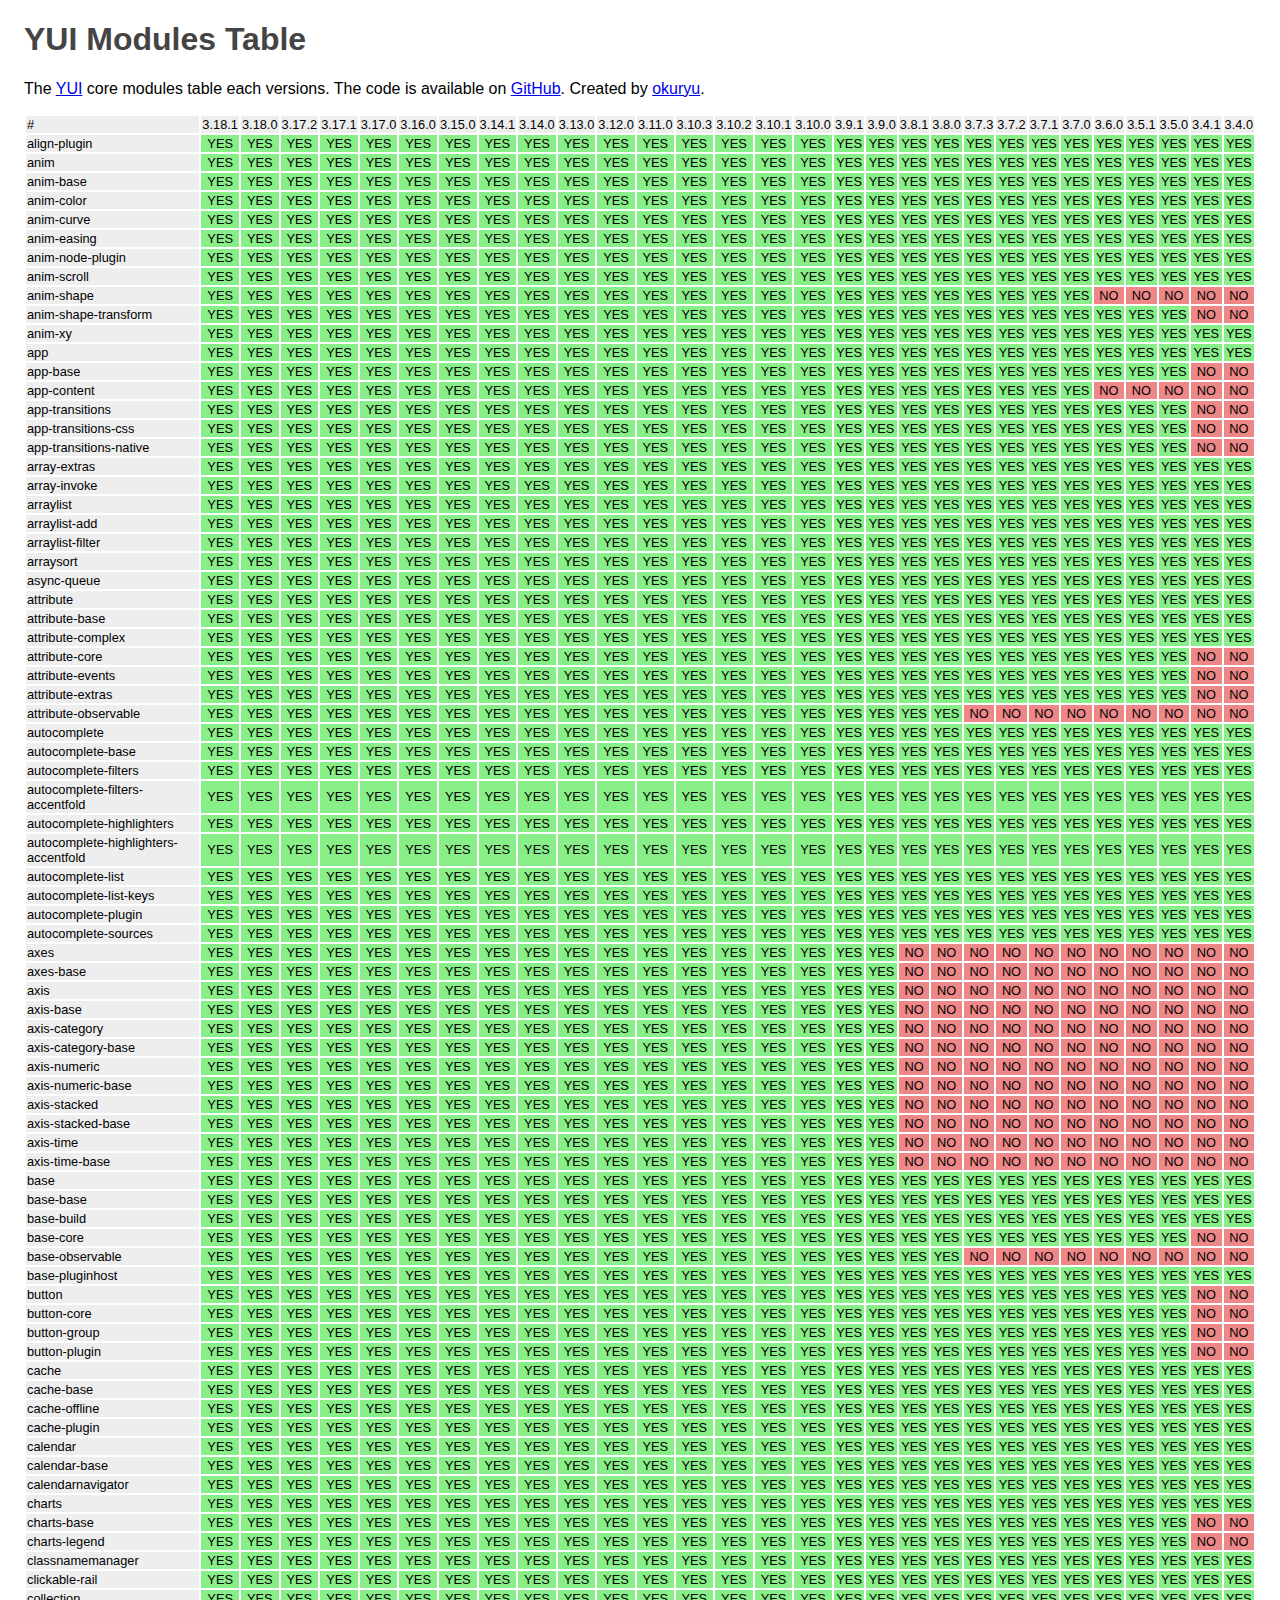
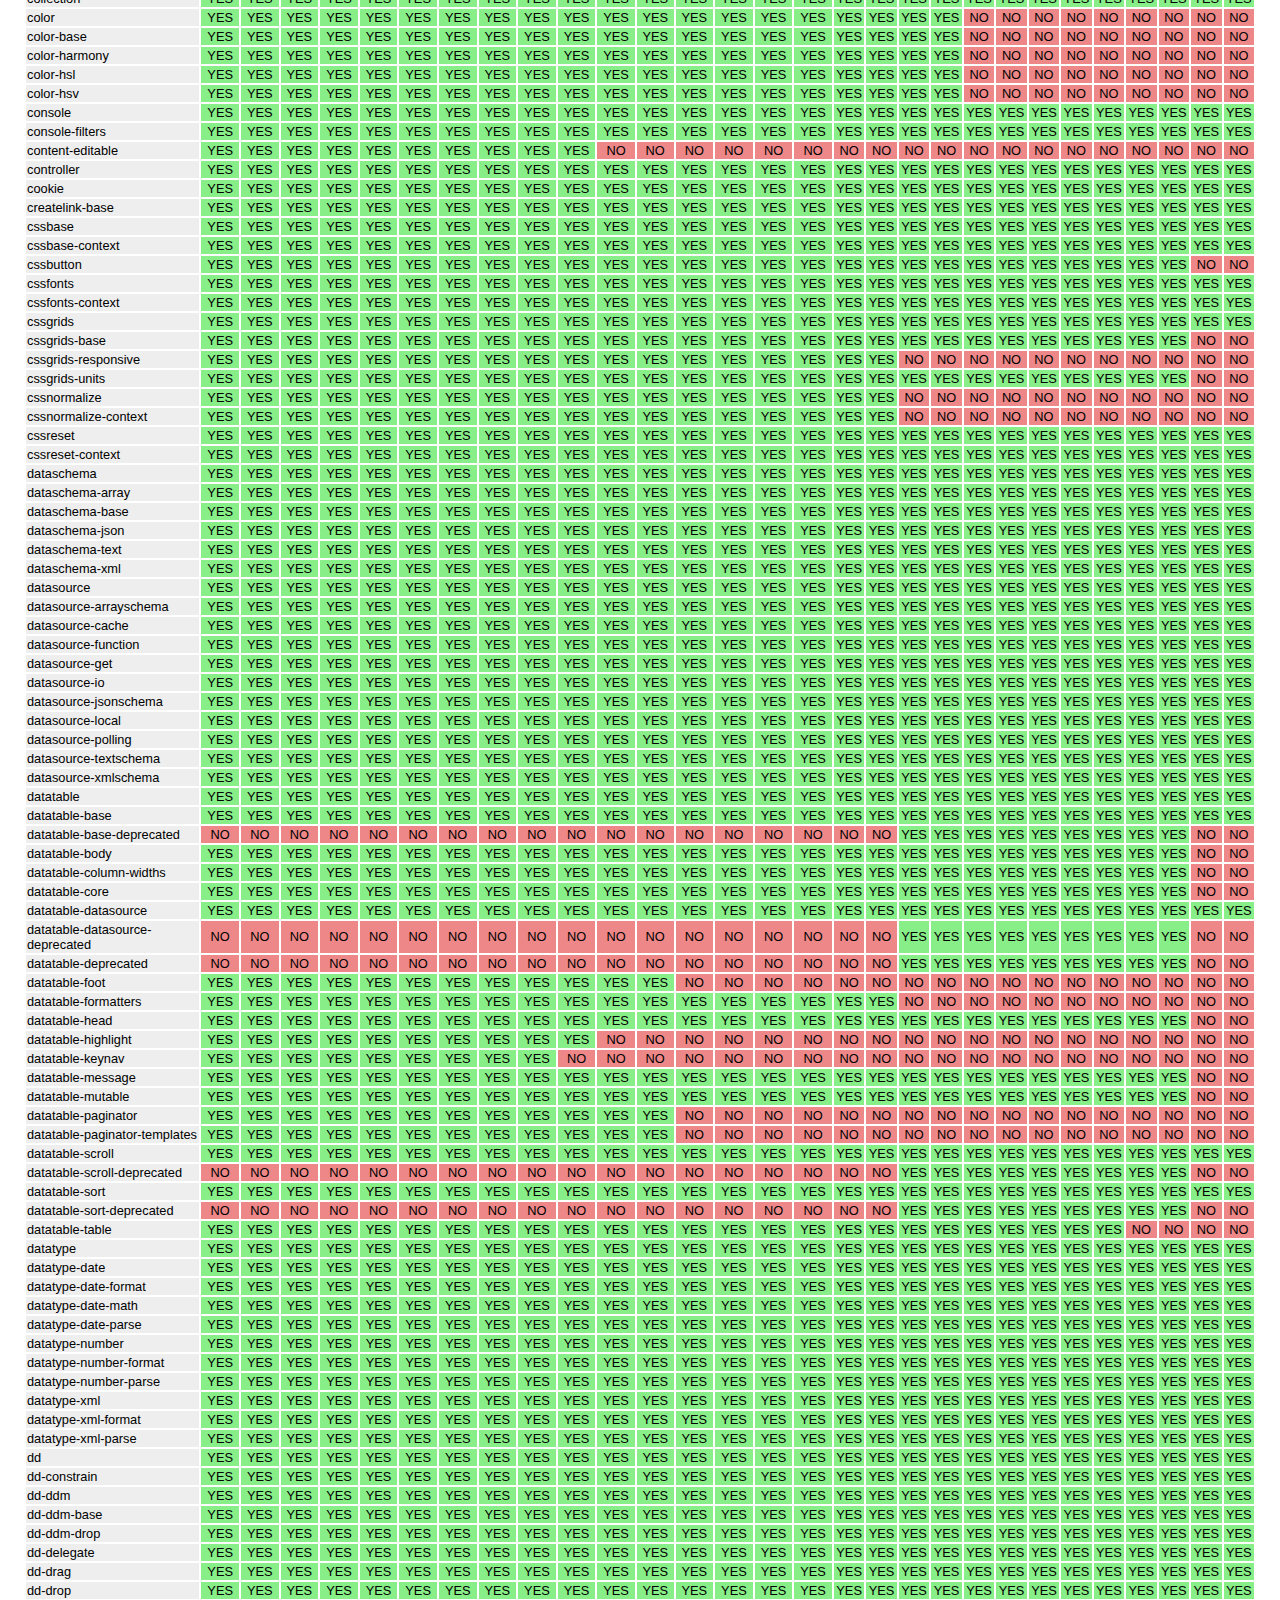
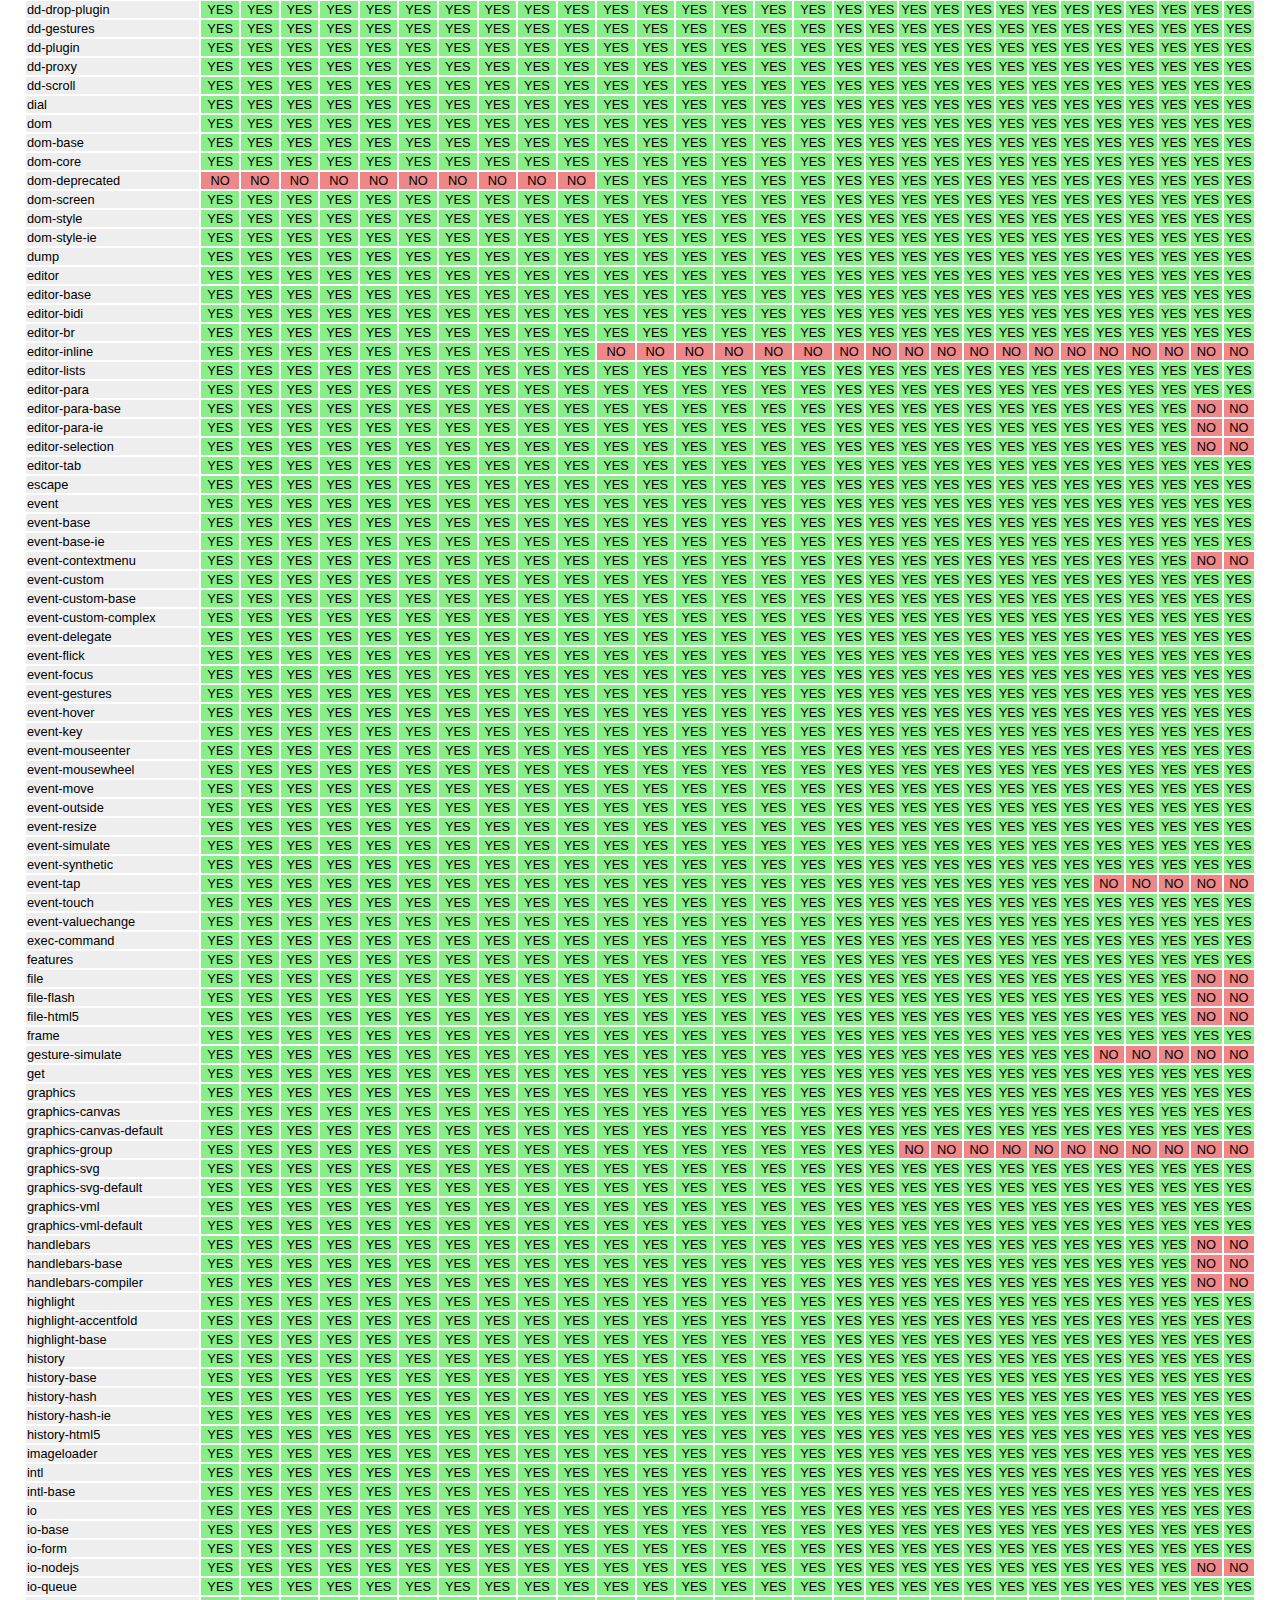
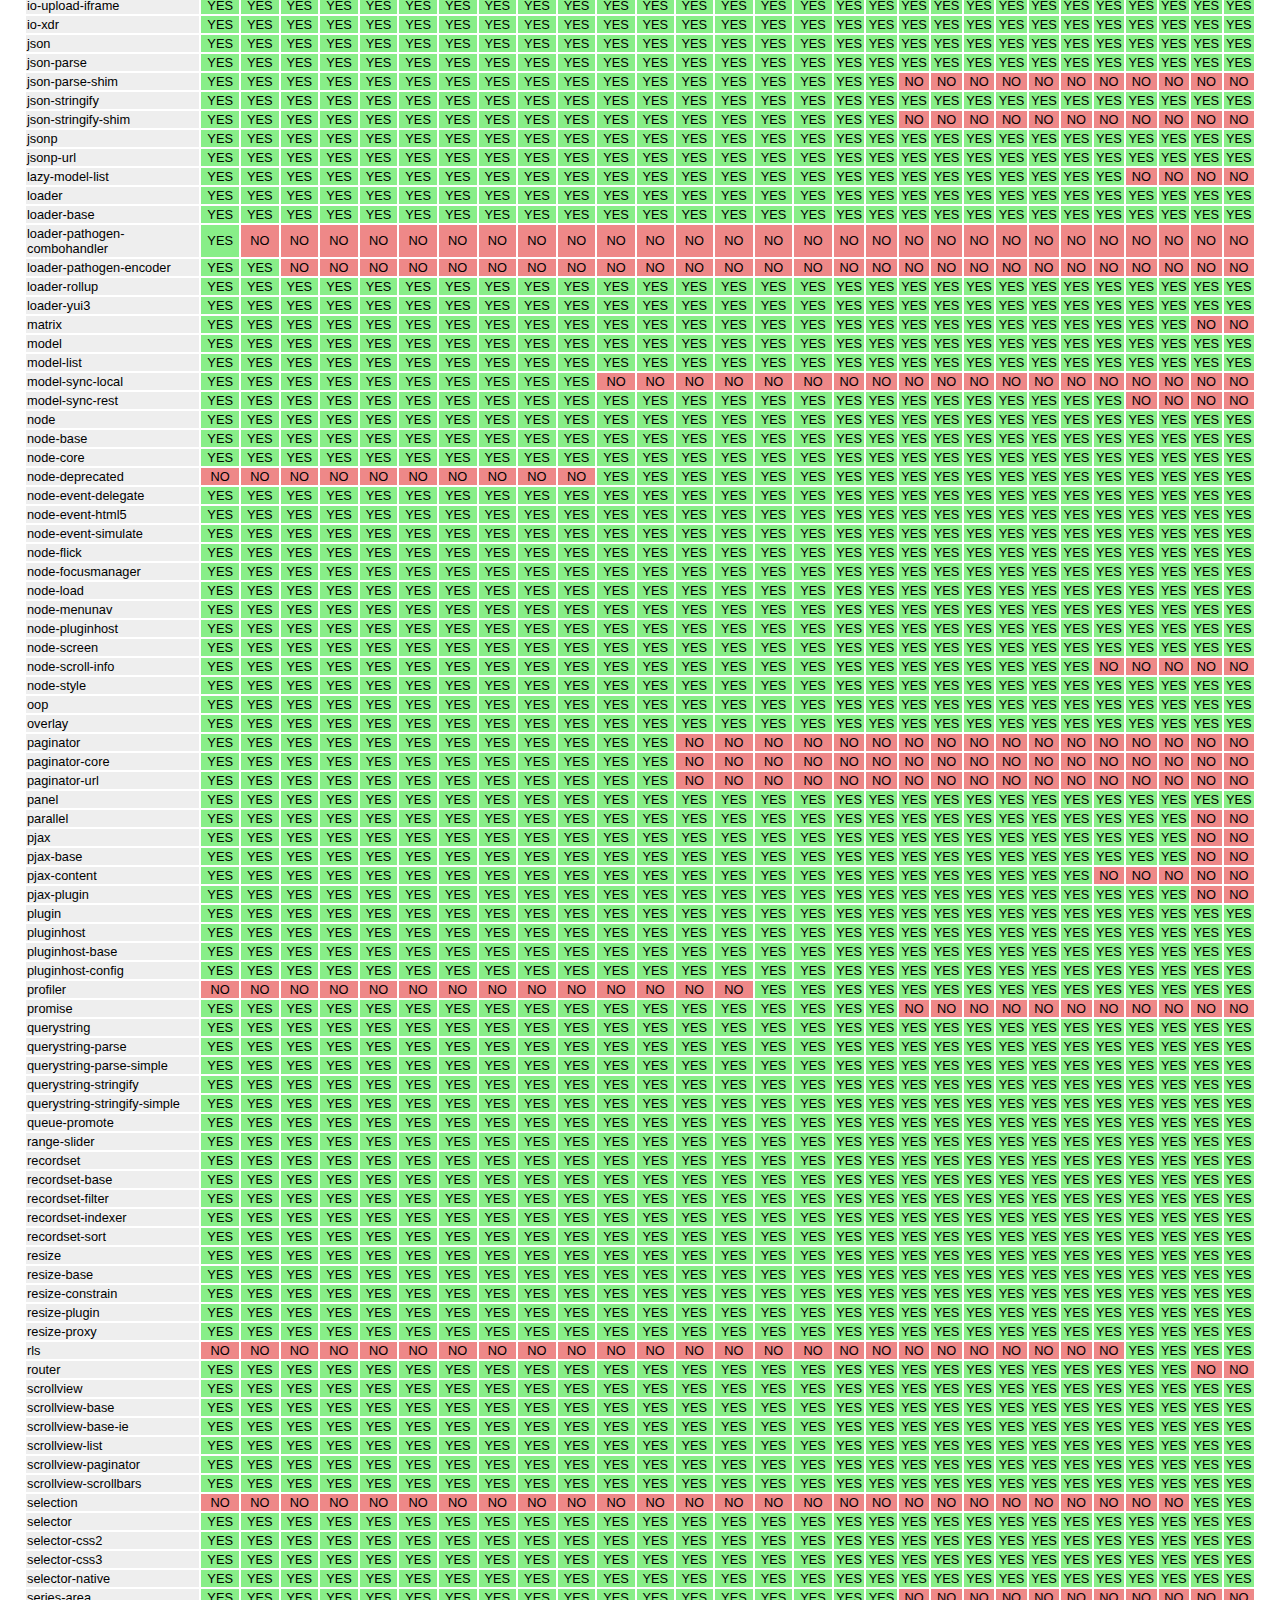
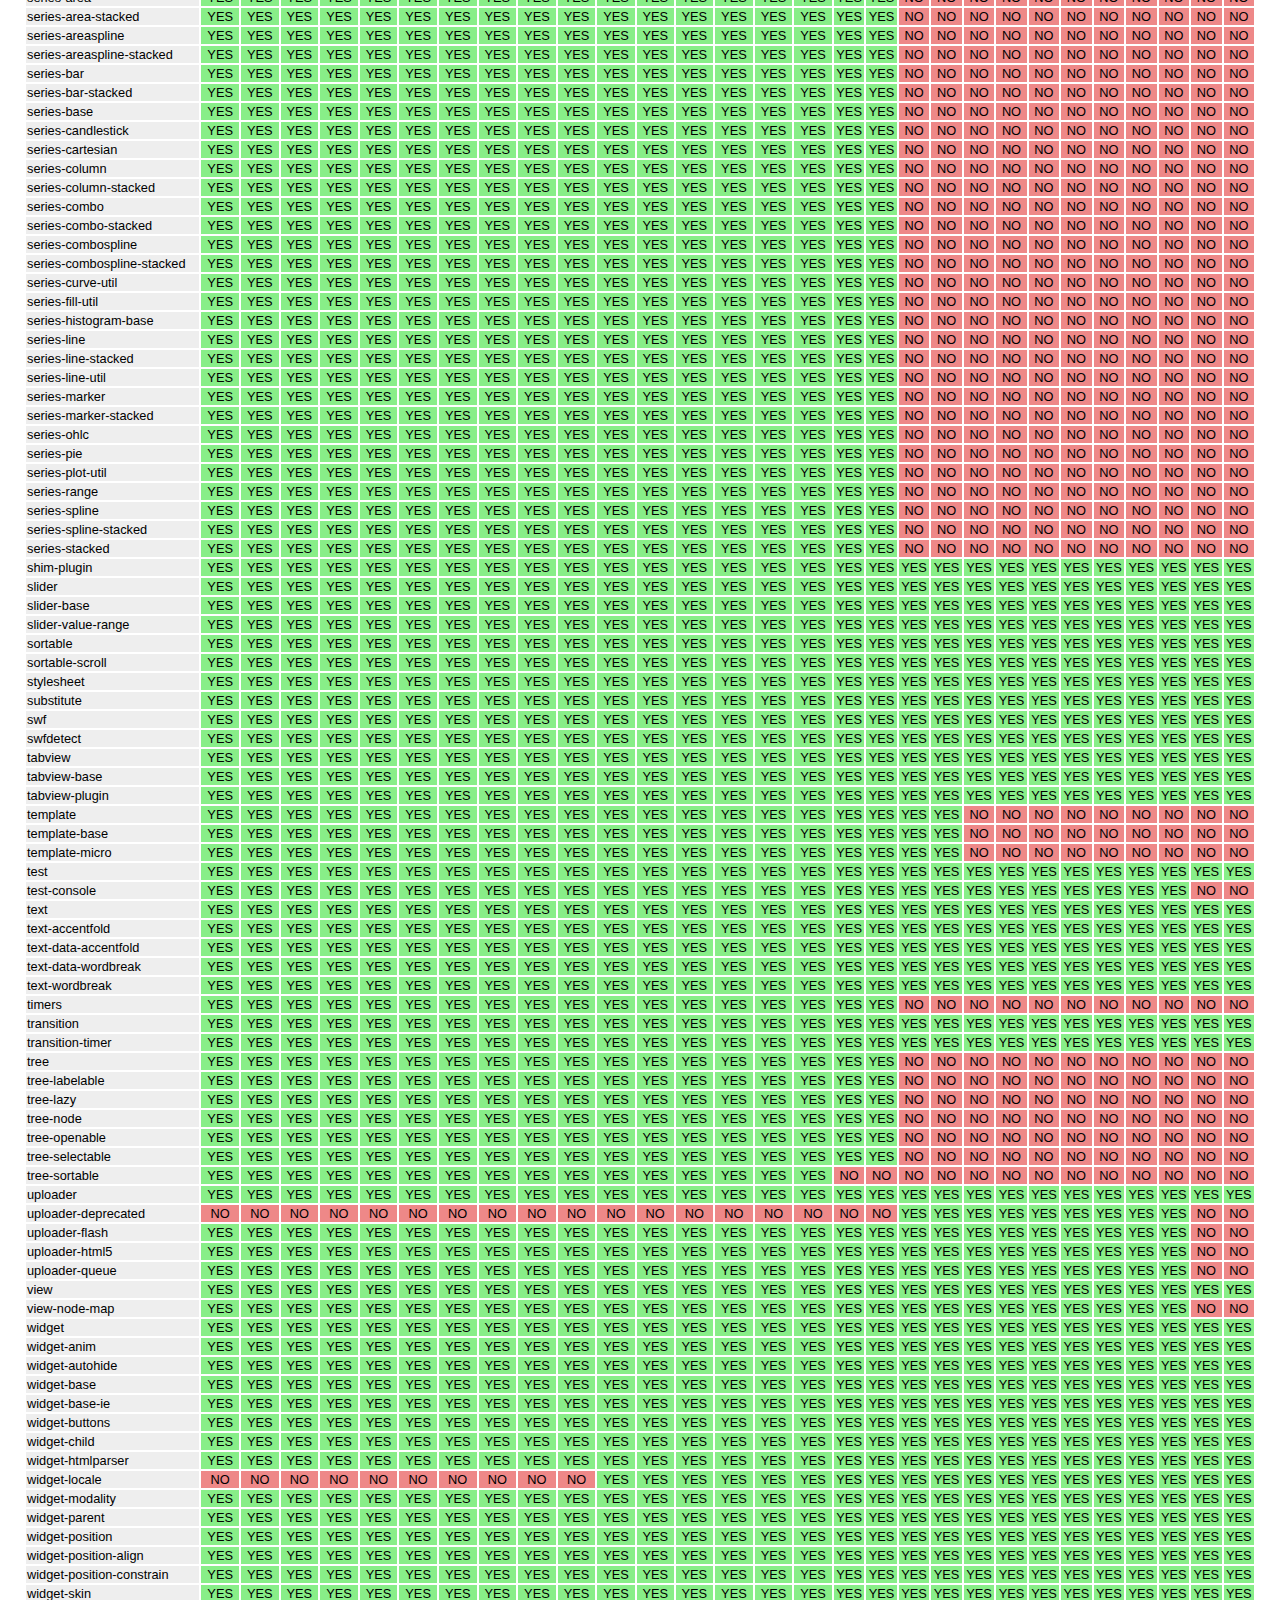
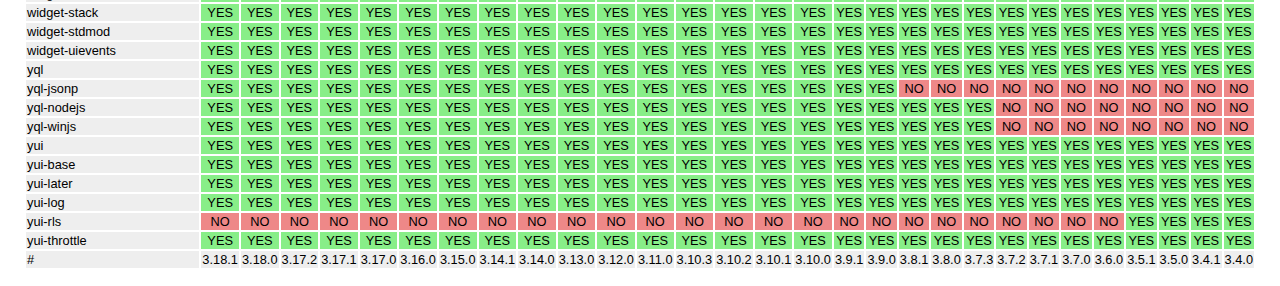
<file: index.html>
<!DOCTYPE html>
<html>
<head>
<meta charset="UTF-8">
<title>YUI Modules Table</title>
<link rel="stylesheet" href="http://yui.yahooapis.com/pure/0.5.0/pure-min.css">
<link rel="stylesheet" href="style.css">
</head>
<body>
<div class="main">
<h1>YUI Modules Table</h1>
<p>The <a href="http://yuilibrary.com/">YUI</a> core modules table each versions. The code is available on <a href="https://github.com/okuryu/yui-modules-table">GitHub</a>. Created by <a href="https://github.com/okuryu">okuryu</a>.</p>
<table class="pure-table pure-table-bordered">
<tr>
<th>#</th>
<th>3.18.1</th>
<th>3.18.0</th>
<th>3.17.2</th>
<th>3.17.1</th>
<th>3.17.0</th>
<th>3.16.0</th>
<th>3.15.0</th>
<th>3.14.1</th>
<th>3.14.0</th>
<th>3.13.0</th>
<th>3.12.0</th>
<th>3.11.0</th>
<th>3.10.3</th>
<th>3.10.2</th>
<th>3.10.1</th>
<th>3.10.0</th>
<th>3.9.1</th>
<th>3.9.0</th>
<th>3.8.1</th>
<th>3.8.0</th>
<th>3.7.3</th>
<th>3.7.2</th>
<th>3.7.1</th>
<th>3.7.0</th>
<th>3.6.0</th>
<th>3.5.1</th>
<th>3.5.0</th>
<th>3.4.1</th>
<th>3.4.0</th>
</tr>
<tr>
<th>align-plugin</th>
<td class="yes">YES</td>
<td class="yes">YES</td>
<td class="yes">YES</td>
<td class="yes">YES</td>
<td class="yes">YES</td>
<td class="yes">YES</td>
<td class="yes">YES</td>
<td class="yes">YES</td>
<td class="yes">YES</td>
<td class="yes">YES</td>
<td class="yes">YES</td>
<td class="yes">YES</td>
<td class="yes">YES</td>
<td class="yes">YES</td>
<td class="yes">YES</td>
<td class="yes">YES</td>
<td class="yes">YES</td>
<td class="yes">YES</td>
<td class="yes">YES</td>
<td class="yes">YES</td>
<td class="yes">YES</td>
<td class="yes">YES</td>
<td class="yes">YES</td>
<td class="yes">YES</td>
<td class="yes">YES</td>
<td class="yes">YES</td>
<td class="yes">YES</td>
<td class="yes">YES</td>
<td class="yes">YES</td>
</tr>
<tr>
<th>anim</th>
<td class="yes">YES</td>
<td class="yes">YES</td>
<td class="yes">YES</td>
<td class="yes">YES</td>
<td class="yes">YES</td>
<td class="yes">YES</td>
<td class="yes">YES</td>
<td class="yes">YES</td>
<td class="yes">YES</td>
<td class="yes">YES</td>
<td class="yes">YES</td>
<td class="yes">YES</td>
<td class="yes">YES</td>
<td class="yes">YES</td>
<td class="yes">YES</td>
<td class="yes">YES</td>
<td class="yes">YES</td>
<td class="yes">YES</td>
<td class="yes">YES</td>
<td class="yes">YES</td>
<td class="yes">YES</td>
<td class="yes">YES</td>
<td class="yes">YES</td>
<td class="yes">YES</td>
<td class="yes">YES</td>
<td class="yes">YES</td>
<td class="yes">YES</td>
<td class="yes">YES</td>
<td class="yes">YES</td>
</tr>
<tr>
<th>anim-base</th>
<td class="yes">YES</td>
<td class="yes">YES</td>
<td class="yes">YES</td>
<td class="yes">YES</td>
<td class="yes">YES</td>
<td class="yes">YES</td>
<td class="yes">YES</td>
<td class="yes">YES</td>
<td class="yes">YES</td>
<td class="yes">YES</td>
<td class="yes">YES</td>
<td class="yes">YES</td>
<td class="yes">YES</td>
<td class="yes">YES</td>
<td class="yes">YES</td>
<td class="yes">YES</td>
<td class="yes">YES</td>
<td class="yes">YES</td>
<td class="yes">YES</td>
<td class="yes">YES</td>
<td class="yes">YES</td>
<td class="yes">YES</td>
<td class="yes">YES</td>
<td class="yes">YES</td>
<td class="yes">YES</td>
<td class="yes">YES</td>
<td class="yes">YES</td>
<td class="yes">YES</td>
<td class="yes">YES</td>
</tr>
<tr>
<th>anim-color</th>
<td class="yes">YES</td>
<td class="yes">YES</td>
<td class="yes">YES</td>
<td class="yes">YES</td>
<td class="yes">YES</td>
<td class="yes">YES</td>
<td class="yes">YES</td>
<td class="yes">YES</td>
<td class="yes">YES</td>
<td class="yes">YES</td>
<td class="yes">YES</td>
<td class="yes">YES</td>
<td class="yes">YES</td>
<td class="yes">YES</td>
<td class="yes">YES</td>
<td class="yes">YES</td>
<td class="yes">YES</td>
<td class="yes">YES</td>
<td class="yes">YES</td>
<td class="yes">YES</td>
<td class="yes">YES</td>
<td class="yes">YES</td>
<td class="yes">YES</td>
<td class="yes">YES</td>
<td class="yes">YES</td>
<td class="yes">YES</td>
<td class="yes">YES</td>
<td class="yes">YES</td>
<td class="yes">YES</td>
</tr>
<tr>
<th>anim-curve</th>
<td class="yes">YES</td>
<td class="yes">YES</td>
<td class="yes">YES</td>
<td class="yes">YES</td>
<td class="yes">YES</td>
<td class="yes">YES</td>
<td class="yes">YES</td>
<td class="yes">YES</td>
<td class="yes">YES</td>
<td class="yes">YES</td>
<td class="yes">YES</td>
<td class="yes">YES</td>
<td class="yes">YES</td>
<td class="yes">YES</td>
<td class="yes">YES</td>
<td class="yes">YES</td>
<td class="yes">YES</td>
<td class="yes">YES</td>
<td class="yes">YES</td>
<td class="yes">YES</td>
<td class="yes">YES</td>
<td class="yes">YES</td>
<td class="yes">YES</td>
<td class="yes">YES</td>
<td class="yes">YES</td>
<td class="yes">YES</td>
<td class="yes">YES</td>
<td class="yes">YES</td>
<td class="yes">YES</td>
</tr>
<tr>
<th>anim-easing</th>
<td class="yes">YES</td>
<td class="yes">YES</td>
<td class="yes">YES</td>
<td class="yes">YES</td>
<td class="yes">YES</td>
<td class="yes">YES</td>
<td class="yes">YES</td>
<td class="yes">YES</td>
<td class="yes">YES</td>
<td class="yes">YES</td>
<td class="yes">YES</td>
<td class="yes">YES</td>
<td class="yes">YES</td>
<td class="yes">YES</td>
<td class="yes">YES</td>
<td class="yes">YES</td>
<td class="yes">YES</td>
<td class="yes">YES</td>
<td class="yes">YES</td>
<td class="yes">YES</td>
<td class="yes">YES</td>
<td class="yes">YES</td>
<td class="yes">YES</td>
<td class="yes">YES</td>
<td class="yes">YES</td>
<td class="yes">YES</td>
<td class="yes">YES</td>
<td class="yes">YES</td>
<td class="yes">YES</td>
</tr>
<tr>
<th>anim-node-plugin</th>
<td class="yes">YES</td>
<td class="yes">YES</td>
<td class="yes">YES</td>
<td class="yes">YES</td>
<td class="yes">YES</td>
<td class="yes">YES</td>
<td class="yes">YES</td>
<td class="yes">YES</td>
<td class="yes">YES</td>
<td class="yes">YES</td>
<td class="yes">YES</td>
<td class="yes">YES</td>
<td class="yes">YES</td>
<td class="yes">YES</td>
<td class="yes">YES</td>
<td class="yes">YES</td>
<td class="yes">YES</td>
<td class="yes">YES</td>
<td class="yes">YES</td>
<td class="yes">YES</td>
<td class="yes">YES</td>
<td class="yes">YES</td>
<td class="yes">YES</td>
<td class="yes">YES</td>
<td class="yes">YES</td>
<td class="yes">YES</td>
<td class="yes">YES</td>
<td class="yes">YES</td>
<td class="yes">YES</td>
</tr>
<tr>
<th>anim-scroll</th>
<td class="yes">YES</td>
<td class="yes">YES</td>
<td class="yes">YES</td>
<td class="yes">YES</td>
<td class="yes">YES</td>
<td class="yes">YES</td>
<td class="yes">YES</td>
<td class="yes">YES</td>
<td class="yes">YES</td>
<td class="yes">YES</td>
<td class="yes">YES</td>
<td class="yes">YES</td>
<td class="yes">YES</td>
<td class="yes">YES</td>
<td class="yes">YES</td>
<td class="yes">YES</td>
<td class="yes">YES</td>
<td class="yes">YES</td>
<td class="yes">YES</td>
<td class="yes">YES</td>
<td class="yes">YES</td>
<td class="yes">YES</td>
<td class="yes">YES</td>
<td class="yes">YES</td>
<td class="yes">YES</td>
<td class="yes">YES</td>
<td class="yes">YES</td>
<td class="yes">YES</td>
<td class="yes">YES</td>
</tr>
<tr>
<th>anim-shape</th>
<td class="yes">YES</td>
<td class="yes">YES</td>
<td class="yes">YES</td>
<td class="yes">YES</td>
<td class="yes">YES</td>
<td class="yes">YES</td>
<td class="yes">YES</td>
<td class="yes">YES</td>
<td class="yes">YES</td>
<td class="yes">YES</td>
<td class="yes">YES</td>
<td class="yes">YES</td>
<td class="yes">YES</td>
<td class="yes">YES</td>
<td class="yes">YES</td>
<td class="yes">YES</td>
<td class="yes">YES</td>
<td class="yes">YES</td>
<td class="yes">YES</td>
<td class="yes">YES</td>
<td class="yes">YES</td>
<td class="yes">YES</td>
<td class="yes">YES</td>
<td class="yes">YES</td>
<td class="no">NO</td>
<td class="no">NO</td>
<td class="no">NO</td>
<td class="no">NO</td>
<td class="no">NO</td>
</tr>
<tr>
<th>anim-shape-transform</th>
<td class="yes">YES</td>
<td class="yes">YES</td>
<td class="yes">YES</td>
<td class="yes">YES</td>
<td class="yes">YES</td>
<td class="yes">YES</td>
<td class="yes">YES</td>
<td class="yes">YES</td>
<td class="yes">YES</td>
<td class="yes">YES</td>
<td class="yes">YES</td>
<td class="yes">YES</td>
<td class="yes">YES</td>
<td class="yes">YES</td>
<td class="yes">YES</td>
<td class="yes">YES</td>
<td class="yes">YES</td>
<td class="yes">YES</td>
<td class="yes">YES</td>
<td class="yes">YES</td>
<td class="yes">YES</td>
<td class="yes">YES</td>
<td class="yes">YES</td>
<td class="yes">YES</td>
<td class="yes">YES</td>
<td class="yes">YES</td>
<td class="yes">YES</td>
<td class="no">NO</td>
<td class="no">NO</td>
</tr>
<tr>
<th>anim-xy</th>
<td class="yes">YES</td>
<td class="yes">YES</td>
<td class="yes">YES</td>
<td class="yes">YES</td>
<td class="yes">YES</td>
<td class="yes">YES</td>
<td class="yes">YES</td>
<td class="yes">YES</td>
<td class="yes">YES</td>
<td class="yes">YES</td>
<td class="yes">YES</td>
<td class="yes">YES</td>
<td class="yes">YES</td>
<td class="yes">YES</td>
<td class="yes">YES</td>
<td class="yes">YES</td>
<td class="yes">YES</td>
<td class="yes">YES</td>
<td class="yes">YES</td>
<td class="yes">YES</td>
<td class="yes">YES</td>
<td class="yes">YES</td>
<td class="yes">YES</td>
<td class="yes">YES</td>
<td class="yes">YES</td>
<td class="yes">YES</td>
<td class="yes">YES</td>
<td class="yes">YES</td>
<td class="yes">YES</td>
</tr>
<tr>
<th>app</th>
<td class="yes">YES</td>
<td class="yes">YES</td>
<td class="yes">YES</td>
<td class="yes">YES</td>
<td class="yes">YES</td>
<td class="yes">YES</td>
<td class="yes">YES</td>
<td class="yes">YES</td>
<td class="yes">YES</td>
<td class="yes">YES</td>
<td class="yes">YES</td>
<td class="yes">YES</td>
<td class="yes">YES</td>
<td class="yes">YES</td>
<td class="yes">YES</td>
<td class="yes">YES</td>
<td class="yes">YES</td>
<td class="yes">YES</td>
<td class="yes">YES</td>
<td class="yes">YES</td>
<td class="yes">YES</td>
<td class="yes">YES</td>
<td class="yes">YES</td>
<td class="yes">YES</td>
<td class="yes">YES</td>
<td class="yes">YES</td>
<td class="yes">YES</td>
<td class="yes">YES</td>
<td class="yes">YES</td>
</tr>
<tr>
<th>app-base</th>
<td class="yes">YES</td>
<td class="yes">YES</td>
<td class="yes">YES</td>
<td class="yes">YES</td>
<td class="yes">YES</td>
<td class="yes">YES</td>
<td class="yes">YES</td>
<td class="yes">YES</td>
<td class="yes">YES</td>
<td class="yes">YES</td>
<td class="yes">YES</td>
<td class="yes">YES</td>
<td class="yes">YES</td>
<td class="yes">YES</td>
<td class="yes">YES</td>
<td class="yes">YES</td>
<td class="yes">YES</td>
<td class="yes">YES</td>
<td class="yes">YES</td>
<td class="yes">YES</td>
<td class="yes">YES</td>
<td class="yes">YES</td>
<td class="yes">YES</td>
<td class="yes">YES</td>
<td class="yes">YES</td>
<td class="yes">YES</td>
<td class="yes">YES</td>
<td class="no">NO</td>
<td class="no">NO</td>
</tr>
<tr>
<th>app-content</th>
<td class="yes">YES</td>
<td class="yes">YES</td>
<td class="yes">YES</td>
<td class="yes">YES</td>
<td class="yes">YES</td>
<td class="yes">YES</td>
<td class="yes">YES</td>
<td class="yes">YES</td>
<td class="yes">YES</td>
<td class="yes">YES</td>
<td class="yes">YES</td>
<td class="yes">YES</td>
<td class="yes">YES</td>
<td class="yes">YES</td>
<td class="yes">YES</td>
<td class="yes">YES</td>
<td class="yes">YES</td>
<td class="yes">YES</td>
<td class="yes">YES</td>
<td class="yes">YES</td>
<td class="yes">YES</td>
<td class="yes">YES</td>
<td class="yes">YES</td>
<td class="yes">YES</td>
<td class="no">NO</td>
<td class="no">NO</td>
<td class="no">NO</td>
<td class="no">NO</td>
<td class="no">NO</td>
</tr>
<tr>
<th>app-transitions</th>
<td class="yes">YES</td>
<td class="yes">YES</td>
<td class="yes">YES</td>
<td class="yes">YES</td>
<td class="yes">YES</td>
<td class="yes">YES</td>
<td class="yes">YES</td>
<td class="yes">YES</td>
<td class="yes">YES</td>
<td class="yes">YES</td>
<td class="yes">YES</td>
<td class="yes">YES</td>
<td class="yes">YES</td>
<td class="yes">YES</td>
<td class="yes">YES</td>
<td class="yes">YES</td>
<td class="yes">YES</td>
<td class="yes">YES</td>
<td class="yes">YES</td>
<td class="yes">YES</td>
<td class="yes">YES</td>
<td class="yes">YES</td>
<td class="yes">YES</td>
<td class="yes">YES</td>
<td class="yes">YES</td>
<td class="yes">YES</td>
<td class="yes">YES</td>
<td class="no">NO</td>
<td class="no">NO</td>
</tr>
<tr>
<th>app-transitions-css</th>
<td class="yes">YES</td>
<td class="yes">YES</td>
<td class="yes">YES</td>
<td class="yes">YES</td>
<td class="yes">YES</td>
<td class="yes">YES</td>
<td class="yes">YES</td>
<td class="yes">YES</td>
<td class="yes">YES</td>
<td class="yes">YES</td>
<td class="yes">YES</td>
<td class="yes">YES</td>
<td class="yes">YES</td>
<td class="yes">YES</td>
<td class="yes">YES</td>
<td class="yes">YES</td>
<td class="yes">YES</td>
<td class="yes">YES</td>
<td class="yes">YES</td>
<td class="yes">YES</td>
<td class="yes">YES</td>
<td class="yes">YES</td>
<td class="yes">YES</td>
<td class="yes">YES</td>
<td class="yes">YES</td>
<td class="yes">YES</td>
<td class="yes">YES</td>
<td class="no">NO</td>
<td class="no">NO</td>
</tr>
<tr>
<th>app-transitions-native</th>
<td class="yes">YES</td>
<td class="yes">YES</td>
<td class="yes">YES</td>
<td class="yes">YES</td>
<td class="yes">YES</td>
<td class="yes">YES</td>
<td class="yes">YES</td>
<td class="yes">YES</td>
<td class="yes">YES</td>
<td class="yes">YES</td>
<td class="yes">YES</td>
<td class="yes">YES</td>
<td class="yes">YES</td>
<td class="yes">YES</td>
<td class="yes">YES</td>
<td class="yes">YES</td>
<td class="yes">YES</td>
<td class="yes">YES</td>
<td class="yes">YES</td>
<td class="yes">YES</td>
<td class="yes">YES</td>
<td class="yes">YES</td>
<td class="yes">YES</td>
<td class="yes">YES</td>
<td class="yes">YES</td>
<td class="yes">YES</td>
<td class="yes">YES</td>
<td class="no">NO</td>
<td class="no">NO</td>
</tr>
<tr>
<th>array-extras</th>
<td class="yes">YES</td>
<td class="yes">YES</td>
<td class="yes">YES</td>
<td class="yes">YES</td>
<td class="yes">YES</td>
<td class="yes">YES</td>
<td class="yes">YES</td>
<td class="yes">YES</td>
<td class="yes">YES</td>
<td class="yes">YES</td>
<td class="yes">YES</td>
<td class="yes">YES</td>
<td class="yes">YES</td>
<td class="yes">YES</td>
<td class="yes">YES</td>
<td class="yes">YES</td>
<td class="yes">YES</td>
<td class="yes">YES</td>
<td class="yes">YES</td>
<td class="yes">YES</td>
<td class="yes">YES</td>
<td class="yes">YES</td>
<td class="yes">YES</td>
<td class="yes">YES</td>
<td class="yes">YES</td>
<td class="yes">YES</td>
<td class="yes">YES</td>
<td class="yes">YES</td>
<td class="yes">YES</td>
</tr>
<tr>
<th>array-invoke</th>
<td class="yes">YES</td>
<td class="yes">YES</td>
<td class="yes">YES</td>
<td class="yes">YES</td>
<td class="yes">YES</td>
<td class="yes">YES</td>
<td class="yes">YES</td>
<td class="yes">YES</td>
<td class="yes">YES</td>
<td class="yes">YES</td>
<td class="yes">YES</td>
<td class="yes">YES</td>
<td class="yes">YES</td>
<td class="yes">YES</td>
<td class="yes">YES</td>
<td class="yes">YES</td>
<td class="yes">YES</td>
<td class="yes">YES</td>
<td class="yes">YES</td>
<td class="yes">YES</td>
<td class="yes">YES</td>
<td class="yes">YES</td>
<td class="yes">YES</td>
<td class="yes">YES</td>
<td class="yes">YES</td>
<td class="yes">YES</td>
<td class="yes">YES</td>
<td class="yes">YES</td>
<td class="yes">YES</td>
</tr>
<tr>
<th>arraylist</th>
<td class="yes">YES</td>
<td class="yes">YES</td>
<td class="yes">YES</td>
<td class="yes">YES</td>
<td class="yes">YES</td>
<td class="yes">YES</td>
<td class="yes">YES</td>
<td class="yes">YES</td>
<td class="yes">YES</td>
<td class="yes">YES</td>
<td class="yes">YES</td>
<td class="yes">YES</td>
<td class="yes">YES</td>
<td class="yes">YES</td>
<td class="yes">YES</td>
<td class="yes">YES</td>
<td class="yes">YES</td>
<td class="yes">YES</td>
<td class="yes">YES</td>
<td class="yes">YES</td>
<td class="yes">YES</td>
<td class="yes">YES</td>
<td class="yes">YES</td>
<td class="yes">YES</td>
<td class="yes">YES</td>
<td class="yes">YES</td>
<td class="yes">YES</td>
<td class="yes">YES</td>
<td class="yes">YES</td>
</tr>
<tr>
<th>arraylist-add</th>
<td class="yes">YES</td>
<td class="yes">YES</td>
<td class="yes">YES</td>
<td class="yes">YES</td>
<td class="yes">YES</td>
<td class="yes">YES</td>
<td class="yes">YES</td>
<td class="yes">YES</td>
<td class="yes">YES</td>
<td class="yes">YES</td>
<td class="yes">YES</td>
<td class="yes">YES</td>
<td class="yes">YES</td>
<td class="yes">YES</td>
<td class="yes">YES</td>
<td class="yes">YES</td>
<td class="yes">YES</td>
<td class="yes">YES</td>
<td class="yes">YES</td>
<td class="yes">YES</td>
<td class="yes">YES</td>
<td class="yes">YES</td>
<td class="yes">YES</td>
<td class="yes">YES</td>
<td class="yes">YES</td>
<td class="yes">YES</td>
<td class="yes">YES</td>
<td class="yes">YES</td>
<td class="yes">YES</td>
</tr>
<tr>
<th>arraylist-filter</th>
<td class="yes">YES</td>
<td class="yes">YES</td>
<td class="yes">YES</td>
<td class="yes">YES</td>
<td class="yes">YES</td>
<td class="yes">YES</td>
<td class="yes">YES</td>
<td class="yes">YES</td>
<td class="yes">YES</td>
<td class="yes">YES</td>
<td class="yes">YES</td>
<td class="yes">YES</td>
<td class="yes">YES</td>
<td class="yes">YES</td>
<td class="yes">YES</td>
<td class="yes">YES</td>
<td class="yes">YES</td>
<td class="yes">YES</td>
<td class="yes">YES</td>
<td class="yes">YES</td>
<td class="yes">YES</td>
<td class="yes">YES</td>
<td class="yes">YES</td>
<td class="yes">YES</td>
<td class="yes">YES</td>
<td class="yes">YES</td>
<td class="yes">YES</td>
<td class="yes">YES</td>
<td class="yes">YES</td>
</tr>
<tr>
<th>arraysort</th>
<td class="yes">YES</td>
<td class="yes">YES</td>
<td class="yes">YES</td>
<td class="yes">YES</td>
<td class="yes">YES</td>
<td class="yes">YES</td>
<td class="yes">YES</td>
<td class="yes">YES</td>
<td class="yes">YES</td>
<td class="yes">YES</td>
<td class="yes">YES</td>
<td class="yes">YES</td>
<td class="yes">YES</td>
<td class="yes">YES</td>
<td class="yes">YES</td>
<td class="yes">YES</td>
<td class="yes">YES</td>
<td class="yes">YES</td>
<td class="yes">YES</td>
<td class="yes">YES</td>
<td class="yes">YES</td>
<td class="yes">YES</td>
<td class="yes">YES</td>
<td class="yes">YES</td>
<td class="yes">YES</td>
<td class="yes">YES</td>
<td class="yes">YES</td>
<td class="yes">YES</td>
<td class="yes">YES</td>
</tr>
<tr>
<th>async-queue</th>
<td class="yes">YES</td>
<td class="yes">YES</td>
<td class="yes">YES</td>
<td class="yes">YES</td>
<td class="yes">YES</td>
<td class="yes">YES</td>
<td class="yes">YES</td>
<td class="yes">YES</td>
<td class="yes">YES</td>
<td class="yes">YES</td>
<td class="yes">YES</td>
<td class="yes">YES</td>
<td class="yes">YES</td>
<td class="yes">YES</td>
<td class="yes">YES</td>
<td class="yes">YES</td>
<td class="yes">YES</td>
<td class="yes">YES</td>
<td class="yes">YES</td>
<td class="yes">YES</td>
<td class="yes">YES</td>
<td class="yes">YES</td>
<td class="yes">YES</td>
<td class="yes">YES</td>
<td class="yes">YES</td>
<td class="yes">YES</td>
<td class="yes">YES</td>
<td class="yes">YES</td>
<td class="yes">YES</td>
</tr>
<tr>
<th>attribute</th>
<td class="yes">YES</td>
<td class="yes">YES</td>
<td class="yes">YES</td>
<td class="yes">YES</td>
<td class="yes">YES</td>
<td class="yes">YES</td>
<td class="yes">YES</td>
<td class="yes">YES</td>
<td class="yes">YES</td>
<td class="yes">YES</td>
<td class="yes">YES</td>
<td class="yes">YES</td>
<td class="yes">YES</td>
<td class="yes">YES</td>
<td class="yes">YES</td>
<td class="yes">YES</td>
<td class="yes">YES</td>
<td class="yes">YES</td>
<td class="yes">YES</td>
<td class="yes">YES</td>
<td class="yes">YES</td>
<td class="yes">YES</td>
<td class="yes">YES</td>
<td class="yes">YES</td>
<td class="yes">YES</td>
<td class="yes">YES</td>
<td class="yes">YES</td>
<td class="yes">YES</td>
<td class="yes">YES</td>
</tr>
<tr>
<th>attribute-base</th>
<td class="yes">YES</td>
<td class="yes">YES</td>
<td class="yes">YES</td>
<td class="yes">YES</td>
<td class="yes">YES</td>
<td class="yes">YES</td>
<td class="yes">YES</td>
<td class="yes">YES</td>
<td class="yes">YES</td>
<td class="yes">YES</td>
<td class="yes">YES</td>
<td class="yes">YES</td>
<td class="yes">YES</td>
<td class="yes">YES</td>
<td class="yes">YES</td>
<td class="yes">YES</td>
<td class="yes">YES</td>
<td class="yes">YES</td>
<td class="yes">YES</td>
<td class="yes">YES</td>
<td class="yes">YES</td>
<td class="yes">YES</td>
<td class="yes">YES</td>
<td class="yes">YES</td>
<td class="yes">YES</td>
<td class="yes">YES</td>
<td class="yes">YES</td>
<td class="yes">YES</td>
<td class="yes">YES</td>
</tr>
<tr>
<th>attribute-complex</th>
<td class="yes">YES</td>
<td class="yes">YES</td>
<td class="yes">YES</td>
<td class="yes">YES</td>
<td class="yes">YES</td>
<td class="yes">YES</td>
<td class="yes">YES</td>
<td class="yes">YES</td>
<td class="yes">YES</td>
<td class="yes">YES</td>
<td class="yes">YES</td>
<td class="yes">YES</td>
<td class="yes">YES</td>
<td class="yes">YES</td>
<td class="yes">YES</td>
<td class="yes">YES</td>
<td class="yes">YES</td>
<td class="yes">YES</td>
<td class="yes">YES</td>
<td class="yes">YES</td>
<td class="yes">YES</td>
<td class="yes">YES</td>
<td class="yes">YES</td>
<td class="yes">YES</td>
<td class="yes">YES</td>
<td class="yes">YES</td>
<td class="yes">YES</td>
<td class="yes">YES</td>
<td class="yes">YES</td>
</tr>
<tr>
<th>attribute-core</th>
<td class="yes">YES</td>
<td class="yes">YES</td>
<td class="yes">YES</td>
<td class="yes">YES</td>
<td class="yes">YES</td>
<td class="yes">YES</td>
<td class="yes">YES</td>
<td class="yes">YES</td>
<td class="yes">YES</td>
<td class="yes">YES</td>
<td class="yes">YES</td>
<td class="yes">YES</td>
<td class="yes">YES</td>
<td class="yes">YES</td>
<td class="yes">YES</td>
<td class="yes">YES</td>
<td class="yes">YES</td>
<td class="yes">YES</td>
<td class="yes">YES</td>
<td class="yes">YES</td>
<td class="yes">YES</td>
<td class="yes">YES</td>
<td class="yes">YES</td>
<td class="yes">YES</td>
<td class="yes">YES</td>
<td class="yes">YES</td>
<td class="yes">YES</td>
<td class="no">NO</td>
<td class="no">NO</td>
</tr>
<tr>
<th>attribute-events</th>
<td class="yes">YES</td>
<td class="yes">YES</td>
<td class="yes">YES</td>
<td class="yes">YES</td>
<td class="yes">YES</td>
<td class="yes">YES</td>
<td class="yes">YES</td>
<td class="yes">YES</td>
<td class="yes">YES</td>
<td class="yes">YES</td>
<td class="yes">YES</td>
<td class="yes">YES</td>
<td class="yes">YES</td>
<td class="yes">YES</td>
<td class="yes">YES</td>
<td class="yes">YES</td>
<td class="yes">YES</td>
<td class="yes">YES</td>
<td class="yes">YES</td>
<td class="yes">YES</td>
<td class="yes">YES</td>
<td class="yes">YES</td>
<td class="yes">YES</td>
<td class="yes">YES</td>
<td class="yes">YES</td>
<td class="yes">YES</td>
<td class="yes">YES</td>
<td class="no">NO</td>
<td class="no">NO</td>
</tr>
<tr>
<th>attribute-extras</th>
<td class="yes">YES</td>
<td class="yes">YES</td>
<td class="yes">YES</td>
<td class="yes">YES</td>
<td class="yes">YES</td>
<td class="yes">YES</td>
<td class="yes">YES</td>
<td class="yes">YES</td>
<td class="yes">YES</td>
<td class="yes">YES</td>
<td class="yes">YES</td>
<td class="yes">YES</td>
<td class="yes">YES</td>
<td class="yes">YES</td>
<td class="yes">YES</td>
<td class="yes">YES</td>
<td class="yes">YES</td>
<td class="yes">YES</td>
<td class="yes">YES</td>
<td class="yes">YES</td>
<td class="yes">YES</td>
<td class="yes">YES</td>
<td class="yes">YES</td>
<td class="yes">YES</td>
<td class="yes">YES</td>
<td class="yes">YES</td>
<td class="yes">YES</td>
<td class="no">NO</td>
<td class="no">NO</td>
</tr>
<tr>
<th>attribute-observable</th>
<td class="yes">YES</td>
<td class="yes">YES</td>
<td class="yes">YES</td>
<td class="yes">YES</td>
<td class="yes">YES</td>
<td class="yes">YES</td>
<td class="yes">YES</td>
<td class="yes">YES</td>
<td class="yes">YES</td>
<td class="yes">YES</td>
<td class="yes">YES</td>
<td class="yes">YES</td>
<td class="yes">YES</td>
<td class="yes">YES</td>
<td class="yes">YES</td>
<td class="yes">YES</td>
<td class="yes">YES</td>
<td class="yes">YES</td>
<td class="yes">YES</td>
<td class="yes">YES</td>
<td class="no">NO</td>
<td class="no">NO</td>
<td class="no">NO</td>
<td class="no">NO</td>
<td class="no">NO</td>
<td class="no">NO</td>
<td class="no">NO</td>
<td class="no">NO</td>
<td class="no">NO</td>
</tr>
<tr>
<th>autocomplete</th>
<td class="yes">YES</td>
<td class="yes">YES</td>
<td class="yes">YES</td>
<td class="yes">YES</td>
<td class="yes">YES</td>
<td class="yes">YES</td>
<td class="yes">YES</td>
<td class="yes">YES</td>
<td class="yes">YES</td>
<td class="yes">YES</td>
<td class="yes">YES</td>
<td class="yes">YES</td>
<td class="yes">YES</td>
<td class="yes">YES</td>
<td class="yes">YES</td>
<td class="yes">YES</td>
<td class="yes">YES</td>
<td class="yes">YES</td>
<td class="yes">YES</td>
<td class="yes">YES</td>
<td class="yes">YES</td>
<td class="yes">YES</td>
<td class="yes">YES</td>
<td class="yes">YES</td>
<td class="yes">YES</td>
<td class="yes">YES</td>
<td class="yes">YES</td>
<td class="yes">YES</td>
<td class="yes">YES</td>
</tr>
<tr>
<th>autocomplete-base</th>
<td class="yes">YES</td>
<td class="yes">YES</td>
<td class="yes">YES</td>
<td class="yes">YES</td>
<td class="yes">YES</td>
<td class="yes">YES</td>
<td class="yes">YES</td>
<td class="yes">YES</td>
<td class="yes">YES</td>
<td class="yes">YES</td>
<td class="yes">YES</td>
<td class="yes">YES</td>
<td class="yes">YES</td>
<td class="yes">YES</td>
<td class="yes">YES</td>
<td class="yes">YES</td>
<td class="yes">YES</td>
<td class="yes">YES</td>
<td class="yes">YES</td>
<td class="yes">YES</td>
<td class="yes">YES</td>
<td class="yes">YES</td>
<td class="yes">YES</td>
<td class="yes">YES</td>
<td class="yes">YES</td>
<td class="yes">YES</td>
<td class="yes">YES</td>
<td class="yes">YES</td>
<td class="yes">YES</td>
</tr>
<tr>
<th>autocomplete-filters</th>
<td class="yes">YES</td>
<td class="yes">YES</td>
<td class="yes">YES</td>
<td class="yes">YES</td>
<td class="yes">YES</td>
<td class="yes">YES</td>
<td class="yes">YES</td>
<td class="yes">YES</td>
<td class="yes">YES</td>
<td class="yes">YES</td>
<td class="yes">YES</td>
<td class="yes">YES</td>
<td class="yes">YES</td>
<td class="yes">YES</td>
<td class="yes">YES</td>
<td class="yes">YES</td>
<td class="yes">YES</td>
<td class="yes">YES</td>
<td class="yes">YES</td>
<td class="yes">YES</td>
<td class="yes">YES</td>
<td class="yes">YES</td>
<td class="yes">YES</td>
<td class="yes">YES</td>
<td class="yes">YES</td>
<td class="yes">YES</td>
<td class="yes">YES</td>
<td class="yes">YES</td>
<td class="yes">YES</td>
</tr>
<tr>
<th>autocomplete-filters-accentfold</th>
<td class="yes">YES</td>
<td class="yes">YES</td>
<td class="yes">YES</td>
<td class="yes">YES</td>
<td class="yes">YES</td>
<td class="yes">YES</td>
<td class="yes">YES</td>
<td class="yes">YES</td>
<td class="yes">YES</td>
<td class="yes">YES</td>
<td class="yes">YES</td>
<td class="yes">YES</td>
<td class="yes">YES</td>
<td class="yes">YES</td>
<td class="yes">YES</td>
<td class="yes">YES</td>
<td class="yes">YES</td>
<td class="yes">YES</td>
<td class="yes">YES</td>
<td class="yes">YES</td>
<td class="yes">YES</td>
<td class="yes">YES</td>
<td class="yes">YES</td>
<td class="yes">YES</td>
<td class="yes">YES</td>
<td class="yes">YES</td>
<td class="yes">YES</td>
<td class="yes">YES</td>
<td class="yes">YES</td>
</tr>
<tr>
<th>autocomplete-highlighters</th>
<td class="yes">YES</td>
<td class="yes">YES</td>
<td class="yes">YES</td>
<td class="yes">YES</td>
<td class="yes">YES</td>
<td class="yes">YES</td>
<td class="yes">YES</td>
<td class="yes">YES</td>
<td class="yes">YES</td>
<td class="yes">YES</td>
<td class="yes">YES</td>
<td class="yes">YES</td>
<td class="yes">YES</td>
<td class="yes">YES</td>
<td class="yes">YES</td>
<td class="yes">YES</td>
<td class="yes">YES</td>
<td class="yes">YES</td>
<td class="yes">YES</td>
<td class="yes">YES</td>
<td class="yes">YES</td>
<td class="yes">YES</td>
<td class="yes">YES</td>
<td class="yes">YES</td>
<td class="yes">YES</td>
<td class="yes">YES</td>
<td class="yes">YES</td>
<td class="yes">YES</td>
<td class="yes">YES</td>
</tr>
<tr>
<th>autocomplete-highlighters-accentfold</th>
<td class="yes">YES</td>
<td class="yes">YES</td>
<td class="yes">YES</td>
<td class="yes">YES</td>
<td class="yes">YES</td>
<td class="yes">YES</td>
<td class="yes">YES</td>
<td class="yes">YES</td>
<td class="yes">YES</td>
<td class="yes">YES</td>
<td class="yes">YES</td>
<td class="yes">YES</td>
<td class="yes">YES</td>
<td class="yes">YES</td>
<td class="yes">YES</td>
<td class="yes">YES</td>
<td class="yes">YES</td>
<td class="yes">YES</td>
<td class="yes">YES</td>
<td class="yes">YES</td>
<td class="yes">YES</td>
<td class="yes">YES</td>
<td class="yes">YES</td>
<td class="yes">YES</td>
<td class="yes">YES</td>
<td class="yes">YES</td>
<td class="yes">YES</td>
<td class="yes">YES</td>
<td class="yes">YES</td>
</tr>
<tr>
<th>autocomplete-list</th>
<td class="yes">YES</td>
<td class="yes">YES</td>
<td class="yes">YES</td>
<td class="yes">YES</td>
<td class="yes">YES</td>
<td class="yes">YES</td>
<td class="yes">YES</td>
<td class="yes">YES</td>
<td class="yes">YES</td>
<td class="yes">YES</td>
<td class="yes">YES</td>
<td class="yes">YES</td>
<td class="yes">YES</td>
<td class="yes">YES</td>
<td class="yes">YES</td>
<td class="yes">YES</td>
<td class="yes">YES</td>
<td class="yes">YES</td>
<td class="yes">YES</td>
<td class="yes">YES</td>
<td class="yes">YES</td>
<td class="yes">YES</td>
<td class="yes">YES</td>
<td class="yes">YES</td>
<td class="yes">YES</td>
<td class="yes">YES</td>
<td class="yes">YES</td>
<td class="yes">YES</td>
<td class="yes">YES</td>
</tr>
<tr>
<th>autocomplete-list-keys</th>
<td class="yes">YES</td>
<td class="yes">YES</td>
<td class="yes">YES</td>
<td class="yes">YES</td>
<td class="yes">YES</td>
<td class="yes">YES</td>
<td class="yes">YES</td>
<td class="yes">YES</td>
<td class="yes">YES</td>
<td class="yes">YES</td>
<td class="yes">YES</td>
<td class="yes">YES</td>
<td class="yes">YES</td>
<td class="yes">YES</td>
<td class="yes">YES</td>
<td class="yes">YES</td>
<td class="yes">YES</td>
<td class="yes">YES</td>
<td class="yes">YES</td>
<td class="yes">YES</td>
<td class="yes">YES</td>
<td class="yes">YES</td>
<td class="yes">YES</td>
<td class="yes">YES</td>
<td class="yes">YES</td>
<td class="yes">YES</td>
<td class="yes">YES</td>
<td class="yes">YES</td>
<td class="yes">YES</td>
</tr>
<tr>
<th>autocomplete-plugin</th>
<td class="yes">YES</td>
<td class="yes">YES</td>
<td class="yes">YES</td>
<td class="yes">YES</td>
<td class="yes">YES</td>
<td class="yes">YES</td>
<td class="yes">YES</td>
<td class="yes">YES</td>
<td class="yes">YES</td>
<td class="yes">YES</td>
<td class="yes">YES</td>
<td class="yes">YES</td>
<td class="yes">YES</td>
<td class="yes">YES</td>
<td class="yes">YES</td>
<td class="yes">YES</td>
<td class="yes">YES</td>
<td class="yes">YES</td>
<td class="yes">YES</td>
<td class="yes">YES</td>
<td class="yes">YES</td>
<td class="yes">YES</td>
<td class="yes">YES</td>
<td class="yes">YES</td>
<td class="yes">YES</td>
<td class="yes">YES</td>
<td class="yes">YES</td>
<td class="yes">YES</td>
<td class="yes">YES</td>
</tr>
<tr>
<th>autocomplete-sources</th>
<td class="yes">YES</td>
<td class="yes">YES</td>
<td class="yes">YES</td>
<td class="yes">YES</td>
<td class="yes">YES</td>
<td class="yes">YES</td>
<td class="yes">YES</td>
<td class="yes">YES</td>
<td class="yes">YES</td>
<td class="yes">YES</td>
<td class="yes">YES</td>
<td class="yes">YES</td>
<td class="yes">YES</td>
<td class="yes">YES</td>
<td class="yes">YES</td>
<td class="yes">YES</td>
<td class="yes">YES</td>
<td class="yes">YES</td>
<td class="yes">YES</td>
<td class="yes">YES</td>
<td class="yes">YES</td>
<td class="yes">YES</td>
<td class="yes">YES</td>
<td class="yes">YES</td>
<td class="yes">YES</td>
<td class="yes">YES</td>
<td class="yes">YES</td>
<td class="yes">YES</td>
<td class="yes">YES</td>
</tr>
<tr>
<th>axes</th>
<td class="yes">YES</td>
<td class="yes">YES</td>
<td class="yes">YES</td>
<td class="yes">YES</td>
<td class="yes">YES</td>
<td class="yes">YES</td>
<td class="yes">YES</td>
<td class="yes">YES</td>
<td class="yes">YES</td>
<td class="yes">YES</td>
<td class="yes">YES</td>
<td class="yes">YES</td>
<td class="yes">YES</td>
<td class="yes">YES</td>
<td class="yes">YES</td>
<td class="yes">YES</td>
<td class="yes">YES</td>
<td class="yes">YES</td>
<td class="no">NO</td>
<td class="no">NO</td>
<td class="no">NO</td>
<td class="no">NO</td>
<td class="no">NO</td>
<td class="no">NO</td>
<td class="no">NO</td>
<td class="no">NO</td>
<td class="no">NO</td>
<td class="no">NO</td>
<td class="no">NO</td>
</tr>
<tr>
<th>axes-base</th>
<td class="yes">YES</td>
<td class="yes">YES</td>
<td class="yes">YES</td>
<td class="yes">YES</td>
<td class="yes">YES</td>
<td class="yes">YES</td>
<td class="yes">YES</td>
<td class="yes">YES</td>
<td class="yes">YES</td>
<td class="yes">YES</td>
<td class="yes">YES</td>
<td class="yes">YES</td>
<td class="yes">YES</td>
<td class="yes">YES</td>
<td class="yes">YES</td>
<td class="yes">YES</td>
<td class="yes">YES</td>
<td class="yes">YES</td>
<td class="no">NO</td>
<td class="no">NO</td>
<td class="no">NO</td>
<td class="no">NO</td>
<td class="no">NO</td>
<td class="no">NO</td>
<td class="no">NO</td>
<td class="no">NO</td>
<td class="no">NO</td>
<td class="no">NO</td>
<td class="no">NO</td>
</tr>
<tr>
<th>axis</th>
<td class="yes">YES</td>
<td class="yes">YES</td>
<td class="yes">YES</td>
<td class="yes">YES</td>
<td class="yes">YES</td>
<td class="yes">YES</td>
<td class="yes">YES</td>
<td class="yes">YES</td>
<td class="yes">YES</td>
<td class="yes">YES</td>
<td class="yes">YES</td>
<td class="yes">YES</td>
<td class="yes">YES</td>
<td class="yes">YES</td>
<td class="yes">YES</td>
<td class="yes">YES</td>
<td class="yes">YES</td>
<td class="yes">YES</td>
<td class="no">NO</td>
<td class="no">NO</td>
<td class="no">NO</td>
<td class="no">NO</td>
<td class="no">NO</td>
<td class="no">NO</td>
<td class="no">NO</td>
<td class="no">NO</td>
<td class="no">NO</td>
<td class="no">NO</td>
<td class="no">NO</td>
</tr>
<tr>
<th>axis-base</th>
<td class="yes">YES</td>
<td class="yes">YES</td>
<td class="yes">YES</td>
<td class="yes">YES</td>
<td class="yes">YES</td>
<td class="yes">YES</td>
<td class="yes">YES</td>
<td class="yes">YES</td>
<td class="yes">YES</td>
<td class="yes">YES</td>
<td class="yes">YES</td>
<td class="yes">YES</td>
<td class="yes">YES</td>
<td class="yes">YES</td>
<td class="yes">YES</td>
<td class="yes">YES</td>
<td class="yes">YES</td>
<td class="yes">YES</td>
<td class="no">NO</td>
<td class="no">NO</td>
<td class="no">NO</td>
<td class="no">NO</td>
<td class="no">NO</td>
<td class="no">NO</td>
<td class="no">NO</td>
<td class="no">NO</td>
<td class="no">NO</td>
<td class="no">NO</td>
<td class="no">NO</td>
</tr>
<tr>
<th>axis-category</th>
<td class="yes">YES</td>
<td class="yes">YES</td>
<td class="yes">YES</td>
<td class="yes">YES</td>
<td class="yes">YES</td>
<td class="yes">YES</td>
<td class="yes">YES</td>
<td class="yes">YES</td>
<td class="yes">YES</td>
<td class="yes">YES</td>
<td class="yes">YES</td>
<td class="yes">YES</td>
<td class="yes">YES</td>
<td class="yes">YES</td>
<td class="yes">YES</td>
<td class="yes">YES</td>
<td class="yes">YES</td>
<td class="yes">YES</td>
<td class="no">NO</td>
<td class="no">NO</td>
<td class="no">NO</td>
<td class="no">NO</td>
<td class="no">NO</td>
<td class="no">NO</td>
<td class="no">NO</td>
<td class="no">NO</td>
<td class="no">NO</td>
<td class="no">NO</td>
<td class="no">NO</td>
</tr>
<tr>
<th>axis-category-base</th>
<td class="yes">YES</td>
<td class="yes">YES</td>
<td class="yes">YES</td>
<td class="yes">YES</td>
<td class="yes">YES</td>
<td class="yes">YES</td>
<td class="yes">YES</td>
<td class="yes">YES</td>
<td class="yes">YES</td>
<td class="yes">YES</td>
<td class="yes">YES</td>
<td class="yes">YES</td>
<td class="yes">YES</td>
<td class="yes">YES</td>
<td class="yes">YES</td>
<td class="yes">YES</td>
<td class="yes">YES</td>
<td class="yes">YES</td>
<td class="no">NO</td>
<td class="no">NO</td>
<td class="no">NO</td>
<td class="no">NO</td>
<td class="no">NO</td>
<td class="no">NO</td>
<td class="no">NO</td>
<td class="no">NO</td>
<td class="no">NO</td>
<td class="no">NO</td>
<td class="no">NO</td>
</tr>
<tr>
<th>axis-numeric</th>
<td class="yes">YES</td>
<td class="yes">YES</td>
<td class="yes">YES</td>
<td class="yes">YES</td>
<td class="yes">YES</td>
<td class="yes">YES</td>
<td class="yes">YES</td>
<td class="yes">YES</td>
<td class="yes">YES</td>
<td class="yes">YES</td>
<td class="yes">YES</td>
<td class="yes">YES</td>
<td class="yes">YES</td>
<td class="yes">YES</td>
<td class="yes">YES</td>
<td class="yes">YES</td>
<td class="yes">YES</td>
<td class="yes">YES</td>
<td class="no">NO</td>
<td class="no">NO</td>
<td class="no">NO</td>
<td class="no">NO</td>
<td class="no">NO</td>
<td class="no">NO</td>
<td class="no">NO</td>
<td class="no">NO</td>
<td class="no">NO</td>
<td class="no">NO</td>
<td class="no">NO</td>
</tr>
<tr>
<th>axis-numeric-base</th>
<td class="yes">YES</td>
<td class="yes">YES</td>
<td class="yes">YES</td>
<td class="yes">YES</td>
<td class="yes">YES</td>
<td class="yes">YES</td>
<td class="yes">YES</td>
<td class="yes">YES</td>
<td class="yes">YES</td>
<td class="yes">YES</td>
<td class="yes">YES</td>
<td class="yes">YES</td>
<td class="yes">YES</td>
<td class="yes">YES</td>
<td class="yes">YES</td>
<td class="yes">YES</td>
<td class="yes">YES</td>
<td class="yes">YES</td>
<td class="no">NO</td>
<td class="no">NO</td>
<td class="no">NO</td>
<td class="no">NO</td>
<td class="no">NO</td>
<td class="no">NO</td>
<td class="no">NO</td>
<td class="no">NO</td>
<td class="no">NO</td>
<td class="no">NO</td>
<td class="no">NO</td>
</tr>
<tr>
<th>axis-stacked</th>
<td class="yes">YES</td>
<td class="yes">YES</td>
<td class="yes">YES</td>
<td class="yes">YES</td>
<td class="yes">YES</td>
<td class="yes">YES</td>
<td class="yes">YES</td>
<td class="yes">YES</td>
<td class="yes">YES</td>
<td class="yes">YES</td>
<td class="yes">YES</td>
<td class="yes">YES</td>
<td class="yes">YES</td>
<td class="yes">YES</td>
<td class="yes">YES</td>
<td class="yes">YES</td>
<td class="yes">YES</td>
<td class="yes">YES</td>
<td class="no">NO</td>
<td class="no">NO</td>
<td class="no">NO</td>
<td class="no">NO</td>
<td class="no">NO</td>
<td class="no">NO</td>
<td class="no">NO</td>
<td class="no">NO</td>
<td class="no">NO</td>
<td class="no">NO</td>
<td class="no">NO</td>
</tr>
<tr>
<th>axis-stacked-base</th>
<td class="yes">YES</td>
<td class="yes">YES</td>
<td class="yes">YES</td>
<td class="yes">YES</td>
<td class="yes">YES</td>
<td class="yes">YES</td>
<td class="yes">YES</td>
<td class="yes">YES</td>
<td class="yes">YES</td>
<td class="yes">YES</td>
<td class="yes">YES</td>
<td class="yes">YES</td>
<td class="yes">YES</td>
<td class="yes">YES</td>
<td class="yes">YES</td>
<td class="yes">YES</td>
<td class="yes">YES</td>
<td class="yes">YES</td>
<td class="no">NO</td>
<td class="no">NO</td>
<td class="no">NO</td>
<td class="no">NO</td>
<td class="no">NO</td>
<td class="no">NO</td>
<td class="no">NO</td>
<td class="no">NO</td>
<td class="no">NO</td>
<td class="no">NO</td>
<td class="no">NO</td>
</tr>
<tr>
<th>axis-time</th>
<td class="yes">YES</td>
<td class="yes">YES</td>
<td class="yes">YES</td>
<td class="yes">YES</td>
<td class="yes">YES</td>
<td class="yes">YES</td>
<td class="yes">YES</td>
<td class="yes">YES</td>
<td class="yes">YES</td>
<td class="yes">YES</td>
<td class="yes">YES</td>
<td class="yes">YES</td>
<td class="yes">YES</td>
<td class="yes">YES</td>
<td class="yes">YES</td>
<td class="yes">YES</td>
<td class="yes">YES</td>
<td class="yes">YES</td>
<td class="no">NO</td>
<td class="no">NO</td>
<td class="no">NO</td>
<td class="no">NO</td>
<td class="no">NO</td>
<td class="no">NO</td>
<td class="no">NO</td>
<td class="no">NO</td>
<td class="no">NO</td>
<td class="no">NO</td>
<td class="no">NO</td>
</tr>
<tr>
<th>axis-time-base</th>
<td class="yes">YES</td>
<td class="yes">YES</td>
<td class="yes">YES</td>
<td class="yes">YES</td>
<td class="yes">YES</td>
<td class="yes">YES</td>
<td class="yes">YES</td>
<td class="yes">YES</td>
<td class="yes">YES</td>
<td class="yes">YES</td>
<td class="yes">YES</td>
<td class="yes">YES</td>
<td class="yes">YES</td>
<td class="yes">YES</td>
<td class="yes">YES</td>
<td class="yes">YES</td>
<td class="yes">YES</td>
<td class="yes">YES</td>
<td class="no">NO</td>
<td class="no">NO</td>
<td class="no">NO</td>
<td class="no">NO</td>
<td class="no">NO</td>
<td class="no">NO</td>
<td class="no">NO</td>
<td class="no">NO</td>
<td class="no">NO</td>
<td class="no">NO</td>
<td class="no">NO</td>
</tr>
<tr>
<th>base</th>
<td class="yes">YES</td>
<td class="yes">YES</td>
<td class="yes">YES</td>
<td class="yes">YES</td>
<td class="yes">YES</td>
<td class="yes">YES</td>
<td class="yes">YES</td>
<td class="yes">YES</td>
<td class="yes">YES</td>
<td class="yes">YES</td>
<td class="yes">YES</td>
<td class="yes">YES</td>
<td class="yes">YES</td>
<td class="yes">YES</td>
<td class="yes">YES</td>
<td class="yes">YES</td>
<td class="yes">YES</td>
<td class="yes">YES</td>
<td class="yes">YES</td>
<td class="yes">YES</td>
<td class="yes">YES</td>
<td class="yes">YES</td>
<td class="yes">YES</td>
<td class="yes">YES</td>
<td class="yes">YES</td>
<td class="yes">YES</td>
<td class="yes">YES</td>
<td class="yes">YES</td>
<td class="yes">YES</td>
</tr>
<tr>
<th>base-base</th>
<td class="yes">YES</td>
<td class="yes">YES</td>
<td class="yes">YES</td>
<td class="yes">YES</td>
<td class="yes">YES</td>
<td class="yes">YES</td>
<td class="yes">YES</td>
<td class="yes">YES</td>
<td class="yes">YES</td>
<td class="yes">YES</td>
<td class="yes">YES</td>
<td class="yes">YES</td>
<td class="yes">YES</td>
<td class="yes">YES</td>
<td class="yes">YES</td>
<td class="yes">YES</td>
<td class="yes">YES</td>
<td class="yes">YES</td>
<td class="yes">YES</td>
<td class="yes">YES</td>
<td class="yes">YES</td>
<td class="yes">YES</td>
<td class="yes">YES</td>
<td class="yes">YES</td>
<td class="yes">YES</td>
<td class="yes">YES</td>
<td class="yes">YES</td>
<td class="yes">YES</td>
<td class="yes">YES</td>
</tr>
<tr>
<th>base-build</th>
<td class="yes">YES</td>
<td class="yes">YES</td>
<td class="yes">YES</td>
<td class="yes">YES</td>
<td class="yes">YES</td>
<td class="yes">YES</td>
<td class="yes">YES</td>
<td class="yes">YES</td>
<td class="yes">YES</td>
<td class="yes">YES</td>
<td class="yes">YES</td>
<td class="yes">YES</td>
<td class="yes">YES</td>
<td class="yes">YES</td>
<td class="yes">YES</td>
<td class="yes">YES</td>
<td class="yes">YES</td>
<td class="yes">YES</td>
<td class="yes">YES</td>
<td class="yes">YES</td>
<td class="yes">YES</td>
<td class="yes">YES</td>
<td class="yes">YES</td>
<td class="yes">YES</td>
<td class="yes">YES</td>
<td class="yes">YES</td>
<td class="yes">YES</td>
<td class="yes">YES</td>
<td class="yes">YES</td>
</tr>
<tr>
<th>base-core</th>
<td class="yes">YES</td>
<td class="yes">YES</td>
<td class="yes">YES</td>
<td class="yes">YES</td>
<td class="yes">YES</td>
<td class="yes">YES</td>
<td class="yes">YES</td>
<td class="yes">YES</td>
<td class="yes">YES</td>
<td class="yes">YES</td>
<td class="yes">YES</td>
<td class="yes">YES</td>
<td class="yes">YES</td>
<td class="yes">YES</td>
<td class="yes">YES</td>
<td class="yes">YES</td>
<td class="yes">YES</td>
<td class="yes">YES</td>
<td class="yes">YES</td>
<td class="yes">YES</td>
<td class="yes">YES</td>
<td class="yes">YES</td>
<td class="yes">YES</td>
<td class="yes">YES</td>
<td class="yes">YES</td>
<td class="yes">YES</td>
<td class="yes">YES</td>
<td class="no">NO</td>
<td class="no">NO</td>
</tr>
<tr>
<th>base-observable</th>
<td class="yes">YES</td>
<td class="yes">YES</td>
<td class="yes">YES</td>
<td class="yes">YES</td>
<td class="yes">YES</td>
<td class="yes">YES</td>
<td class="yes">YES</td>
<td class="yes">YES</td>
<td class="yes">YES</td>
<td class="yes">YES</td>
<td class="yes">YES</td>
<td class="yes">YES</td>
<td class="yes">YES</td>
<td class="yes">YES</td>
<td class="yes">YES</td>
<td class="yes">YES</td>
<td class="yes">YES</td>
<td class="yes">YES</td>
<td class="yes">YES</td>
<td class="yes">YES</td>
<td class="no">NO</td>
<td class="no">NO</td>
<td class="no">NO</td>
<td class="no">NO</td>
<td class="no">NO</td>
<td class="no">NO</td>
<td class="no">NO</td>
<td class="no">NO</td>
<td class="no">NO</td>
</tr>
<tr>
<th>base-pluginhost</th>
<td class="yes">YES</td>
<td class="yes">YES</td>
<td class="yes">YES</td>
<td class="yes">YES</td>
<td class="yes">YES</td>
<td class="yes">YES</td>
<td class="yes">YES</td>
<td class="yes">YES</td>
<td class="yes">YES</td>
<td class="yes">YES</td>
<td class="yes">YES</td>
<td class="yes">YES</td>
<td class="yes">YES</td>
<td class="yes">YES</td>
<td class="yes">YES</td>
<td class="yes">YES</td>
<td class="yes">YES</td>
<td class="yes">YES</td>
<td class="yes">YES</td>
<td class="yes">YES</td>
<td class="yes">YES</td>
<td class="yes">YES</td>
<td class="yes">YES</td>
<td class="yes">YES</td>
<td class="yes">YES</td>
<td class="yes">YES</td>
<td class="yes">YES</td>
<td class="yes">YES</td>
<td class="yes">YES</td>
</tr>
<tr>
<th>button</th>
<td class="yes">YES</td>
<td class="yes">YES</td>
<td class="yes">YES</td>
<td class="yes">YES</td>
<td class="yes">YES</td>
<td class="yes">YES</td>
<td class="yes">YES</td>
<td class="yes">YES</td>
<td class="yes">YES</td>
<td class="yes">YES</td>
<td class="yes">YES</td>
<td class="yes">YES</td>
<td class="yes">YES</td>
<td class="yes">YES</td>
<td class="yes">YES</td>
<td class="yes">YES</td>
<td class="yes">YES</td>
<td class="yes">YES</td>
<td class="yes">YES</td>
<td class="yes">YES</td>
<td class="yes">YES</td>
<td class="yes">YES</td>
<td class="yes">YES</td>
<td class="yes">YES</td>
<td class="yes">YES</td>
<td class="yes">YES</td>
<td class="yes">YES</td>
<td class="no">NO</td>
<td class="no">NO</td>
</tr>
<tr>
<th>button-core</th>
<td class="yes">YES</td>
<td class="yes">YES</td>
<td class="yes">YES</td>
<td class="yes">YES</td>
<td class="yes">YES</td>
<td class="yes">YES</td>
<td class="yes">YES</td>
<td class="yes">YES</td>
<td class="yes">YES</td>
<td class="yes">YES</td>
<td class="yes">YES</td>
<td class="yes">YES</td>
<td class="yes">YES</td>
<td class="yes">YES</td>
<td class="yes">YES</td>
<td class="yes">YES</td>
<td class="yes">YES</td>
<td class="yes">YES</td>
<td class="yes">YES</td>
<td class="yes">YES</td>
<td class="yes">YES</td>
<td class="yes">YES</td>
<td class="yes">YES</td>
<td class="yes">YES</td>
<td class="yes">YES</td>
<td class="yes">YES</td>
<td class="yes">YES</td>
<td class="no">NO</td>
<td class="no">NO</td>
</tr>
<tr>
<th>button-group</th>
<td class="yes">YES</td>
<td class="yes">YES</td>
<td class="yes">YES</td>
<td class="yes">YES</td>
<td class="yes">YES</td>
<td class="yes">YES</td>
<td class="yes">YES</td>
<td class="yes">YES</td>
<td class="yes">YES</td>
<td class="yes">YES</td>
<td class="yes">YES</td>
<td class="yes">YES</td>
<td class="yes">YES</td>
<td class="yes">YES</td>
<td class="yes">YES</td>
<td class="yes">YES</td>
<td class="yes">YES</td>
<td class="yes">YES</td>
<td class="yes">YES</td>
<td class="yes">YES</td>
<td class="yes">YES</td>
<td class="yes">YES</td>
<td class="yes">YES</td>
<td class="yes">YES</td>
<td class="yes">YES</td>
<td class="yes">YES</td>
<td class="yes">YES</td>
<td class="no">NO</td>
<td class="no">NO</td>
</tr>
<tr>
<th>button-plugin</th>
<td class="yes">YES</td>
<td class="yes">YES</td>
<td class="yes">YES</td>
<td class="yes">YES</td>
<td class="yes">YES</td>
<td class="yes">YES</td>
<td class="yes">YES</td>
<td class="yes">YES</td>
<td class="yes">YES</td>
<td class="yes">YES</td>
<td class="yes">YES</td>
<td class="yes">YES</td>
<td class="yes">YES</td>
<td class="yes">YES</td>
<td class="yes">YES</td>
<td class="yes">YES</td>
<td class="yes">YES</td>
<td class="yes">YES</td>
<td class="yes">YES</td>
<td class="yes">YES</td>
<td class="yes">YES</td>
<td class="yes">YES</td>
<td class="yes">YES</td>
<td class="yes">YES</td>
<td class="yes">YES</td>
<td class="yes">YES</td>
<td class="yes">YES</td>
<td class="no">NO</td>
<td class="no">NO</td>
</tr>
<tr>
<th>cache</th>
<td class="yes">YES</td>
<td class="yes">YES</td>
<td class="yes">YES</td>
<td class="yes">YES</td>
<td class="yes">YES</td>
<td class="yes">YES</td>
<td class="yes">YES</td>
<td class="yes">YES</td>
<td class="yes">YES</td>
<td class="yes">YES</td>
<td class="yes">YES</td>
<td class="yes">YES</td>
<td class="yes">YES</td>
<td class="yes">YES</td>
<td class="yes">YES</td>
<td class="yes">YES</td>
<td class="yes">YES</td>
<td class="yes">YES</td>
<td class="yes">YES</td>
<td class="yes">YES</td>
<td class="yes">YES</td>
<td class="yes">YES</td>
<td class="yes">YES</td>
<td class="yes">YES</td>
<td class="yes">YES</td>
<td class="yes">YES</td>
<td class="yes">YES</td>
<td class="yes">YES</td>
<td class="yes">YES</td>
</tr>
<tr>
<th>cache-base</th>
<td class="yes">YES</td>
<td class="yes">YES</td>
<td class="yes">YES</td>
<td class="yes">YES</td>
<td class="yes">YES</td>
<td class="yes">YES</td>
<td class="yes">YES</td>
<td class="yes">YES</td>
<td class="yes">YES</td>
<td class="yes">YES</td>
<td class="yes">YES</td>
<td class="yes">YES</td>
<td class="yes">YES</td>
<td class="yes">YES</td>
<td class="yes">YES</td>
<td class="yes">YES</td>
<td class="yes">YES</td>
<td class="yes">YES</td>
<td class="yes">YES</td>
<td class="yes">YES</td>
<td class="yes">YES</td>
<td class="yes">YES</td>
<td class="yes">YES</td>
<td class="yes">YES</td>
<td class="yes">YES</td>
<td class="yes">YES</td>
<td class="yes">YES</td>
<td class="yes">YES</td>
<td class="yes">YES</td>
</tr>
<tr>
<th>cache-offline</th>
<td class="yes">YES</td>
<td class="yes">YES</td>
<td class="yes">YES</td>
<td class="yes">YES</td>
<td class="yes">YES</td>
<td class="yes">YES</td>
<td class="yes">YES</td>
<td class="yes">YES</td>
<td class="yes">YES</td>
<td class="yes">YES</td>
<td class="yes">YES</td>
<td class="yes">YES</td>
<td class="yes">YES</td>
<td class="yes">YES</td>
<td class="yes">YES</td>
<td class="yes">YES</td>
<td class="yes">YES</td>
<td class="yes">YES</td>
<td class="yes">YES</td>
<td class="yes">YES</td>
<td class="yes">YES</td>
<td class="yes">YES</td>
<td class="yes">YES</td>
<td class="yes">YES</td>
<td class="yes">YES</td>
<td class="yes">YES</td>
<td class="yes">YES</td>
<td class="yes">YES</td>
<td class="yes">YES</td>
</tr>
<tr>
<th>cache-plugin</th>
<td class="yes">YES</td>
<td class="yes">YES</td>
<td class="yes">YES</td>
<td class="yes">YES</td>
<td class="yes">YES</td>
<td class="yes">YES</td>
<td class="yes">YES</td>
<td class="yes">YES</td>
<td class="yes">YES</td>
<td class="yes">YES</td>
<td class="yes">YES</td>
<td class="yes">YES</td>
<td class="yes">YES</td>
<td class="yes">YES</td>
<td class="yes">YES</td>
<td class="yes">YES</td>
<td class="yes">YES</td>
<td class="yes">YES</td>
<td class="yes">YES</td>
<td class="yes">YES</td>
<td class="yes">YES</td>
<td class="yes">YES</td>
<td class="yes">YES</td>
<td class="yes">YES</td>
<td class="yes">YES</td>
<td class="yes">YES</td>
<td class="yes">YES</td>
<td class="yes">YES</td>
<td class="yes">YES</td>
</tr>
<tr>
<th>calendar</th>
<td class="yes">YES</td>
<td class="yes">YES</td>
<td class="yes">YES</td>
<td class="yes">YES</td>
<td class="yes">YES</td>
<td class="yes">YES</td>
<td class="yes">YES</td>
<td class="yes">YES</td>
<td class="yes">YES</td>
<td class="yes">YES</td>
<td class="yes">YES</td>
<td class="yes">YES</td>
<td class="yes">YES</td>
<td class="yes">YES</td>
<td class="yes">YES</td>
<td class="yes">YES</td>
<td class="yes">YES</td>
<td class="yes">YES</td>
<td class="yes">YES</td>
<td class="yes">YES</td>
<td class="yes">YES</td>
<td class="yes">YES</td>
<td class="yes">YES</td>
<td class="yes">YES</td>
<td class="yes">YES</td>
<td class="yes">YES</td>
<td class="yes">YES</td>
<td class="yes">YES</td>
<td class="yes">YES</td>
</tr>
<tr>
<th>calendar-base</th>
<td class="yes">YES</td>
<td class="yes">YES</td>
<td class="yes">YES</td>
<td class="yes">YES</td>
<td class="yes">YES</td>
<td class="yes">YES</td>
<td class="yes">YES</td>
<td class="yes">YES</td>
<td class="yes">YES</td>
<td class="yes">YES</td>
<td class="yes">YES</td>
<td class="yes">YES</td>
<td class="yes">YES</td>
<td class="yes">YES</td>
<td class="yes">YES</td>
<td class="yes">YES</td>
<td class="yes">YES</td>
<td class="yes">YES</td>
<td class="yes">YES</td>
<td class="yes">YES</td>
<td class="yes">YES</td>
<td class="yes">YES</td>
<td class="yes">YES</td>
<td class="yes">YES</td>
<td class="yes">YES</td>
<td class="yes">YES</td>
<td class="yes">YES</td>
<td class="yes">YES</td>
<td class="yes">YES</td>
</tr>
<tr>
<th>calendarnavigator</th>
<td class="yes">YES</td>
<td class="yes">YES</td>
<td class="yes">YES</td>
<td class="yes">YES</td>
<td class="yes">YES</td>
<td class="yes">YES</td>
<td class="yes">YES</td>
<td class="yes">YES</td>
<td class="yes">YES</td>
<td class="yes">YES</td>
<td class="yes">YES</td>
<td class="yes">YES</td>
<td class="yes">YES</td>
<td class="yes">YES</td>
<td class="yes">YES</td>
<td class="yes">YES</td>
<td class="yes">YES</td>
<td class="yes">YES</td>
<td class="yes">YES</td>
<td class="yes">YES</td>
<td class="yes">YES</td>
<td class="yes">YES</td>
<td class="yes">YES</td>
<td class="yes">YES</td>
<td class="yes">YES</td>
<td class="yes">YES</td>
<td class="yes">YES</td>
<td class="yes">YES</td>
<td class="yes">YES</td>
</tr>
<tr>
<th>charts</th>
<td class="yes">YES</td>
<td class="yes">YES</td>
<td class="yes">YES</td>
<td class="yes">YES</td>
<td class="yes">YES</td>
<td class="yes">YES</td>
<td class="yes">YES</td>
<td class="yes">YES</td>
<td class="yes">YES</td>
<td class="yes">YES</td>
<td class="yes">YES</td>
<td class="yes">YES</td>
<td class="yes">YES</td>
<td class="yes">YES</td>
<td class="yes">YES</td>
<td class="yes">YES</td>
<td class="yes">YES</td>
<td class="yes">YES</td>
<td class="yes">YES</td>
<td class="yes">YES</td>
<td class="yes">YES</td>
<td class="yes">YES</td>
<td class="yes">YES</td>
<td class="yes">YES</td>
<td class="yes">YES</td>
<td class="yes">YES</td>
<td class="yes">YES</td>
<td class="yes">YES</td>
<td class="yes">YES</td>
</tr>
<tr>
<th>charts-base</th>
<td class="yes">YES</td>
<td class="yes">YES</td>
<td class="yes">YES</td>
<td class="yes">YES</td>
<td class="yes">YES</td>
<td class="yes">YES</td>
<td class="yes">YES</td>
<td class="yes">YES</td>
<td class="yes">YES</td>
<td class="yes">YES</td>
<td class="yes">YES</td>
<td class="yes">YES</td>
<td class="yes">YES</td>
<td class="yes">YES</td>
<td class="yes">YES</td>
<td class="yes">YES</td>
<td class="yes">YES</td>
<td class="yes">YES</td>
<td class="yes">YES</td>
<td class="yes">YES</td>
<td class="yes">YES</td>
<td class="yes">YES</td>
<td class="yes">YES</td>
<td class="yes">YES</td>
<td class="yes">YES</td>
<td class="yes">YES</td>
<td class="yes">YES</td>
<td class="no">NO</td>
<td class="no">NO</td>
</tr>
<tr>
<th>charts-legend</th>
<td class="yes">YES</td>
<td class="yes">YES</td>
<td class="yes">YES</td>
<td class="yes">YES</td>
<td class="yes">YES</td>
<td class="yes">YES</td>
<td class="yes">YES</td>
<td class="yes">YES</td>
<td class="yes">YES</td>
<td class="yes">YES</td>
<td class="yes">YES</td>
<td class="yes">YES</td>
<td class="yes">YES</td>
<td class="yes">YES</td>
<td class="yes">YES</td>
<td class="yes">YES</td>
<td class="yes">YES</td>
<td class="yes">YES</td>
<td class="yes">YES</td>
<td class="yes">YES</td>
<td class="yes">YES</td>
<td class="yes">YES</td>
<td class="yes">YES</td>
<td class="yes">YES</td>
<td class="yes">YES</td>
<td class="yes">YES</td>
<td class="yes">YES</td>
<td class="no">NO</td>
<td class="no">NO</td>
</tr>
<tr>
<th>classnamemanager</th>
<td class="yes">YES</td>
<td class="yes">YES</td>
<td class="yes">YES</td>
<td class="yes">YES</td>
<td class="yes">YES</td>
<td class="yes">YES</td>
<td class="yes">YES</td>
<td class="yes">YES</td>
<td class="yes">YES</td>
<td class="yes">YES</td>
<td class="yes">YES</td>
<td class="yes">YES</td>
<td class="yes">YES</td>
<td class="yes">YES</td>
<td class="yes">YES</td>
<td class="yes">YES</td>
<td class="yes">YES</td>
<td class="yes">YES</td>
<td class="yes">YES</td>
<td class="yes">YES</td>
<td class="yes">YES</td>
<td class="yes">YES</td>
<td class="yes">YES</td>
<td class="yes">YES</td>
<td class="yes">YES</td>
<td class="yes">YES</td>
<td class="yes">YES</td>
<td class="yes">YES</td>
<td class="yes">YES</td>
</tr>
<tr>
<th>clickable-rail</th>
<td class="yes">YES</td>
<td class="yes">YES</td>
<td class="yes">YES</td>
<td class="yes">YES</td>
<td class="yes">YES</td>
<td class="yes">YES</td>
<td class="yes">YES</td>
<td class="yes">YES</td>
<td class="yes">YES</td>
<td class="yes">YES</td>
<td class="yes">YES</td>
<td class="yes">YES</td>
<td class="yes">YES</td>
<td class="yes">YES</td>
<td class="yes">YES</td>
<td class="yes">YES</td>
<td class="yes">YES</td>
<td class="yes">YES</td>
<td class="yes">YES</td>
<td class="yes">YES</td>
<td class="yes">YES</td>
<td class="yes">YES</td>
<td class="yes">YES</td>
<td class="yes">YES</td>
<td class="yes">YES</td>
<td class="yes">YES</td>
<td class="yes">YES</td>
<td class="yes">YES</td>
<td class="yes">YES</td>
</tr>
<tr>
<th>collection</th>
<td class="yes">YES</td>
<td class="yes">YES</td>
<td class="yes">YES</td>
<td class="yes">YES</td>
<td class="yes">YES</td>
<td class="yes">YES</td>
<td class="yes">YES</td>
<td class="yes">YES</td>
<td class="yes">YES</td>
<td class="yes">YES</td>
<td class="yes">YES</td>
<td class="yes">YES</td>
<td class="yes">YES</td>
<td class="yes">YES</td>
<td class="yes">YES</td>
<td class="yes">YES</td>
<td class="yes">YES</td>
<td class="yes">YES</td>
<td class="yes">YES</td>
<td class="yes">YES</td>
<td class="yes">YES</td>
<td class="yes">YES</td>
<td class="yes">YES</td>
<td class="yes">YES</td>
<td class="yes">YES</td>
<td class="yes">YES</td>
<td class="yes">YES</td>
<td class="yes">YES</td>
<td class="yes">YES</td>
</tr>
<tr>
<th>color</th>
<td class="yes">YES</td>
<td class="yes">YES</td>
<td class="yes">YES</td>
<td class="yes">YES</td>
<td class="yes">YES</td>
<td class="yes">YES</td>
<td class="yes">YES</td>
<td class="yes">YES</td>
<td class="yes">YES</td>
<td class="yes">YES</td>
<td class="yes">YES</td>
<td class="yes">YES</td>
<td class="yes">YES</td>
<td class="yes">YES</td>
<td class="yes">YES</td>
<td class="yes">YES</td>
<td class="yes">YES</td>
<td class="yes">YES</td>
<td class="yes">YES</td>
<td class="yes">YES</td>
<td class="no">NO</td>
<td class="no">NO</td>
<td class="no">NO</td>
<td class="no">NO</td>
<td class="no">NO</td>
<td class="no">NO</td>
<td class="no">NO</td>
<td class="no">NO</td>
<td class="no">NO</td>
</tr>
<tr>
<th>color-base</th>
<td class="yes">YES</td>
<td class="yes">YES</td>
<td class="yes">YES</td>
<td class="yes">YES</td>
<td class="yes">YES</td>
<td class="yes">YES</td>
<td class="yes">YES</td>
<td class="yes">YES</td>
<td class="yes">YES</td>
<td class="yes">YES</td>
<td class="yes">YES</td>
<td class="yes">YES</td>
<td class="yes">YES</td>
<td class="yes">YES</td>
<td class="yes">YES</td>
<td class="yes">YES</td>
<td class="yes">YES</td>
<td class="yes">YES</td>
<td class="yes">YES</td>
<td class="yes">YES</td>
<td class="no">NO</td>
<td class="no">NO</td>
<td class="no">NO</td>
<td class="no">NO</td>
<td class="no">NO</td>
<td class="no">NO</td>
<td class="no">NO</td>
<td class="no">NO</td>
<td class="no">NO</td>
</tr>
<tr>
<th>color-harmony</th>
<td class="yes">YES</td>
<td class="yes">YES</td>
<td class="yes">YES</td>
<td class="yes">YES</td>
<td class="yes">YES</td>
<td class="yes">YES</td>
<td class="yes">YES</td>
<td class="yes">YES</td>
<td class="yes">YES</td>
<td class="yes">YES</td>
<td class="yes">YES</td>
<td class="yes">YES</td>
<td class="yes">YES</td>
<td class="yes">YES</td>
<td class="yes">YES</td>
<td class="yes">YES</td>
<td class="yes">YES</td>
<td class="yes">YES</td>
<td class="yes">YES</td>
<td class="yes">YES</td>
<td class="no">NO</td>
<td class="no">NO</td>
<td class="no">NO</td>
<td class="no">NO</td>
<td class="no">NO</td>
<td class="no">NO</td>
<td class="no">NO</td>
<td class="no">NO</td>
<td class="no">NO</td>
</tr>
<tr>
<th>color-hsl</th>
<td class="yes">YES</td>
<td class="yes">YES</td>
<td class="yes">YES</td>
<td class="yes">YES</td>
<td class="yes">YES</td>
<td class="yes">YES</td>
<td class="yes">YES</td>
<td class="yes">YES</td>
<td class="yes">YES</td>
<td class="yes">YES</td>
<td class="yes">YES</td>
<td class="yes">YES</td>
<td class="yes">YES</td>
<td class="yes">YES</td>
<td class="yes">YES</td>
<td class="yes">YES</td>
<td class="yes">YES</td>
<td class="yes">YES</td>
<td class="yes">YES</td>
<td class="yes">YES</td>
<td class="no">NO</td>
<td class="no">NO</td>
<td class="no">NO</td>
<td class="no">NO</td>
<td class="no">NO</td>
<td class="no">NO</td>
<td class="no">NO</td>
<td class="no">NO</td>
<td class="no">NO</td>
</tr>
<tr>
<th>color-hsv</th>
<td class="yes">YES</td>
<td class="yes">YES</td>
<td class="yes">YES</td>
<td class="yes">YES</td>
<td class="yes">YES</td>
<td class="yes">YES</td>
<td class="yes">YES</td>
<td class="yes">YES</td>
<td class="yes">YES</td>
<td class="yes">YES</td>
<td class="yes">YES</td>
<td class="yes">YES</td>
<td class="yes">YES</td>
<td class="yes">YES</td>
<td class="yes">YES</td>
<td class="yes">YES</td>
<td class="yes">YES</td>
<td class="yes">YES</td>
<td class="yes">YES</td>
<td class="yes">YES</td>
<td class="no">NO</td>
<td class="no">NO</td>
<td class="no">NO</td>
<td class="no">NO</td>
<td class="no">NO</td>
<td class="no">NO</td>
<td class="no">NO</td>
<td class="no">NO</td>
<td class="no">NO</td>
</tr>
<tr>
<th>console</th>
<td class="yes">YES</td>
<td class="yes">YES</td>
<td class="yes">YES</td>
<td class="yes">YES</td>
<td class="yes">YES</td>
<td class="yes">YES</td>
<td class="yes">YES</td>
<td class="yes">YES</td>
<td class="yes">YES</td>
<td class="yes">YES</td>
<td class="yes">YES</td>
<td class="yes">YES</td>
<td class="yes">YES</td>
<td class="yes">YES</td>
<td class="yes">YES</td>
<td class="yes">YES</td>
<td class="yes">YES</td>
<td class="yes">YES</td>
<td class="yes">YES</td>
<td class="yes">YES</td>
<td class="yes">YES</td>
<td class="yes">YES</td>
<td class="yes">YES</td>
<td class="yes">YES</td>
<td class="yes">YES</td>
<td class="yes">YES</td>
<td class="yes">YES</td>
<td class="yes">YES</td>
<td class="yes">YES</td>
</tr>
<tr>
<th>console-filters</th>
<td class="yes">YES</td>
<td class="yes">YES</td>
<td class="yes">YES</td>
<td class="yes">YES</td>
<td class="yes">YES</td>
<td class="yes">YES</td>
<td class="yes">YES</td>
<td class="yes">YES</td>
<td class="yes">YES</td>
<td class="yes">YES</td>
<td class="yes">YES</td>
<td class="yes">YES</td>
<td class="yes">YES</td>
<td class="yes">YES</td>
<td class="yes">YES</td>
<td class="yes">YES</td>
<td class="yes">YES</td>
<td class="yes">YES</td>
<td class="yes">YES</td>
<td class="yes">YES</td>
<td class="yes">YES</td>
<td class="yes">YES</td>
<td class="yes">YES</td>
<td class="yes">YES</td>
<td class="yes">YES</td>
<td class="yes">YES</td>
<td class="yes">YES</td>
<td class="yes">YES</td>
<td class="yes">YES</td>
</tr>
<tr>
<th>content-editable</th>
<td class="yes">YES</td>
<td class="yes">YES</td>
<td class="yes">YES</td>
<td class="yes">YES</td>
<td class="yes">YES</td>
<td class="yes">YES</td>
<td class="yes">YES</td>
<td class="yes">YES</td>
<td class="yes">YES</td>
<td class="yes">YES</td>
<td class="no">NO</td>
<td class="no">NO</td>
<td class="no">NO</td>
<td class="no">NO</td>
<td class="no">NO</td>
<td class="no">NO</td>
<td class="no">NO</td>
<td class="no">NO</td>
<td class="no">NO</td>
<td class="no">NO</td>
<td class="no">NO</td>
<td class="no">NO</td>
<td class="no">NO</td>
<td class="no">NO</td>
<td class="no">NO</td>
<td class="no">NO</td>
<td class="no">NO</td>
<td class="no">NO</td>
<td class="no">NO</td>
</tr>
<tr>
<th>controller</th>
<td class="yes">YES</td>
<td class="yes">YES</td>
<td class="yes">YES</td>
<td class="yes">YES</td>
<td class="yes">YES</td>
<td class="yes">YES</td>
<td class="yes">YES</td>
<td class="yes">YES</td>
<td class="yes">YES</td>
<td class="yes">YES</td>
<td class="yes">YES</td>
<td class="yes">YES</td>
<td class="yes">YES</td>
<td class="yes">YES</td>
<td class="yes">YES</td>
<td class="yes">YES</td>
<td class="yes">YES</td>
<td class="yes">YES</td>
<td class="yes">YES</td>
<td class="yes">YES</td>
<td class="yes">YES</td>
<td class="yes">YES</td>
<td class="yes">YES</td>
<td class="yes">YES</td>
<td class="yes">YES</td>
<td class="yes">YES</td>
<td class="yes">YES</td>
<td class="yes">YES</td>
<td class="yes">YES</td>
</tr>
<tr>
<th>cookie</th>
<td class="yes">YES</td>
<td class="yes">YES</td>
<td class="yes">YES</td>
<td class="yes">YES</td>
<td class="yes">YES</td>
<td class="yes">YES</td>
<td class="yes">YES</td>
<td class="yes">YES</td>
<td class="yes">YES</td>
<td class="yes">YES</td>
<td class="yes">YES</td>
<td class="yes">YES</td>
<td class="yes">YES</td>
<td class="yes">YES</td>
<td class="yes">YES</td>
<td class="yes">YES</td>
<td class="yes">YES</td>
<td class="yes">YES</td>
<td class="yes">YES</td>
<td class="yes">YES</td>
<td class="yes">YES</td>
<td class="yes">YES</td>
<td class="yes">YES</td>
<td class="yes">YES</td>
<td class="yes">YES</td>
<td class="yes">YES</td>
<td class="yes">YES</td>
<td class="yes">YES</td>
<td class="yes">YES</td>
</tr>
<tr>
<th>createlink-base</th>
<td class="yes">YES</td>
<td class="yes">YES</td>
<td class="yes">YES</td>
<td class="yes">YES</td>
<td class="yes">YES</td>
<td class="yes">YES</td>
<td class="yes">YES</td>
<td class="yes">YES</td>
<td class="yes">YES</td>
<td class="yes">YES</td>
<td class="yes">YES</td>
<td class="yes">YES</td>
<td class="yes">YES</td>
<td class="yes">YES</td>
<td class="yes">YES</td>
<td class="yes">YES</td>
<td class="yes">YES</td>
<td class="yes">YES</td>
<td class="yes">YES</td>
<td class="yes">YES</td>
<td class="yes">YES</td>
<td class="yes">YES</td>
<td class="yes">YES</td>
<td class="yes">YES</td>
<td class="yes">YES</td>
<td class="yes">YES</td>
<td class="yes">YES</td>
<td class="yes">YES</td>
<td class="yes">YES</td>
</tr>
<tr>
<th>cssbase</th>
<td class="yes">YES</td>
<td class="yes">YES</td>
<td class="yes">YES</td>
<td class="yes">YES</td>
<td class="yes">YES</td>
<td class="yes">YES</td>
<td class="yes">YES</td>
<td class="yes">YES</td>
<td class="yes">YES</td>
<td class="yes">YES</td>
<td class="yes">YES</td>
<td class="yes">YES</td>
<td class="yes">YES</td>
<td class="yes">YES</td>
<td class="yes">YES</td>
<td class="yes">YES</td>
<td class="yes">YES</td>
<td class="yes">YES</td>
<td class="yes">YES</td>
<td class="yes">YES</td>
<td class="yes">YES</td>
<td class="yes">YES</td>
<td class="yes">YES</td>
<td class="yes">YES</td>
<td class="yes">YES</td>
<td class="yes">YES</td>
<td class="yes">YES</td>
<td class="yes">YES</td>
<td class="yes">YES</td>
</tr>
<tr>
<th>cssbase-context</th>
<td class="yes">YES</td>
<td class="yes">YES</td>
<td class="yes">YES</td>
<td class="yes">YES</td>
<td class="yes">YES</td>
<td class="yes">YES</td>
<td class="yes">YES</td>
<td class="yes">YES</td>
<td class="yes">YES</td>
<td class="yes">YES</td>
<td class="yes">YES</td>
<td class="yes">YES</td>
<td class="yes">YES</td>
<td class="yes">YES</td>
<td class="yes">YES</td>
<td class="yes">YES</td>
<td class="yes">YES</td>
<td class="yes">YES</td>
<td class="yes">YES</td>
<td class="yes">YES</td>
<td class="yes">YES</td>
<td class="yes">YES</td>
<td class="yes">YES</td>
<td class="yes">YES</td>
<td class="yes">YES</td>
<td class="yes">YES</td>
<td class="yes">YES</td>
<td class="yes">YES</td>
<td class="yes">YES</td>
</tr>
<tr>
<th>cssbutton</th>
<td class="yes">YES</td>
<td class="yes">YES</td>
<td class="yes">YES</td>
<td class="yes">YES</td>
<td class="yes">YES</td>
<td class="yes">YES</td>
<td class="yes">YES</td>
<td class="yes">YES</td>
<td class="yes">YES</td>
<td class="yes">YES</td>
<td class="yes">YES</td>
<td class="yes">YES</td>
<td class="yes">YES</td>
<td class="yes">YES</td>
<td class="yes">YES</td>
<td class="yes">YES</td>
<td class="yes">YES</td>
<td class="yes">YES</td>
<td class="yes">YES</td>
<td class="yes">YES</td>
<td class="yes">YES</td>
<td class="yes">YES</td>
<td class="yes">YES</td>
<td class="yes">YES</td>
<td class="yes">YES</td>
<td class="yes">YES</td>
<td class="yes">YES</td>
<td class="no">NO</td>
<td class="no">NO</td>
</tr>
<tr>
<th>cssfonts</th>
<td class="yes">YES</td>
<td class="yes">YES</td>
<td class="yes">YES</td>
<td class="yes">YES</td>
<td class="yes">YES</td>
<td class="yes">YES</td>
<td class="yes">YES</td>
<td class="yes">YES</td>
<td class="yes">YES</td>
<td class="yes">YES</td>
<td class="yes">YES</td>
<td class="yes">YES</td>
<td class="yes">YES</td>
<td class="yes">YES</td>
<td class="yes">YES</td>
<td class="yes">YES</td>
<td class="yes">YES</td>
<td class="yes">YES</td>
<td class="yes">YES</td>
<td class="yes">YES</td>
<td class="yes">YES</td>
<td class="yes">YES</td>
<td class="yes">YES</td>
<td class="yes">YES</td>
<td class="yes">YES</td>
<td class="yes">YES</td>
<td class="yes">YES</td>
<td class="yes">YES</td>
<td class="yes">YES</td>
</tr>
<tr>
<th>cssfonts-context</th>
<td class="yes">YES</td>
<td class="yes">YES</td>
<td class="yes">YES</td>
<td class="yes">YES</td>
<td class="yes">YES</td>
<td class="yes">YES</td>
<td class="yes">YES</td>
<td class="yes">YES</td>
<td class="yes">YES</td>
<td class="yes">YES</td>
<td class="yes">YES</td>
<td class="yes">YES</td>
<td class="yes">YES</td>
<td class="yes">YES</td>
<td class="yes">YES</td>
<td class="yes">YES</td>
<td class="yes">YES</td>
<td class="yes">YES</td>
<td class="yes">YES</td>
<td class="yes">YES</td>
<td class="yes">YES</td>
<td class="yes">YES</td>
<td class="yes">YES</td>
<td class="yes">YES</td>
<td class="yes">YES</td>
<td class="yes">YES</td>
<td class="yes">YES</td>
<td class="yes">YES</td>
<td class="yes">YES</td>
</tr>
<tr>
<th>cssgrids</th>
<td class="yes">YES</td>
<td class="yes">YES</td>
<td class="yes">YES</td>
<td class="yes">YES</td>
<td class="yes">YES</td>
<td class="yes">YES</td>
<td class="yes">YES</td>
<td class="yes">YES</td>
<td class="yes">YES</td>
<td class="yes">YES</td>
<td class="yes">YES</td>
<td class="yes">YES</td>
<td class="yes">YES</td>
<td class="yes">YES</td>
<td class="yes">YES</td>
<td class="yes">YES</td>
<td class="yes">YES</td>
<td class="yes">YES</td>
<td class="yes">YES</td>
<td class="yes">YES</td>
<td class="yes">YES</td>
<td class="yes">YES</td>
<td class="yes">YES</td>
<td class="yes">YES</td>
<td class="yes">YES</td>
<td class="yes">YES</td>
<td class="yes">YES</td>
<td class="yes">YES</td>
<td class="yes">YES</td>
</tr>
<tr>
<th>cssgrids-base</th>
<td class="yes">YES</td>
<td class="yes">YES</td>
<td class="yes">YES</td>
<td class="yes">YES</td>
<td class="yes">YES</td>
<td class="yes">YES</td>
<td class="yes">YES</td>
<td class="yes">YES</td>
<td class="yes">YES</td>
<td class="yes">YES</td>
<td class="yes">YES</td>
<td class="yes">YES</td>
<td class="yes">YES</td>
<td class="yes">YES</td>
<td class="yes">YES</td>
<td class="yes">YES</td>
<td class="yes">YES</td>
<td class="yes">YES</td>
<td class="yes">YES</td>
<td class="yes">YES</td>
<td class="yes">YES</td>
<td class="yes">YES</td>
<td class="yes">YES</td>
<td class="yes">YES</td>
<td class="yes">YES</td>
<td class="yes">YES</td>
<td class="yes">YES</td>
<td class="no">NO</td>
<td class="no">NO</td>
</tr>
<tr>
<th>cssgrids-responsive</th>
<td class="yes">YES</td>
<td class="yes">YES</td>
<td class="yes">YES</td>
<td class="yes">YES</td>
<td class="yes">YES</td>
<td class="yes">YES</td>
<td class="yes">YES</td>
<td class="yes">YES</td>
<td class="yes">YES</td>
<td class="yes">YES</td>
<td class="yes">YES</td>
<td class="yes">YES</td>
<td class="yes">YES</td>
<td class="yes">YES</td>
<td class="yes">YES</td>
<td class="yes">YES</td>
<td class="yes">YES</td>
<td class="yes">YES</td>
<td class="no">NO</td>
<td class="no">NO</td>
<td class="no">NO</td>
<td class="no">NO</td>
<td class="no">NO</td>
<td class="no">NO</td>
<td class="no">NO</td>
<td class="no">NO</td>
<td class="no">NO</td>
<td class="no">NO</td>
<td class="no">NO</td>
</tr>
<tr>
<th>cssgrids-units</th>
<td class="yes">YES</td>
<td class="yes">YES</td>
<td class="yes">YES</td>
<td class="yes">YES</td>
<td class="yes">YES</td>
<td class="yes">YES</td>
<td class="yes">YES</td>
<td class="yes">YES</td>
<td class="yes">YES</td>
<td class="yes">YES</td>
<td class="yes">YES</td>
<td class="yes">YES</td>
<td class="yes">YES</td>
<td class="yes">YES</td>
<td class="yes">YES</td>
<td class="yes">YES</td>
<td class="yes">YES</td>
<td class="yes">YES</td>
<td class="yes">YES</td>
<td class="yes">YES</td>
<td class="yes">YES</td>
<td class="yes">YES</td>
<td class="yes">YES</td>
<td class="yes">YES</td>
<td class="yes">YES</td>
<td class="yes">YES</td>
<td class="yes">YES</td>
<td class="no">NO</td>
<td class="no">NO</td>
</tr>
<tr>
<th>cssnormalize</th>
<td class="yes">YES</td>
<td class="yes">YES</td>
<td class="yes">YES</td>
<td class="yes">YES</td>
<td class="yes">YES</td>
<td class="yes">YES</td>
<td class="yes">YES</td>
<td class="yes">YES</td>
<td class="yes">YES</td>
<td class="yes">YES</td>
<td class="yes">YES</td>
<td class="yes">YES</td>
<td class="yes">YES</td>
<td class="yes">YES</td>
<td class="yes">YES</td>
<td class="yes">YES</td>
<td class="yes">YES</td>
<td class="yes">YES</td>
<td class="no">NO</td>
<td class="no">NO</td>
<td class="no">NO</td>
<td class="no">NO</td>
<td class="no">NO</td>
<td class="no">NO</td>
<td class="no">NO</td>
<td class="no">NO</td>
<td class="no">NO</td>
<td class="no">NO</td>
<td class="no">NO</td>
</tr>
<tr>
<th>cssnormalize-context</th>
<td class="yes">YES</td>
<td class="yes">YES</td>
<td class="yes">YES</td>
<td class="yes">YES</td>
<td class="yes">YES</td>
<td class="yes">YES</td>
<td class="yes">YES</td>
<td class="yes">YES</td>
<td class="yes">YES</td>
<td class="yes">YES</td>
<td class="yes">YES</td>
<td class="yes">YES</td>
<td class="yes">YES</td>
<td class="yes">YES</td>
<td class="yes">YES</td>
<td class="yes">YES</td>
<td class="yes">YES</td>
<td class="yes">YES</td>
<td class="no">NO</td>
<td class="no">NO</td>
<td class="no">NO</td>
<td class="no">NO</td>
<td class="no">NO</td>
<td class="no">NO</td>
<td class="no">NO</td>
<td class="no">NO</td>
<td class="no">NO</td>
<td class="no">NO</td>
<td class="no">NO</td>
</tr>
<tr>
<th>cssreset</th>
<td class="yes">YES</td>
<td class="yes">YES</td>
<td class="yes">YES</td>
<td class="yes">YES</td>
<td class="yes">YES</td>
<td class="yes">YES</td>
<td class="yes">YES</td>
<td class="yes">YES</td>
<td class="yes">YES</td>
<td class="yes">YES</td>
<td class="yes">YES</td>
<td class="yes">YES</td>
<td class="yes">YES</td>
<td class="yes">YES</td>
<td class="yes">YES</td>
<td class="yes">YES</td>
<td class="yes">YES</td>
<td class="yes">YES</td>
<td class="yes">YES</td>
<td class="yes">YES</td>
<td class="yes">YES</td>
<td class="yes">YES</td>
<td class="yes">YES</td>
<td class="yes">YES</td>
<td class="yes">YES</td>
<td class="yes">YES</td>
<td class="yes">YES</td>
<td class="yes">YES</td>
<td class="yes">YES</td>
</tr>
<tr>
<th>cssreset-context</th>
<td class="yes">YES</td>
<td class="yes">YES</td>
<td class="yes">YES</td>
<td class="yes">YES</td>
<td class="yes">YES</td>
<td class="yes">YES</td>
<td class="yes">YES</td>
<td class="yes">YES</td>
<td class="yes">YES</td>
<td class="yes">YES</td>
<td class="yes">YES</td>
<td class="yes">YES</td>
<td class="yes">YES</td>
<td class="yes">YES</td>
<td class="yes">YES</td>
<td class="yes">YES</td>
<td class="yes">YES</td>
<td class="yes">YES</td>
<td class="yes">YES</td>
<td class="yes">YES</td>
<td class="yes">YES</td>
<td class="yes">YES</td>
<td class="yes">YES</td>
<td class="yes">YES</td>
<td class="yes">YES</td>
<td class="yes">YES</td>
<td class="yes">YES</td>
<td class="yes">YES</td>
<td class="yes">YES</td>
</tr>
<tr>
<th>dataschema</th>
<td class="yes">YES</td>
<td class="yes">YES</td>
<td class="yes">YES</td>
<td class="yes">YES</td>
<td class="yes">YES</td>
<td class="yes">YES</td>
<td class="yes">YES</td>
<td class="yes">YES</td>
<td class="yes">YES</td>
<td class="yes">YES</td>
<td class="yes">YES</td>
<td class="yes">YES</td>
<td class="yes">YES</td>
<td class="yes">YES</td>
<td class="yes">YES</td>
<td class="yes">YES</td>
<td class="yes">YES</td>
<td class="yes">YES</td>
<td class="yes">YES</td>
<td class="yes">YES</td>
<td class="yes">YES</td>
<td class="yes">YES</td>
<td class="yes">YES</td>
<td class="yes">YES</td>
<td class="yes">YES</td>
<td class="yes">YES</td>
<td class="yes">YES</td>
<td class="yes">YES</td>
<td class="yes">YES</td>
</tr>
<tr>
<th>dataschema-array</th>
<td class="yes">YES</td>
<td class="yes">YES</td>
<td class="yes">YES</td>
<td class="yes">YES</td>
<td class="yes">YES</td>
<td class="yes">YES</td>
<td class="yes">YES</td>
<td class="yes">YES</td>
<td class="yes">YES</td>
<td class="yes">YES</td>
<td class="yes">YES</td>
<td class="yes">YES</td>
<td class="yes">YES</td>
<td class="yes">YES</td>
<td class="yes">YES</td>
<td class="yes">YES</td>
<td class="yes">YES</td>
<td class="yes">YES</td>
<td class="yes">YES</td>
<td class="yes">YES</td>
<td class="yes">YES</td>
<td class="yes">YES</td>
<td class="yes">YES</td>
<td class="yes">YES</td>
<td class="yes">YES</td>
<td class="yes">YES</td>
<td class="yes">YES</td>
<td class="yes">YES</td>
<td class="yes">YES</td>
</tr>
<tr>
<th>dataschema-base</th>
<td class="yes">YES</td>
<td class="yes">YES</td>
<td class="yes">YES</td>
<td class="yes">YES</td>
<td class="yes">YES</td>
<td class="yes">YES</td>
<td class="yes">YES</td>
<td class="yes">YES</td>
<td class="yes">YES</td>
<td class="yes">YES</td>
<td class="yes">YES</td>
<td class="yes">YES</td>
<td class="yes">YES</td>
<td class="yes">YES</td>
<td class="yes">YES</td>
<td class="yes">YES</td>
<td class="yes">YES</td>
<td class="yes">YES</td>
<td class="yes">YES</td>
<td class="yes">YES</td>
<td class="yes">YES</td>
<td class="yes">YES</td>
<td class="yes">YES</td>
<td class="yes">YES</td>
<td class="yes">YES</td>
<td class="yes">YES</td>
<td class="yes">YES</td>
<td class="yes">YES</td>
<td class="yes">YES</td>
</tr>
<tr>
<th>dataschema-json</th>
<td class="yes">YES</td>
<td class="yes">YES</td>
<td class="yes">YES</td>
<td class="yes">YES</td>
<td class="yes">YES</td>
<td class="yes">YES</td>
<td class="yes">YES</td>
<td class="yes">YES</td>
<td class="yes">YES</td>
<td class="yes">YES</td>
<td class="yes">YES</td>
<td class="yes">YES</td>
<td class="yes">YES</td>
<td class="yes">YES</td>
<td class="yes">YES</td>
<td class="yes">YES</td>
<td class="yes">YES</td>
<td class="yes">YES</td>
<td class="yes">YES</td>
<td class="yes">YES</td>
<td class="yes">YES</td>
<td class="yes">YES</td>
<td class="yes">YES</td>
<td class="yes">YES</td>
<td class="yes">YES</td>
<td class="yes">YES</td>
<td class="yes">YES</td>
<td class="yes">YES</td>
<td class="yes">YES</td>
</tr>
<tr>
<th>dataschema-text</th>
<td class="yes">YES</td>
<td class="yes">YES</td>
<td class="yes">YES</td>
<td class="yes">YES</td>
<td class="yes">YES</td>
<td class="yes">YES</td>
<td class="yes">YES</td>
<td class="yes">YES</td>
<td class="yes">YES</td>
<td class="yes">YES</td>
<td class="yes">YES</td>
<td class="yes">YES</td>
<td class="yes">YES</td>
<td class="yes">YES</td>
<td class="yes">YES</td>
<td class="yes">YES</td>
<td class="yes">YES</td>
<td class="yes">YES</td>
<td class="yes">YES</td>
<td class="yes">YES</td>
<td class="yes">YES</td>
<td class="yes">YES</td>
<td class="yes">YES</td>
<td class="yes">YES</td>
<td class="yes">YES</td>
<td class="yes">YES</td>
<td class="yes">YES</td>
<td class="yes">YES</td>
<td class="yes">YES</td>
</tr>
<tr>
<th>dataschema-xml</th>
<td class="yes">YES</td>
<td class="yes">YES</td>
<td class="yes">YES</td>
<td class="yes">YES</td>
<td class="yes">YES</td>
<td class="yes">YES</td>
<td class="yes">YES</td>
<td class="yes">YES</td>
<td class="yes">YES</td>
<td class="yes">YES</td>
<td class="yes">YES</td>
<td class="yes">YES</td>
<td class="yes">YES</td>
<td class="yes">YES</td>
<td class="yes">YES</td>
<td class="yes">YES</td>
<td class="yes">YES</td>
<td class="yes">YES</td>
<td class="yes">YES</td>
<td class="yes">YES</td>
<td class="yes">YES</td>
<td class="yes">YES</td>
<td class="yes">YES</td>
<td class="yes">YES</td>
<td class="yes">YES</td>
<td class="yes">YES</td>
<td class="yes">YES</td>
<td class="yes">YES</td>
<td class="yes">YES</td>
</tr>
<tr>
<th>datasource</th>
<td class="yes">YES</td>
<td class="yes">YES</td>
<td class="yes">YES</td>
<td class="yes">YES</td>
<td class="yes">YES</td>
<td class="yes">YES</td>
<td class="yes">YES</td>
<td class="yes">YES</td>
<td class="yes">YES</td>
<td class="yes">YES</td>
<td class="yes">YES</td>
<td class="yes">YES</td>
<td class="yes">YES</td>
<td class="yes">YES</td>
<td class="yes">YES</td>
<td class="yes">YES</td>
<td class="yes">YES</td>
<td class="yes">YES</td>
<td class="yes">YES</td>
<td class="yes">YES</td>
<td class="yes">YES</td>
<td class="yes">YES</td>
<td class="yes">YES</td>
<td class="yes">YES</td>
<td class="yes">YES</td>
<td class="yes">YES</td>
<td class="yes">YES</td>
<td class="yes">YES</td>
<td class="yes">YES</td>
</tr>
<tr>
<th>datasource-arrayschema</th>
<td class="yes">YES</td>
<td class="yes">YES</td>
<td class="yes">YES</td>
<td class="yes">YES</td>
<td class="yes">YES</td>
<td class="yes">YES</td>
<td class="yes">YES</td>
<td class="yes">YES</td>
<td class="yes">YES</td>
<td class="yes">YES</td>
<td class="yes">YES</td>
<td class="yes">YES</td>
<td class="yes">YES</td>
<td class="yes">YES</td>
<td class="yes">YES</td>
<td class="yes">YES</td>
<td class="yes">YES</td>
<td class="yes">YES</td>
<td class="yes">YES</td>
<td class="yes">YES</td>
<td class="yes">YES</td>
<td class="yes">YES</td>
<td class="yes">YES</td>
<td class="yes">YES</td>
<td class="yes">YES</td>
<td class="yes">YES</td>
<td class="yes">YES</td>
<td class="yes">YES</td>
<td class="yes">YES</td>
</tr>
<tr>
<th>datasource-cache</th>
<td class="yes">YES</td>
<td class="yes">YES</td>
<td class="yes">YES</td>
<td class="yes">YES</td>
<td class="yes">YES</td>
<td class="yes">YES</td>
<td class="yes">YES</td>
<td class="yes">YES</td>
<td class="yes">YES</td>
<td class="yes">YES</td>
<td class="yes">YES</td>
<td class="yes">YES</td>
<td class="yes">YES</td>
<td class="yes">YES</td>
<td class="yes">YES</td>
<td class="yes">YES</td>
<td class="yes">YES</td>
<td class="yes">YES</td>
<td class="yes">YES</td>
<td class="yes">YES</td>
<td class="yes">YES</td>
<td class="yes">YES</td>
<td class="yes">YES</td>
<td class="yes">YES</td>
<td class="yes">YES</td>
<td class="yes">YES</td>
<td class="yes">YES</td>
<td class="yes">YES</td>
<td class="yes">YES</td>
</tr>
<tr>
<th>datasource-function</th>
<td class="yes">YES</td>
<td class="yes">YES</td>
<td class="yes">YES</td>
<td class="yes">YES</td>
<td class="yes">YES</td>
<td class="yes">YES</td>
<td class="yes">YES</td>
<td class="yes">YES</td>
<td class="yes">YES</td>
<td class="yes">YES</td>
<td class="yes">YES</td>
<td class="yes">YES</td>
<td class="yes">YES</td>
<td class="yes">YES</td>
<td class="yes">YES</td>
<td class="yes">YES</td>
<td class="yes">YES</td>
<td class="yes">YES</td>
<td class="yes">YES</td>
<td class="yes">YES</td>
<td class="yes">YES</td>
<td class="yes">YES</td>
<td class="yes">YES</td>
<td class="yes">YES</td>
<td class="yes">YES</td>
<td class="yes">YES</td>
<td class="yes">YES</td>
<td class="yes">YES</td>
<td class="yes">YES</td>
</tr>
<tr>
<th>datasource-get</th>
<td class="yes">YES</td>
<td class="yes">YES</td>
<td class="yes">YES</td>
<td class="yes">YES</td>
<td class="yes">YES</td>
<td class="yes">YES</td>
<td class="yes">YES</td>
<td class="yes">YES</td>
<td class="yes">YES</td>
<td class="yes">YES</td>
<td class="yes">YES</td>
<td class="yes">YES</td>
<td class="yes">YES</td>
<td class="yes">YES</td>
<td class="yes">YES</td>
<td class="yes">YES</td>
<td class="yes">YES</td>
<td class="yes">YES</td>
<td class="yes">YES</td>
<td class="yes">YES</td>
<td class="yes">YES</td>
<td class="yes">YES</td>
<td class="yes">YES</td>
<td class="yes">YES</td>
<td class="yes">YES</td>
<td class="yes">YES</td>
<td class="yes">YES</td>
<td class="yes">YES</td>
<td class="yes">YES</td>
</tr>
<tr>
<th>datasource-io</th>
<td class="yes">YES</td>
<td class="yes">YES</td>
<td class="yes">YES</td>
<td class="yes">YES</td>
<td class="yes">YES</td>
<td class="yes">YES</td>
<td class="yes">YES</td>
<td class="yes">YES</td>
<td class="yes">YES</td>
<td class="yes">YES</td>
<td class="yes">YES</td>
<td class="yes">YES</td>
<td class="yes">YES</td>
<td class="yes">YES</td>
<td class="yes">YES</td>
<td class="yes">YES</td>
<td class="yes">YES</td>
<td class="yes">YES</td>
<td class="yes">YES</td>
<td class="yes">YES</td>
<td class="yes">YES</td>
<td class="yes">YES</td>
<td class="yes">YES</td>
<td class="yes">YES</td>
<td class="yes">YES</td>
<td class="yes">YES</td>
<td class="yes">YES</td>
<td class="yes">YES</td>
<td class="yes">YES</td>
</tr>
<tr>
<th>datasource-jsonschema</th>
<td class="yes">YES</td>
<td class="yes">YES</td>
<td class="yes">YES</td>
<td class="yes">YES</td>
<td class="yes">YES</td>
<td class="yes">YES</td>
<td class="yes">YES</td>
<td class="yes">YES</td>
<td class="yes">YES</td>
<td class="yes">YES</td>
<td class="yes">YES</td>
<td class="yes">YES</td>
<td class="yes">YES</td>
<td class="yes">YES</td>
<td class="yes">YES</td>
<td class="yes">YES</td>
<td class="yes">YES</td>
<td class="yes">YES</td>
<td class="yes">YES</td>
<td class="yes">YES</td>
<td class="yes">YES</td>
<td class="yes">YES</td>
<td class="yes">YES</td>
<td class="yes">YES</td>
<td class="yes">YES</td>
<td class="yes">YES</td>
<td class="yes">YES</td>
<td class="yes">YES</td>
<td class="yes">YES</td>
</tr>
<tr>
<th>datasource-local</th>
<td class="yes">YES</td>
<td class="yes">YES</td>
<td class="yes">YES</td>
<td class="yes">YES</td>
<td class="yes">YES</td>
<td class="yes">YES</td>
<td class="yes">YES</td>
<td class="yes">YES</td>
<td class="yes">YES</td>
<td class="yes">YES</td>
<td class="yes">YES</td>
<td class="yes">YES</td>
<td class="yes">YES</td>
<td class="yes">YES</td>
<td class="yes">YES</td>
<td class="yes">YES</td>
<td class="yes">YES</td>
<td class="yes">YES</td>
<td class="yes">YES</td>
<td class="yes">YES</td>
<td class="yes">YES</td>
<td class="yes">YES</td>
<td class="yes">YES</td>
<td class="yes">YES</td>
<td class="yes">YES</td>
<td class="yes">YES</td>
<td class="yes">YES</td>
<td class="yes">YES</td>
<td class="yes">YES</td>
</tr>
<tr>
<th>datasource-polling</th>
<td class="yes">YES</td>
<td class="yes">YES</td>
<td class="yes">YES</td>
<td class="yes">YES</td>
<td class="yes">YES</td>
<td class="yes">YES</td>
<td class="yes">YES</td>
<td class="yes">YES</td>
<td class="yes">YES</td>
<td class="yes">YES</td>
<td class="yes">YES</td>
<td class="yes">YES</td>
<td class="yes">YES</td>
<td class="yes">YES</td>
<td class="yes">YES</td>
<td class="yes">YES</td>
<td class="yes">YES</td>
<td class="yes">YES</td>
<td class="yes">YES</td>
<td class="yes">YES</td>
<td class="yes">YES</td>
<td class="yes">YES</td>
<td class="yes">YES</td>
<td class="yes">YES</td>
<td class="yes">YES</td>
<td class="yes">YES</td>
<td class="yes">YES</td>
<td class="yes">YES</td>
<td class="yes">YES</td>
</tr>
<tr>
<th>datasource-textschema</th>
<td class="yes">YES</td>
<td class="yes">YES</td>
<td class="yes">YES</td>
<td class="yes">YES</td>
<td class="yes">YES</td>
<td class="yes">YES</td>
<td class="yes">YES</td>
<td class="yes">YES</td>
<td class="yes">YES</td>
<td class="yes">YES</td>
<td class="yes">YES</td>
<td class="yes">YES</td>
<td class="yes">YES</td>
<td class="yes">YES</td>
<td class="yes">YES</td>
<td class="yes">YES</td>
<td class="yes">YES</td>
<td class="yes">YES</td>
<td class="yes">YES</td>
<td class="yes">YES</td>
<td class="yes">YES</td>
<td class="yes">YES</td>
<td class="yes">YES</td>
<td class="yes">YES</td>
<td class="yes">YES</td>
<td class="yes">YES</td>
<td class="yes">YES</td>
<td class="yes">YES</td>
<td class="yes">YES</td>
</tr>
<tr>
<th>datasource-xmlschema</th>
<td class="yes">YES</td>
<td class="yes">YES</td>
<td class="yes">YES</td>
<td class="yes">YES</td>
<td class="yes">YES</td>
<td class="yes">YES</td>
<td class="yes">YES</td>
<td class="yes">YES</td>
<td class="yes">YES</td>
<td class="yes">YES</td>
<td class="yes">YES</td>
<td class="yes">YES</td>
<td class="yes">YES</td>
<td class="yes">YES</td>
<td class="yes">YES</td>
<td class="yes">YES</td>
<td class="yes">YES</td>
<td class="yes">YES</td>
<td class="yes">YES</td>
<td class="yes">YES</td>
<td class="yes">YES</td>
<td class="yes">YES</td>
<td class="yes">YES</td>
<td class="yes">YES</td>
<td class="yes">YES</td>
<td class="yes">YES</td>
<td class="yes">YES</td>
<td class="yes">YES</td>
<td class="yes">YES</td>
</tr>
<tr>
<th>datatable</th>
<td class="yes">YES</td>
<td class="yes">YES</td>
<td class="yes">YES</td>
<td class="yes">YES</td>
<td class="yes">YES</td>
<td class="yes">YES</td>
<td class="yes">YES</td>
<td class="yes">YES</td>
<td class="yes">YES</td>
<td class="yes">YES</td>
<td class="yes">YES</td>
<td class="yes">YES</td>
<td class="yes">YES</td>
<td class="yes">YES</td>
<td class="yes">YES</td>
<td class="yes">YES</td>
<td class="yes">YES</td>
<td class="yes">YES</td>
<td class="yes">YES</td>
<td class="yes">YES</td>
<td class="yes">YES</td>
<td class="yes">YES</td>
<td class="yes">YES</td>
<td class="yes">YES</td>
<td class="yes">YES</td>
<td class="yes">YES</td>
<td class="yes">YES</td>
<td class="yes">YES</td>
<td class="yes">YES</td>
</tr>
<tr>
<th>datatable-base</th>
<td class="yes">YES</td>
<td class="yes">YES</td>
<td class="yes">YES</td>
<td class="yes">YES</td>
<td class="yes">YES</td>
<td class="yes">YES</td>
<td class="yes">YES</td>
<td class="yes">YES</td>
<td class="yes">YES</td>
<td class="yes">YES</td>
<td class="yes">YES</td>
<td class="yes">YES</td>
<td class="yes">YES</td>
<td class="yes">YES</td>
<td class="yes">YES</td>
<td class="yes">YES</td>
<td class="yes">YES</td>
<td class="yes">YES</td>
<td class="yes">YES</td>
<td class="yes">YES</td>
<td class="yes">YES</td>
<td class="yes">YES</td>
<td class="yes">YES</td>
<td class="yes">YES</td>
<td class="yes">YES</td>
<td class="yes">YES</td>
<td class="yes">YES</td>
<td class="yes">YES</td>
<td class="yes">YES</td>
</tr>
<tr>
<th>datatable-base-deprecated</th>
<td class="no">NO</td>
<td class="no">NO</td>
<td class="no">NO</td>
<td class="no">NO</td>
<td class="no">NO</td>
<td class="no">NO</td>
<td class="no">NO</td>
<td class="no">NO</td>
<td class="no">NO</td>
<td class="no">NO</td>
<td class="no">NO</td>
<td class="no">NO</td>
<td class="no">NO</td>
<td class="no">NO</td>
<td class="no">NO</td>
<td class="no">NO</td>
<td class="no">NO</td>
<td class="no">NO</td>
<td class="yes">YES</td>
<td class="yes">YES</td>
<td class="yes">YES</td>
<td class="yes">YES</td>
<td class="yes">YES</td>
<td class="yes">YES</td>
<td class="yes">YES</td>
<td class="yes">YES</td>
<td class="yes">YES</td>
<td class="no">NO</td>
<td class="no">NO</td>
</tr>
<tr>
<th>datatable-body</th>
<td class="yes">YES</td>
<td class="yes">YES</td>
<td class="yes">YES</td>
<td class="yes">YES</td>
<td class="yes">YES</td>
<td class="yes">YES</td>
<td class="yes">YES</td>
<td class="yes">YES</td>
<td class="yes">YES</td>
<td class="yes">YES</td>
<td class="yes">YES</td>
<td class="yes">YES</td>
<td class="yes">YES</td>
<td class="yes">YES</td>
<td class="yes">YES</td>
<td class="yes">YES</td>
<td class="yes">YES</td>
<td class="yes">YES</td>
<td class="yes">YES</td>
<td class="yes">YES</td>
<td class="yes">YES</td>
<td class="yes">YES</td>
<td class="yes">YES</td>
<td class="yes">YES</td>
<td class="yes">YES</td>
<td class="yes">YES</td>
<td class="yes">YES</td>
<td class="no">NO</td>
<td class="no">NO</td>
</tr>
<tr>
<th>datatable-column-widths</th>
<td class="yes">YES</td>
<td class="yes">YES</td>
<td class="yes">YES</td>
<td class="yes">YES</td>
<td class="yes">YES</td>
<td class="yes">YES</td>
<td class="yes">YES</td>
<td class="yes">YES</td>
<td class="yes">YES</td>
<td class="yes">YES</td>
<td class="yes">YES</td>
<td class="yes">YES</td>
<td class="yes">YES</td>
<td class="yes">YES</td>
<td class="yes">YES</td>
<td class="yes">YES</td>
<td class="yes">YES</td>
<td class="yes">YES</td>
<td class="yes">YES</td>
<td class="yes">YES</td>
<td class="yes">YES</td>
<td class="yes">YES</td>
<td class="yes">YES</td>
<td class="yes">YES</td>
<td class="yes">YES</td>
<td class="yes">YES</td>
<td class="yes">YES</td>
<td class="no">NO</td>
<td class="no">NO</td>
</tr>
<tr>
<th>datatable-core</th>
<td class="yes">YES</td>
<td class="yes">YES</td>
<td class="yes">YES</td>
<td class="yes">YES</td>
<td class="yes">YES</td>
<td class="yes">YES</td>
<td class="yes">YES</td>
<td class="yes">YES</td>
<td class="yes">YES</td>
<td class="yes">YES</td>
<td class="yes">YES</td>
<td class="yes">YES</td>
<td class="yes">YES</td>
<td class="yes">YES</td>
<td class="yes">YES</td>
<td class="yes">YES</td>
<td class="yes">YES</td>
<td class="yes">YES</td>
<td class="yes">YES</td>
<td class="yes">YES</td>
<td class="yes">YES</td>
<td class="yes">YES</td>
<td class="yes">YES</td>
<td class="yes">YES</td>
<td class="yes">YES</td>
<td class="yes">YES</td>
<td class="yes">YES</td>
<td class="no">NO</td>
<td class="no">NO</td>
</tr>
<tr>
<th>datatable-datasource</th>
<td class="yes">YES</td>
<td class="yes">YES</td>
<td class="yes">YES</td>
<td class="yes">YES</td>
<td class="yes">YES</td>
<td class="yes">YES</td>
<td class="yes">YES</td>
<td class="yes">YES</td>
<td class="yes">YES</td>
<td class="yes">YES</td>
<td class="yes">YES</td>
<td class="yes">YES</td>
<td class="yes">YES</td>
<td class="yes">YES</td>
<td class="yes">YES</td>
<td class="yes">YES</td>
<td class="yes">YES</td>
<td class="yes">YES</td>
<td class="yes">YES</td>
<td class="yes">YES</td>
<td class="yes">YES</td>
<td class="yes">YES</td>
<td class="yes">YES</td>
<td class="yes">YES</td>
<td class="yes">YES</td>
<td class="yes">YES</td>
<td class="yes">YES</td>
<td class="yes">YES</td>
<td class="yes">YES</td>
</tr>
<tr>
<th>datatable-datasource-deprecated</th>
<td class="no">NO</td>
<td class="no">NO</td>
<td class="no">NO</td>
<td class="no">NO</td>
<td class="no">NO</td>
<td class="no">NO</td>
<td class="no">NO</td>
<td class="no">NO</td>
<td class="no">NO</td>
<td class="no">NO</td>
<td class="no">NO</td>
<td class="no">NO</td>
<td class="no">NO</td>
<td class="no">NO</td>
<td class="no">NO</td>
<td class="no">NO</td>
<td class="no">NO</td>
<td class="no">NO</td>
<td class="yes">YES</td>
<td class="yes">YES</td>
<td class="yes">YES</td>
<td class="yes">YES</td>
<td class="yes">YES</td>
<td class="yes">YES</td>
<td class="yes">YES</td>
<td class="yes">YES</td>
<td class="yes">YES</td>
<td class="no">NO</td>
<td class="no">NO</td>
</tr>
<tr>
<th>datatable-deprecated</th>
<td class="no">NO</td>
<td class="no">NO</td>
<td class="no">NO</td>
<td class="no">NO</td>
<td class="no">NO</td>
<td class="no">NO</td>
<td class="no">NO</td>
<td class="no">NO</td>
<td class="no">NO</td>
<td class="no">NO</td>
<td class="no">NO</td>
<td class="no">NO</td>
<td class="no">NO</td>
<td class="no">NO</td>
<td class="no">NO</td>
<td class="no">NO</td>
<td class="no">NO</td>
<td class="no">NO</td>
<td class="yes">YES</td>
<td class="yes">YES</td>
<td class="yes">YES</td>
<td class="yes">YES</td>
<td class="yes">YES</td>
<td class="yes">YES</td>
<td class="yes">YES</td>
<td class="yes">YES</td>
<td class="yes">YES</td>
<td class="no">NO</td>
<td class="no">NO</td>
</tr>
<tr>
<th>datatable-foot</th>
<td class="yes">YES</td>
<td class="yes">YES</td>
<td class="yes">YES</td>
<td class="yes">YES</td>
<td class="yes">YES</td>
<td class="yes">YES</td>
<td class="yes">YES</td>
<td class="yes">YES</td>
<td class="yes">YES</td>
<td class="yes">YES</td>
<td class="yes">YES</td>
<td class="yes">YES</td>
<td class="no">NO</td>
<td class="no">NO</td>
<td class="no">NO</td>
<td class="no">NO</td>
<td class="no">NO</td>
<td class="no">NO</td>
<td class="no">NO</td>
<td class="no">NO</td>
<td class="no">NO</td>
<td class="no">NO</td>
<td class="no">NO</td>
<td class="no">NO</td>
<td class="no">NO</td>
<td class="no">NO</td>
<td class="no">NO</td>
<td class="no">NO</td>
<td class="no">NO</td>
</tr>
<tr>
<th>datatable-formatters</th>
<td class="yes">YES</td>
<td class="yes">YES</td>
<td class="yes">YES</td>
<td class="yes">YES</td>
<td class="yes">YES</td>
<td class="yes">YES</td>
<td class="yes">YES</td>
<td class="yes">YES</td>
<td class="yes">YES</td>
<td class="yes">YES</td>
<td class="yes">YES</td>
<td class="yes">YES</td>
<td class="yes">YES</td>
<td class="yes">YES</td>
<td class="yes">YES</td>
<td class="yes">YES</td>
<td class="yes">YES</td>
<td class="yes">YES</td>
<td class="no">NO</td>
<td class="no">NO</td>
<td class="no">NO</td>
<td class="no">NO</td>
<td class="no">NO</td>
<td class="no">NO</td>
<td class="no">NO</td>
<td class="no">NO</td>
<td class="no">NO</td>
<td class="no">NO</td>
<td class="no">NO</td>
</tr>
<tr>
<th>datatable-head</th>
<td class="yes">YES</td>
<td class="yes">YES</td>
<td class="yes">YES</td>
<td class="yes">YES</td>
<td class="yes">YES</td>
<td class="yes">YES</td>
<td class="yes">YES</td>
<td class="yes">YES</td>
<td class="yes">YES</td>
<td class="yes">YES</td>
<td class="yes">YES</td>
<td class="yes">YES</td>
<td class="yes">YES</td>
<td class="yes">YES</td>
<td class="yes">YES</td>
<td class="yes">YES</td>
<td class="yes">YES</td>
<td class="yes">YES</td>
<td class="yes">YES</td>
<td class="yes">YES</td>
<td class="yes">YES</td>
<td class="yes">YES</td>
<td class="yes">YES</td>
<td class="yes">YES</td>
<td class="yes">YES</td>
<td class="yes">YES</td>
<td class="yes">YES</td>
<td class="no">NO</td>
<td class="no">NO</td>
</tr>
<tr>
<th>datatable-highlight</th>
<td class="yes">YES</td>
<td class="yes">YES</td>
<td class="yes">YES</td>
<td class="yes">YES</td>
<td class="yes">YES</td>
<td class="yes">YES</td>
<td class="yes">YES</td>
<td class="yes">YES</td>
<td class="yes">YES</td>
<td class="yes">YES</td>
<td class="no">NO</td>
<td class="no">NO</td>
<td class="no">NO</td>
<td class="no">NO</td>
<td class="no">NO</td>
<td class="no">NO</td>
<td class="no">NO</td>
<td class="no">NO</td>
<td class="no">NO</td>
<td class="no">NO</td>
<td class="no">NO</td>
<td class="no">NO</td>
<td class="no">NO</td>
<td class="no">NO</td>
<td class="no">NO</td>
<td class="no">NO</td>
<td class="no">NO</td>
<td class="no">NO</td>
<td class="no">NO</td>
</tr>
<tr>
<th>datatable-keynav</th>
<td class="yes">YES</td>
<td class="yes">YES</td>
<td class="yes">YES</td>
<td class="yes">YES</td>
<td class="yes">YES</td>
<td class="yes">YES</td>
<td class="yes">YES</td>
<td class="yes">YES</td>
<td class="yes">YES</td>
<td class="no">NO</td>
<td class="no">NO</td>
<td class="no">NO</td>
<td class="no">NO</td>
<td class="no">NO</td>
<td class="no">NO</td>
<td class="no">NO</td>
<td class="no">NO</td>
<td class="no">NO</td>
<td class="no">NO</td>
<td class="no">NO</td>
<td class="no">NO</td>
<td class="no">NO</td>
<td class="no">NO</td>
<td class="no">NO</td>
<td class="no">NO</td>
<td class="no">NO</td>
<td class="no">NO</td>
<td class="no">NO</td>
<td class="no">NO</td>
</tr>
<tr>
<th>datatable-message</th>
<td class="yes">YES</td>
<td class="yes">YES</td>
<td class="yes">YES</td>
<td class="yes">YES</td>
<td class="yes">YES</td>
<td class="yes">YES</td>
<td class="yes">YES</td>
<td class="yes">YES</td>
<td class="yes">YES</td>
<td class="yes">YES</td>
<td class="yes">YES</td>
<td class="yes">YES</td>
<td class="yes">YES</td>
<td class="yes">YES</td>
<td class="yes">YES</td>
<td class="yes">YES</td>
<td class="yes">YES</td>
<td class="yes">YES</td>
<td class="yes">YES</td>
<td class="yes">YES</td>
<td class="yes">YES</td>
<td class="yes">YES</td>
<td class="yes">YES</td>
<td class="yes">YES</td>
<td class="yes">YES</td>
<td class="yes">YES</td>
<td class="yes">YES</td>
<td class="no">NO</td>
<td class="no">NO</td>
</tr>
<tr>
<th>datatable-mutable</th>
<td class="yes">YES</td>
<td class="yes">YES</td>
<td class="yes">YES</td>
<td class="yes">YES</td>
<td class="yes">YES</td>
<td class="yes">YES</td>
<td class="yes">YES</td>
<td class="yes">YES</td>
<td class="yes">YES</td>
<td class="yes">YES</td>
<td class="yes">YES</td>
<td class="yes">YES</td>
<td class="yes">YES</td>
<td class="yes">YES</td>
<td class="yes">YES</td>
<td class="yes">YES</td>
<td class="yes">YES</td>
<td class="yes">YES</td>
<td class="yes">YES</td>
<td class="yes">YES</td>
<td class="yes">YES</td>
<td class="yes">YES</td>
<td class="yes">YES</td>
<td class="yes">YES</td>
<td class="yes">YES</td>
<td class="yes">YES</td>
<td class="yes">YES</td>
<td class="no">NO</td>
<td class="no">NO</td>
</tr>
<tr>
<th>datatable-paginator</th>
<td class="yes">YES</td>
<td class="yes">YES</td>
<td class="yes">YES</td>
<td class="yes">YES</td>
<td class="yes">YES</td>
<td class="yes">YES</td>
<td class="yes">YES</td>
<td class="yes">YES</td>
<td class="yes">YES</td>
<td class="yes">YES</td>
<td class="yes">YES</td>
<td class="yes">YES</td>
<td class="no">NO</td>
<td class="no">NO</td>
<td class="no">NO</td>
<td class="no">NO</td>
<td class="no">NO</td>
<td class="no">NO</td>
<td class="no">NO</td>
<td class="no">NO</td>
<td class="no">NO</td>
<td class="no">NO</td>
<td class="no">NO</td>
<td class="no">NO</td>
<td class="no">NO</td>
<td class="no">NO</td>
<td class="no">NO</td>
<td class="no">NO</td>
<td class="no">NO</td>
</tr>
<tr>
<th>datatable-paginator-templates</th>
<td class="yes">YES</td>
<td class="yes">YES</td>
<td class="yes">YES</td>
<td class="yes">YES</td>
<td class="yes">YES</td>
<td class="yes">YES</td>
<td class="yes">YES</td>
<td class="yes">YES</td>
<td class="yes">YES</td>
<td class="yes">YES</td>
<td class="yes">YES</td>
<td class="yes">YES</td>
<td class="no">NO</td>
<td class="no">NO</td>
<td class="no">NO</td>
<td class="no">NO</td>
<td class="no">NO</td>
<td class="no">NO</td>
<td class="no">NO</td>
<td class="no">NO</td>
<td class="no">NO</td>
<td class="no">NO</td>
<td class="no">NO</td>
<td class="no">NO</td>
<td class="no">NO</td>
<td class="no">NO</td>
<td class="no">NO</td>
<td class="no">NO</td>
<td class="no">NO</td>
</tr>
<tr>
<th>datatable-scroll</th>
<td class="yes">YES</td>
<td class="yes">YES</td>
<td class="yes">YES</td>
<td class="yes">YES</td>
<td class="yes">YES</td>
<td class="yes">YES</td>
<td class="yes">YES</td>
<td class="yes">YES</td>
<td class="yes">YES</td>
<td class="yes">YES</td>
<td class="yes">YES</td>
<td class="yes">YES</td>
<td class="yes">YES</td>
<td class="yes">YES</td>
<td class="yes">YES</td>
<td class="yes">YES</td>
<td class="yes">YES</td>
<td class="yes">YES</td>
<td class="yes">YES</td>
<td class="yes">YES</td>
<td class="yes">YES</td>
<td class="yes">YES</td>
<td class="yes">YES</td>
<td class="yes">YES</td>
<td class="yes">YES</td>
<td class="yes">YES</td>
<td class="yes">YES</td>
<td class="yes">YES</td>
<td class="yes">YES</td>
</tr>
<tr>
<th>datatable-scroll-deprecated</th>
<td class="no">NO</td>
<td class="no">NO</td>
<td class="no">NO</td>
<td class="no">NO</td>
<td class="no">NO</td>
<td class="no">NO</td>
<td class="no">NO</td>
<td class="no">NO</td>
<td class="no">NO</td>
<td class="no">NO</td>
<td class="no">NO</td>
<td class="no">NO</td>
<td class="no">NO</td>
<td class="no">NO</td>
<td class="no">NO</td>
<td class="no">NO</td>
<td class="no">NO</td>
<td class="no">NO</td>
<td class="yes">YES</td>
<td class="yes">YES</td>
<td class="yes">YES</td>
<td class="yes">YES</td>
<td class="yes">YES</td>
<td class="yes">YES</td>
<td class="yes">YES</td>
<td class="yes">YES</td>
<td class="yes">YES</td>
<td class="no">NO</td>
<td class="no">NO</td>
</tr>
<tr>
<th>datatable-sort</th>
<td class="yes">YES</td>
<td class="yes">YES</td>
<td class="yes">YES</td>
<td class="yes">YES</td>
<td class="yes">YES</td>
<td class="yes">YES</td>
<td class="yes">YES</td>
<td class="yes">YES</td>
<td class="yes">YES</td>
<td class="yes">YES</td>
<td class="yes">YES</td>
<td class="yes">YES</td>
<td class="yes">YES</td>
<td class="yes">YES</td>
<td class="yes">YES</td>
<td class="yes">YES</td>
<td class="yes">YES</td>
<td class="yes">YES</td>
<td class="yes">YES</td>
<td class="yes">YES</td>
<td class="yes">YES</td>
<td class="yes">YES</td>
<td class="yes">YES</td>
<td class="yes">YES</td>
<td class="yes">YES</td>
<td class="yes">YES</td>
<td class="yes">YES</td>
<td class="yes">YES</td>
<td class="yes">YES</td>
</tr>
<tr>
<th>datatable-sort-deprecated</th>
<td class="no">NO</td>
<td class="no">NO</td>
<td class="no">NO</td>
<td class="no">NO</td>
<td class="no">NO</td>
<td class="no">NO</td>
<td class="no">NO</td>
<td class="no">NO</td>
<td class="no">NO</td>
<td class="no">NO</td>
<td class="no">NO</td>
<td class="no">NO</td>
<td class="no">NO</td>
<td class="no">NO</td>
<td class="no">NO</td>
<td class="no">NO</td>
<td class="no">NO</td>
<td class="no">NO</td>
<td class="yes">YES</td>
<td class="yes">YES</td>
<td class="yes">YES</td>
<td class="yes">YES</td>
<td class="yes">YES</td>
<td class="yes">YES</td>
<td class="yes">YES</td>
<td class="yes">YES</td>
<td class="yes">YES</td>
<td class="no">NO</td>
<td class="no">NO</td>
</tr>
<tr>
<th>datatable-table</th>
<td class="yes">YES</td>
<td class="yes">YES</td>
<td class="yes">YES</td>
<td class="yes">YES</td>
<td class="yes">YES</td>
<td class="yes">YES</td>
<td class="yes">YES</td>
<td class="yes">YES</td>
<td class="yes">YES</td>
<td class="yes">YES</td>
<td class="yes">YES</td>
<td class="yes">YES</td>
<td class="yes">YES</td>
<td class="yes">YES</td>
<td class="yes">YES</td>
<td class="yes">YES</td>
<td class="yes">YES</td>
<td class="yes">YES</td>
<td class="yes">YES</td>
<td class="yes">YES</td>
<td class="yes">YES</td>
<td class="yes">YES</td>
<td class="yes">YES</td>
<td class="yes">YES</td>
<td class="yes">YES</td>
<td class="no">NO</td>
<td class="no">NO</td>
<td class="no">NO</td>
<td class="no">NO</td>
</tr>
<tr>
<th>datatype</th>
<td class="yes">YES</td>
<td class="yes">YES</td>
<td class="yes">YES</td>
<td class="yes">YES</td>
<td class="yes">YES</td>
<td class="yes">YES</td>
<td class="yes">YES</td>
<td class="yes">YES</td>
<td class="yes">YES</td>
<td class="yes">YES</td>
<td class="yes">YES</td>
<td class="yes">YES</td>
<td class="yes">YES</td>
<td class="yes">YES</td>
<td class="yes">YES</td>
<td class="yes">YES</td>
<td class="yes">YES</td>
<td class="yes">YES</td>
<td class="yes">YES</td>
<td class="yes">YES</td>
<td class="yes">YES</td>
<td class="yes">YES</td>
<td class="yes">YES</td>
<td class="yes">YES</td>
<td class="yes">YES</td>
<td class="yes">YES</td>
<td class="yes">YES</td>
<td class="yes">YES</td>
<td class="yes">YES</td>
</tr>
<tr>
<th>datatype-date</th>
<td class="yes">YES</td>
<td class="yes">YES</td>
<td class="yes">YES</td>
<td class="yes">YES</td>
<td class="yes">YES</td>
<td class="yes">YES</td>
<td class="yes">YES</td>
<td class="yes">YES</td>
<td class="yes">YES</td>
<td class="yes">YES</td>
<td class="yes">YES</td>
<td class="yes">YES</td>
<td class="yes">YES</td>
<td class="yes">YES</td>
<td class="yes">YES</td>
<td class="yes">YES</td>
<td class="yes">YES</td>
<td class="yes">YES</td>
<td class="yes">YES</td>
<td class="yes">YES</td>
<td class="yes">YES</td>
<td class="yes">YES</td>
<td class="yes">YES</td>
<td class="yes">YES</td>
<td class="yes">YES</td>
<td class="yes">YES</td>
<td class="yes">YES</td>
<td class="yes">YES</td>
<td class="yes">YES</td>
</tr>
<tr>
<th>datatype-date-format</th>
<td class="yes">YES</td>
<td class="yes">YES</td>
<td class="yes">YES</td>
<td class="yes">YES</td>
<td class="yes">YES</td>
<td class="yes">YES</td>
<td class="yes">YES</td>
<td class="yes">YES</td>
<td class="yes">YES</td>
<td class="yes">YES</td>
<td class="yes">YES</td>
<td class="yes">YES</td>
<td class="yes">YES</td>
<td class="yes">YES</td>
<td class="yes">YES</td>
<td class="yes">YES</td>
<td class="yes">YES</td>
<td class="yes">YES</td>
<td class="yes">YES</td>
<td class="yes">YES</td>
<td class="yes">YES</td>
<td class="yes">YES</td>
<td class="yes">YES</td>
<td class="yes">YES</td>
<td class="yes">YES</td>
<td class="yes">YES</td>
<td class="yes">YES</td>
<td class="yes">YES</td>
<td class="yes">YES</td>
</tr>
<tr>
<th>datatype-date-math</th>
<td class="yes">YES</td>
<td class="yes">YES</td>
<td class="yes">YES</td>
<td class="yes">YES</td>
<td class="yes">YES</td>
<td class="yes">YES</td>
<td class="yes">YES</td>
<td class="yes">YES</td>
<td class="yes">YES</td>
<td class="yes">YES</td>
<td class="yes">YES</td>
<td class="yes">YES</td>
<td class="yes">YES</td>
<td class="yes">YES</td>
<td class="yes">YES</td>
<td class="yes">YES</td>
<td class="yes">YES</td>
<td class="yes">YES</td>
<td class="yes">YES</td>
<td class="yes">YES</td>
<td class="yes">YES</td>
<td class="yes">YES</td>
<td class="yes">YES</td>
<td class="yes">YES</td>
<td class="yes">YES</td>
<td class="yes">YES</td>
<td class="yes">YES</td>
<td class="yes">YES</td>
<td class="yes">YES</td>
</tr>
<tr>
<th>datatype-date-parse</th>
<td class="yes">YES</td>
<td class="yes">YES</td>
<td class="yes">YES</td>
<td class="yes">YES</td>
<td class="yes">YES</td>
<td class="yes">YES</td>
<td class="yes">YES</td>
<td class="yes">YES</td>
<td class="yes">YES</td>
<td class="yes">YES</td>
<td class="yes">YES</td>
<td class="yes">YES</td>
<td class="yes">YES</td>
<td class="yes">YES</td>
<td class="yes">YES</td>
<td class="yes">YES</td>
<td class="yes">YES</td>
<td class="yes">YES</td>
<td class="yes">YES</td>
<td class="yes">YES</td>
<td class="yes">YES</td>
<td class="yes">YES</td>
<td class="yes">YES</td>
<td class="yes">YES</td>
<td class="yes">YES</td>
<td class="yes">YES</td>
<td class="yes">YES</td>
<td class="yes">YES</td>
<td class="yes">YES</td>
</tr>
<tr>
<th>datatype-number</th>
<td class="yes">YES</td>
<td class="yes">YES</td>
<td class="yes">YES</td>
<td class="yes">YES</td>
<td class="yes">YES</td>
<td class="yes">YES</td>
<td class="yes">YES</td>
<td class="yes">YES</td>
<td class="yes">YES</td>
<td class="yes">YES</td>
<td class="yes">YES</td>
<td class="yes">YES</td>
<td class="yes">YES</td>
<td class="yes">YES</td>
<td class="yes">YES</td>
<td class="yes">YES</td>
<td class="yes">YES</td>
<td class="yes">YES</td>
<td class="yes">YES</td>
<td class="yes">YES</td>
<td class="yes">YES</td>
<td class="yes">YES</td>
<td class="yes">YES</td>
<td class="yes">YES</td>
<td class="yes">YES</td>
<td class="yes">YES</td>
<td class="yes">YES</td>
<td class="yes">YES</td>
<td class="yes">YES</td>
</tr>
<tr>
<th>datatype-number-format</th>
<td class="yes">YES</td>
<td class="yes">YES</td>
<td class="yes">YES</td>
<td class="yes">YES</td>
<td class="yes">YES</td>
<td class="yes">YES</td>
<td class="yes">YES</td>
<td class="yes">YES</td>
<td class="yes">YES</td>
<td class="yes">YES</td>
<td class="yes">YES</td>
<td class="yes">YES</td>
<td class="yes">YES</td>
<td class="yes">YES</td>
<td class="yes">YES</td>
<td class="yes">YES</td>
<td class="yes">YES</td>
<td class="yes">YES</td>
<td class="yes">YES</td>
<td class="yes">YES</td>
<td class="yes">YES</td>
<td class="yes">YES</td>
<td class="yes">YES</td>
<td class="yes">YES</td>
<td class="yes">YES</td>
<td class="yes">YES</td>
<td class="yes">YES</td>
<td class="yes">YES</td>
<td class="yes">YES</td>
</tr>
<tr>
<th>datatype-number-parse</th>
<td class="yes">YES</td>
<td class="yes">YES</td>
<td class="yes">YES</td>
<td class="yes">YES</td>
<td class="yes">YES</td>
<td class="yes">YES</td>
<td class="yes">YES</td>
<td class="yes">YES</td>
<td class="yes">YES</td>
<td class="yes">YES</td>
<td class="yes">YES</td>
<td class="yes">YES</td>
<td class="yes">YES</td>
<td class="yes">YES</td>
<td class="yes">YES</td>
<td class="yes">YES</td>
<td class="yes">YES</td>
<td class="yes">YES</td>
<td class="yes">YES</td>
<td class="yes">YES</td>
<td class="yes">YES</td>
<td class="yes">YES</td>
<td class="yes">YES</td>
<td class="yes">YES</td>
<td class="yes">YES</td>
<td class="yes">YES</td>
<td class="yes">YES</td>
<td class="yes">YES</td>
<td class="yes">YES</td>
</tr>
<tr>
<th>datatype-xml</th>
<td class="yes">YES</td>
<td class="yes">YES</td>
<td class="yes">YES</td>
<td class="yes">YES</td>
<td class="yes">YES</td>
<td class="yes">YES</td>
<td class="yes">YES</td>
<td class="yes">YES</td>
<td class="yes">YES</td>
<td class="yes">YES</td>
<td class="yes">YES</td>
<td class="yes">YES</td>
<td class="yes">YES</td>
<td class="yes">YES</td>
<td class="yes">YES</td>
<td class="yes">YES</td>
<td class="yes">YES</td>
<td class="yes">YES</td>
<td class="yes">YES</td>
<td class="yes">YES</td>
<td class="yes">YES</td>
<td class="yes">YES</td>
<td class="yes">YES</td>
<td class="yes">YES</td>
<td class="yes">YES</td>
<td class="yes">YES</td>
<td class="yes">YES</td>
<td class="yes">YES</td>
<td class="yes">YES</td>
</tr>
<tr>
<th>datatype-xml-format</th>
<td class="yes">YES</td>
<td class="yes">YES</td>
<td class="yes">YES</td>
<td class="yes">YES</td>
<td class="yes">YES</td>
<td class="yes">YES</td>
<td class="yes">YES</td>
<td class="yes">YES</td>
<td class="yes">YES</td>
<td class="yes">YES</td>
<td class="yes">YES</td>
<td class="yes">YES</td>
<td class="yes">YES</td>
<td class="yes">YES</td>
<td class="yes">YES</td>
<td class="yes">YES</td>
<td class="yes">YES</td>
<td class="yes">YES</td>
<td class="yes">YES</td>
<td class="yes">YES</td>
<td class="yes">YES</td>
<td class="yes">YES</td>
<td class="yes">YES</td>
<td class="yes">YES</td>
<td class="yes">YES</td>
<td class="yes">YES</td>
<td class="yes">YES</td>
<td class="yes">YES</td>
<td class="yes">YES</td>
</tr>
<tr>
<th>datatype-xml-parse</th>
<td class="yes">YES</td>
<td class="yes">YES</td>
<td class="yes">YES</td>
<td class="yes">YES</td>
<td class="yes">YES</td>
<td class="yes">YES</td>
<td class="yes">YES</td>
<td class="yes">YES</td>
<td class="yes">YES</td>
<td class="yes">YES</td>
<td class="yes">YES</td>
<td class="yes">YES</td>
<td class="yes">YES</td>
<td class="yes">YES</td>
<td class="yes">YES</td>
<td class="yes">YES</td>
<td class="yes">YES</td>
<td class="yes">YES</td>
<td class="yes">YES</td>
<td class="yes">YES</td>
<td class="yes">YES</td>
<td class="yes">YES</td>
<td class="yes">YES</td>
<td class="yes">YES</td>
<td class="yes">YES</td>
<td class="yes">YES</td>
<td class="yes">YES</td>
<td class="yes">YES</td>
<td class="yes">YES</td>
</tr>
<tr>
<th>dd</th>
<td class="yes">YES</td>
<td class="yes">YES</td>
<td class="yes">YES</td>
<td class="yes">YES</td>
<td class="yes">YES</td>
<td class="yes">YES</td>
<td class="yes">YES</td>
<td class="yes">YES</td>
<td class="yes">YES</td>
<td class="yes">YES</td>
<td class="yes">YES</td>
<td class="yes">YES</td>
<td class="yes">YES</td>
<td class="yes">YES</td>
<td class="yes">YES</td>
<td class="yes">YES</td>
<td class="yes">YES</td>
<td class="yes">YES</td>
<td class="yes">YES</td>
<td class="yes">YES</td>
<td class="yes">YES</td>
<td class="yes">YES</td>
<td class="yes">YES</td>
<td class="yes">YES</td>
<td class="yes">YES</td>
<td class="yes">YES</td>
<td class="yes">YES</td>
<td class="yes">YES</td>
<td class="yes">YES</td>
</tr>
<tr>
<th>dd-constrain</th>
<td class="yes">YES</td>
<td class="yes">YES</td>
<td class="yes">YES</td>
<td class="yes">YES</td>
<td class="yes">YES</td>
<td class="yes">YES</td>
<td class="yes">YES</td>
<td class="yes">YES</td>
<td class="yes">YES</td>
<td class="yes">YES</td>
<td class="yes">YES</td>
<td class="yes">YES</td>
<td class="yes">YES</td>
<td class="yes">YES</td>
<td class="yes">YES</td>
<td class="yes">YES</td>
<td class="yes">YES</td>
<td class="yes">YES</td>
<td class="yes">YES</td>
<td class="yes">YES</td>
<td class="yes">YES</td>
<td class="yes">YES</td>
<td class="yes">YES</td>
<td class="yes">YES</td>
<td class="yes">YES</td>
<td class="yes">YES</td>
<td class="yes">YES</td>
<td class="yes">YES</td>
<td class="yes">YES</td>
</tr>
<tr>
<th>dd-ddm</th>
<td class="yes">YES</td>
<td class="yes">YES</td>
<td class="yes">YES</td>
<td class="yes">YES</td>
<td class="yes">YES</td>
<td class="yes">YES</td>
<td class="yes">YES</td>
<td class="yes">YES</td>
<td class="yes">YES</td>
<td class="yes">YES</td>
<td class="yes">YES</td>
<td class="yes">YES</td>
<td class="yes">YES</td>
<td class="yes">YES</td>
<td class="yes">YES</td>
<td class="yes">YES</td>
<td class="yes">YES</td>
<td class="yes">YES</td>
<td class="yes">YES</td>
<td class="yes">YES</td>
<td class="yes">YES</td>
<td class="yes">YES</td>
<td class="yes">YES</td>
<td class="yes">YES</td>
<td class="yes">YES</td>
<td class="yes">YES</td>
<td class="yes">YES</td>
<td class="yes">YES</td>
<td class="yes">YES</td>
</tr>
<tr>
<th>dd-ddm-base</th>
<td class="yes">YES</td>
<td class="yes">YES</td>
<td class="yes">YES</td>
<td class="yes">YES</td>
<td class="yes">YES</td>
<td class="yes">YES</td>
<td class="yes">YES</td>
<td class="yes">YES</td>
<td class="yes">YES</td>
<td class="yes">YES</td>
<td class="yes">YES</td>
<td class="yes">YES</td>
<td class="yes">YES</td>
<td class="yes">YES</td>
<td class="yes">YES</td>
<td class="yes">YES</td>
<td class="yes">YES</td>
<td class="yes">YES</td>
<td class="yes">YES</td>
<td class="yes">YES</td>
<td class="yes">YES</td>
<td class="yes">YES</td>
<td class="yes">YES</td>
<td class="yes">YES</td>
<td class="yes">YES</td>
<td class="yes">YES</td>
<td class="yes">YES</td>
<td class="yes">YES</td>
<td class="yes">YES</td>
</tr>
<tr>
<th>dd-ddm-drop</th>
<td class="yes">YES</td>
<td class="yes">YES</td>
<td class="yes">YES</td>
<td class="yes">YES</td>
<td class="yes">YES</td>
<td class="yes">YES</td>
<td class="yes">YES</td>
<td class="yes">YES</td>
<td class="yes">YES</td>
<td class="yes">YES</td>
<td class="yes">YES</td>
<td class="yes">YES</td>
<td class="yes">YES</td>
<td class="yes">YES</td>
<td class="yes">YES</td>
<td class="yes">YES</td>
<td class="yes">YES</td>
<td class="yes">YES</td>
<td class="yes">YES</td>
<td class="yes">YES</td>
<td class="yes">YES</td>
<td class="yes">YES</td>
<td class="yes">YES</td>
<td class="yes">YES</td>
<td class="yes">YES</td>
<td class="yes">YES</td>
<td class="yes">YES</td>
<td class="yes">YES</td>
<td class="yes">YES</td>
</tr>
<tr>
<th>dd-delegate</th>
<td class="yes">YES</td>
<td class="yes">YES</td>
<td class="yes">YES</td>
<td class="yes">YES</td>
<td class="yes">YES</td>
<td class="yes">YES</td>
<td class="yes">YES</td>
<td class="yes">YES</td>
<td class="yes">YES</td>
<td class="yes">YES</td>
<td class="yes">YES</td>
<td class="yes">YES</td>
<td class="yes">YES</td>
<td class="yes">YES</td>
<td class="yes">YES</td>
<td class="yes">YES</td>
<td class="yes">YES</td>
<td class="yes">YES</td>
<td class="yes">YES</td>
<td class="yes">YES</td>
<td class="yes">YES</td>
<td class="yes">YES</td>
<td class="yes">YES</td>
<td class="yes">YES</td>
<td class="yes">YES</td>
<td class="yes">YES</td>
<td class="yes">YES</td>
<td class="yes">YES</td>
<td class="yes">YES</td>
</tr>
<tr>
<th>dd-drag</th>
<td class="yes">YES</td>
<td class="yes">YES</td>
<td class="yes">YES</td>
<td class="yes">YES</td>
<td class="yes">YES</td>
<td class="yes">YES</td>
<td class="yes">YES</td>
<td class="yes">YES</td>
<td class="yes">YES</td>
<td class="yes">YES</td>
<td class="yes">YES</td>
<td class="yes">YES</td>
<td class="yes">YES</td>
<td class="yes">YES</td>
<td class="yes">YES</td>
<td class="yes">YES</td>
<td class="yes">YES</td>
<td class="yes">YES</td>
<td class="yes">YES</td>
<td class="yes">YES</td>
<td class="yes">YES</td>
<td class="yes">YES</td>
<td class="yes">YES</td>
<td class="yes">YES</td>
<td class="yes">YES</td>
<td class="yes">YES</td>
<td class="yes">YES</td>
<td class="yes">YES</td>
<td class="yes">YES</td>
</tr>
<tr>
<th>dd-drop</th>
<td class="yes">YES</td>
<td class="yes">YES</td>
<td class="yes">YES</td>
<td class="yes">YES</td>
<td class="yes">YES</td>
<td class="yes">YES</td>
<td class="yes">YES</td>
<td class="yes">YES</td>
<td class="yes">YES</td>
<td class="yes">YES</td>
<td class="yes">YES</td>
<td class="yes">YES</td>
<td class="yes">YES</td>
<td class="yes">YES</td>
<td class="yes">YES</td>
<td class="yes">YES</td>
<td class="yes">YES</td>
<td class="yes">YES</td>
<td class="yes">YES</td>
<td class="yes">YES</td>
<td class="yes">YES</td>
<td class="yes">YES</td>
<td class="yes">YES</td>
<td class="yes">YES</td>
<td class="yes">YES</td>
<td class="yes">YES</td>
<td class="yes">YES</td>
<td class="yes">YES</td>
<td class="yes">YES</td>
</tr>
<tr>
<th>dd-drop-plugin</th>
<td class="yes">YES</td>
<td class="yes">YES</td>
<td class="yes">YES</td>
<td class="yes">YES</td>
<td class="yes">YES</td>
<td class="yes">YES</td>
<td class="yes">YES</td>
<td class="yes">YES</td>
<td class="yes">YES</td>
<td class="yes">YES</td>
<td class="yes">YES</td>
<td class="yes">YES</td>
<td class="yes">YES</td>
<td class="yes">YES</td>
<td class="yes">YES</td>
<td class="yes">YES</td>
<td class="yes">YES</td>
<td class="yes">YES</td>
<td class="yes">YES</td>
<td class="yes">YES</td>
<td class="yes">YES</td>
<td class="yes">YES</td>
<td class="yes">YES</td>
<td class="yes">YES</td>
<td class="yes">YES</td>
<td class="yes">YES</td>
<td class="yes">YES</td>
<td class="yes">YES</td>
<td class="yes">YES</td>
</tr>
<tr>
<th>dd-gestures</th>
<td class="yes">YES</td>
<td class="yes">YES</td>
<td class="yes">YES</td>
<td class="yes">YES</td>
<td class="yes">YES</td>
<td class="yes">YES</td>
<td class="yes">YES</td>
<td class="yes">YES</td>
<td class="yes">YES</td>
<td class="yes">YES</td>
<td class="yes">YES</td>
<td class="yes">YES</td>
<td class="yes">YES</td>
<td class="yes">YES</td>
<td class="yes">YES</td>
<td class="yes">YES</td>
<td class="yes">YES</td>
<td class="yes">YES</td>
<td class="yes">YES</td>
<td class="yes">YES</td>
<td class="yes">YES</td>
<td class="yes">YES</td>
<td class="yes">YES</td>
<td class="yes">YES</td>
<td class="yes">YES</td>
<td class="yes">YES</td>
<td class="yes">YES</td>
<td class="yes">YES</td>
<td class="yes">YES</td>
</tr>
<tr>
<th>dd-plugin</th>
<td class="yes">YES</td>
<td class="yes">YES</td>
<td class="yes">YES</td>
<td class="yes">YES</td>
<td class="yes">YES</td>
<td class="yes">YES</td>
<td class="yes">YES</td>
<td class="yes">YES</td>
<td class="yes">YES</td>
<td class="yes">YES</td>
<td class="yes">YES</td>
<td class="yes">YES</td>
<td class="yes">YES</td>
<td class="yes">YES</td>
<td class="yes">YES</td>
<td class="yes">YES</td>
<td class="yes">YES</td>
<td class="yes">YES</td>
<td class="yes">YES</td>
<td class="yes">YES</td>
<td class="yes">YES</td>
<td class="yes">YES</td>
<td class="yes">YES</td>
<td class="yes">YES</td>
<td class="yes">YES</td>
<td class="yes">YES</td>
<td class="yes">YES</td>
<td class="yes">YES</td>
<td class="yes">YES</td>
</tr>
<tr>
<th>dd-proxy</th>
<td class="yes">YES</td>
<td class="yes">YES</td>
<td class="yes">YES</td>
<td class="yes">YES</td>
<td class="yes">YES</td>
<td class="yes">YES</td>
<td class="yes">YES</td>
<td class="yes">YES</td>
<td class="yes">YES</td>
<td class="yes">YES</td>
<td class="yes">YES</td>
<td class="yes">YES</td>
<td class="yes">YES</td>
<td class="yes">YES</td>
<td class="yes">YES</td>
<td class="yes">YES</td>
<td class="yes">YES</td>
<td class="yes">YES</td>
<td class="yes">YES</td>
<td class="yes">YES</td>
<td class="yes">YES</td>
<td class="yes">YES</td>
<td class="yes">YES</td>
<td class="yes">YES</td>
<td class="yes">YES</td>
<td class="yes">YES</td>
<td class="yes">YES</td>
<td class="yes">YES</td>
<td class="yes">YES</td>
</tr>
<tr>
<th>dd-scroll</th>
<td class="yes">YES</td>
<td class="yes">YES</td>
<td class="yes">YES</td>
<td class="yes">YES</td>
<td class="yes">YES</td>
<td class="yes">YES</td>
<td class="yes">YES</td>
<td class="yes">YES</td>
<td class="yes">YES</td>
<td class="yes">YES</td>
<td class="yes">YES</td>
<td class="yes">YES</td>
<td class="yes">YES</td>
<td class="yes">YES</td>
<td class="yes">YES</td>
<td class="yes">YES</td>
<td class="yes">YES</td>
<td class="yes">YES</td>
<td class="yes">YES</td>
<td class="yes">YES</td>
<td class="yes">YES</td>
<td class="yes">YES</td>
<td class="yes">YES</td>
<td class="yes">YES</td>
<td class="yes">YES</td>
<td class="yes">YES</td>
<td class="yes">YES</td>
<td class="yes">YES</td>
<td class="yes">YES</td>
</tr>
<tr>
<th>dial</th>
<td class="yes">YES</td>
<td class="yes">YES</td>
<td class="yes">YES</td>
<td class="yes">YES</td>
<td class="yes">YES</td>
<td class="yes">YES</td>
<td class="yes">YES</td>
<td class="yes">YES</td>
<td class="yes">YES</td>
<td class="yes">YES</td>
<td class="yes">YES</td>
<td class="yes">YES</td>
<td class="yes">YES</td>
<td class="yes">YES</td>
<td class="yes">YES</td>
<td class="yes">YES</td>
<td class="yes">YES</td>
<td class="yes">YES</td>
<td class="yes">YES</td>
<td class="yes">YES</td>
<td class="yes">YES</td>
<td class="yes">YES</td>
<td class="yes">YES</td>
<td class="yes">YES</td>
<td class="yes">YES</td>
<td class="yes">YES</td>
<td class="yes">YES</td>
<td class="yes">YES</td>
<td class="yes">YES</td>
</tr>
<tr>
<th>dom</th>
<td class="yes">YES</td>
<td class="yes">YES</td>
<td class="yes">YES</td>
<td class="yes">YES</td>
<td class="yes">YES</td>
<td class="yes">YES</td>
<td class="yes">YES</td>
<td class="yes">YES</td>
<td class="yes">YES</td>
<td class="yes">YES</td>
<td class="yes">YES</td>
<td class="yes">YES</td>
<td class="yes">YES</td>
<td class="yes">YES</td>
<td class="yes">YES</td>
<td class="yes">YES</td>
<td class="yes">YES</td>
<td class="yes">YES</td>
<td class="yes">YES</td>
<td class="yes">YES</td>
<td class="yes">YES</td>
<td class="yes">YES</td>
<td class="yes">YES</td>
<td class="yes">YES</td>
<td class="yes">YES</td>
<td class="yes">YES</td>
<td class="yes">YES</td>
<td class="yes">YES</td>
<td class="yes">YES</td>
</tr>
<tr>
<th>dom-base</th>
<td class="yes">YES</td>
<td class="yes">YES</td>
<td class="yes">YES</td>
<td class="yes">YES</td>
<td class="yes">YES</td>
<td class="yes">YES</td>
<td class="yes">YES</td>
<td class="yes">YES</td>
<td class="yes">YES</td>
<td class="yes">YES</td>
<td class="yes">YES</td>
<td class="yes">YES</td>
<td class="yes">YES</td>
<td class="yes">YES</td>
<td class="yes">YES</td>
<td class="yes">YES</td>
<td class="yes">YES</td>
<td class="yes">YES</td>
<td class="yes">YES</td>
<td class="yes">YES</td>
<td class="yes">YES</td>
<td class="yes">YES</td>
<td class="yes">YES</td>
<td class="yes">YES</td>
<td class="yes">YES</td>
<td class="yes">YES</td>
<td class="yes">YES</td>
<td class="yes">YES</td>
<td class="yes">YES</td>
</tr>
<tr>
<th>dom-core</th>
<td class="yes">YES</td>
<td class="yes">YES</td>
<td class="yes">YES</td>
<td class="yes">YES</td>
<td class="yes">YES</td>
<td class="yes">YES</td>
<td class="yes">YES</td>
<td class="yes">YES</td>
<td class="yes">YES</td>
<td class="yes">YES</td>
<td class="yes">YES</td>
<td class="yes">YES</td>
<td class="yes">YES</td>
<td class="yes">YES</td>
<td class="yes">YES</td>
<td class="yes">YES</td>
<td class="yes">YES</td>
<td class="yes">YES</td>
<td class="yes">YES</td>
<td class="yes">YES</td>
<td class="yes">YES</td>
<td class="yes">YES</td>
<td class="yes">YES</td>
<td class="yes">YES</td>
<td class="yes">YES</td>
<td class="yes">YES</td>
<td class="yes">YES</td>
<td class="yes">YES</td>
<td class="yes">YES</td>
</tr>
<tr>
<th>dom-deprecated</th>
<td class="no">NO</td>
<td class="no">NO</td>
<td class="no">NO</td>
<td class="no">NO</td>
<td class="no">NO</td>
<td class="no">NO</td>
<td class="no">NO</td>
<td class="no">NO</td>
<td class="no">NO</td>
<td class="no">NO</td>
<td class="yes">YES</td>
<td class="yes">YES</td>
<td class="yes">YES</td>
<td class="yes">YES</td>
<td class="yes">YES</td>
<td class="yes">YES</td>
<td class="yes">YES</td>
<td class="yes">YES</td>
<td class="yes">YES</td>
<td class="yes">YES</td>
<td class="yes">YES</td>
<td class="yes">YES</td>
<td class="yes">YES</td>
<td class="yes">YES</td>
<td class="yes">YES</td>
<td class="yes">YES</td>
<td class="yes">YES</td>
<td class="yes">YES</td>
<td class="yes">YES</td>
</tr>
<tr>
<th>dom-screen</th>
<td class="yes">YES</td>
<td class="yes">YES</td>
<td class="yes">YES</td>
<td class="yes">YES</td>
<td class="yes">YES</td>
<td class="yes">YES</td>
<td class="yes">YES</td>
<td class="yes">YES</td>
<td class="yes">YES</td>
<td class="yes">YES</td>
<td class="yes">YES</td>
<td class="yes">YES</td>
<td class="yes">YES</td>
<td class="yes">YES</td>
<td class="yes">YES</td>
<td class="yes">YES</td>
<td class="yes">YES</td>
<td class="yes">YES</td>
<td class="yes">YES</td>
<td class="yes">YES</td>
<td class="yes">YES</td>
<td class="yes">YES</td>
<td class="yes">YES</td>
<td class="yes">YES</td>
<td class="yes">YES</td>
<td class="yes">YES</td>
<td class="yes">YES</td>
<td class="yes">YES</td>
<td class="yes">YES</td>
</tr>
<tr>
<th>dom-style</th>
<td class="yes">YES</td>
<td class="yes">YES</td>
<td class="yes">YES</td>
<td class="yes">YES</td>
<td class="yes">YES</td>
<td class="yes">YES</td>
<td class="yes">YES</td>
<td class="yes">YES</td>
<td class="yes">YES</td>
<td class="yes">YES</td>
<td class="yes">YES</td>
<td class="yes">YES</td>
<td class="yes">YES</td>
<td class="yes">YES</td>
<td class="yes">YES</td>
<td class="yes">YES</td>
<td class="yes">YES</td>
<td class="yes">YES</td>
<td class="yes">YES</td>
<td class="yes">YES</td>
<td class="yes">YES</td>
<td class="yes">YES</td>
<td class="yes">YES</td>
<td class="yes">YES</td>
<td class="yes">YES</td>
<td class="yes">YES</td>
<td class="yes">YES</td>
<td class="yes">YES</td>
<td class="yes">YES</td>
</tr>
<tr>
<th>dom-style-ie</th>
<td class="yes">YES</td>
<td class="yes">YES</td>
<td class="yes">YES</td>
<td class="yes">YES</td>
<td class="yes">YES</td>
<td class="yes">YES</td>
<td class="yes">YES</td>
<td class="yes">YES</td>
<td class="yes">YES</td>
<td class="yes">YES</td>
<td class="yes">YES</td>
<td class="yes">YES</td>
<td class="yes">YES</td>
<td class="yes">YES</td>
<td class="yes">YES</td>
<td class="yes">YES</td>
<td class="yes">YES</td>
<td class="yes">YES</td>
<td class="yes">YES</td>
<td class="yes">YES</td>
<td class="yes">YES</td>
<td class="yes">YES</td>
<td class="yes">YES</td>
<td class="yes">YES</td>
<td class="yes">YES</td>
<td class="yes">YES</td>
<td class="yes">YES</td>
<td class="yes">YES</td>
<td class="yes">YES</td>
</tr>
<tr>
<th>dump</th>
<td class="yes">YES</td>
<td class="yes">YES</td>
<td class="yes">YES</td>
<td class="yes">YES</td>
<td class="yes">YES</td>
<td class="yes">YES</td>
<td class="yes">YES</td>
<td class="yes">YES</td>
<td class="yes">YES</td>
<td class="yes">YES</td>
<td class="yes">YES</td>
<td class="yes">YES</td>
<td class="yes">YES</td>
<td class="yes">YES</td>
<td class="yes">YES</td>
<td class="yes">YES</td>
<td class="yes">YES</td>
<td class="yes">YES</td>
<td class="yes">YES</td>
<td class="yes">YES</td>
<td class="yes">YES</td>
<td class="yes">YES</td>
<td class="yes">YES</td>
<td class="yes">YES</td>
<td class="yes">YES</td>
<td class="yes">YES</td>
<td class="yes">YES</td>
<td class="yes">YES</td>
<td class="yes">YES</td>
</tr>
<tr>
<th>editor</th>
<td class="yes">YES</td>
<td class="yes">YES</td>
<td class="yes">YES</td>
<td class="yes">YES</td>
<td class="yes">YES</td>
<td class="yes">YES</td>
<td class="yes">YES</td>
<td class="yes">YES</td>
<td class="yes">YES</td>
<td class="yes">YES</td>
<td class="yes">YES</td>
<td class="yes">YES</td>
<td class="yes">YES</td>
<td class="yes">YES</td>
<td class="yes">YES</td>
<td class="yes">YES</td>
<td class="yes">YES</td>
<td class="yes">YES</td>
<td class="yes">YES</td>
<td class="yes">YES</td>
<td class="yes">YES</td>
<td class="yes">YES</td>
<td class="yes">YES</td>
<td class="yes">YES</td>
<td class="yes">YES</td>
<td class="yes">YES</td>
<td class="yes">YES</td>
<td class="yes">YES</td>
<td class="yes">YES</td>
</tr>
<tr>
<th>editor-base</th>
<td class="yes">YES</td>
<td class="yes">YES</td>
<td class="yes">YES</td>
<td class="yes">YES</td>
<td class="yes">YES</td>
<td class="yes">YES</td>
<td class="yes">YES</td>
<td class="yes">YES</td>
<td class="yes">YES</td>
<td class="yes">YES</td>
<td class="yes">YES</td>
<td class="yes">YES</td>
<td class="yes">YES</td>
<td class="yes">YES</td>
<td class="yes">YES</td>
<td class="yes">YES</td>
<td class="yes">YES</td>
<td class="yes">YES</td>
<td class="yes">YES</td>
<td class="yes">YES</td>
<td class="yes">YES</td>
<td class="yes">YES</td>
<td class="yes">YES</td>
<td class="yes">YES</td>
<td class="yes">YES</td>
<td class="yes">YES</td>
<td class="yes">YES</td>
<td class="yes">YES</td>
<td class="yes">YES</td>
</tr>
<tr>
<th>editor-bidi</th>
<td class="yes">YES</td>
<td class="yes">YES</td>
<td class="yes">YES</td>
<td class="yes">YES</td>
<td class="yes">YES</td>
<td class="yes">YES</td>
<td class="yes">YES</td>
<td class="yes">YES</td>
<td class="yes">YES</td>
<td class="yes">YES</td>
<td class="yes">YES</td>
<td class="yes">YES</td>
<td class="yes">YES</td>
<td class="yes">YES</td>
<td class="yes">YES</td>
<td class="yes">YES</td>
<td class="yes">YES</td>
<td class="yes">YES</td>
<td class="yes">YES</td>
<td class="yes">YES</td>
<td class="yes">YES</td>
<td class="yes">YES</td>
<td class="yes">YES</td>
<td class="yes">YES</td>
<td class="yes">YES</td>
<td class="yes">YES</td>
<td class="yes">YES</td>
<td class="yes">YES</td>
<td class="yes">YES</td>
</tr>
<tr>
<th>editor-br</th>
<td class="yes">YES</td>
<td class="yes">YES</td>
<td class="yes">YES</td>
<td class="yes">YES</td>
<td class="yes">YES</td>
<td class="yes">YES</td>
<td class="yes">YES</td>
<td class="yes">YES</td>
<td class="yes">YES</td>
<td class="yes">YES</td>
<td class="yes">YES</td>
<td class="yes">YES</td>
<td class="yes">YES</td>
<td class="yes">YES</td>
<td class="yes">YES</td>
<td class="yes">YES</td>
<td class="yes">YES</td>
<td class="yes">YES</td>
<td class="yes">YES</td>
<td class="yes">YES</td>
<td class="yes">YES</td>
<td class="yes">YES</td>
<td class="yes">YES</td>
<td class="yes">YES</td>
<td class="yes">YES</td>
<td class="yes">YES</td>
<td class="yes">YES</td>
<td class="yes">YES</td>
<td class="yes">YES</td>
</tr>
<tr>
<th>editor-inline</th>
<td class="yes">YES</td>
<td class="yes">YES</td>
<td class="yes">YES</td>
<td class="yes">YES</td>
<td class="yes">YES</td>
<td class="yes">YES</td>
<td class="yes">YES</td>
<td class="yes">YES</td>
<td class="yes">YES</td>
<td class="yes">YES</td>
<td class="no">NO</td>
<td class="no">NO</td>
<td class="no">NO</td>
<td class="no">NO</td>
<td class="no">NO</td>
<td class="no">NO</td>
<td class="no">NO</td>
<td class="no">NO</td>
<td class="no">NO</td>
<td class="no">NO</td>
<td class="no">NO</td>
<td class="no">NO</td>
<td class="no">NO</td>
<td class="no">NO</td>
<td class="no">NO</td>
<td class="no">NO</td>
<td class="no">NO</td>
<td class="no">NO</td>
<td class="no">NO</td>
</tr>
<tr>
<th>editor-lists</th>
<td class="yes">YES</td>
<td class="yes">YES</td>
<td class="yes">YES</td>
<td class="yes">YES</td>
<td class="yes">YES</td>
<td class="yes">YES</td>
<td class="yes">YES</td>
<td class="yes">YES</td>
<td class="yes">YES</td>
<td class="yes">YES</td>
<td class="yes">YES</td>
<td class="yes">YES</td>
<td class="yes">YES</td>
<td class="yes">YES</td>
<td class="yes">YES</td>
<td class="yes">YES</td>
<td class="yes">YES</td>
<td class="yes">YES</td>
<td class="yes">YES</td>
<td class="yes">YES</td>
<td class="yes">YES</td>
<td class="yes">YES</td>
<td class="yes">YES</td>
<td class="yes">YES</td>
<td class="yes">YES</td>
<td class="yes">YES</td>
<td class="yes">YES</td>
<td class="yes">YES</td>
<td class="yes">YES</td>
</tr>
<tr>
<th>editor-para</th>
<td class="yes">YES</td>
<td class="yes">YES</td>
<td class="yes">YES</td>
<td class="yes">YES</td>
<td class="yes">YES</td>
<td class="yes">YES</td>
<td class="yes">YES</td>
<td class="yes">YES</td>
<td class="yes">YES</td>
<td class="yes">YES</td>
<td class="yes">YES</td>
<td class="yes">YES</td>
<td class="yes">YES</td>
<td class="yes">YES</td>
<td class="yes">YES</td>
<td class="yes">YES</td>
<td class="yes">YES</td>
<td class="yes">YES</td>
<td class="yes">YES</td>
<td class="yes">YES</td>
<td class="yes">YES</td>
<td class="yes">YES</td>
<td class="yes">YES</td>
<td class="yes">YES</td>
<td class="yes">YES</td>
<td class="yes">YES</td>
<td class="yes">YES</td>
<td class="yes">YES</td>
<td class="yes">YES</td>
</tr>
<tr>
<th>editor-para-base</th>
<td class="yes">YES</td>
<td class="yes">YES</td>
<td class="yes">YES</td>
<td class="yes">YES</td>
<td class="yes">YES</td>
<td class="yes">YES</td>
<td class="yes">YES</td>
<td class="yes">YES</td>
<td class="yes">YES</td>
<td class="yes">YES</td>
<td class="yes">YES</td>
<td class="yes">YES</td>
<td class="yes">YES</td>
<td class="yes">YES</td>
<td class="yes">YES</td>
<td class="yes">YES</td>
<td class="yes">YES</td>
<td class="yes">YES</td>
<td class="yes">YES</td>
<td class="yes">YES</td>
<td class="yes">YES</td>
<td class="yes">YES</td>
<td class="yes">YES</td>
<td class="yes">YES</td>
<td class="yes">YES</td>
<td class="yes">YES</td>
<td class="yes">YES</td>
<td class="no">NO</td>
<td class="no">NO</td>
</tr>
<tr>
<th>editor-para-ie</th>
<td class="yes">YES</td>
<td class="yes">YES</td>
<td class="yes">YES</td>
<td class="yes">YES</td>
<td class="yes">YES</td>
<td class="yes">YES</td>
<td class="yes">YES</td>
<td class="yes">YES</td>
<td class="yes">YES</td>
<td class="yes">YES</td>
<td class="yes">YES</td>
<td class="yes">YES</td>
<td class="yes">YES</td>
<td class="yes">YES</td>
<td class="yes">YES</td>
<td class="yes">YES</td>
<td class="yes">YES</td>
<td class="yes">YES</td>
<td class="yes">YES</td>
<td class="yes">YES</td>
<td class="yes">YES</td>
<td class="yes">YES</td>
<td class="yes">YES</td>
<td class="yes">YES</td>
<td class="yes">YES</td>
<td class="yes">YES</td>
<td class="yes">YES</td>
<td class="no">NO</td>
<td class="no">NO</td>
</tr>
<tr>
<th>editor-selection</th>
<td class="yes">YES</td>
<td class="yes">YES</td>
<td class="yes">YES</td>
<td class="yes">YES</td>
<td class="yes">YES</td>
<td class="yes">YES</td>
<td class="yes">YES</td>
<td class="yes">YES</td>
<td class="yes">YES</td>
<td class="yes">YES</td>
<td class="yes">YES</td>
<td class="yes">YES</td>
<td class="yes">YES</td>
<td class="yes">YES</td>
<td class="yes">YES</td>
<td class="yes">YES</td>
<td class="yes">YES</td>
<td class="yes">YES</td>
<td class="yes">YES</td>
<td class="yes">YES</td>
<td class="yes">YES</td>
<td class="yes">YES</td>
<td class="yes">YES</td>
<td class="yes">YES</td>
<td class="yes">YES</td>
<td class="yes">YES</td>
<td class="yes">YES</td>
<td class="no">NO</td>
<td class="no">NO</td>
</tr>
<tr>
<th>editor-tab</th>
<td class="yes">YES</td>
<td class="yes">YES</td>
<td class="yes">YES</td>
<td class="yes">YES</td>
<td class="yes">YES</td>
<td class="yes">YES</td>
<td class="yes">YES</td>
<td class="yes">YES</td>
<td class="yes">YES</td>
<td class="yes">YES</td>
<td class="yes">YES</td>
<td class="yes">YES</td>
<td class="yes">YES</td>
<td class="yes">YES</td>
<td class="yes">YES</td>
<td class="yes">YES</td>
<td class="yes">YES</td>
<td class="yes">YES</td>
<td class="yes">YES</td>
<td class="yes">YES</td>
<td class="yes">YES</td>
<td class="yes">YES</td>
<td class="yes">YES</td>
<td class="yes">YES</td>
<td class="yes">YES</td>
<td class="yes">YES</td>
<td class="yes">YES</td>
<td class="yes">YES</td>
<td class="yes">YES</td>
</tr>
<tr>
<th>escape</th>
<td class="yes">YES</td>
<td class="yes">YES</td>
<td class="yes">YES</td>
<td class="yes">YES</td>
<td class="yes">YES</td>
<td class="yes">YES</td>
<td class="yes">YES</td>
<td class="yes">YES</td>
<td class="yes">YES</td>
<td class="yes">YES</td>
<td class="yes">YES</td>
<td class="yes">YES</td>
<td class="yes">YES</td>
<td class="yes">YES</td>
<td class="yes">YES</td>
<td class="yes">YES</td>
<td class="yes">YES</td>
<td class="yes">YES</td>
<td class="yes">YES</td>
<td class="yes">YES</td>
<td class="yes">YES</td>
<td class="yes">YES</td>
<td class="yes">YES</td>
<td class="yes">YES</td>
<td class="yes">YES</td>
<td class="yes">YES</td>
<td class="yes">YES</td>
<td class="yes">YES</td>
<td class="yes">YES</td>
</tr>
<tr>
<th>event</th>
<td class="yes">YES</td>
<td class="yes">YES</td>
<td class="yes">YES</td>
<td class="yes">YES</td>
<td class="yes">YES</td>
<td class="yes">YES</td>
<td class="yes">YES</td>
<td class="yes">YES</td>
<td class="yes">YES</td>
<td class="yes">YES</td>
<td class="yes">YES</td>
<td class="yes">YES</td>
<td class="yes">YES</td>
<td class="yes">YES</td>
<td class="yes">YES</td>
<td class="yes">YES</td>
<td class="yes">YES</td>
<td class="yes">YES</td>
<td class="yes">YES</td>
<td class="yes">YES</td>
<td class="yes">YES</td>
<td class="yes">YES</td>
<td class="yes">YES</td>
<td class="yes">YES</td>
<td class="yes">YES</td>
<td class="yes">YES</td>
<td class="yes">YES</td>
<td class="yes">YES</td>
<td class="yes">YES</td>
</tr>
<tr>
<th>event-base</th>
<td class="yes">YES</td>
<td class="yes">YES</td>
<td class="yes">YES</td>
<td class="yes">YES</td>
<td class="yes">YES</td>
<td class="yes">YES</td>
<td class="yes">YES</td>
<td class="yes">YES</td>
<td class="yes">YES</td>
<td class="yes">YES</td>
<td class="yes">YES</td>
<td class="yes">YES</td>
<td class="yes">YES</td>
<td class="yes">YES</td>
<td class="yes">YES</td>
<td class="yes">YES</td>
<td class="yes">YES</td>
<td class="yes">YES</td>
<td class="yes">YES</td>
<td class="yes">YES</td>
<td class="yes">YES</td>
<td class="yes">YES</td>
<td class="yes">YES</td>
<td class="yes">YES</td>
<td class="yes">YES</td>
<td class="yes">YES</td>
<td class="yes">YES</td>
<td class="yes">YES</td>
<td class="yes">YES</td>
</tr>
<tr>
<th>event-base-ie</th>
<td class="yes">YES</td>
<td class="yes">YES</td>
<td class="yes">YES</td>
<td class="yes">YES</td>
<td class="yes">YES</td>
<td class="yes">YES</td>
<td class="yes">YES</td>
<td class="yes">YES</td>
<td class="yes">YES</td>
<td class="yes">YES</td>
<td class="yes">YES</td>
<td class="yes">YES</td>
<td class="yes">YES</td>
<td class="yes">YES</td>
<td class="yes">YES</td>
<td class="yes">YES</td>
<td class="yes">YES</td>
<td class="yes">YES</td>
<td class="yes">YES</td>
<td class="yes">YES</td>
<td class="yes">YES</td>
<td class="yes">YES</td>
<td class="yes">YES</td>
<td class="yes">YES</td>
<td class="yes">YES</td>
<td class="yes">YES</td>
<td class="yes">YES</td>
<td class="yes">YES</td>
<td class="yes">YES</td>
</tr>
<tr>
<th>event-contextmenu</th>
<td class="yes">YES</td>
<td class="yes">YES</td>
<td class="yes">YES</td>
<td class="yes">YES</td>
<td class="yes">YES</td>
<td class="yes">YES</td>
<td class="yes">YES</td>
<td class="yes">YES</td>
<td class="yes">YES</td>
<td class="yes">YES</td>
<td class="yes">YES</td>
<td class="yes">YES</td>
<td class="yes">YES</td>
<td class="yes">YES</td>
<td class="yes">YES</td>
<td class="yes">YES</td>
<td class="yes">YES</td>
<td class="yes">YES</td>
<td class="yes">YES</td>
<td class="yes">YES</td>
<td class="yes">YES</td>
<td class="yes">YES</td>
<td class="yes">YES</td>
<td class="yes">YES</td>
<td class="yes">YES</td>
<td class="yes">YES</td>
<td class="yes">YES</td>
<td class="no">NO</td>
<td class="no">NO</td>
</tr>
<tr>
<th>event-custom</th>
<td class="yes">YES</td>
<td class="yes">YES</td>
<td class="yes">YES</td>
<td class="yes">YES</td>
<td class="yes">YES</td>
<td class="yes">YES</td>
<td class="yes">YES</td>
<td class="yes">YES</td>
<td class="yes">YES</td>
<td class="yes">YES</td>
<td class="yes">YES</td>
<td class="yes">YES</td>
<td class="yes">YES</td>
<td class="yes">YES</td>
<td class="yes">YES</td>
<td class="yes">YES</td>
<td class="yes">YES</td>
<td class="yes">YES</td>
<td class="yes">YES</td>
<td class="yes">YES</td>
<td class="yes">YES</td>
<td class="yes">YES</td>
<td class="yes">YES</td>
<td class="yes">YES</td>
<td class="yes">YES</td>
<td class="yes">YES</td>
<td class="yes">YES</td>
<td class="yes">YES</td>
<td class="yes">YES</td>
</tr>
<tr>
<th>event-custom-base</th>
<td class="yes">YES</td>
<td class="yes">YES</td>
<td class="yes">YES</td>
<td class="yes">YES</td>
<td class="yes">YES</td>
<td class="yes">YES</td>
<td class="yes">YES</td>
<td class="yes">YES</td>
<td class="yes">YES</td>
<td class="yes">YES</td>
<td class="yes">YES</td>
<td class="yes">YES</td>
<td class="yes">YES</td>
<td class="yes">YES</td>
<td class="yes">YES</td>
<td class="yes">YES</td>
<td class="yes">YES</td>
<td class="yes">YES</td>
<td class="yes">YES</td>
<td class="yes">YES</td>
<td class="yes">YES</td>
<td class="yes">YES</td>
<td class="yes">YES</td>
<td class="yes">YES</td>
<td class="yes">YES</td>
<td class="yes">YES</td>
<td class="yes">YES</td>
<td class="yes">YES</td>
<td class="yes">YES</td>
</tr>
<tr>
<th>event-custom-complex</th>
<td class="yes">YES</td>
<td class="yes">YES</td>
<td class="yes">YES</td>
<td class="yes">YES</td>
<td class="yes">YES</td>
<td class="yes">YES</td>
<td class="yes">YES</td>
<td class="yes">YES</td>
<td class="yes">YES</td>
<td class="yes">YES</td>
<td class="yes">YES</td>
<td class="yes">YES</td>
<td class="yes">YES</td>
<td class="yes">YES</td>
<td class="yes">YES</td>
<td class="yes">YES</td>
<td class="yes">YES</td>
<td class="yes">YES</td>
<td class="yes">YES</td>
<td class="yes">YES</td>
<td class="yes">YES</td>
<td class="yes">YES</td>
<td class="yes">YES</td>
<td class="yes">YES</td>
<td class="yes">YES</td>
<td class="yes">YES</td>
<td class="yes">YES</td>
<td class="yes">YES</td>
<td class="yes">YES</td>
</tr>
<tr>
<th>event-delegate</th>
<td class="yes">YES</td>
<td class="yes">YES</td>
<td class="yes">YES</td>
<td class="yes">YES</td>
<td class="yes">YES</td>
<td class="yes">YES</td>
<td class="yes">YES</td>
<td class="yes">YES</td>
<td class="yes">YES</td>
<td class="yes">YES</td>
<td class="yes">YES</td>
<td class="yes">YES</td>
<td class="yes">YES</td>
<td class="yes">YES</td>
<td class="yes">YES</td>
<td class="yes">YES</td>
<td class="yes">YES</td>
<td class="yes">YES</td>
<td class="yes">YES</td>
<td class="yes">YES</td>
<td class="yes">YES</td>
<td class="yes">YES</td>
<td class="yes">YES</td>
<td class="yes">YES</td>
<td class="yes">YES</td>
<td class="yes">YES</td>
<td class="yes">YES</td>
<td class="yes">YES</td>
<td class="yes">YES</td>
</tr>
<tr>
<th>event-flick</th>
<td class="yes">YES</td>
<td class="yes">YES</td>
<td class="yes">YES</td>
<td class="yes">YES</td>
<td class="yes">YES</td>
<td class="yes">YES</td>
<td class="yes">YES</td>
<td class="yes">YES</td>
<td class="yes">YES</td>
<td class="yes">YES</td>
<td class="yes">YES</td>
<td class="yes">YES</td>
<td class="yes">YES</td>
<td class="yes">YES</td>
<td class="yes">YES</td>
<td class="yes">YES</td>
<td class="yes">YES</td>
<td class="yes">YES</td>
<td class="yes">YES</td>
<td class="yes">YES</td>
<td class="yes">YES</td>
<td class="yes">YES</td>
<td class="yes">YES</td>
<td class="yes">YES</td>
<td class="yes">YES</td>
<td class="yes">YES</td>
<td class="yes">YES</td>
<td class="yes">YES</td>
<td class="yes">YES</td>
</tr>
<tr>
<th>event-focus</th>
<td class="yes">YES</td>
<td class="yes">YES</td>
<td class="yes">YES</td>
<td class="yes">YES</td>
<td class="yes">YES</td>
<td class="yes">YES</td>
<td class="yes">YES</td>
<td class="yes">YES</td>
<td class="yes">YES</td>
<td class="yes">YES</td>
<td class="yes">YES</td>
<td class="yes">YES</td>
<td class="yes">YES</td>
<td class="yes">YES</td>
<td class="yes">YES</td>
<td class="yes">YES</td>
<td class="yes">YES</td>
<td class="yes">YES</td>
<td class="yes">YES</td>
<td class="yes">YES</td>
<td class="yes">YES</td>
<td class="yes">YES</td>
<td class="yes">YES</td>
<td class="yes">YES</td>
<td class="yes">YES</td>
<td class="yes">YES</td>
<td class="yes">YES</td>
<td class="yes">YES</td>
<td class="yes">YES</td>
</tr>
<tr>
<th>event-gestures</th>
<td class="yes">YES</td>
<td class="yes">YES</td>
<td class="yes">YES</td>
<td class="yes">YES</td>
<td class="yes">YES</td>
<td class="yes">YES</td>
<td class="yes">YES</td>
<td class="yes">YES</td>
<td class="yes">YES</td>
<td class="yes">YES</td>
<td class="yes">YES</td>
<td class="yes">YES</td>
<td class="yes">YES</td>
<td class="yes">YES</td>
<td class="yes">YES</td>
<td class="yes">YES</td>
<td class="yes">YES</td>
<td class="yes">YES</td>
<td class="yes">YES</td>
<td class="yes">YES</td>
<td class="yes">YES</td>
<td class="yes">YES</td>
<td class="yes">YES</td>
<td class="yes">YES</td>
<td class="yes">YES</td>
<td class="yes">YES</td>
<td class="yes">YES</td>
<td class="yes">YES</td>
<td class="yes">YES</td>
</tr>
<tr>
<th>event-hover</th>
<td class="yes">YES</td>
<td class="yes">YES</td>
<td class="yes">YES</td>
<td class="yes">YES</td>
<td class="yes">YES</td>
<td class="yes">YES</td>
<td class="yes">YES</td>
<td class="yes">YES</td>
<td class="yes">YES</td>
<td class="yes">YES</td>
<td class="yes">YES</td>
<td class="yes">YES</td>
<td class="yes">YES</td>
<td class="yes">YES</td>
<td class="yes">YES</td>
<td class="yes">YES</td>
<td class="yes">YES</td>
<td class="yes">YES</td>
<td class="yes">YES</td>
<td class="yes">YES</td>
<td class="yes">YES</td>
<td class="yes">YES</td>
<td class="yes">YES</td>
<td class="yes">YES</td>
<td class="yes">YES</td>
<td class="yes">YES</td>
<td class="yes">YES</td>
<td class="yes">YES</td>
<td class="yes">YES</td>
</tr>
<tr>
<th>event-key</th>
<td class="yes">YES</td>
<td class="yes">YES</td>
<td class="yes">YES</td>
<td class="yes">YES</td>
<td class="yes">YES</td>
<td class="yes">YES</td>
<td class="yes">YES</td>
<td class="yes">YES</td>
<td class="yes">YES</td>
<td class="yes">YES</td>
<td class="yes">YES</td>
<td class="yes">YES</td>
<td class="yes">YES</td>
<td class="yes">YES</td>
<td class="yes">YES</td>
<td class="yes">YES</td>
<td class="yes">YES</td>
<td class="yes">YES</td>
<td class="yes">YES</td>
<td class="yes">YES</td>
<td class="yes">YES</td>
<td class="yes">YES</td>
<td class="yes">YES</td>
<td class="yes">YES</td>
<td class="yes">YES</td>
<td class="yes">YES</td>
<td class="yes">YES</td>
<td class="yes">YES</td>
<td class="yes">YES</td>
</tr>
<tr>
<th>event-mouseenter</th>
<td class="yes">YES</td>
<td class="yes">YES</td>
<td class="yes">YES</td>
<td class="yes">YES</td>
<td class="yes">YES</td>
<td class="yes">YES</td>
<td class="yes">YES</td>
<td class="yes">YES</td>
<td class="yes">YES</td>
<td class="yes">YES</td>
<td class="yes">YES</td>
<td class="yes">YES</td>
<td class="yes">YES</td>
<td class="yes">YES</td>
<td class="yes">YES</td>
<td class="yes">YES</td>
<td class="yes">YES</td>
<td class="yes">YES</td>
<td class="yes">YES</td>
<td class="yes">YES</td>
<td class="yes">YES</td>
<td class="yes">YES</td>
<td class="yes">YES</td>
<td class="yes">YES</td>
<td class="yes">YES</td>
<td class="yes">YES</td>
<td class="yes">YES</td>
<td class="yes">YES</td>
<td class="yes">YES</td>
</tr>
<tr>
<th>event-mousewheel</th>
<td class="yes">YES</td>
<td class="yes">YES</td>
<td class="yes">YES</td>
<td class="yes">YES</td>
<td class="yes">YES</td>
<td class="yes">YES</td>
<td class="yes">YES</td>
<td class="yes">YES</td>
<td class="yes">YES</td>
<td class="yes">YES</td>
<td class="yes">YES</td>
<td class="yes">YES</td>
<td class="yes">YES</td>
<td class="yes">YES</td>
<td class="yes">YES</td>
<td class="yes">YES</td>
<td class="yes">YES</td>
<td class="yes">YES</td>
<td class="yes">YES</td>
<td class="yes">YES</td>
<td class="yes">YES</td>
<td class="yes">YES</td>
<td class="yes">YES</td>
<td class="yes">YES</td>
<td class="yes">YES</td>
<td class="yes">YES</td>
<td class="yes">YES</td>
<td class="yes">YES</td>
<td class="yes">YES</td>
</tr>
<tr>
<th>event-move</th>
<td class="yes">YES</td>
<td class="yes">YES</td>
<td class="yes">YES</td>
<td class="yes">YES</td>
<td class="yes">YES</td>
<td class="yes">YES</td>
<td class="yes">YES</td>
<td class="yes">YES</td>
<td class="yes">YES</td>
<td class="yes">YES</td>
<td class="yes">YES</td>
<td class="yes">YES</td>
<td class="yes">YES</td>
<td class="yes">YES</td>
<td class="yes">YES</td>
<td class="yes">YES</td>
<td class="yes">YES</td>
<td class="yes">YES</td>
<td class="yes">YES</td>
<td class="yes">YES</td>
<td class="yes">YES</td>
<td class="yes">YES</td>
<td class="yes">YES</td>
<td class="yes">YES</td>
<td class="yes">YES</td>
<td class="yes">YES</td>
<td class="yes">YES</td>
<td class="yes">YES</td>
<td class="yes">YES</td>
</tr>
<tr>
<th>event-outside</th>
<td class="yes">YES</td>
<td class="yes">YES</td>
<td class="yes">YES</td>
<td class="yes">YES</td>
<td class="yes">YES</td>
<td class="yes">YES</td>
<td class="yes">YES</td>
<td class="yes">YES</td>
<td class="yes">YES</td>
<td class="yes">YES</td>
<td class="yes">YES</td>
<td class="yes">YES</td>
<td class="yes">YES</td>
<td class="yes">YES</td>
<td class="yes">YES</td>
<td class="yes">YES</td>
<td class="yes">YES</td>
<td class="yes">YES</td>
<td class="yes">YES</td>
<td class="yes">YES</td>
<td class="yes">YES</td>
<td class="yes">YES</td>
<td class="yes">YES</td>
<td class="yes">YES</td>
<td class="yes">YES</td>
<td class="yes">YES</td>
<td class="yes">YES</td>
<td class="yes">YES</td>
<td class="yes">YES</td>
</tr>
<tr>
<th>event-resize</th>
<td class="yes">YES</td>
<td class="yes">YES</td>
<td class="yes">YES</td>
<td class="yes">YES</td>
<td class="yes">YES</td>
<td class="yes">YES</td>
<td class="yes">YES</td>
<td class="yes">YES</td>
<td class="yes">YES</td>
<td class="yes">YES</td>
<td class="yes">YES</td>
<td class="yes">YES</td>
<td class="yes">YES</td>
<td class="yes">YES</td>
<td class="yes">YES</td>
<td class="yes">YES</td>
<td class="yes">YES</td>
<td class="yes">YES</td>
<td class="yes">YES</td>
<td class="yes">YES</td>
<td class="yes">YES</td>
<td class="yes">YES</td>
<td class="yes">YES</td>
<td class="yes">YES</td>
<td class="yes">YES</td>
<td class="yes">YES</td>
<td class="yes">YES</td>
<td class="yes">YES</td>
<td class="yes">YES</td>
</tr>
<tr>
<th>event-simulate</th>
<td class="yes">YES</td>
<td class="yes">YES</td>
<td class="yes">YES</td>
<td class="yes">YES</td>
<td class="yes">YES</td>
<td class="yes">YES</td>
<td class="yes">YES</td>
<td class="yes">YES</td>
<td class="yes">YES</td>
<td class="yes">YES</td>
<td class="yes">YES</td>
<td class="yes">YES</td>
<td class="yes">YES</td>
<td class="yes">YES</td>
<td class="yes">YES</td>
<td class="yes">YES</td>
<td class="yes">YES</td>
<td class="yes">YES</td>
<td class="yes">YES</td>
<td class="yes">YES</td>
<td class="yes">YES</td>
<td class="yes">YES</td>
<td class="yes">YES</td>
<td class="yes">YES</td>
<td class="yes">YES</td>
<td class="yes">YES</td>
<td class="yes">YES</td>
<td class="yes">YES</td>
<td class="yes">YES</td>
</tr>
<tr>
<th>event-synthetic</th>
<td class="yes">YES</td>
<td class="yes">YES</td>
<td class="yes">YES</td>
<td class="yes">YES</td>
<td class="yes">YES</td>
<td class="yes">YES</td>
<td class="yes">YES</td>
<td class="yes">YES</td>
<td class="yes">YES</td>
<td class="yes">YES</td>
<td class="yes">YES</td>
<td class="yes">YES</td>
<td class="yes">YES</td>
<td class="yes">YES</td>
<td class="yes">YES</td>
<td class="yes">YES</td>
<td class="yes">YES</td>
<td class="yes">YES</td>
<td class="yes">YES</td>
<td class="yes">YES</td>
<td class="yes">YES</td>
<td class="yes">YES</td>
<td class="yes">YES</td>
<td class="yes">YES</td>
<td class="yes">YES</td>
<td class="yes">YES</td>
<td class="yes">YES</td>
<td class="yes">YES</td>
<td class="yes">YES</td>
</tr>
<tr>
<th>event-tap</th>
<td class="yes">YES</td>
<td class="yes">YES</td>
<td class="yes">YES</td>
<td class="yes">YES</td>
<td class="yes">YES</td>
<td class="yes">YES</td>
<td class="yes">YES</td>
<td class="yes">YES</td>
<td class="yes">YES</td>
<td class="yes">YES</td>
<td class="yes">YES</td>
<td class="yes">YES</td>
<td class="yes">YES</td>
<td class="yes">YES</td>
<td class="yes">YES</td>
<td class="yes">YES</td>
<td class="yes">YES</td>
<td class="yes">YES</td>
<td class="yes">YES</td>
<td class="yes">YES</td>
<td class="yes">YES</td>
<td class="yes">YES</td>
<td class="yes">YES</td>
<td class="yes">YES</td>
<td class="no">NO</td>
<td class="no">NO</td>
<td class="no">NO</td>
<td class="no">NO</td>
<td class="no">NO</td>
</tr>
<tr>
<th>event-touch</th>
<td class="yes">YES</td>
<td class="yes">YES</td>
<td class="yes">YES</td>
<td class="yes">YES</td>
<td class="yes">YES</td>
<td class="yes">YES</td>
<td class="yes">YES</td>
<td class="yes">YES</td>
<td class="yes">YES</td>
<td class="yes">YES</td>
<td class="yes">YES</td>
<td class="yes">YES</td>
<td class="yes">YES</td>
<td class="yes">YES</td>
<td class="yes">YES</td>
<td class="yes">YES</td>
<td class="yes">YES</td>
<td class="yes">YES</td>
<td class="yes">YES</td>
<td class="yes">YES</td>
<td class="yes">YES</td>
<td class="yes">YES</td>
<td class="yes">YES</td>
<td class="yes">YES</td>
<td class="yes">YES</td>
<td class="yes">YES</td>
<td class="yes">YES</td>
<td class="yes">YES</td>
<td class="yes">YES</td>
</tr>
<tr>
<th>event-valuechange</th>
<td class="yes">YES</td>
<td class="yes">YES</td>
<td class="yes">YES</td>
<td class="yes">YES</td>
<td class="yes">YES</td>
<td class="yes">YES</td>
<td class="yes">YES</td>
<td class="yes">YES</td>
<td class="yes">YES</td>
<td class="yes">YES</td>
<td class="yes">YES</td>
<td class="yes">YES</td>
<td class="yes">YES</td>
<td class="yes">YES</td>
<td class="yes">YES</td>
<td class="yes">YES</td>
<td class="yes">YES</td>
<td class="yes">YES</td>
<td class="yes">YES</td>
<td class="yes">YES</td>
<td class="yes">YES</td>
<td class="yes">YES</td>
<td class="yes">YES</td>
<td class="yes">YES</td>
<td class="yes">YES</td>
<td class="yes">YES</td>
<td class="yes">YES</td>
<td class="yes">YES</td>
<td class="yes">YES</td>
</tr>
<tr>
<th>exec-command</th>
<td class="yes">YES</td>
<td class="yes">YES</td>
<td class="yes">YES</td>
<td class="yes">YES</td>
<td class="yes">YES</td>
<td class="yes">YES</td>
<td class="yes">YES</td>
<td class="yes">YES</td>
<td class="yes">YES</td>
<td class="yes">YES</td>
<td class="yes">YES</td>
<td class="yes">YES</td>
<td class="yes">YES</td>
<td class="yes">YES</td>
<td class="yes">YES</td>
<td class="yes">YES</td>
<td class="yes">YES</td>
<td class="yes">YES</td>
<td class="yes">YES</td>
<td class="yes">YES</td>
<td class="yes">YES</td>
<td class="yes">YES</td>
<td class="yes">YES</td>
<td class="yes">YES</td>
<td class="yes">YES</td>
<td class="yes">YES</td>
<td class="yes">YES</td>
<td class="yes">YES</td>
<td class="yes">YES</td>
</tr>
<tr>
<th>features</th>
<td class="yes">YES</td>
<td class="yes">YES</td>
<td class="yes">YES</td>
<td class="yes">YES</td>
<td class="yes">YES</td>
<td class="yes">YES</td>
<td class="yes">YES</td>
<td class="yes">YES</td>
<td class="yes">YES</td>
<td class="yes">YES</td>
<td class="yes">YES</td>
<td class="yes">YES</td>
<td class="yes">YES</td>
<td class="yes">YES</td>
<td class="yes">YES</td>
<td class="yes">YES</td>
<td class="yes">YES</td>
<td class="yes">YES</td>
<td class="yes">YES</td>
<td class="yes">YES</td>
<td class="yes">YES</td>
<td class="yes">YES</td>
<td class="yes">YES</td>
<td class="yes">YES</td>
<td class="yes">YES</td>
<td class="yes">YES</td>
<td class="yes">YES</td>
<td class="yes">YES</td>
<td class="yes">YES</td>
</tr>
<tr>
<th>file</th>
<td class="yes">YES</td>
<td class="yes">YES</td>
<td class="yes">YES</td>
<td class="yes">YES</td>
<td class="yes">YES</td>
<td class="yes">YES</td>
<td class="yes">YES</td>
<td class="yes">YES</td>
<td class="yes">YES</td>
<td class="yes">YES</td>
<td class="yes">YES</td>
<td class="yes">YES</td>
<td class="yes">YES</td>
<td class="yes">YES</td>
<td class="yes">YES</td>
<td class="yes">YES</td>
<td class="yes">YES</td>
<td class="yes">YES</td>
<td class="yes">YES</td>
<td class="yes">YES</td>
<td class="yes">YES</td>
<td class="yes">YES</td>
<td class="yes">YES</td>
<td class="yes">YES</td>
<td class="yes">YES</td>
<td class="yes">YES</td>
<td class="yes">YES</td>
<td class="no">NO</td>
<td class="no">NO</td>
</tr>
<tr>
<th>file-flash</th>
<td class="yes">YES</td>
<td class="yes">YES</td>
<td class="yes">YES</td>
<td class="yes">YES</td>
<td class="yes">YES</td>
<td class="yes">YES</td>
<td class="yes">YES</td>
<td class="yes">YES</td>
<td class="yes">YES</td>
<td class="yes">YES</td>
<td class="yes">YES</td>
<td class="yes">YES</td>
<td class="yes">YES</td>
<td class="yes">YES</td>
<td class="yes">YES</td>
<td class="yes">YES</td>
<td class="yes">YES</td>
<td class="yes">YES</td>
<td class="yes">YES</td>
<td class="yes">YES</td>
<td class="yes">YES</td>
<td class="yes">YES</td>
<td class="yes">YES</td>
<td class="yes">YES</td>
<td class="yes">YES</td>
<td class="yes">YES</td>
<td class="yes">YES</td>
<td class="no">NO</td>
<td class="no">NO</td>
</tr>
<tr>
<th>file-html5</th>
<td class="yes">YES</td>
<td class="yes">YES</td>
<td class="yes">YES</td>
<td class="yes">YES</td>
<td class="yes">YES</td>
<td class="yes">YES</td>
<td class="yes">YES</td>
<td class="yes">YES</td>
<td class="yes">YES</td>
<td class="yes">YES</td>
<td class="yes">YES</td>
<td class="yes">YES</td>
<td class="yes">YES</td>
<td class="yes">YES</td>
<td class="yes">YES</td>
<td class="yes">YES</td>
<td class="yes">YES</td>
<td class="yes">YES</td>
<td class="yes">YES</td>
<td class="yes">YES</td>
<td class="yes">YES</td>
<td class="yes">YES</td>
<td class="yes">YES</td>
<td class="yes">YES</td>
<td class="yes">YES</td>
<td class="yes">YES</td>
<td class="yes">YES</td>
<td class="no">NO</td>
<td class="no">NO</td>
</tr>
<tr>
<th>frame</th>
<td class="yes">YES</td>
<td class="yes">YES</td>
<td class="yes">YES</td>
<td class="yes">YES</td>
<td class="yes">YES</td>
<td class="yes">YES</td>
<td class="yes">YES</td>
<td class="yes">YES</td>
<td class="yes">YES</td>
<td class="yes">YES</td>
<td class="yes">YES</td>
<td class="yes">YES</td>
<td class="yes">YES</td>
<td class="yes">YES</td>
<td class="yes">YES</td>
<td class="yes">YES</td>
<td class="yes">YES</td>
<td class="yes">YES</td>
<td class="yes">YES</td>
<td class="yes">YES</td>
<td class="yes">YES</td>
<td class="yes">YES</td>
<td class="yes">YES</td>
<td class="yes">YES</td>
<td class="yes">YES</td>
<td class="yes">YES</td>
<td class="yes">YES</td>
<td class="yes">YES</td>
<td class="yes">YES</td>
</tr>
<tr>
<th>gesture-simulate</th>
<td class="yes">YES</td>
<td class="yes">YES</td>
<td class="yes">YES</td>
<td class="yes">YES</td>
<td class="yes">YES</td>
<td class="yes">YES</td>
<td class="yes">YES</td>
<td class="yes">YES</td>
<td class="yes">YES</td>
<td class="yes">YES</td>
<td class="yes">YES</td>
<td class="yes">YES</td>
<td class="yes">YES</td>
<td class="yes">YES</td>
<td class="yes">YES</td>
<td class="yes">YES</td>
<td class="yes">YES</td>
<td class="yes">YES</td>
<td class="yes">YES</td>
<td class="yes">YES</td>
<td class="yes">YES</td>
<td class="yes">YES</td>
<td class="yes">YES</td>
<td class="yes">YES</td>
<td class="no">NO</td>
<td class="no">NO</td>
<td class="no">NO</td>
<td class="no">NO</td>
<td class="no">NO</td>
</tr>
<tr>
<th>get</th>
<td class="yes">YES</td>
<td class="yes">YES</td>
<td class="yes">YES</td>
<td class="yes">YES</td>
<td class="yes">YES</td>
<td class="yes">YES</td>
<td class="yes">YES</td>
<td class="yes">YES</td>
<td class="yes">YES</td>
<td class="yes">YES</td>
<td class="yes">YES</td>
<td class="yes">YES</td>
<td class="yes">YES</td>
<td class="yes">YES</td>
<td class="yes">YES</td>
<td class="yes">YES</td>
<td class="yes">YES</td>
<td class="yes">YES</td>
<td class="yes">YES</td>
<td class="yes">YES</td>
<td class="yes">YES</td>
<td class="yes">YES</td>
<td class="yes">YES</td>
<td class="yes">YES</td>
<td class="yes">YES</td>
<td class="yes">YES</td>
<td class="yes">YES</td>
<td class="yes">YES</td>
<td class="yes">YES</td>
</tr>
<tr>
<th>graphics</th>
<td class="yes">YES</td>
<td class="yes">YES</td>
<td class="yes">YES</td>
<td class="yes">YES</td>
<td class="yes">YES</td>
<td class="yes">YES</td>
<td class="yes">YES</td>
<td class="yes">YES</td>
<td class="yes">YES</td>
<td class="yes">YES</td>
<td class="yes">YES</td>
<td class="yes">YES</td>
<td class="yes">YES</td>
<td class="yes">YES</td>
<td class="yes">YES</td>
<td class="yes">YES</td>
<td class="yes">YES</td>
<td class="yes">YES</td>
<td class="yes">YES</td>
<td class="yes">YES</td>
<td class="yes">YES</td>
<td class="yes">YES</td>
<td class="yes">YES</td>
<td class="yes">YES</td>
<td class="yes">YES</td>
<td class="yes">YES</td>
<td class="yes">YES</td>
<td class="yes">YES</td>
<td class="yes">YES</td>
</tr>
<tr>
<th>graphics-canvas</th>
<td class="yes">YES</td>
<td class="yes">YES</td>
<td class="yes">YES</td>
<td class="yes">YES</td>
<td class="yes">YES</td>
<td class="yes">YES</td>
<td class="yes">YES</td>
<td class="yes">YES</td>
<td class="yes">YES</td>
<td class="yes">YES</td>
<td class="yes">YES</td>
<td class="yes">YES</td>
<td class="yes">YES</td>
<td class="yes">YES</td>
<td class="yes">YES</td>
<td class="yes">YES</td>
<td class="yes">YES</td>
<td class="yes">YES</td>
<td class="yes">YES</td>
<td class="yes">YES</td>
<td class="yes">YES</td>
<td class="yes">YES</td>
<td class="yes">YES</td>
<td class="yes">YES</td>
<td class="yes">YES</td>
<td class="yes">YES</td>
<td class="yes">YES</td>
<td class="yes">YES</td>
<td class="yes">YES</td>
</tr>
<tr>
<th>graphics-canvas-default</th>
<td class="yes">YES</td>
<td class="yes">YES</td>
<td class="yes">YES</td>
<td class="yes">YES</td>
<td class="yes">YES</td>
<td class="yes">YES</td>
<td class="yes">YES</td>
<td class="yes">YES</td>
<td class="yes">YES</td>
<td class="yes">YES</td>
<td class="yes">YES</td>
<td class="yes">YES</td>
<td class="yes">YES</td>
<td class="yes">YES</td>
<td class="yes">YES</td>
<td class="yes">YES</td>
<td class="yes">YES</td>
<td class="yes">YES</td>
<td class="yes">YES</td>
<td class="yes">YES</td>
<td class="yes">YES</td>
<td class="yes">YES</td>
<td class="yes">YES</td>
<td class="yes">YES</td>
<td class="yes">YES</td>
<td class="yes">YES</td>
<td class="yes">YES</td>
<td class="yes">YES</td>
<td class="yes">YES</td>
</tr>
<tr>
<th>graphics-group</th>
<td class="yes">YES</td>
<td class="yes">YES</td>
<td class="yes">YES</td>
<td class="yes">YES</td>
<td class="yes">YES</td>
<td class="yes">YES</td>
<td class="yes">YES</td>
<td class="yes">YES</td>
<td class="yes">YES</td>
<td class="yes">YES</td>
<td class="yes">YES</td>
<td class="yes">YES</td>
<td class="yes">YES</td>
<td class="yes">YES</td>
<td class="yes">YES</td>
<td class="yes">YES</td>
<td class="yes">YES</td>
<td class="yes">YES</td>
<td class="no">NO</td>
<td class="no">NO</td>
<td class="no">NO</td>
<td class="no">NO</td>
<td class="no">NO</td>
<td class="no">NO</td>
<td class="no">NO</td>
<td class="no">NO</td>
<td class="no">NO</td>
<td class="no">NO</td>
<td class="no">NO</td>
</tr>
<tr>
<th>graphics-svg</th>
<td class="yes">YES</td>
<td class="yes">YES</td>
<td class="yes">YES</td>
<td class="yes">YES</td>
<td class="yes">YES</td>
<td class="yes">YES</td>
<td class="yes">YES</td>
<td class="yes">YES</td>
<td class="yes">YES</td>
<td class="yes">YES</td>
<td class="yes">YES</td>
<td class="yes">YES</td>
<td class="yes">YES</td>
<td class="yes">YES</td>
<td class="yes">YES</td>
<td class="yes">YES</td>
<td class="yes">YES</td>
<td class="yes">YES</td>
<td class="yes">YES</td>
<td class="yes">YES</td>
<td class="yes">YES</td>
<td class="yes">YES</td>
<td class="yes">YES</td>
<td class="yes">YES</td>
<td class="yes">YES</td>
<td class="yes">YES</td>
<td class="yes">YES</td>
<td class="yes">YES</td>
<td class="yes">YES</td>
</tr>
<tr>
<th>graphics-svg-default</th>
<td class="yes">YES</td>
<td class="yes">YES</td>
<td class="yes">YES</td>
<td class="yes">YES</td>
<td class="yes">YES</td>
<td class="yes">YES</td>
<td class="yes">YES</td>
<td class="yes">YES</td>
<td class="yes">YES</td>
<td class="yes">YES</td>
<td class="yes">YES</td>
<td class="yes">YES</td>
<td class="yes">YES</td>
<td class="yes">YES</td>
<td class="yes">YES</td>
<td class="yes">YES</td>
<td class="yes">YES</td>
<td class="yes">YES</td>
<td class="yes">YES</td>
<td class="yes">YES</td>
<td class="yes">YES</td>
<td class="yes">YES</td>
<td class="yes">YES</td>
<td class="yes">YES</td>
<td class="yes">YES</td>
<td class="yes">YES</td>
<td class="yes">YES</td>
<td class="yes">YES</td>
<td class="yes">YES</td>
</tr>
<tr>
<th>graphics-vml</th>
<td class="yes">YES</td>
<td class="yes">YES</td>
<td class="yes">YES</td>
<td class="yes">YES</td>
<td class="yes">YES</td>
<td class="yes">YES</td>
<td class="yes">YES</td>
<td class="yes">YES</td>
<td class="yes">YES</td>
<td class="yes">YES</td>
<td class="yes">YES</td>
<td class="yes">YES</td>
<td class="yes">YES</td>
<td class="yes">YES</td>
<td class="yes">YES</td>
<td class="yes">YES</td>
<td class="yes">YES</td>
<td class="yes">YES</td>
<td class="yes">YES</td>
<td class="yes">YES</td>
<td class="yes">YES</td>
<td class="yes">YES</td>
<td class="yes">YES</td>
<td class="yes">YES</td>
<td class="yes">YES</td>
<td class="yes">YES</td>
<td class="yes">YES</td>
<td class="yes">YES</td>
<td class="yes">YES</td>
</tr>
<tr>
<th>graphics-vml-default</th>
<td class="yes">YES</td>
<td class="yes">YES</td>
<td class="yes">YES</td>
<td class="yes">YES</td>
<td class="yes">YES</td>
<td class="yes">YES</td>
<td class="yes">YES</td>
<td class="yes">YES</td>
<td class="yes">YES</td>
<td class="yes">YES</td>
<td class="yes">YES</td>
<td class="yes">YES</td>
<td class="yes">YES</td>
<td class="yes">YES</td>
<td class="yes">YES</td>
<td class="yes">YES</td>
<td class="yes">YES</td>
<td class="yes">YES</td>
<td class="yes">YES</td>
<td class="yes">YES</td>
<td class="yes">YES</td>
<td class="yes">YES</td>
<td class="yes">YES</td>
<td class="yes">YES</td>
<td class="yes">YES</td>
<td class="yes">YES</td>
<td class="yes">YES</td>
<td class="yes">YES</td>
<td class="yes">YES</td>
</tr>
<tr>
<th>handlebars</th>
<td class="yes">YES</td>
<td class="yes">YES</td>
<td class="yes">YES</td>
<td class="yes">YES</td>
<td class="yes">YES</td>
<td class="yes">YES</td>
<td class="yes">YES</td>
<td class="yes">YES</td>
<td class="yes">YES</td>
<td class="yes">YES</td>
<td class="yes">YES</td>
<td class="yes">YES</td>
<td class="yes">YES</td>
<td class="yes">YES</td>
<td class="yes">YES</td>
<td class="yes">YES</td>
<td class="yes">YES</td>
<td class="yes">YES</td>
<td class="yes">YES</td>
<td class="yes">YES</td>
<td class="yes">YES</td>
<td class="yes">YES</td>
<td class="yes">YES</td>
<td class="yes">YES</td>
<td class="yes">YES</td>
<td class="yes">YES</td>
<td class="yes">YES</td>
<td class="no">NO</td>
<td class="no">NO</td>
</tr>
<tr>
<th>handlebars-base</th>
<td class="yes">YES</td>
<td class="yes">YES</td>
<td class="yes">YES</td>
<td class="yes">YES</td>
<td class="yes">YES</td>
<td class="yes">YES</td>
<td class="yes">YES</td>
<td class="yes">YES</td>
<td class="yes">YES</td>
<td class="yes">YES</td>
<td class="yes">YES</td>
<td class="yes">YES</td>
<td class="yes">YES</td>
<td class="yes">YES</td>
<td class="yes">YES</td>
<td class="yes">YES</td>
<td class="yes">YES</td>
<td class="yes">YES</td>
<td class="yes">YES</td>
<td class="yes">YES</td>
<td class="yes">YES</td>
<td class="yes">YES</td>
<td class="yes">YES</td>
<td class="yes">YES</td>
<td class="yes">YES</td>
<td class="yes">YES</td>
<td class="yes">YES</td>
<td class="no">NO</td>
<td class="no">NO</td>
</tr>
<tr>
<th>handlebars-compiler</th>
<td class="yes">YES</td>
<td class="yes">YES</td>
<td class="yes">YES</td>
<td class="yes">YES</td>
<td class="yes">YES</td>
<td class="yes">YES</td>
<td class="yes">YES</td>
<td class="yes">YES</td>
<td class="yes">YES</td>
<td class="yes">YES</td>
<td class="yes">YES</td>
<td class="yes">YES</td>
<td class="yes">YES</td>
<td class="yes">YES</td>
<td class="yes">YES</td>
<td class="yes">YES</td>
<td class="yes">YES</td>
<td class="yes">YES</td>
<td class="yes">YES</td>
<td class="yes">YES</td>
<td class="yes">YES</td>
<td class="yes">YES</td>
<td class="yes">YES</td>
<td class="yes">YES</td>
<td class="yes">YES</td>
<td class="yes">YES</td>
<td class="yes">YES</td>
<td class="no">NO</td>
<td class="no">NO</td>
</tr>
<tr>
<th>highlight</th>
<td class="yes">YES</td>
<td class="yes">YES</td>
<td class="yes">YES</td>
<td class="yes">YES</td>
<td class="yes">YES</td>
<td class="yes">YES</td>
<td class="yes">YES</td>
<td class="yes">YES</td>
<td class="yes">YES</td>
<td class="yes">YES</td>
<td class="yes">YES</td>
<td class="yes">YES</td>
<td class="yes">YES</td>
<td class="yes">YES</td>
<td class="yes">YES</td>
<td class="yes">YES</td>
<td class="yes">YES</td>
<td class="yes">YES</td>
<td class="yes">YES</td>
<td class="yes">YES</td>
<td class="yes">YES</td>
<td class="yes">YES</td>
<td class="yes">YES</td>
<td class="yes">YES</td>
<td class="yes">YES</td>
<td class="yes">YES</td>
<td class="yes">YES</td>
<td class="yes">YES</td>
<td class="yes">YES</td>
</tr>
<tr>
<th>highlight-accentfold</th>
<td class="yes">YES</td>
<td class="yes">YES</td>
<td class="yes">YES</td>
<td class="yes">YES</td>
<td class="yes">YES</td>
<td class="yes">YES</td>
<td class="yes">YES</td>
<td class="yes">YES</td>
<td class="yes">YES</td>
<td class="yes">YES</td>
<td class="yes">YES</td>
<td class="yes">YES</td>
<td class="yes">YES</td>
<td class="yes">YES</td>
<td class="yes">YES</td>
<td class="yes">YES</td>
<td class="yes">YES</td>
<td class="yes">YES</td>
<td class="yes">YES</td>
<td class="yes">YES</td>
<td class="yes">YES</td>
<td class="yes">YES</td>
<td class="yes">YES</td>
<td class="yes">YES</td>
<td class="yes">YES</td>
<td class="yes">YES</td>
<td class="yes">YES</td>
<td class="yes">YES</td>
<td class="yes">YES</td>
</tr>
<tr>
<th>highlight-base</th>
<td class="yes">YES</td>
<td class="yes">YES</td>
<td class="yes">YES</td>
<td class="yes">YES</td>
<td class="yes">YES</td>
<td class="yes">YES</td>
<td class="yes">YES</td>
<td class="yes">YES</td>
<td class="yes">YES</td>
<td class="yes">YES</td>
<td class="yes">YES</td>
<td class="yes">YES</td>
<td class="yes">YES</td>
<td class="yes">YES</td>
<td class="yes">YES</td>
<td class="yes">YES</td>
<td class="yes">YES</td>
<td class="yes">YES</td>
<td class="yes">YES</td>
<td class="yes">YES</td>
<td class="yes">YES</td>
<td class="yes">YES</td>
<td class="yes">YES</td>
<td class="yes">YES</td>
<td class="yes">YES</td>
<td class="yes">YES</td>
<td class="yes">YES</td>
<td class="yes">YES</td>
<td class="yes">YES</td>
</tr>
<tr>
<th>history</th>
<td class="yes">YES</td>
<td class="yes">YES</td>
<td class="yes">YES</td>
<td class="yes">YES</td>
<td class="yes">YES</td>
<td class="yes">YES</td>
<td class="yes">YES</td>
<td class="yes">YES</td>
<td class="yes">YES</td>
<td class="yes">YES</td>
<td class="yes">YES</td>
<td class="yes">YES</td>
<td class="yes">YES</td>
<td class="yes">YES</td>
<td class="yes">YES</td>
<td class="yes">YES</td>
<td class="yes">YES</td>
<td class="yes">YES</td>
<td class="yes">YES</td>
<td class="yes">YES</td>
<td class="yes">YES</td>
<td class="yes">YES</td>
<td class="yes">YES</td>
<td class="yes">YES</td>
<td class="yes">YES</td>
<td class="yes">YES</td>
<td class="yes">YES</td>
<td class="yes">YES</td>
<td class="yes">YES</td>
</tr>
<tr>
<th>history-base</th>
<td class="yes">YES</td>
<td class="yes">YES</td>
<td class="yes">YES</td>
<td class="yes">YES</td>
<td class="yes">YES</td>
<td class="yes">YES</td>
<td class="yes">YES</td>
<td class="yes">YES</td>
<td class="yes">YES</td>
<td class="yes">YES</td>
<td class="yes">YES</td>
<td class="yes">YES</td>
<td class="yes">YES</td>
<td class="yes">YES</td>
<td class="yes">YES</td>
<td class="yes">YES</td>
<td class="yes">YES</td>
<td class="yes">YES</td>
<td class="yes">YES</td>
<td class="yes">YES</td>
<td class="yes">YES</td>
<td class="yes">YES</td>
<td class="yes">YES</td>
<td class="yes">YES</td>
<td class="yes">YES</td>
<td class="yes">YES</td>
<td class="yes">YES</td>
<td class="yes">YES</td>
<td class="yes">YES</td>
</tr>
<tr>
<th>history-hash</th>
<td class="yes">YES</td>
<td class="yes">YES</td>
<td class="yes">YES</td>
<td class="yes">YES</td>
<td class="yes">YES</td>
<td class="yes">YES</td>
<td class="yes">YES</td>
<td class="yes">YES</td>
<td class="yes">YES</td>
<td class="yes">YES</td>
<td class="yes">YES</td>
<td class="yes">YES</td>
<td class="yes">YES</td>
<td class="yes">YES</td>
<td class="yes">YES</td>
<td class="yes">YES</td>
<td class="yes">YES</td>
<td class="yes">YES</td>
<td class="yes">YES</td>
<td class="yes">YES</td>
<td class="yes">YES</td>
<td class="yes">YES</td>
<td class="yes">YES</td>
<td class="yes">YES</td>
<td class="yes">YES</td>
<td class="yes">YES</td>
<td class="yes">YES</td>
<td class="yes">YES</td>
<td class="yes">YES</td>
</tr>
<tr>
<th>history-hash-ie</th>
<td class="yes">YES</td>
<td class="yes">YES</td>
<td class="yes">YES</td>
<td class="yes">YES</td>
<td class="yes">YES</td>
<td class="yes">YES</td>
<td class="yes">YES</td>
<td class="yes">YES</td>
<td class="yes">YES</td>
<td class="yes">YES</td>
<td class="yes">YES</td>
<td class="yes">YES</td>
<td class="yes">YES</td>
<td class="yes">YES</td>
<td class="yes">YES</td>
<td class="yes">YES</td>
<td class="yes">YES</td>
<td class="yes">YES</td>
<td class="yes">YES</td>
<td class="yes">YES</td>
<td class="yes">YES</td>
<td class="yes">YES</td>
<td class="yes">YES</td>
<td class="yes">YES</td>
<td class="yes">YES</td>
<td class="yes">YES</td>
<td class="yes">YES</td>
<td class="yes">YES</td>
<td class="yes">YES</td>
</tr>
<tr>
<th>history-html5</th>
<td class="yes">YES</td>
<td class="yes">YES</td>
<td class="yes">YES</td>
<td class="yes">YES</td>
<td class="yes">YES</td>
<td class="yes">YES</td>
<td class="yes">YES</td>
<td class="yes">YES</td>
<td class="yes">YES</td>
<td class="yes">YES</td>
<td class="yes">YES</td>
<td class="yes">YES</td>
<td class="yes">YES</td>
<td class="yes">YES</td>
<td class="yes">YES</td>
<td class="yes">YES</td>
<td class="yes">YES</td>
<td class="yes">YES</td>
<td class="yes">YES</td>
<td class="yes">YES</td>
<td class="yes">YES</td>
<td class="yes">YES</td>
<td class="yes">YES</td>
<td class="yes">YES</td>
<td class="yes">YES</td>
<td class="yes">YES</td>
<td class="yes">YES</td>
<td class="yes">YES</td>
<td class="yes">YES</td>
</tr>
<tr>
<th>imageloader</th>
<td class="yes">YES</td>
<td class="yes">YES</td>
<td class="yes">YES</td>
<td class="yes">YES</td>
<td class="yes">YES</td>
<td class="yes">YES</td>
<td class="yes">YES</td>
<td class="yes">YES</td>
<td class="yes">YES</td>
<td class="yes">YES</td>
<td class="yes">YES</td>
<td class="yes">YES</td>
<td class="yes">YES</td>
<td class="yes">YES</td>
<td class="yes">YES</td>
<td class="yes">YES</td>
<td class="yes">YES</td>
<td class="yes">YES</td>
<td class="yes">YES</td>
<td class="yes">YES</td>
<td class="yes">YES</td>
<td class="yes">YES</td>
<td class="yes">YES</td>
<td class="yes">YES</td>
<td class="yes">YES</td>
<td class="yes">YES</td>
<td class="yes">YES</td>
<td class="yes">YES</td>
<td class="yes">YES</td>
</tr>
<tr>
<th>intl</th>
<td class="yes">YES</td>
<td class="yes">YES</td>
<td class="yes">YES</td>
<td class="yes">YES</td>
<td class="yes">YES</td>
<td class="yes">YES</td>
<td class="yes">YES</td>
<td class="yes">YES</td>
<td class="yes">YES</td>
<td class="yes">YES</td>
<td class="yes">YES</td>
<td class="yes">YES</td>
<td class="yes">YES</td>
<td class="yes">YES</td>
<td class="yes">YES</td>
<td class="yes">YES</td>
<td class="yes">YES</td>
<td class="yes">YES</td>
<td class="yes">YES</td>
<td class="yes">YES</td>
<td class="yes">YES</td>
<td class="yes">YES</td>
<td class="yes">YES</td>
<td class="yes">YES</td>
<td class="yes">YES</td>
<td class="yes">YES</td>
<td class="yes">YES</td>
<td class="yes">YES</td>
<td class="yes">YES</td>
</tr>
<tr>
<th>intl-base</th>
<td class="yes">YES</td>
<td class="yes">YES</td>
<td class="yes">YES</td>
<td class="yes">YES</td>
<td class="yes">YES</td>
<td class="yes">YES</td>
<td class="yes">YES</td>
<td class="yes">YES</td>
<td class="yes">YES</td>
<td class="yes">YES</td>
<td class="yes">YES</td>
<td class="yes">YES</td>
<td class="yes">YES</td>
<td class="yes">YES</td>
<td class="yes">YES</td>
<td class="yes">YES</td>
<td class="yes">YES</td>
<td class="yes">YES</td>
<td class="yes">YES</td>
<td class="yes">YES</td>
<td class="yes">YES</td>
<td class="yes">YES</td>
<td class="yes">YES</td>
<td class="yes">YES</td>
<td class="yes">YES</td>
<td class="yes">YES</td>
<td class="yes">YES</td>
<td class="yes">YES</td>
<td class="yes">YES</td>
</tr>
<tr>
<th>io</th>
<td class="yes">YES</td>
<td class="yes">YES</td>
<td class="yes">YES</td>
<td class="yes">YES</td>
<td class="yes">YES</td>
<td class="yes">YES</td>
<td class="yes">YES</td>
<td class="yes">YES</td>
<td class="yes">YES</td>
<td class="yes">YES</td>
<td class="yes">YES</td>
<td class="yes">YES</td>
<td class="yes">YES</td>
<td class="yes">YES</td>
<td class="yes">YES</td>
<td class="yes">YES</td>
<td class="yes">YES</td>
<td class="yes">YES</td>
<td class="yes">YES</td>
<td class="yes">YES</td>
<td class="yes">YES</td>
<td class="yes">YES</td>
<td class="yes">YES</td>
<td class="yes">YES</td>
<td class="yes">YES</td>
<td class="yes">YES</td>
<td class="yes">YES</td>
<td class="yes">YES</td>
<td class="yes">YES</td>
</tr>
<tr>
<th>io-base</th>
<td class="yes">YES</td>
<td class="yes">YES</td>
<td class="yes">YES</td>
<td class="yes">YES</td>
<td class="yes">YES</td>
<td class="yes">YES</td>
<td class="yes">YES</td>
<td class="yes">YES</td>
<td class="yes">YES</td>
<td class="yes">YES</td>
<td class="yes">YES</td>
<td class="yes">YES</td>
<td class="yes">YES</td>
<td class="yes">YES</td>
<td class="yes">YES</td>
<td class="yes">YES</td>
<td class="yes">YES</td>
<td class="yes">YES</td>
<td class="yes">YES</td>
<td class="yes">YES</td>
<td class="yes">YES</td>
<td class="yes">YES</td>
<td class="yes">YES</td>
<td class="yes">YES</td>
<td class="yes">YES</td>
<td class="yes">YES</td>
<td class="yes">YES</td>
<td class="yes">YES</td>
<td class="yes">YES</td>
</tr>
<tr>
<th>io-form</th>
<td class="yes">YES</td>
<td class="yes">YES</td>
<td class="yes">YES</td>
<td class="yes">YES</td>
<td class="yes">YES</td>
<td class="yes">YES</td>
<td class="yes">YES</td>
<td class="yes">YES</td>
<td class="yes">YES</td>
<td class="yes">YES</td>
<td class="yes">YES</td>
<td class="yes">YES</td>
<td class="yes">YES</td>
<td class="yes">YES</td>
<td class="yes">YES</td>
<td class="yes">YES</td>
<td class="yes">YES</td>
<td class="yes">YES</td>
<td class="yes">YES</td>
<td class="yes">YES</td>
<td class="yes">YES</td>
<td class="yes">YES</td>
<td class="yes">YES</td>
<td class="yes">YES</td>
<td class="yes">YES</td>
<td class="yes">YES</td>
<td class="yes">YES</td>
<td class="yes">YES</td>
<td class="yes">YES</td>
</tr>
<tr>
<th>io-nodejs</th>
<td class="yes">YES</td>
<td class="yes">YES</td>
<td class="yes">YES</td>
<td class="yes">YES</td>
<td class="yes">YES</td>
<td class="yes">YES</td>
<td class="yes">YES</td>
<td class="yes">YES</td>
<td class="yes">YES</td>
<td class="yes">YES</td>
<td class="yes">YES</td>
<td class="yes">YES</td>
<td class="yes">YES</td>
<td class="yes">YES</td>
<td class="yes">YES</td>
<td class="yes">YES</td>
<td class="yes">YES</td>
<td class="yes">YES</td>
<td class="yes">YES</td>
<td class="yes">YES</td>
<td class="yes">YES</td>
<td class="yes">YES</td>
<td class="yes">YES</td>
<td class="yes">YES</td>
<td class="yes">YES</td>
<td class="yes">YES</td>
<td class="yes">YES</td>
<td class="no">NO</td>
<td class="no">NO</td>
</tr>
<tr>
<th>io-queue</th>
<td class="yes">YES</td>
<td class="yes">YES</td>
<td class="yes">YES</td>
<td class="yes">YES</td>
<td class="yes">YES</td>
<td class="yes">YES</td>
<td class="yes">YES</td>
<td class="yes">YES</td>
<td class="yes">YES</td>
<td class="yes">YES</td>
<td class="yes">YES</td>
<td class="yes">YES</td>
<td class="yes">YES</td>
<td class="yes">YES</td>
<td class="yes">YES</td>
<td class="yes">YES</td>
<td class="yes">YES</td>
<td class="yes">YES</td>
<td class="yes">YES</td>
<td class="yes">YES</td>
<td class="yes">YES</td>
<td class="yes">YES</td>
<td class="yes">YES</td>
<td class="yes">YES</td>
<td class="yes">YES</td>
<td class="yes">YES</td>
<td class="yes">YES</td>
<td class="yes">YES</td>
<td class="yes">YES</td>
</tr>
<tr>
<th>io-upload-iframe</th>
<td class="yes">YES</td>
<td class="yes">YES</td>
<td class="yes">YES</td>
<td class="yes">YES</td>
<td class="yes">YES</td>
<td class="yes">YES</td>
<td class="yes">YES</td>
<td class="yes">YES</td>
<td class="yes">YES</td>
<td class="yes">YES</td>
<td class="yes">YES</td>
<td class="yes">YES</td>
<td class="yes">YES</td>
<td class="yes">YES</td>
<td class="yes">YES</td>
<td class="yes">YES</td>
<td class="yes">YES</td>
<td class="yes">YES</td>
<td class="yes">YES</td>
<td class="yes">YES</td>
<td class="yes">YES</td>
<td class="yes">YES</td>
<td class="yes">YES</td>
<td class="yes">YES</td>
<td class="yes">YES</td>
<td class="yes">YES</td>
<td class="yes">YES</td>
<td class="yes">YES</td>
<td class="yes">YES</td>
</tr>
<tr>
<th>io-xdr</th>
<td class="yes">YES</td>
<td class="yes">YES</td>
<td class="yes">YES</td>
<td class="yes">YES</td>
<td class="yes">YES</td>
<td class="yes">YES</td>
<td class="yes">YES</td>
<td class="yes">YES</td>
<td class="yes">YES</td>
<td class="yes">YES</td>
<td class="yes">YES</td>
<td class="yes">YES</td>
<td class="yes">YES</td>
<td class="yes">YES</td>
<td class="yes">YES</td>
<td class="yes">YES</td>
<td class="yes">YES</td>
<td class="yes">YES</td>
<td class="yes">YES</td>
<td class="yes">YES</td>
<td class="yes">YES</td>
<td class="yes">YES</td>
<td class="yes">YES</td>
<td class="yes">YES</td>
<td class="yes">YES</td>
<td class="yes">YES</td>
<td class="yes">YES</td>
<td class="yes">YES</td>
<td class="yes">YES</td>
</tr>
<tr>
<th>json</th>
<td class="yes">YES</td>
<td class="yes">YES</td>
<td class="yes">YES</td>
<td class="yes">YES</td>
<td class="yes">YES</td>
<td class="yes">YES</td>
<td class="yes">YES</td>
<td class="yes">YES</td>
<td class="yes">YES</td>
<td class="yes">YES</td>
<td class="yes">YES</td>
<td class="yes">YES</td>
<td class="yes">YES</td>
<td class="yes">YES</td>
<td class="yes">YES</td>
<td class="yes">YES</td>
<td class="yes">YES</td>
<td class="yes">YES</td>
<td class="yes">YES</td>
<td class="yes">YES</td>
<td class="yes">YES</td>
<td class="yes">YES</td>
<td class="yes">YES</td>
<td class="yes">YES</td>
<td class="yes">YES</td>
<td class="yes">YES</td>
<td class="yes">YES</td>
<td class="yes">YES</td>
<td class="yes">YES</td>
</tr>
<tr>
<th>json-parse</th>
<td class="yes">YES</td>
<td class="yes">YES</td>
<td class="yes">YES</td>
<td class="yes">YES</td>
<td class="yes">YES</td>
<td class="yes">YES</td>
<td class="yes">YES</td>
<td class="yes">YES</td>
<td class="yes">YES</td>
<td class="yes">YES</td>
<td class="yes">YES</td>
<td class="yes">YES</td>
<td class="yes">YES</td>
<td class="yes">YES</td>
<td class="yes">YES</td>
<td class="yes">YES</td>
<td class="yes">YES</td>
<td class="yes">YES</td>
<td class="yes">YES</td>
<td class="yes">YES</td>
<td class="yes">YES</td>
<td class="yes">YES</td>
<td class="yes">YES</td>
<td class="yes">YES</td>
<td class="yes">YES</td>
<td class="yes">YES</td>
<td class="yes">YES</td>
<td class="yes">YES</td>
<td class="yes">YES</td>
</tr>
<tr>
<th>json-parse-shim</th>
<td class="yes">YES</td>
<td class="yes">YES</td>
<td class="yes">YES</td>
<td class="yes">YES</td>
<td class="yes">YES</td>
<td class="yes">YES</td>
<td class="yes">YES</td>
<td class="yes">YES</td>
<td class="yes">YES</td>
<td class="yes">YES</td>
<td class="yes">YES</td>
<td class="yes">YES</td>
<td class="yes">YES</td>
<td class="yes">YES</td>
<td class="yes">YES</td>
<td class="yes">YES</td>
<td class="yes">YES</td>
<td class="yes">YES</td>
<td class="no">NO</td>
<td class="no">NO</td>
<td class="no">NO</td>
<td class="no">NO</td>
<td class="no">NO</td>
<td class="no">NO</td>
<td class="no">NO</td>
<td class="no">NO</td>
<td class="no">NO</td>
<td class="no">NO</td>
<td class="no">NO</td>
</tr>
<tr>
<th>json-stringify</th>
<td class="yes">YES</td>
<td class="yes">YES</td>
<td class="yes">YES</td>
<td class="yes">YES</td>
<td class="yes">YES</td>
<td class="yes">YES</td>
<td class="yes">YES</td>
<td class="yes">YES</td>
<td class="yes">YES</td>
<td class="yes">YES</td>
<td class="yes">YES</td>
<td class="yes">YES</td>
<td class="yes">YES</td>
<td class="yes">YES</td>
<td class="yes">YES</td>
<td class="yes">YES</td>
<td class="yes">YES</td>
<td class="yes">YES</td>
<td class="yes">YES</td>
<td class="yes">YES</td>
<td class="yes">YES</td>
<td class="yes">YES</td>
<td class="yes">YES</td>
<td class="yes">YES</td>
<td class="yes">YES</td>
<td class="yes">YES</td>
<td class="yes">YES</td>
<td class="yes">YES</td>
<td class="yes">YES</td>
</tr>
<tr>
<th>json-stringify-shim</th>
<td class="yes">YES</td>
<td class="yes">YES</td>
<td class="yes">YES</td>
<td class="yes">YES</td>
<td class="yes">YES</td>
<td class="yes">YES</td>
<td class="yes">YES</td>
<td class="yes">YES</td>
<td class="yes">YES</td>
<td class="yes">YES</td>
<td class="yes">YES</td>
<td class="yes">YES</td>
<td class="yes">YES</td>
<td class="yes">YES</td>
<td class="yes">YES</td>
<td class="yes">YES</td>
<td class="yes">YES</td>
<td class="yes">YES</td>
<td class="no">NO</td>
<td class="no">NO</td>
<td class="no">NO</td>
<td class="no">NO</td>
<td class="no">NO</td>
<td class="no">NO</td>
<td class="no">NO</td>
<td class="no">NO</td>
<td class="no">NO</td>
<td class="no">NO</td>
<td class="no">NO</td>
</tr>
<tr>
<th>jsonp</th>
<td class="yes">YES</td>
<td class="yes">YES</td>
<td class="yes">YES</td>
<td class="yes">YES</td>
<td class="yes">YES</td>
<td class="yes">YES</td>
<td class="yes">YES</td>
<td class="yes">YES</td>
<td class="yes">YES</td>
<td class="yes">YES</td>
<td class="yes">YES</td>
<td class="yes">YES</td>
<td class="yes">YES</td>
<td class="yes">YES</td>
<td class="yes">YES</td>
<td class="yes">YES</td>
<td class="yes">YES</td>
<td class="yes">YES</td>
<td class="yes">YES</td>
<td class="yes">YES</td>
<td class="yes">YES</td>
<td class="yes">YES</td>
<td class="yes">YES</td>
<td class="yes">YES</td>
<td class="yes">YES</td>
<td class="yes">YES</td>
<td class="yes">YES</td>
<td class="yes">YES</td>
<td class="yes">YES</td>
</tr>
<tr>
<th>jsonp-url</th>
<td class="yes">YES</td>
<td class="yes">YES</td>
<td class="yes">YES</td>
<td class="yes">YES</td>
<td class="yes">YES</td>
<td class="yes">YES</td>
<td class="yes">YES</td>
<td class="yes">YES</td>
<td class="yes">YES</td>
<td class="yes">YES</td>
<td class="yes">YES</td>
<td class="yes">YES</td>
<td class="yes">YES</td>
<td class="yes">YES</td>
<td class="yes">YES</td>
<td class="yes">YES</td>
<td class="yes">YES</td>
<td class="yes">YES</td>
<td class="yes">YES</td>
<td class="yes">YES</td>
<td class="yes">YES</td>
<td class="yes">YES</td>
<td class="yes">YES</td>
<td class="yes">YES</td>
<td class="yes">YES</td>
<td class="yes">YES</td>
<td class="yes">YES</td>
<td class="yes">YES</td>
<td class="yes">YES</td>
</tr>
<tr>
<th>lazy-model-list</th>
<td class="yes">YES</td>
<td class="yes">YES</td>
<td class="yes">YES</td>
<td class="yes">YES</td>
<td class="yes">YES</td>
<td class="yes">YES</td>
<td class="yes">YES</td>
<td class="yes">YES</td>
<td class="yes">YES</td>
<td class="yes">YES</td>
<td class="yes">YES</td>
<td class="yes">YES</td>
<td class="yes">YES</td>
<td class="yes">YES</td>
<td class="yes">YES</td>
<td class="yes">YES</td>
<td class="yes">YES</td>
<td class="yes">YES</td>
<td class="yes">YES</td>
<td class="yes">YES</td>
<td class="yes">YES</td>
<td class="yes">YES</td>
<td class="yes">YES</td>
<td class="yes">YES</td>
<td class="yes">YES</td>
<td class="no">NO</td>
<td class="no">NO</td>
<td class="no">NO</td>
<td class="no">NO</td>
</tr>
<tr>
<th>loader</th>
<td class="yes">YES</td>
<td class="yes">YES</td>
<td class="yes">YES</td>
<td class="yes">YES</td>
<td class="yes">YES</td>
<td class="yes">YES</td>
<td class="yes">YES</td>
<td class="yes">YES</td>
<td class="yes">YES</td>
<td class="yes">YES</td>
<td class="yes">YES</td>
<td class="yes">YES</td>
<td class="yes">YES</td>
<td class="yes">YES</td>
<td class="yes">YES</td>
<td class="yes">YES</td>
<td class="yes">YES</td>
<td class="yes">YES</td>
<td class="yes">YES</td>
<td class="yes">YES</td>
<td class="yes">YES</td>
<td class="yes">YES</td>
<td class="yes">YES</td>
<td class="yes">YES</td>
<td class="yes">YES</td>
<td class="yes">YES</td>
<td class="yes">YES</td>
<td class="yes">YES</td>
<td class="yes">YES</td>
</tr>
<tr>
<th>loader-base</th>
<td class="yes">YES</td>
<td class="yes">YES</td>
<td class="yes">YES</td>
<td class="yes">YES</td>
<td class="yes">YES</td>
<td class="yes">YES</td>
<td class="yes">YES</td>
<td class="yes">YES</td>
<td class="yes">YES</td>
<td class="yes">YES</td>
<td class="yes">YES</td>
<td class="yes">YES</td>
<td class="yes">YES</td>
<td class="yes">YES</td>
<td class="yes">YES</td>
<td class="yes">YES</td>
<td class="yes">YES</td>
<td class="yes">YES</td>
<td class="yes">YES</td>
<td class="yes">YES</td>
<td class="yes">YES</td>
<td class="yes">YES</td>
<td class="yes">YES</td>
<td class="yes">YES</td>
<td class="yes">YES</td>
<td class="yes">YES</td>
<td class="yes">YES</td>
<td class="yes">YES</td>
<td class="yes">YES</td>
</tr>
<tr>
<th>loader-pathogen-combohandler</th>
<td class="yes">YES</td>
<td class="no">NO</td>
<td class="no">NO</td>
<td class="no">NO</td>
<td class="no">NO</td>
<td class="no">NO</td>
<td class="no">NO</td>
<td class="no">NO</td>
<td class="no">NO</td>
<td class="no">NO</td>
<td class="no">NO</td>
<td class="no">NO</td>
<td class="no">NO</td>
<td class="no">NO</td>
<td class="no">NO</td>
<td class="no">NO</td>
<td class="no">NO</td>
<td class="no">NO</td>
<td class="no">NO</td>
<td class="no">NO</td>
<td class="no">NO</td>
<td class="no">NO</td>
<td class="no">NO</td>
<td class="no">NO</td>
<td class="no">NO</td>
<td class="no">NO</td>
<td class="no">NO</td>
<td class="no">NO</td>
<td class="no">NO</td>
</tr>
<tr>
<th>loader-pathogen-encoder</th>
<td class="yes">YES</td>
<td class="yes">YES</td>
<td class="no">NO</td>
<td class="no">NO</td>
<td class="no">NO</td>
<td class="no">NO</td>
<td class="no">NO</td>
<td class="no">NO</td>
<td class="no">NO</td>
<td class="no">NO</td>
<td class="no">NO</td>
<td class="no">NO</td>
<td class="no">NO</td>
<td class="no">NO</td>
<td class="no">NO</td>
<td class="no">NO</td>
<td class="no">NO</td>
<td class="no">NO</td>
<td class="no">NO</td>
<td class="no">NO</td>
<td class="no">NO</td>
<td class="no">NO</td>
<td class="no">NO</td>
<td class="no">NO</td>
<td class="no">NO</td>
<td class="no">NO</td>
<td class="no">NO</td>
<td class="no">NO</td>
<td class="no">NO</td>
</tr>
<tr>
<th>loader-rollup</th>
<td class="yes">YES</td>
<td class="yes">YES</td>
<td class="yes">YES</td>
<td class="yes">YES</td>
<td class="yes">YES</td>
<td class="yes">YES</td>
<td class="yes">YES</td>
<td class="yes">YES</td>
<td class="yes">YES</td>
<td class="yes">YES</td>
<td class="yes">YES</td>
<td class="yes">YES</td>
<td class="yes">YES</td>
<td class="yes">YES</td>
<td class="yes">YES</td>
<td class="yes">YES</td>
<td class="yes">YES</td>
<td class="yes">YES</td>
<td class="yes">YES</td>
<td class="yes">YES</td>
<td class="yes">YES</td>
<td class="yes">YES</td>
<td class="yes">YES</td>
<td class="yes">YES</td>
<td class="yes">YES</td>
<td class="yes">YES</td>
<td class="yes">YES</td>
<td class="yes">YES</td>
<td class="yes">YES</td>
</tr>
<tr>
<th>loader-yui3</th>
<td class="yes">YES</td>
<td class="yes">YES</td>
<td class="yes">YES</td>
<td class="yes">YES</td>
<td class="yes">YES</td>
<td class="yes">YES</td>
<td class="yes">YES</td>
<td class="yes">YES</td>
<td class="yes">YES</td>
<td class="yes">YES</td>
<td class="yes">YES</td>
<td class="yes">YES</td>
<td class="yes">YES</td>
<td class="yes">YES</td>
<td class="yes">YES</td>
<td class="yes">YES</td>
<td class="yes">YES</td>
<td class="yes">YES</td>
<td class="yes">YES</td>
<td class="yes">YES</td>
<td class="yes">YES</td>
<td class="yes">YES</td>
<td class="yes">YES</td>
<td class="yes">YES</td>
<td class="yes">YES</td>
<td class="yes">YES</td>
<td class="yes">YES</td>
<td class="yes">YES</td>
<td class="yes">YES</td>
</tr>
<tr>
<th>matrix</th>
<td class="yes">YES</td>
<td class="yes">YES</td>
<td class="yes">YES</td>
<td class="yes">YES</td>
<td class="yes">YES</td>
<td class="yes">YES</td>
<td class="yes">YES</td>
<td class="yes">YES</td>
<td class="yes">YES</td>
<td class="yes">YES</td>
<td class="yes">YES</td>
<td class="yes">YES</td>
<td class="yes">YES</td>
<td class="yes">YES</td>
<td class="yes">YES</td>
<td class="yes">YES</td>
<td class="yes">YES</td>
<td class="yes">YES</td>
<td class="yes">YES</td>
<td class="yes">YES</td>
<td class="yes">YES</td>
<td class="yes">YES</td>
<td class="yes">YES</td>
<td class="yes">YES</td>
<td class="yes">YES</td>
<td class="yes">YES</td>
<td class="yes">YES</td>
<td class="no">NO</td>
<td class="no">NO</td>
</tr>
<tr>
<th>model</th>
<td class="yes">YES</td>
<td class="yes">YES</td>
<td class="yes">YES</td>
<td class="yes">YES</td>
<td class="yes">YES</td>
<td class="yes">YES</td>
<td class="yes">YES</td>
<td class="yes">YES</td>
<td class="yes">YES</td>
<td class="yes">YES</td>
<td class="yes">YES</td>
<td class="yes">YES</td>
<td class="yes">YES</td>
<td class="yes">YES</td>
<td class="yes">YES</td>
<td class="yes">YES</td>
<td class="yes">YES</td>
<td class="yes">YES</td>
<td class="yes">YES</td>
<td class="yes">YES</td>
<td class="yes">YES</td>
<td class="yes">YES</td>
<td class="yes">YES</td>
<td class="yes">YES</td>
<td class="yes">YES</td>
<td class="yes">YES</td>
<td class="yes">YES</td>
<td class="yes">YES</td>
<td class="yes">YES</td>
</tr>
<tr>
<th>model-list</th>
<td class="yes">YES</td>
<td class="yes">YES</td>
<td class="yes">YES</td>
<td class="yes">YES</td>
<td class="yes">YES</td>
<td class="yes">YES</td>
<td class="yes">YES</td>
<td class="yes">YES</td>
<td class="yes">YES</td>
<td class="yes">YES</td>
<td class="yes">YES</td>
<td class="yes">YES</td>
<td class="yes">YES</td>
<td class="yes">YES</td>
<td class="yes">YES</td>
<td class="yes">YES</td>
<td class="yes">YES</td>
<td class="yes">YES</td>
<td class="yes">YES</td>
<td class="yes">YES</td>
<td class="yes">YES</td>
<td class="yes">YES</td>
<td class="yes">YES</td>
<td class="yes">YES</td>
<td class="yes">YES</td>
<td class="yes">YES</td>
<td class="yes">YES</td>
<td class="yes">YES</td>
<td class="yes">YES</td>
</tr>
<tr>
<th>model-sync-local</th>
<td class="yes">YES</td>
<td class="yes">YES</td>
<td class="yes">YES</td>
<td class="yes">YES</td>
<td class="yes">YES</td>
<td class="yes">YES</td>
<td class="yes">YES</td>
<td class="yes">YES</td>
<td class="yes">YES</td>
<td class="yes">YES</td>
<td class="no">NO</td>
<td class="no">NO</td>
<td class="no">NO</td>
<td class="no">NO</td>
<td class="no">NO</td>
<td class="no">NO</td>
<td class="no">NO</td>
<td class="no">NO</td>
<td class="no">NO</td>
<td class="no">NO</td>
<td class="no">NO</td>
<td class="no">NO</td>
<td class="no">NO</td>
<td class="no">NO</td>
<td class="no">NO</td>
<td class="no">NO</td>
<td class="no">NO</td>
<td class="no">NO</td>
<td class="no">NO</td>
</tr>
<tr>
<th>model-sync-rest</th>
<td class="yes">YES</td>
<td class="yes">YES</td>
<td class="yes">YES</td>
<td class="yes">YES</td>
<td class="yes">YES</td>
<td class="yes">YES</td>
<td class="yes">YES</td>
<td class="yes">YES</td>
<td class="yes">YES</td>
<td class="yes">YES</td>
<td class="yes">YES</td>
<td class="yes">YES</td>
<td class="yes">YES</td>
<td class="yes">YES</td>
<td class="yes">YES</td>
<td class="yes">YES</td>
<td class="yes">YES</td>
<td class="yes">YES</td>
<td class="yes">YES</td>
<td class="yes">YES</td>
<td class="yes">YES</td>
<td class="yes">YES</td>
<td class="yes">YES</td>
<td class="yes">YES</td>
<td class="yes">YES</td>
<td class="no">NO</td>
<td class="no">NO</td>
<td class="no">NO</td>
<td class="no">NO</td>
</tr>
<tr>
<th>node</th>
<td class="yes">YES</td>
<td class="yes">YES</td>
<td class="yes">YES</td>
<td class="yes">YES</td>
<td class="yes">YES</td>
<td class="yes">YES</td>
<td class="yes">YES</td>
<td class="yes">YES</td>
<td class="yes">YES</td>
<td class="yes">YES</td>
<td class="yes">YES</td>
<td class="yes">YES</td>
<td class="yes">YES</td>
<td class="yes">YES</td>
<td class="yes">YES</td>
<td class="yes">YES</td>
<td class="yes">YES</td>
<td class="yes">YES</td>
<td class="yes">YES</td>
<td class="yes">YES</td>
<td class="yes">YES</td>
<td class="yes">YES</td>
<td class="yes">YES</td>
<td class="yes">YES</td>
<td class="yes">YES</td>
<td class="yes">YES</td>
<td class="yes">YES</td>
<td class="yes">YES</td>
<td class="yes">YES</td>
</tr>
<tr>
<th>node-base</th>
<td class="yes">YES</td>
<td class="yes">YES</td>
<td class="yes">YES</td>
<td class="yes">YES</td>
<td class="yes">YES</td>
<td class="yes">YES</td>
<td class="yes">YES</td>
<td class="yes">YES</td>
<td class="yes">YES</td>
<td class="yes">YES</td>
<td class="yes">YES</td>
<td class="yes">YES</td>
<td class="yes">YES</td>
<td class="yes">YES</td>
<td class="yes">YES</td>
<td class="yes">YES</td>
<td class="yes">YES</td>
<td class="yes">YES</td>
<td class="yes">YES</td>
<td class="yes">YES</td>
<td class="yes">YES</td>
<td class="yes">YES</td>
<td class="yes">YES</td>
<td class="yes">YES</td>
<td class="yes">YES</td>
<td class="yes">YES</td>
<td class="yes">YES</td>
<td class="yes">YES</td>
<td class="yes">YES</td>
</tr>
<tr>
<th>node-core</th>
<td class="yes">YES</td>
<td class="yes">YES</td>
<td class="yes">YES</td>
<td class="yes">YES</td>
<td class="yes">YES</td>
<td class="yes">YES</td>
<td class="yes">YES</td>
<td class="yes">YES</td>
<td class="yes">YES</td>
<td class="yes">YES</td>
<td class="yes">YES</td>
<td class="yes">YES</td>
<td class="yes">YES</td>
<td class="yes">YES</td>
<td class="yes">YES</td>
<td class="yes">YES</td>
<td class="yes">YES</td>
<td class="yes">YES</td>
<td class="yes">YES</td>
<td class="yes">YES</td>
<td class="yes">YES</td>
<td class="yes">YES</td>
<td class="yes">YES</td>
<td class="yes">YES</td>
<td class="yes">YES</td>
<td class="yes">YES</td>
<td class="yes">YES</td>
<td class="yes">YES</td>
<td class="yes">YES</td>
</tr>
<tr>
<th>node-deprecated</th>
<td class="no">NO</td>
<td class="no">NO</td>
<td class="no">NO</td>
<td class="no">NO</td>
<td class="no">NO</td>
<td class="no">NO</td>
<td class="no">NO</td>
<td class="no">NO</td>
<td class="no">NO</td>
<td class="no">NO</td>
<td class="yes">YES</td>
<td class="yes">YES</td>
<td class="yes">YES</td>
<td class="yes">YES</td>
<td class="yes">YES</td>
<td class="yes">YES</td>
<td class="yes">YES</td>
<td class="yes">YES</td>
<td class="yes">YES</td>
<td class="yes">YES</td>
<td class="yes">YES</td>
<td class="yes">YES</td>
<td class="yes">YES</td>
<td class="yes">YES</td>
<td class="yes">YES</td>
<td class="yes">YES</td>
<td class="yes">YES</td>
<td class="yes">YES</td>
<td class="yes">YES</td>
</tr>
<tr>
<th>node-event-delegate</th>
<td class="yes">YES</td>
<td class="yes">YES</td>
<td class="yes">YES</td>
<td class="yes">YES</td>
<td class="yes">YES</td>
<td class="yes">YES</td>
<td class="yes">YES</td>
<td class="yes">YES</td>
<td class="yes">YES</td>
<td class="yes">YES</td>
<td class="yes">YES</td>
<td class="yes">YES</td>
<td class="yes">YES</td>
<td class="yes">YES</td>
<td class="yes">YES</td>
<td class="yes">YES</td>
<td class="yes">YES</td>
<td class="yes">YES</td>
<td class="yes">YES</td>
<td class="yes">YES</td>
<td class="yes">YES</td>
<td class="yes">YES</td>
<td class="yes">YES</td>
<td class="yes">YES</td>
<td class="yes">YES</td>
<td class="yes">YES</td>
<td class="yes">YES</td>
<td class="yes">YES</td>
<td class="yes">YES</td>
</tr>
<tr>
<th>node-event-html5</th>
<td class="yes">YES</td>
<td class="yes">YES</td>
<td class="yes">YES</td>
<td class="yes">YES</td>
<td class="yes">YES</td>
<td class="yes">YES</td>
<td class="yes">YES</td>
<td class="yes">YES</td>
<td class="yes">YES</td>
<td class="yes">YES</td>
<td class="yes">YES</td>
<td class="yes">YES</td>
<td class="yes">YES</td>
<td class="yes">YES</td>
<td class="yes">YES</td>
<td class="yes">YES</td>
<td class="yes">YES</td>
<td class="yes">YES</td>
<td class="yes">YES</td>
<td class="yes">YES</td>
<td class="yes">YES</td>
<td class="yes">YES</td>
<td class="yes">YES</td>
<td class="yes">YES</td>
<td class="yes">YES</td>
<td class="yes">YES</td>
<td class="yes">YES</td>
<td class="yes">YES</td>
<td class="yes">YES</td>
</tr>
<tr>
<th>node-event-simulate</th>
<td class="yes">YES</td>
<td class="yes">YES</td>
<td class="yes">YES</td>
<td class="yes">YES</td>
<td class="yes">YES</td>
<td class="yes">YES</td>
<td class="yes">YES</td>
<td class="yes">YES</td>
<td class="yes">YES</td>
<td class="yes">YES</td>
<td class="yes">YES</td>
<td class="yes">YES</td>
<td class="yes">YES</td>
<td class="yes">YES</td>
<td class="yes">YES</td>
<td class="yes">YES</td>
<td class="yes">YES</td>
<td class="yes">YES</td>
<td class="yes">YES</td>
<td class="yes">YES</td>
<td class="yes">YES</td>
<td class="yes">YES</td>
<td class="yes">YES</td>
<td class="yes">YES</td>
<td class="yes">YES</td>
<td class="yes">YES</td>
<td class="yes">YES</td>
<td class="yes">YES</td>
<td class="yes">YES</td>
</tr>
<tr>
<th>node-flick</th>
<td class="yes">YES</td>
<td class="yes">YES</td>
<td class="yes">YES</td>
<td class="yes">YES</td>
<td class="yes">YES</td>
<td class="yes">YES</td>
<td class="yes">YES</td>
<td class="yes">YES</td>
<td class="yes">YES</td>
<td class="yes">YES</td>
<td class="yes">YES</td>
<td class="yes">YES</td>
<td class="yes">YES</td>
<td class="yes">YES</td>
<td class="yes">YES</td>
<td class="yes">YES</td>
<td class="yes">YES</td>
<td class="yes">YES</td>
<td class="yes">YES</td>
<td class="yes">YES</td>
<td class="yes">YES</td>
<td class="yes">YES</td>
<td class="yes">YES</td>
<td class="yes">YES</td>
<td class="yes">YES</td>
<td class="yes">YES</td>
<td class="yes">YES</td>
<td class="yes">YES</td>
<td class="yes">YES</td>
</tr>
<tr>
<th>node-focusmanager</th>
<td class="yes">YES</td>
<td class="yes">YES</td>
<td class="yes">YES</td>
<td class="yes">YES</td>
<td class="yes">YES</td>
<td class="yes">YES</td>
<td class="yes">YES</td>
<td class="yes">YES</td>
<td class="yes">YES</td>
<td class="yes">YES</td>
<td class="yes">YES</td>
<td class="yes">YES</td>
<td class="yes">YES</td>
<td class="yes">YES</td>
<td class="yes">YES</td>
<td class="yes">YES</td>
<td class="yes">YES</td>
<td class="yes">YES</td>
<td class="yes">YES</td>
<td class="yes">YES</td>
<td class="yes">YES</td>
<td class="yes">YES</td>
<td class="yes">YES</td>
<td class="yes">YES</td>
<td class="yes">YES</td>
<td class="yes">YES</td>
<td class="yes">YES</td>
<td class="yes">YES</td>
<td class="yes">YES</td>
</tr>
<tr>
<th>node-load</th>
<td class="yes">YES</td>
<td class="yes">YES</td>
<td class="yes">YES</td>
<td class="yes">YES</td>
<td class="yes">YES</td>
<td class="yes">YES</td>
<td class="yes">YES</td>
<td class="yes">YES</td>
<td class="yes">YES</td>
<td class="yes">YES</td>
<td class="yes">YES</td>
<td class="yes">YES</td>
<td class="yes">YES</td>
<td class="yes">YES</td>
<td class="yes">YES</td>
<td class="yes">YES</td>
<td class="yes">YES</td>
<td class="yes">YES</td>
<td class="yes">YES</td>
<td class="yes">YES</td>
<td class="yes">YES</td>
<td class="yes">YES</td>
<td class="yes">YES</td>
<td class="yes">YES</td>
<td class="yes">YES</td>
<td class="yes">YES</td>
<td class="yes">YES</td>
<td class="yes">YES</td>
<td class="yes">YES</td>
</tr>
<tr>
<th>node-menunav</th>
<td class="yes">YES</td>
<td class="yes">YES</td>
<td class="yes">YES</td>
<td class="yes">YES</td>
<td class="yes">YES</td>
<td class="yes">YES</td>
<td class="yes">YES</td>
<td class="yes">YES</td>
<td class="yes">YES</td>
<td class="yes">YES</td>
<td class="yes">YES</td>
<td class="yes">YES</td>
<td class="yes">YES</td>
<td class="yes">YES</td>
<td class="yes">YES</td>
<td class="yes">YES</td>
<td class="yes">YES</td>
<td class="yes">YES</td>
<td class="yes">YES</td>
<td class="yes">YES</td>
<td class="yes">YES</td>
<td class="yes">YES</td>
<td class="yes">YES</td>
<td class="yes">YES</td>
<td class="yes">YES</td>
<td class="yes">YES</td>
<td class="yes">YES</td>
<td class="yes">YES</td>
<td class="yes">YES</td>
</tr>
<tr>
<th>node-pluginhost</th>
<td class="yes">YES</td>
<td class="yes">YES</td>
<td class="yes">YES</td>
<td class="yes">YES</td>
<td class="yes">YES</td>
<td class="yes">YES</td>
<td class="yes">YES</td>
<td class="yes">YES</td>
<td class="yes">YES</td>
<td class="yes">YES</td>
<td class="yes">YES</td>
<td class="yes">YES</td>
<td class="yes">YES</td>
<td class="yes">YES</td>
<td class="yes">YES</td>
<td class="yes">YES</td>
<td class="yes">YES</td>
<td class="yes">YES</td>
<td class="yes">YES</td>
<td class="yes">YES</td>
<td class="yes">YES</td>
<td class="yes">YES</td>
<td class="yes">YES</td>
<td class="yes">YES</td>
<td class="yes">YES</td>
<td class="yes">YES</td>
<td class="yes">YES</td>
<td class="yes">YES</td>
<td class="yes">YES</td>
</tr>
<tr>
<th>node-screen</th>
<td class="yes">YES</td>
<td class="yes">YES</td>
<td class="yes">YES</td>
<td class="yes">YES</td>
<td class="yes">YES</td>
<td class="yes">YES</td>
<td class="yes">YES</td>
<td class="yes">YES</td>
<td class="yes">YES</td>
<td class="yes">YES</td>
<td class="yes">YES</td>
<td class="yes">YES</td>
<td class="yes">YES</td>
<td class="yes">YES</td>
<td class="yes">YES</td>
<td class="yes">YES</td>
<td class="yes">YES</td>
<td class="yes">YES</td>
<td class="yes">YES</td>
<td class="yes">YES</td>
<td class="yes">YES</td>
<td class="yes">YES</td>
<td class="yes">YES</td>
<td class="yes">YES</td>
<td class="yes">YES</td>
<td class="yes">YES</td>
<td class="yes">YES</td>
<td class="yes">YES</td>
<td class="yes">YES</td>
</tr>
<tr>
<th>node-scroll-info</th>
<td class="yes">YES</td>
<td class="yes">YES</td>
<td class="yes">YES</td>
<td class="yes">YES</td>
<td class="yes">YES</td>
<td class="yes">YES</td>
<td class="yes">YES</td>
<td class="yes">YES</td>
<td class="yes">YES</td>
<td class="yes">YES</td>
<td class="yes">YES</td>
<td class="yes">YES</td>
<td class="yes">YES</td>
<td class="yes">YES</td>
<td class="yes">YES</td>
<td class="yes">YES</td>
<td class="yes">YES</td>
<td class="yes">YES</td>
<td class="yes">YES</td>
<td class="yes">YES</td>
<td class="yes">YES</td>
<td class="yes">YES</td>
<td class="yes">YES</td>
<td class="yes">YES</td>
<td class="no">NO</td>
<td class="no">NO</td>
<td class="no">NO</td>
<td class="no">NO</td>
<td class="no">NO</td>
</tr>
<tr>
<th>node-style</th>
<td class="yes">YES</td>
<td class="yes">YES</td>
<td class="yes">YES</td>
<td class="yes">YES</td>
<td class="yes">YES</td>
<td class="yes">YES</td>
<td class="yes">YES</td>
<td class="yes">YES</td>
<td class="yes">YES</td>
<td class="yes">YES</td>
<td class="yes">YES</td>
<td class="yes">YES</td>
<td class="yes">YES</td>
<td class="yes">YES</td>
<td class="yes">YES</td>
<td class="yes">YES</td>
<td class="yes">YES</td>
<td class="yes">YES</td>
<td class="yes">YES</td>
<td class="yes">YES</td>
<td class="yes">YES</td>
<td class="yes">YES</td>
<td class="yes">YES</td>
<td class="yes">YES</td>
<td class="yes">YES</td>
<td class="yes">YES</td>
<td class="yes">YES</td>
<td class="yes">YES</td>
<td class="yes">YES</td>
</tr>
<tr>
<th>oop</th>
<td class="yes">YES</td>
<td class="yes">YES</td>
<td class="yes">YES</td>
<td class="yes">YES</td>
<td class="yes">YES</td>
<td class="yes">YES</td>
<td class="yes">YES</td>
<td class="yes">YES</td>
<td class="yes">YES</td>
<td class="yes">YES</td>
<td class="yes">YES</td>
<td class="yes">YES</td>
<td class="yes">YES</td>
<td class="yes">YES</td>
<td class="yes">YES</td>
<td class="yes">YES</td>
<td class="yes">YES</td>
<td class="yes">YES</td>
<td class="yes">YES</td>
<td class="yes">YES</td>
<td class="yes">YES</td>
<td class="yes">YES</td>
<td class="yes">YES</td>
<td class="yes">YES</td>
<td class="yes">YES</td>
<td class="yes">YES</td>
<td class="yes">YES</td>
<td class="yes">YES</td>
<td class="yes">YES</td>
</tr>
<tr>
<th>overlay</th>
<td class="yes">YES</td>
<td class="yes">YES</td>
<td class="yes">YES</td>
<td class="yes">YES</td>
<td class="yes">YES</td>
<td class="yes">YES</td>
<td class="yes">YES</td>
<td class="yes">YES</td>
<td class="yes">YES</td>
<td class="yes">YES</td>
<td class="yes">YES</td>
<td class="yes">YES</td>
<td class="yes">YES</td>
<td class="yes">YES</td>
<td class="yes">YES</td>
<td class="yes">YES</td>
<td class="yes">YES</td>
<td class="yes">YES</td>
<td class="yes">YES</td>
<td class="yes">YES</td>
<td class="yes">YES</td>
<td class="yes">YES</td>
<td class="yes">YES</td>
<td class="yes">YES</td>
<td class="yes">YES</td>
<td class="yes">YES</td>
<td class="yes">YES</td>
<td class="yes">YES</td>
<td class="yes">YES</td>
</tr>
<tr>
<th>paginator</th>
<td class="yes">YES</td>
<td class="yes">YES</td>
<td class="yes">YES</td>
<td class="yes">YES</td>
<td class="yes">YES</td>
<td class="yes">YES</td>
<td class="yes">YES</td>
<td class="yes">YES</td>
<td class="yes">YES</td>
<td class="yes">YES</td>
<td class="yes">YES</td>
<td class="yes">YES</td>
<td class="no">NO</td>
<td class="no">NO</td>
<td class="no">NO</td>
<td class="no">NO</td>
<td class="no">NO</td>
<td class="no">NO</td>
<td class="no">NO</td>
<td class="no">NO</td>
<td class="no">NO</td>
<td class="no">NO</td>
<td class="no">NO</td>
<td class="no">NO</td>
<td class="no">NO</td>
<td class="no">NO</td>
<td class="no">NO</td>
<td class="no">NO</td>
<td class="no">NO</td>
</tr>
<tr>
<th>paginator-core</th>
<td class="yes">YES</td>
<td class="yes">YES</td>
<td class="yes">YES</td>
<td class="yes">YES</td>
<td class="yes">YES</td>
<td class="yes">YES</td>
<td class="yes">YES</td>
<td class="yes">YES</td>
<td class="yes">YES</td>
<td class="yes">YES</td>
<td class="yes">YES</td>
<td class="yes">YES</td>
<td class="no">NO</td>
<td class="no">NO</td>
<td class="no">NO</td>
<td class="no">NO</td>
<td class="no">NO</td>
<td class="no">NO</td>
<td class="no">NO</td>
<td class="no">NO</td>
<td class="no">NO</td>
<td class="no">NO</td>
<td class="no">NO</td>
<td class="no">NO</td>
<td class="no">NO</td>
<td class="no">NO</td>
<td class="no">NO</td>
<td class="no">NO</td>
<td class="no">NO</td>
</tr>
<tr>
<th>paginator-url</th>
<td class="yes">YES</td>
<td class="yes">YES</td>
<td class="yes">YES</td>
<td class="yes">YES</td>
<td class="yes">YES</td>
<td class="yes">YES</td>
<td class="yes">YES</td>
<td class="yes">YES</td>
<td class="yes">YES</td>
<td class="yes">YES</td>
<td class="yes">YES</td>
<td class="yes">YES</td>
<td class="no">NO</td>
<td class="no">NO</td>
<td class="no">NO</td>
<td class="no">NO</td>
<td class="no">NO</td>
<td class="no">NO</td>
<td class="no">NO</td>
<td class="no">NO</td>
<td class="no">NO</td>
<td class="no">NO</td>
<td class="no">NO</td>
<td class="no">NO</td>
<td class="no">NO</td>
<td class="no">NO</td>
<td class="no">NO</td>
<td class="no">NO</td>
<td class="no">NO</td>
</tr>
<tr>
<th>panel</th>
<td class="yes">YES</td>
<td class="yes">YES</td>
<td class="yes">YES</td>
<td class="yes">YES</td>
<td class="yes">YES</td>
<td class="yes">YES</td>
<td class="yes">YES</td>
<td class="yes">YES</td>
<td class="yes">YES</td>
<td class="yes">YES</td>
<td class="yes">YES</td>
<td class="yes">YES</td>
<td class="yes">YES</td>
<td class="yes">YES</td>
<td class="yes">YES</td>
<td class="yes">YES</td>
<td class="yes">YES</td>
<td class="yes">YES</td>
<td class="yes">YES</td>
<td class="yes">YES</td>
<td class="yes">YES</td>
<td class="yes">YES</td>
<td class="yes">YES</td>
<td class="yes">YES</td>
<td class="yes">YES</td>
<td class="yes">YES</td>
<td class="yes">YES</td>
<td class="yes">YES</td>
<td class="yes">YES</td>
</tr>
<tr>
<th>parallel</th>
<td class="yes">YES</td>
<td class="yes">YES</td>
<td class="yes">YES</td>
<td class="yes">YES</td>
<td class="yes">YES</td>
<td class="yes">YES</td>
<td class="yes">YES</td>
<td class="yes">YES</td>
<td class="yes">YES</td>
<td class="yes">YES</td>
<td class="yes">YES</td>
<td class="yes">YES</td>
<td class="yes">YES</td>
<td class="yes">YES</td>
<td class="yes">YES</td>
<td class="yes">YES</td>
<td class="yes">YES</td>
<td class="yes">YES</td>
<td class="yes">YES</td>
<td class="yes">YES</td>
<td class="yes">YES</td>
<td class="yes">YES</td>
<td class="yes">YES</td>
<td class="yes">YES</td>
<td class="yes">YES</td>
<td class="yes">YES</td>
<td class="yes">YES</td>
<td class="no">NO</td>
<td class="no">NO</td>
</tr>
<tr>
<th>pjax</th>
<td class="yes">YES</td>
<td class="yes">YES</td>
<td class="yes">YES</td>
<td class="yes">YES</td>
<td class="yes">YES</td>
<td class="yes">YES</td>
<td class="yes">YES</td>
<td class="yes">YES</td>
<td class="yes">YES</td>
<td class="yes">YES</td>
<td class="yes">YES</td>
<td class="yes">YES</td>
<td class="yes">YES</td>
<td class="yes">YES</td>
<td class="yes">YES</td>
<td class="yes">YES</td>
<td class="yes">YES</td>
<td class="yes">YES</td>
<td class="yes">YES</td>
<td class="yes">YES</td>
<td class="yes">YES</td>
<td class="yes">YES</td>
<td class="yes">YES</td>
<td class="yes">YES</td>
<td class="yes">YES</td>
<td class="yes">YES</td>
<td class="yes">YES</td>
<td class="no">NO</td>
<td class="no">NO</td>
</tr>
<tr>
<th>pjax-base</th>
<td class="yes">YES</td>
<td class="yes">YES</td>
<td class="yes">YES</td>
<td class="yes">YES</td>
<td class="yes">YES</td>
<td class="yes">YES</td>
<td class="yes">YES</td>
<td class="yes">YES</td>
<td class="yes">YES</td>
<td class="yes">YES</td>
<td class="yes">YES</td>
<td class="yes">YES</td>
<td class="yes">YES</td>
<td class="yes">YES</td>
<td class="yes">YES</td>
<td class="yes">YES</td>
<td class="yes">YES</td>
<td class="yes">YES</td>
<td class="yes">YES</td>
<td class="yes">YES</td>
<td class="yes">YES</td>
<td class="yes">YES</td>
<td class="yes">YES</td>
<td class="yes">YES</td>
<td class="yes">YES</td>
<td class="yes">YES</td>
<td class="yes">YES</td>
<td class="no">NO</td>
<td class="no">NO</td>
</tr>
<tr>
<th>pjax-content</th>
<td class="yes">YES</td>
<td class="yes">YES</td>
<td class="yes">YES</td>
<td class="yes">YES</td>
<td class="yes">YES</td>
<td class="yes">YES</td>
<td class="yes">YES</td>
<td class="yes">YES</td>
<td class="yes">YES</td>
<td class="yes">YES</td>
<td class="yes">YES</td>
<td class="yes">YES</td>
<td class="yes">YES</td>
<td class="yes">YES</td>
<td class="yes">YES</td>
<td class="yes">YES</td>
<td class="yes">YES</td>
<td class="yes">YES</td>
<td class="yes">YES</td>
<td class="yes">YES</td>
<td class="yes">YES</td>
<td class="yes">YES</td>
<td class="yes">YES</td>
<td class="yes">YES</td>
<td class="no">NO</td>
<td class="no">NO</td>
<td class="no">NO</td>
<td class="no">NO</td>
<td class="no">NO</td>
</tr>
<tr>
<th>pjax-plugin</th>
<td class="yes">YES</td>
<td class="yes">YES</td>
<td class="yes">YES</td>
<td class="yes">YES</td>
<td class="yes">YES</td>
<td class="yes">YES</td>
<td class="yes">YES</td>
<td class="yes">YES</td>
<td class="yes">YES</td>
<td class="yes">YES</td>
<td class="yes">YES</td>
<td class="yes">YES</td>
<td class="yes">YES</td>
<td class="yes">YES</td>
<td class="yes">YES</td>
<td class="yes">YES</td>
<td class="yes">YES</td>
<td class="yes">YES</td>
<td class="yes">YES</td>
<td class="yes">YES</td>
<td class="yes">YES</td>
<td class="yes">YES</td>
<td class="yes">YES</td>
<td class="yes">YES</td>
<td class="yes">YES</td>
<td class="yes">YES</td>
<td class="yes">YES</td>
<td class="no">NO</td>
<td class="no">NO</td>
</tr>
<tr>
<th>plugin</th>
<td class="yes">YES</td>
<td class="yes">YES</td>
<td class="yes">YES</td>
<td class="yes">YES</td>
<td class="yes">YES</td>
<td class="yes">YES</td>
<td class="yes">YES</td>
<td class="yes">YES</td>
<td class="yes">YES</td>
<td class="yes">YES</td>
<td class="yes">YES</td>
<td class="yes">YES</td>
<td class="yes">YES</td>
<td class="yes">YES</td>
<td class="yes">YES</td>
<td class="yes">YES</td>
<td class="yes">YES</td>
<td class="yes">YES</td>
<td class="yes">YES</td>
<td class="yes">YES</td>
<td class="yes">YES</td>
<td class="yes">YES</td>
<td class="yes">YES</td>
<td class="yes">YES</td>
<td class="yes">YES</td>
<td class="yes">YES</td>
<td class="yes">YES</td>
<td class="yes">YES</td>
<td class="yes">YES</td>
</tr>
<tr>
<th>pluginhost</th>
<td class="yes">YES</td>
<td class="yes">YES</td>
<td class="yes">YES</td>
<td class="yes">YES</td>
<td class="yes">YES</td>
<td class="yes">YES</td>
<td class="yes">YES</td>
<td class="yes">YES</td>
<td class="yes">YES</td>
<td class="yes">YES</td>
<td class="yes">YES</td>
<td class="yes">YES</td>
<td class="yes">YES</td>
<td class="yes">YES</td>
<td class="yes">YES</td>
<td class="yes">YES</td>
<td class="yes">YES</td>
<td class="yes">YES</td>
<td class="yes">YES</td>
<td class="yes">YES</td>
<td class="yes">YES</td>
<td class="yes">YES</td>
<td class="yes">YES</td>
<td class="yes">YES</td>
<td class="yes">YES</td>
<td class="yes">YES</td>
<td class="yes">YES</td>
<td class="yes">YES</td>
<td class="yes">YES</td>
</tr>
<tr>
<th>pluginhost-base</th>
<td class="yes">YES</td>
<td class="yes">YES</td>
<td class="yes">YES</td>
<td class="yes">YES</td>
<td class="yes">YES</td>
<td class="yes">YES</td>
<td class="yes">YES</td>
<td class="yes">YES</td>
<td class="yes">YES</td>
<td class="yes">YES</td>
<td class="yes">YES</td>
<td class="yes">YES</td>
<td class="yes">YES</td>
<td class="yes">YES</td>
<td class="yes">YES</td>
<td class="yes">YES</td>
<td class="yes">YES</td>
<td class="yes">YES</td>
<td class="yes">YES</td>
<td class="yes">YES</td>
<td class="yes">YES</td>
<td class="yes">YES</td>
<td class="yes">YES</td>
<td class="yes">YES</td>
<td class="yes">YES</td>
<td class="yes">YES</td>
<td class="yes">YES</td>
<td class="yes">YES</td>
<td class="yes">YES</td>
</tr>
<tr>
<th>pluginhost-config</th>
<td class="yes">YES</td>
<td class="yes">YES</td>
<td class="yes">YES</td>
<td class="yes">YES</td>
<td class="yes">YES</td>
<td class="yes">YES</td>
<td class="yes">YES</td>
<td class="yes">YES</td>
<td class="yes">YES</td>
<td class="yes">YES</td>
<td class="yes">YES</td>
<td class="yes">YES</td>
<td class="yes">YES</td>
<td class="yes">YES</td>
<td class="yes">YES</td>
<td class="yes">YES</td>
<td class="yes">YES</td>
<td class="yes">YES</td>
<td class="yes">YES</td>
<td class="yes">YES</td>
<td class="yes">YES</td>
<td class="yes">YES</td>
<td class="yes">YES</td>
<td class="yes">YES</td>
<td class="yes">YES</td>
<td class="yes">YES</td>
<td class="yes">YES</td>
<td class="yes">YES</td>
<td class="yes">YES</td>
</tr>
<tr>
<th>profiler</th>
<td class="no">NO</td>
<td class="no">NO</td>
<td class="no">NO</td>
<td class="no">NO</td>
<td class="no">NO</td>
<td class="no">NO</td>
<td class="no">NO</td>
<td class="no">NO</td>
<td class="no">NO</td>
<td class="no">NO</td>
<td class="no">NO</td>
<td class="no">NO</td>
<td class="no">NO</td>
<td class="no">NO</td>
<td class="yes">YES</td>
<td class="yes">YES</td>
<td class="yes">YES</td>
<td class="yes">YES</td>
<td class="yes">YES</td>
<td class="yes">YES</td>
<td class="yes">YES</td>
<td class="yes">YES</td>
<td class="yes">YES</td>
<td class="yes">YES</td>
<td class="yes">YES</td>
<td class="yes">YES</td>
<td class="yes">YES</td>
<td class="yes">YES</td>
<td class="yes">YES</td>
</tr>
<tr>
<th>promise</th>
<td class="yes">YES</td>
<td class="yes">YES</td>
<td class="yes">YES</td>
<td class="yes">YES</td>
<td class="yes">YES</td>
<td class="yes">YES</td>
<td class="yes">YES</td>
<td class="yes">YES</td>
<td class="yes">YES</td>
<td class="yes">YES</td>
<td class="yes">YES</td>
<td class="yes">YES</td>
<td class="yes">YES</td>
<td class="yes">YES</td>
<td class="yes">YES</td>
<td class="yes">YES</td>
<td class="yes">YES</td>
<td class="yes">YES</td>
<td class="no">NO</td>
<td class="no">NO</td>
<td class="no">NO</td>
<td class="no">NO</td>
<td class="no">NO</td>
<td class="no">NO</td>
<td class="no">NO</td>
<td class="no">NO</td>
<td class="no">NO</td>
<td class="no">NO</td>
<td class="no">NO</td>
</tr>
<tr>
<th>querystring</th>
<td class="yes">YES</td>
<td class="yes">YES</td>
<td class="yes">YES</td>
<td class="yes">YES</td>
<td class="yes">YES</td>
<td class="yes">YES</td>
<td class="yes">YES</td>
<td class="yes">YES</td>
<td class="yes">YES</td>
<td class="yes">YES</td>
<td class="yes">YES</td>
<td class="yes">YES</td>
<td class="yes">YES</td>
<td class="yes">YES</td>
<td class="yes">YES</td>
<td class="yes">YES</td>
<td class="yes">YES</td>
<td class="yes">YES</td>
<td class="yes">YES</td>
<td class="yes">YES</td>
<td class="yes">YES</td>
<td class="yes">YES</td>
<td class="yes">YES</td>
<td class="yes">YES</td>
<td class="yes">YES</td>
<td class="yes">YES</td>
<td class="yes">YES</td>
<td class="yes">YES</td>
<td class="yes">YES</td>
</tr>
<tr>
<th>querystring-parse</th>
<td class="yes">YES</td>
<td class="yes">YES</td>
<td class="yes">YES</td>
<td class="yes">YES</td>
<td class="yes">YES</td>
<td class="yes">YES</td>
<td class="yes">YES</td>
<td class="yes">YES</td>
<td class="yes">YES</td>
<td class="yes">YES</td>
<td class="yes">YES</td>
<td class="yes">YES</td>
<td class="yes">YES</td>
<td class="yes">YES</td>
<td class="yes">YES</td>
<td class="yes">YES</td>
<td class="yes">YES</td>
<td class="yes">YES</td>
<td class="yes">YES</td>
<td class="yes">YES</td>
<td class="yes">YES</td>
<td class="yes">YES</td>
<td class="yes">YES</td>
<td class="yes">YES</td>
<td class="yes">YES</td>
<td class="yes">YES</td>
<td class="yes">YES</td>
<td class="yes">YES</td>
<td class="yes">YES</td>
</tr>
<tr>
<th>querystring-parse-simple</th>
<td class="yes">YES</td>
<td class="yes">YES</td>
<td class="yes">YES</td>
<td class="yes">YES</td>
<td class="yes">YES</td>
<td class="yes">YES</td>
<td class="yes">YES</td>
<td class="yes">YES</td>
<td class="yes">YES</td>
<td class="yes">YES</td>
<td class="yes">YES</td>
<td class="yes">YES</td>
<td class="yes">YES</td>
<td class="yes">YES</td>
<td class="yes">YES</td>
<td class="yes">YES</td>
<td class="yes">YES</td>
<td class="yes">YES</td>
<td class="yes">YES</td>
<td class="yes">YES</td>
<td class="yes">YES</td>
<td class="yes">YES</td>
<td class="yes">YES</td>
<td class="yes">YES</td>
<td class="yes">YES</td>
<td class="yes">YES</td>
<td class="yes">YES</td>
<td class="yes">YES</td>
<td class="yes">YES</td>
</tr>
<tr>
<th>querystring-stringify</th>
<td class="yes">YES</td>
<td class="yes">YES</td>
<td class="yes">YES</td>
<td class="yes">YES</td>
<td class="yes">YES</td>
<td class="yes">YES</td>
<td class="yes">YES</td>
<td class="yes">YES</td>
<td class="yes">YES</td>
<td class="yes">YES</td>
<td class="yes">YES</td>
<td class="yes">YES</td>
<td class="yes">YES</td>
<td class="yes">YES</td>
<td class="yes">YES</td>
<td class="yes">YES</td>
<td class="yes">YES</td>
<td class="yes">YES</td>
<td class="yes">YES</td>
<td class="yes">YES</td>
<td class="yes">YES</td>
<td class="yes">YES</td>
<td class="yes">YES</td>
<td class="yes">YES</td>
<td class="yes">YES</td>
<td class="yes">YES</td>
<td class="yes">YES</td>
<td class="yes">YES</td>
<td class="yes">YES</td>
</tr>
<tr>
<th>querystring-stringify-simple</th>
<td class="yes">YES</td>
<td class="yes">YES</td>
<td class="yes">YES</td>
<td class="yes">YES</td>
<td class="yes">YES</td>
<td class="yes">YES</td>
<td class="yes">YES</td>
<td class="yes">YES</td>
<td class="yes">YES</td>
<td class="yes">YES</td>
<td class="yes">YES</td>
<td class="yes">YES</td>
<td class="yes">YES</td>
<td class="yes">YES</td>
<td class="yes">YES</td>
<td class="yes">YES</td>
<td class="yes">YES</td>
<td class="yes">YES</td>
<td class="yes">YES</td>
<td class="yes">YES</td>
<td class="yes">YES</td>
<td class="yes">YES</td>
<td class="yes">YES</td>
<td class="yes">YES</td>
<td class="yes">YES</td>
<td class="yes">YES</td>
<td class="yes">YES</td>
<td class="yes">YES</td>
<td class="yes">YES</td>
</tr>
<tr>
<th>queue-promote</th>
<td class="yes">YES</td>
<td class="yes">YES</td>
<td class="yes">YES</td>
<td class="yes">YES</td>
<td class="yes">YES</td>
<td class="yes">YES</td>
<td class="yes">YES</td>
<td class="yes">YES</td>
<td class="yes">YES</td>
<td class="yes">YES</td>
<td class="yes">YES</td>
<td class="yes">YES</td>
<td class="yes">YES</td>
<td class="yes">YES</td>
<td class="yes">YES</td>
<td class="yes">YES</td>
<td class="yes">YES</td>
<td class="yes">YES</td>
<td class="yes">YES</td>
<td class="yes">YES</td>
<td class="yes">YES</td>
<td class="yes">YES</td>
<td class="yes">YES</td>
<td class="yes">YES</td>
<td class="yes">YES</td>
<td class="yes">YES</td>
<td class="yes">YES</td>
<td class="yes">YES</td>
<td class="yes">YES</td>
</tr>
<tr>
<th>range-slider</th>
<td class="yes">YES</td>
<td class="yes">YES</td>
<td class="yes">YES</td>
<td class="yes">YES</td>
<td class="yes">YES</td>
<td class="yes">YES</td>
<td class="yes">YES</td>
<td class="yes">YES</td>
<td class="yes">YES</td>
<td class="yes">YES</td>
<td class="yes">YES</td>
<td class="yes">YES</td>
<td class="yes">YES</td>
<td class="yes">YES</td>
<td class="yes">YES</td>
<td class="yes">YES</td>
<td class="yes">YES</td>
<td class="yes">YES</td>
<td class="yes">YES</td>
<td class="yes">YES</td>
<td class="yes">YES</td>
<td class="yes">YES</td>
<td class="yes">YES</td>
<td class="yes">YES</td>
<td class="yes">YES</td>
<td class="yes">YES</td>
<td class="yes">YES</td>
<td class="yes">YES</td>
<td class="yes">YES</td>
</tr>
<tr>
<th>recordset</th>
<td class="yes">YES</td>
<td class="yes">YES</td>
<td class="yes">YES</td>
<td class="yes">YES</td>
<td class="yes">YES</td>
<td class="yes">YES</td>
<td class="yes">YES</td>
<td class="yes">YES</td>
<td class="yes">YES</td>
<td class="yes">YES</td>
<td class="yes">YES</td>
<td class="yes">YES</td>
<td class="yes">YES</td>
<td class="yes">YES</td>
<td class="yes">YES</td>
<td class="yes">YES</td>
<td class="yes">YES</td>
<td class="yes">YES</td>
<td class="yes">YES</td>
<td class="yes">YES</td>
<td class="yes">YES</td>
<td class="yes">YES</td>
<td class="yes">YES</td>
<td class="yes">YES</td>
<td class="yes">YES</td>
<td class="yes">YES</td>
<td class="yes">YES</td>
<td class="yes">YES</td>
<td class="yes">YES</td>
</tr>
<tr>
<th>recordset-base</th>
<td class="yes">YES</td>
<td class="yes">YES</td>
<td class="yes">YES</td>
<td class="yes">YES</td>
<td class="yes">YES</td>
<td class="yes">YES</td>
<td class="yes">YES</td>
<td class="yes">YES</td>
<td class="yes">YES</td>
<td class="yes">YES</td>
<td class="yes">YES</td>
<td class="yes">YES</td>
<td class="yes">YES</td>
<td class="yes">YES</td>
<td class="yes">YES</td>
<td class="yes">YES</td>
<td class="yes">YES</td>
<td class="yes">YES</td>
<td class="yes">YES</td>
<td class="yes">YES</td>
<td class="yes">YES</td>
<td class="yes">YES</td>
<td class="yes">YES</td>
<td class="yes">YES</td>
<td class="yes">YES</td>
<td class="yes">YES</td>
<td class="yes">YES</td>
<td class="yes">YES</td>
<td class="yes">YES</td>
</tr>
<tr>
<th>recordset-filter</th>
<td class="yes">YES</td>
<td class="yes">YES</td>
<td class="yes">YES</td>
<td class="yes">YES</td>
<td class="yes">YES</td>
<td class="yes">YES</td>
<td class="yes">YES</td>
<td class="yes">YES</td>
<td class="yes">YES</td>
<td class="yes">YES</td>
<td class="yes">YES</td>
<td class="yes">YES</td>
<td class="yes">YES</td>
<td class="yes">YES</td>
<td class="yes">YES</td>
<td class="yes">YES</td>
<td class="yes">YES</td>
<td class="yes">YES</td>
<td class="yes">YES</td>
<td class="yes">YES</td>
<td class="yes">YES</td>
<td class="yes">YES</td>
<td class="yes">YES</td>
<td class="yes">YES</td>
<td class="yes">YES</td>
<td class="yes">YES</td>
<td class="yes">YES</td>
<td class="yes">YES</td>
<td class="yes">YES</td>
</tr>
<tr>
<th>recordset-indexer</th>
<td class="yes">YES</td>
<td class="yes">YES</td>
<td class="yes">YES</td>
<td class="yes">YES</td>
<td class="yes">YES</td>
<td class="yes">YES</td>
<td class="yes">YES</td>
<td class="yes">YES</td>
<td class="yes">YES</td>
<td class="yes">YES</td>
<td class="yes">YES</td>
<td class="yes">YES</td>
<td class="yes">YES</td>
<td class="yes">YES</td>
<td class="yes">YES</td>
<td class="yes">YES</td>
<td class="yes">YES</td>
<td class="yes">YES</td>
<td class="yes">YES</td>
<td class="yes">YES</td>
<td class="yes">YES</td>
<td class="yes">YES</td>
<td class="yes">YES</td>
<td class="yes">YES</td>
<td class="yes">YES</td>
<td class="yes">YES</td>
<td class="yes">YES</td>
<td class="yes">YES</td>
<td class="yes">YES</td>
</tr>
<tr>
<th>recordset-sort</th>
<td class="yes">YES</td>
<td class="yes">YES</td>
<td class="yes">YES</td>
<td class="yes">YES</td>
<td class="yes">YES</td>
<td class="yes">YES</td>
<td class="yes">YES</td>
<td class="yes">YES</td>
<td class="yes">YES</td>
<td class="yes">YES</td>
<td class="yes">YES</td>
<td class="yes">YES</td>
<td class="yes">YES</td>
<td class="yes">YES</td>
<td class="yes">YES</td>
<td class="yes">YES</td>
<td class="yes">YES</td>
<td class="yes">YES</td>
<td class="yes">YES</td>
<td class="yes">YES</td>
<td class="yes">YES</td>
<td class="yes">YES</td>
<td class="yes">YES</td>
<td class="yes">YES</td>
<td class="yes">YES</td>
<td class="yes">YES</td>
<td class="yes">YES</td>
<td class="yes">YES</td>
<td class="yes">YES</td>
</tr>
<tr>
<th>resize</th>
<td class="yes">YES</td>
<td class="yes">YES</td>
<td class="yes">YES</td>
<td class="yes">YES</td>
<td class="yes">YES</td>
<td class="yes">YES</td>
<td class="yes">YES</td>
<td class="yes">YES</td>
<td class="yes">YES</td>
<td class="yes">YES</td>
<td class="yes">YES</td>
<td class="yes">YES</td>
<td class="yes">YES</td>
<td class="yes">YES</td>
<td class="yes">YES</td>
<td class="yes">YES</td>
<td class="yes">YES</td>
<td class="yes">YES</td>
<td class="yes">YES</td>
<td class="yes">YES</td>
<td class="yes">YES</td>
<td class="yes">YES</td>
<td class="yes">YES</td>
<td class="yes">YES</td>
<td class="yes">YES</td>
<td class="yes">YES</td>
<td class="yes">YES</td>
<td class="yes">YES</td>
<td class="yes">YES</td>
</tr>
<tr>
<th>resize-base</th>
<td class="yes">YES</td>
<td class="yes">YES</td>
<td class="yes">YES</td>
<td class="yes">YES</td>
<td class="yes">YES</td>
<td class="yes">YES</td>
<td class="yes">YES</td>
<td class="yes">YES</td>
<td class="yes">YES</td>
<td class="yes">YES</td>
<td class="yes">YES</td>
<td class="yes">YES</td>
<td class="yes">YES</td>
<td class="yes">YES</td>
<td class="yes">YES</td>
<td class="yes">YES</td>
<td class="yes">YES</td>
<td class="yes">YES</td>
<td class="yes">YES</td>
<td class="yes">YES</td>
<td class="yes">YES</td>
<td class="yes">YES</td>
<td class="yes">YES</td>
<td class="yes">YES</td>
<td class="yes">YES</td>
<td class="yes">YES</td>
<td class="yes">YES</td>
<td class="yes">YES</td>
<td class="yes">YES</td>
</tr>
<tr>
<th>resize-constrain</th>
<td class="yes">YES</td>
<td class="yes">YES</td>
<td class="yes">YES</td>
<td class="yes">YES</td>
<td class="yes">YES</td>
<td class="yes">YES</td>
<td class="yes">YES</td>
<td class="yes">YES</td>
<td class="yes">YES</td>
<td class="yes">YES</td>
<td class="yes">YES</td>
<td class="yes">YES</td>
<td class="yes">YES</td>
<td class="yes">YES</td>
<td class="yes">YES</td>
<td class="yes">YES</td>
<td class="yes">YES</td>
<td class="yes">YES</td>
<td class="yes">YES</td>
<td class="yes">YES</td>
<td class="yes">YES</td>
<td class="yes">YES</td>
<td class="yes">YES</td>
<td class="yes">YES</td>
<td class="yes">YES</td>
<td class="yes">YES</td>
<td class="yes">YES</td>
<td class="yes">YES</td>
<td class="yes">YES</td>
</tr>
<tr>
<th>resize-plugin</th>
<td class="yes">YES</td>
<td class="yes">YES</td>
<td class="yes">YES</td>
<td class="yes">YES</td>
<td class="yes">YES</td>
<td class="yes">YES</td>
<td class="yes">YES</td>
<td class="yes">YES</td>
<td class="yes">YES</td>
<td class="yes">YES</td>
<td class="yes">YES</td>
<td class="yes">YES</td>
<td class="yes">YES</td>
<td class="yes">YES</td>
<td class="yes">YES</td>
<td class="yes">YES</td>
<td class="yes">YES</td>
<td class="yes">YES</td>
<td class="yes">YES</td>
<td class="yes">YES</td>
<td class="yes">YES</td>
<td class="yes">YES</td>
<td class="yes">YES</td>
<td class="yes">YES</td>
<td class="yes">YES</td>
<td class="yes">YES</td>
<td class="yes">YES</td>
<td class="yes">YES</td>
<td class="yes">YES</td>
</tr>
<tr>
<th>resize-proxy</th>
<td class="yes">YES</td>
<td class="yes">YES</td>
<td class="yes">YES</td>
<td class="yes">YES</td>
<td class="yes">YES</td>
<td class="yes">YES</td>
<td class="yes">YES</td>
<td class="yes">YES</td>
<td class="yes">YES</td>
<td class="yes">YES</td>
<td class="yes">YES</td>
<td class="yes">YES</td>
<td class="yes">YES</td>
<td class="yes">YES</td>
<td class="yes">YES</td>
<td class="yes">YES</td>
<td class="yes">YES</td>
<td class="yes">YES</td>
<td class="yes">YES</td>
<td class="yes">YES</td>
<td class="yes">YES</td>
<td class="yes">YES</td>
<td class="yes">YES</td>
<td class="yes">YES</td>
<td class="yes">YES</td>
<td class="yes">YES</td>
<td class="yes">YES</td>
<td class="yes">YES</td>
<td class="yes">YES</td>
</tr>
<tr>
<th>rls</th>
<td class="no">NO</td>
<td class="no">NO</td>
<td class="no">NO</td>
<td class="no">NO</td>
<td class="no">NO</td>
<td class="no">NO</td>
<td class="no">NO</td>
<td class="no">NO</td>
<td class="no">NO</td>
<td class="no">NO</td>
<td class="no">NO</td>
<td class="no">NO</td>
<td class="no">NO</td>
<td class="no">NO</td>
<td class="no">NO</td>
<td class="no">NO</td>
<td class="no">NO</td>
<td class="no">NO</td>
<td class="no">NO</td>
<td class="no">NO</td>
<td class="no">NO</td>
<td class="no">NO</td>
<td class="no">NO</td>
<td class="no">NO</td>
<td class="no">NO</td>
<td class="yes">YES</td>
<td class="yes">YES</td>
<td class="yes">YES</td>
<td class="yes">YES</td>
</tr>
<tr>
<th>router</th>
<td class="yes">YES</td>
<td class="yes">YES</td>
<td class="yes">YES</td>
<td class="yes">YES</td>
<td class="yes">YES</td>
<td class="yes">YES</td>
<td class="yes">YES</td>
<td class="yes">YES</td>
<td class="yes">YES</td>
<td class="yes">YES</td>
<td class="yes">YES</td>
<td class="yes">YES</td>
<td class="yes">YES</td>
<td class="yes">YES</td>
<td class="yes">YES</td>
<td class="yes">YES</td>
<td class="yes">YES</td>
<td class="yes">YES</td>
<td class="yes">YES</td>
<td class="yes">YES</td>
<td class="yes">YES</td>
<td class="yes">YES</td>
<td class="yes">YES</td>
<td class="yes">YES</td>
<td class="yes">YES</td>
<td class="yes">YES</td>
<td class="yes">YES</td>
<td class="no">NO</td>
<td class="no">NO</td>
</tr>
<tr>
<th>scrollview</th>
<td class="yes">YES</td>
<td class="yes">YES</td>
<td class="yes">YES</td>
<td class="yes">YES</td>
<td class="yes">YES</td>
<td class="yes">YES</td>
<td class="yes">YES</td>
<td class="yes">YES</td>
<td class="yes">YES</td>
<td class="yes">YES</td>
<td class="yes">YES</td>
<td class="yes">YES</td>
<td class="yes">YES</td>
<td class="yes">YES</td>
<td class="yes">YES</td>
<td class="yes">YES</td>
<td class="yes">YES</td>
<td class="yes">YES</td>
<td class="yes">YES</td>
<td class="yes">YES</td>
<td class="yes">YES</td>
<td class="yes">YES</td>
<td class="yes">YES</td>
<td class="yes">YES</td>
<td class="yes">YES</td>
<td class="yes">YES</td>
<td class="yes">YES</td>
<td class="yes">YES</td>
<td class="yes">YES</td>
</tr>
<tr>
<th>scrollview-base</th>
<td class="yes">YES</td>
<td class="yes">YES</td>
<td class="yes">YES</td>
<td class="yes">YES</td>
<td class="yes">YES</td>
<td class="yes">YES</td>
<td class="yes">YES</td>
<td class="yes">YES</td>
<td class="yes">YES</td>
<td class="yes">YES</td>
<td class="yes">YES</td>
<td class="yes">YES</td>
<td class="yes">YES</td>
<td class="yes">YES</td>
<td class="yes">YES</td>
<td class="yes">YES</td>
<td class="yes">YES</td>
<td class="yes">YES</td>
<td class="yes">YES</td>
<td class="yes">YES</td>
<td class="yes">YES</td>
<td class="yes">YES</td>
<td class="yes">YES</td>
<td class="yes">YES</td>
<td class="yes">YES</td>
<td class="yes">YES</td>
<td class="yes">YES</td>
<td class="yes">YES</td>
<td class="yes">YES</td>
</tr>
<tr>
<th>scrollview-base-ie</th>
<td class="yes">YES</td>
<td class="yes">YES</td>
<td class="yes">YES</td>
<td class="yes">YES</td>
<td class="yes">YES</td>
<td class="yes">YES</td>
<td class="yes">YES</td>
<td class="yes">YES</td>
<td class="yes">YES</td>
<td class="yes">YES</td>
<td class="yes">YES</td>
<td class="yes">YES</td>
<td class="yes">YES</td>
<td class="yes">YES</td>
<td class="yes">YES</td>
<td class="yes">YES</td>
<td class="yes">YES</td>
<td class="yes">YES</td>
<td class="yes">YES</td>
<td class="yes">YES</td>
<td class="yes">YES</td>
<td class="yes">YES</td>
<td class="yes">YES</td>
<td class="yes">YES</td>
<td class="yes">YES</td>
<td class="yes">YES</td>
<td class="yes">YES</td>
<td class="yes">YES</td>
<td class="yes">YES</td>
</tr>
<tr>
<th>scrollview-list</th>
<td class="yes">YES</td>
<td class="yes">YES</td>
<td class="yes">YES</td>
<td class="yes">YES</td>
<td class="yes">YES</td>
<td class="yes">YES</td>
<td class="yes">YES</td>
<td class="yes">YES</td>
<td class="yes">YES</td>
<td class="yes">YES</td>
<td class="yes">YES</td>
<td class="yes">YES</td>
<td class="yes">YES</td>
<td class="yes">YES</td>
<td class="yes">YES</td>
<td class="yes">YES</td>
<td class="yes">YES</td>
<td class="yes">YES</td>
<td class="yes">YES</td>
<td class="yes">YES</td>
<td class="yes">YES</td>
<td class="yes">YES</td>
<td class="yes">YES</td>
<td class="yes">YES</td>
<td class="yes">YES</td>
<td class="yes">YES</td>
<td class="yes">YES</td>
<td class="yes">YES</td>
<td class="yes">YES</td>
</tr>
<tr>
<th>scrollview-paginator</th>
<td class="yes">YES</td>
<td class="yes">YES</td>
<td class="yes">YES</td>
<td class="yes">YES</td>
<td class="yes">YES</td>
<td class="yes">YES</td>
<td class="yes">YES</td>
<td class="yes">YES</td>
<td class="yes">YES</td>
<td class="yes">YES</td>
<td class="yes">YES</td>
<td class="yes">YES</td>
<td class="yes">YES</td>
<td class="yes">YES</td>
<td class="yes">YES</td>
<td class="yes">YES</td>
<td class="yes">YES</td>
<td class="yes">YES</td>
<td class="yes">YES</td>
<td class="yes">YES</td>
<td class="yes">YES</td>
<td class="yes">YES</td>
<td class="yes">YES</td>
<td class="yes">YES</td>
<td class="yes">YES</td>
<td class="yes">YES</td>
<td class="yes">YES</td>
<td class="yes">YES</td>
<td class="yes">YES</td>
</tr>
<tr>
<th>scrollview-scrollbars</th>
<td class="yes">YES</td>
<td class="yes">YES</td>
<td class="yes">YES</td>
<td class="yes">YES</td>
<td class="yes">YES</td>
<td class="yes">YES</td>
<td class="yes">YES</td>
<td class="yes">YES</td>
<td class="yes">YES</td>
<td class="yes">YES</td>
<td class="yes">YES</td>
<td class="yes">YES</td>
<td class="yes">YES</td>
<td class="yes">YES</td>
<td class="yes">YES</td>
<td class="yes">YES</td>
<td class="yes">YES</td>
<td class="yes">YES</td>
<td class="yes">YES</td>
<td class="yes">YES</td>
<td class="yes">YES</td>
<td class="yes">YES</td>
<td class="yes">YES</td>
<td class="yes">YES</td>
<td class="yes">YES</td>
<td class="yes">YES</td>
<td class="yes">YES</td>
<td class="yes">YES</td>
<td class="yes">YES</td>
</tr>
<tr>
<th>selection</th>
<td class="no">NO</td>
<td class="no">NO</td>
<td class="no">NO</td>
<td class="no">NO</td>
<td class="no">NO</td>
<td class="no">NO</td>
<td class="no">NO</td>
<td class="no">NO</td>
<td class="no">NO</td>
<td class="no">NO</td>
<td class="no">NO</td>
<td class="no">NO</td>
<td class="no">NO</td>
<td class="no">NO</td>
<td class="no">NO</td>
<td class="no">NO</td>
<td class="no">NO</td>
<td class="no">NO</td>
<td class="no">NO</td>
<td class="no">NO</td>
<td class="no">NO</td>
<td class="no">NO</td>
<td class="no">NO</td>
<td class="no">NO</td>
<td class="no">NO</td>
<td class="no">NO</td>
<td class="no">NO</td>
<td class="yes">YES</td>
<td class="yes">YES</td>
</tr>
<tr>
<th>selector</th>
<td class="yes">YES</td>
<td class="yes">YES</td>
<td class="yes">YES</td>
<td class="yes">YES</td>
<td class="yes">YES</td>
<td class="yes">YES</td>
<td class="yes">YES</td>
<td class="yes">YES</td>
<td class="yes">YES</td>
<td class="yes">YES</td>
<td class="yes">YES</td>
<td class="yes">YES</td>
<td class="yes">YES</td>
<td class="yes">YES</td>
<td class="yes">YES</td>
<td class="yes">YES</td>
<td class="yes">YES</td>
<td class="yes">YES</td>
<td class="yes">YES</td>
<td class="yes">YES</td>
<td class="yes">YES</td>
<td class="yes">YES</td>
<td class="yes">YES</td>
<td class="yes">YES</td>
<td class="yes">YES</td>
<td class="yes">YES</td>
<td class="yes">YES</td>
<td class="yes">YES</td>
<td class="yes">YES</td>
</tr>
<tr>
<th>selector-css2</th>
<td class="yes">YES</td>
<td class="yes">YES</td>
<td class="yes">YES</td>
<td class="yes">YES</td>
<td class="yes">YES</td>
<td class="yes">YES</td>
<td class="yes">YES</td>
<td class="yes">YES</td>
<td class="yes">YES</td>
<td class="yes">YES</td>
<td class="yes">YES</td>
<td class="yes">YES</td>
<td class="yes">YES</td>
<td class="yes">YES</td>
<td class="yes">YES</td>
<td class="yes">YES</td>
<td class="yes">YES</td>
<td class="yes">YES</td>
<td class="yes">YES</td>
<td class="yes">YES</td>
<td class="yes">YES</td>
<td class="yes">YES</td>
<td class="yes">YES</td>
<td class="yes">YES</td>
<td class="yes">YES</td>
<td class="yes">YES</td>
<td class="yes">YES</td>
<td class="yes">YES</td>
<td class="yes">YES</td>
</tr>
<tr>
<th>selector-css3</th>
<td class="yes">YES</td>
<td class="yes">YES</td>
<td class="yes">YES</td>
<td class="yes">YES</td>
<td class="yes">YES</td>
<td class="yes">YES</td>
<td class="yes">YES</td>
<td class="yes">YES</td>
<td class="yes">YES</td>
<td class="yes">YES</td>
<td class="yes">YES</td>
<td class="yes">YES</td>
<td class="yes">YES</td>
<td class="yes">YES</td>
<td class="yes">YES</td>
<td class="yes">YES</td>
<td class="yes">YES</td>
<td class="yes">YES</td>
<td class="yes">YES</td>
<td class="yes">YES</td>
<td class="yes">YES</td>
<td class="yes">YES</td>
<td class="yes">YES</td>
<td class="yes">YES</td>
<td class="yes">YES</td>
<td class="yes">YES</td>
<td class="yes">YES</td>
<td class="yes">YES</td>
<td class="yes">YES</td>
</tr>
<tr>
<th>selector-native</th>
<td class="yes">YES</td>
<td class="yes">YES</td>
<td class="yes">YES</td>
<td class="yes">YES</td>
<td class="yes">YES</td>
<td class="yes">YES</td>
<td class="yes">YES</td>
<td class="yes">YES</td>
<td class="yes">YES</td>
<td class="yes">YES</td>
<td class="yes">YES</td>
<td class="yes">YES</td>
<td class="yes">YES</td>
<td class="yes">YES</td>
<td class="yes">YES</td>
<td class="yes">YES</td>
<td class="yes">YES</td>
<td class="yes">YES</td>
<td class="yes">YES</td>
<td class="yes">YES</td>
<td class="yes">YES</td>
<td class="yes">YES</td>
<td class="yes">YES</td>
<td class="yes">YES</td>
<td class="yes">YES</td>
<td class="yes">YES</td>
<td class="yes">YES</td>
<td class="yes">YES</td>
<td class="yes">YES</td>
</tr>
<tr>
<th>series-area</th>
<td class="yes">YES</td>
<td class="yes">YES</td>
<td class="yes">YES</td>
<td class="yes">YES</td>
<td class="yes">YES</td>
<td class="yes">YES</td>
<td class="yes">YES</td>
<td class="yes">YES</td>
<td class="yes">YES</td>
<td class="yes">YES</td>
<td class="yes">YES</td>
<td class="yes">YES</td>
<td class="yes">YES</td>
<td class="yes">YES</td>
<td class="yes">YES</td>
<td class="yes">YES</td>
<td class="yes">YES</td>
<td class="yes">YES</td>
<td class="no">NO</td>
<td class="no">NO</td>
<td class="no">NO</td>
<td class="no">NO</td>
<td class="no">NO</td>
<td class="no">NO</td>
<td class="no">NO</td>
<td class="no">NO</td>
<td class="no">NO</td>
<td class="no">NO</td>
<td class="no">NO</td>
</tr>
<tr>
<th>series-area-stacked</th>
<td class="yes">YES</td>
<td class="yes">YES</td>
<td class="yes">YES</td>
<td class="yes">YES</td>
<td class="yes">YES</td>
<td class="yes">YES</td>
<td class="yes">YES</td>
<td class="yes">YES</td>
<td class="yes">YES</td>
<td class="yes">YES</td>
<td class="yes">YES</td>
<td class="yes">YES</td>
<td class="yes">YES</td>
<td class="yes">YES</td>
<td class="yes">YES</td>
<td class="yes">YES</td>
<td class="yes">YES</td>
<td class="yes">YES</td>
<td class="no">NO</td>
<td class="no">NO</td>
<td class="no">NO</td>
<td class="no">NO</td>
<td class="no">NO</td>
<td class="no">NO</td>
<td class="no">NO</td>
<td class="no">NO</td>
<td class="no">NO</td>
<td class="no">NO</td>
<td class="no">NO</td>
</tr>
<tr>
<th>series-areaspline</th>
<td class="yes">YES</td>
<td class="yes">YES</td>
<td class="yes">YES</td>
<td class="yes">YES</td>
<td class="yes">YES</td>
<td class="yes">YES</td>
<td class="yes">YES</td>
<td class="yes">YES</td>
<td class="yes">YES</td>
<td class="yes">YES</td>
<td class="yes">YES</td>
<td class="yes">YES</td>
<td class="yes">YES</td>
<td class="yes">YES</td>
<td class="yes">YES</td>
<td class="yes">YES</td>
<td class="yes">YES</td>
<td class="yes">YES</td>
<td class="no">NO</td>
<td class="no">NO</td>
<td class="no">NO</td>
<td class="no">NO</td>
<td class="no">NO</td>
<td class="no">NO</td>
<td class="no">NO</td>
<td class="no">NO</td>
<td class="no">NO</td>
<td class="no">NO</td>
<td class="no">NO</td>
</tr>
<tr>
<th>series-areaspline-stacked</th>
<td class="yes">YES</td>
<td class="yes">YES</td>
<td class="yes">YES</td>
<td class="yes">YES</td>
<td class="yes">YES</td>
<td class="yes">YES</td>
<td class="yes">YES</td>
<td class="yes">YES</td>
<td class="yes">YES</td>
<td class="yes">YES</td>
<td class="yes">YES</td>
<td class="yes">YES</td>
<td class="yes">YES</td>
<td class="yes">YES</td>
<td class="yes">YES</td>
<td class="yes">YES</td>
<td class="yes">YES</td>
<td class="yes">YES</td>
<td class="no">NO</td>
<td class="no">NO</td>
<td class="no">NO</td>
<td class="no">NO</td>
<td class="no">NO</td>
<td class="no">NO</td>
<td class="no">NO</td>
<td class="no">NO</td>
<td class="no">NO</td>
<td class="no">NO</td>
<td class="no">NO</td>
</tr>
<tr>
<th>series-bar</th>
<td class="yes">YES</td>
<td class="yes">YES</td>
<td class="yes">YES</td>
<td class="yes">YES</td>
<td class="yes">YES</td>
<td class="yes">YES</td>
<td class="yes">YES</td>
<td class="yes">YES</td>
<td class="yes">YES</td>
<td class="yes">YES</td>
<td class="yes">YES</td>
<td class="yes">YES</td>
<td class="yes">YES</td>
<td class="yes">YES</td>
<td class="yes">YES</td>
<td class="yes">YES</td>
<td class="yes">YES</td>
<td class="yes">YES</td>
<td class="no">NO</td>
<td class="no">NO</td>
<td class="no">NO</td>
<td class="no">NO</td>
<td class="no">NO</td>
<td class="no">NO</td>
<td class="no">NO</td>
<td class="no">NO</td>
<td class="no">NO</td>
<td class="no">NO</td>
<td class="no">NO</td>
</tr>
<tr>
<th>series-bar-stacked</th>
<td class="yes">YES</td>
<td class="yes">YES</td>
<td class="yes">YES</td>
<td class="yes">YES</td>
<td class="yes">YES</td>
<td class="yes">YES</td>
<td class="yes">YES</td>
<td class="yes">YES</td>
<td class="yes">YES</td>
<td class="yes">YES</td>
<td class="yes">YES</td>
<td class="yes">YES</td>
<td class="yes">YES</td>
<td class="yes">YES</td>
<td class="yes">YES</td>
<td class="yes">YES</td>
<td class="yes">YES</td>
<td class="yes">YES</td>
<td class="no">NO</td>
<td class="no">NO</td>
<td class="no">NO</td>
<td class="no">NO</td>
<td class="no">NO</td>
<td class="no">NO</td>
<td class="no">NO</td>
<td class="no">NO</td>
<td class="no">NO</td>
<td class="no">NO</td>
<td class="no">NO</td>
</tr>
<tr>
<th>series-base</th>
<td class="yes">YES</td>
<td class="yes">YES</td>
<td class="yes">YES</td>
<td class="yes">YES</td>
<td class="yes">YES</td>
<td class="yes">YES</td>
<td class="yes">YES</td>
<td class="yes">YES</td>
<td class="yes">YES</td>
<td class="yes">YES</td>
<td class="yes">YES</td>
<td class="yes">YES</td>
<td class="yes">YES</td>
<td class="yes">YES</td>
<td class="yes">YES</td>
<td class="yes">YES</td>
<td class="yes">YES</td>
<td class="yes">YES</td>
<td class="no">NO</td>
<td class="no">NO</td>
<td class="no">NO</td>
<td class="no">NO</td>
<td class="no">NO</td>
<td class="no">NO</td>
<td class="no">NO</td>
<td class="no">NO</td>
<td class="no">NO</td>
<td class="no">NO</td>
<td class="no">NO</td>
</tr>
<tr>
<th>series-candlestick</th>
<td class="yes">YES</td>
<td class="yes">YES</td>
<td class="yes">YES</td>
<td class="yes">YES</td>
<td class="yes">YES</td>
<td class="yes">YES</td>
<td class="yes">YES</td>
<td class="yes">YES</td>
<td class="yes">YES</td>
<td class="yes">YES</td>
<td class="yes">YES</td>
<td class="yes">YES</td>
<td class="yes">YES</td>
<td class="yes">YES</td>
<td class="yes">YES</td>
<td class="yes">YES</td>
<td class="yes">YES</td>
<td class="yes">YES</td>
<td class="no">NO</td>
<td class="no">NO</td>
<td class="no">NO</td>
<td class="no">NO</td>
<td class="no">NO</td>
<td class="no">NO</td>
<td class="no">NO</td>
<td class="no">NO</td>
<td class="no">NO</td>
<td class="no">NO</td>
<td class="no">NO</td>
</tr>
<tr>
<th>series-cartesian</th>
<td class="yes">YES</td>
<td class="yes">YES</td>
<td class="yes">YES</td>
<td class="yes">YES</td>
<td class="yes">YES</td>
<td class="yes">YES</td>
<td class="yes">YES</td>
<td class="yes">YES</td>
<td class="yes">YES</td>
<td class="yes">YES</td>
<td class="yes">YES</td>
<td class="yes">YES</td>
<td class="yes">YES</td>
<td class="yes">YES</td>
<td class="yes">YES</td>
<td class="yes">YES</td>
<td class="yes">YES</td>
<td class="yes">YES</td>
<td class="no">NO</td>
<td class="no">NO</td>
<td class="no">NO</td>
<td class="no">NO</td>
<td class="no">NO</td>
<td class="no">NO</td>
<td class="no">NO</td>
<td class="no">NO</td>
<td class="no">NO</td>
<td class="no">NO</td>
<td class="no">NO</td>
</tr>
<tr>
<th>series-column</th>
<td class="yes">YES</td>
<td class="yes">YES</td>
<td class="yes">YES</td>
<td class="yes">YES</td>
<td class="yes">YES</td>
<td class="yes">YES</td>
<td class="yes">YES</td>
<td class="yes">YES</td>
<td class="yes">YES</td>
<td class="yes">YES</td>
<td class="yes">YES</td>
<td class="yes">YES</td>
<td class="yes">YES</td>
<td class="yes">YES</td>
<td class="yes">YES</td>
<td class="yes">YES</td>
<td class="yes">YES</td>
<td class="yes">YES</td>
<td class="no">NO</td>
<td class="no">NO</td>
<td class="no">NO</td>
<td class="no">NO</td>
<td class="no">NO</td>
<td class="no">NO</td>
<td class="no">NO</td>
<td class="no">NO</td>
<td class="no">NO</td>
<td class="no">NO</td>
<td class="no">NO</td>
</tr>
<tr>
<th>series-column-stacked</th>
<td class="yes">YES</td>
<td class="yes">YES</td>
<td class="yes">YES</td>
<td class="yes">YES</td>
<td class="yes">YES</td>
<td class="yes">YES</td>
<td class="yes">YES</td>
<td class="yes">YES</td>
<td class="yes">YES</td>
<td class="yes">YES</td>
<td class="yes">YES</td>
<td class="yes">YES</td>
<td class="yes">YES</td>
<td class="yes">YES</td>
<td class="yes">YES</td>
<td class="yes">YES</td>
<td class="yes">YES</td>
<td class="yes">YES</td>
<td class="no">NO</td>
<td class="no">NO</td>
<td class="no">NO</td>
<td class="no">NO</td>
<td class="no">NO</td>
<td class="no">NO</td>
<td class="no">NO</td>
<td class="no">NO</td>
<td class="no">NO</td>
<td class="no">NO</td>
<td class="no">NO</td>
</tr>
<tr>
<th>series-combo</th>
<td class="yes">YES</td>
<td class="yes">YES</td>
<td class="yes">YES</td>
<td class="yes">YES</td>
<td class="yes">YES</td>
<td class="yes">YES</td>
<td class="yes">YES</td>
<td class="yes">YES</td>
<td class="yes">YES</td>
<td class="yes">YES</td>
<td class="yes">YES</td>
<td class="yes">YES</td>
<td class="yes">YES</td>
<td class="yes">YES</td>
<td class="yes">YES</td>
<td class="yes">YES</td>
<td class="yes">YES</td>
<td class="yes">YES</td>
<td class="no">NO</td>
<td class="no">NO</td>
<td class="no">NO</td>
<td class="no">NO</td>
<td class="no">NO</td>
<td class="no">NO</td>
<td class="no">NO</td>
<td class="no">NO</td>
<td class="no">NO</td>
<td class="no">NO</td>
<td class="no">NO</td>
</tr>
<tr>
<th>series-combo-stacked</th>
<td class="yes">YES</td>
<td class="yes">YES</td>
<td class="yes">YES</td>
<td class="yes">YES</td>
<td class="yes">YES</td>
<td class="yes">YES</td>
<td class="yes">YES</td>
<td class="yes">YES</td>
<td class="yes">YES</td>
<td class="yes">YES</td>
<td class="yes">YES</td>
<td class="yes">YES</td>
<td class="yes">YES</td>
<td class="yes">YES</td>
<td class="yes">YES</td>
<td class="yes">YES</td>
<td class="yes">YES</td>
<td class="yes">YES</td>
<td class="no">NO</td>
<td class="no">NO</td>
<td class="no">NO</td>
<td class="no">NO</td>
<td class="no">NO</td>
<td class="no">NO</td>
<td class="no">NO</td>
<td class="no">NO</td>
<td class="no">NO</td>
<td class="no">NO</td>
<td class="no">NO</td>
</tr>
<tr>
<th>series-combospline</th>
<td class="yes">YES</td>
<td class="yes">YES</td>
<td class="yes">YES</td>
<td class="yes">YES</td>
<td class="yes">YES</td>
<td class="yes">YES</td>
<td class="yes">YES</td>
<td class="yes">YES</td>
<td class="yes">YES</td>
<td class="yes">YES</td>
<td class="yes">YES</td>
<td class="yes">YES</td>
<td class="yes">YES</td>
<td class="yes">YES</td>
<td class="yes">YES</td>
<td class="yes">YES</td>
<td class="yes">YES</td>
<td class="yes">YES</td>
<td class="no">NO</td>
<td class="no">NO</td>
<td class="no">NO</td>
<td class="no">NO</td>
<td class="no">NO</td>
<td class="no">NO</td>
<td class="no">NO</td>
<td class="no">NO</td>
<td class="no">NO</td>
<td class="no">NO</td>
<td class="no">NO</td>
</tr>
<tr>
<th>series-combospline-stacked</th>
<td class="yes">YES</td>
<td class="yes">YES</td>
<td class="yes">YES</td>
<td class="yes">YES</td>
<td class="yes">YES</td>
<td class="yes">YES</td>
<td class="yes">YES</td>
<td class="yes">YES</td>
<td class="yes">YES</td>
<td class="yes">YES</td>
<td class="yes">YES</td>
<td class="yes">YES</td>
<td class="yes">YES</td>
<td class="yes">YES</td>
<td class="yes">YES</td>
<td class="yes">YES</td>
<td class="yes">YES</td>
<td class="yes">YES</td>
<td class="no">NO</td>
<td class="no">NO</td>
<td class="no">NO</td>
<td class="no">NO</td>
<td class="no">NO</td>
<td class="no">NO</td>
<td class="no">NO</td>
<td class="no">NO</td>
<td class="no">NO</td>
<td class="no">NO</td>
<td class="no">NO</td>
</tr>
<tr>
<th>series-curve-util</th>
<td class="yes">YES</td>
<td class="yes">YES</td>
<td class="yes">YES</td>
<td class="yes">YES</td>
<td class="yes">YES</td>
<td class="yes">YES</td>
<td class="yes">YES</td>
<td class="yes">YES</td>
<td class="yes">YES</td>
<td class="yes">YES</td>
<td class="yes">YES</td>
<td class="yes">YES</td>
<td class="yes">YES</td>
<td class="yes">YES</td>
<td class="yes">YES</td>
<td class="yes">YES</td>
<td class="yes">YES</td>
<td class="yes">YES</td>
<td class="no">NO</td>
<td class="no">NO</td>
<td class="no">NO</td>
<td class="no">NO</td>
<td class="no">NO</td>
<td class="no">NO</td>
<td class="no">NO</td>
<td class="no">NO</td>
<td class="no">NO</td>
<td class="no">NO</td>
<td class="no">NO</td>
</tr>
<tr>
<th>series-fill-util</th>
<td class="yes">YES</td>
<td class="yes">YES</td>
<td class="yes">YES</td>
<td class="yes">YES</td>
<td class="yes">YES</td>
<td class="yes">YES</td>
<td class="yes">YES</td>
<td class="yes">YES</td>
<td class="yes">YES</td>
<td class="yes">YES</td>
<td class="yes">YES</td>
<td class="yes">YES</td>
<td class="yes">YES</td>
<td class="yes">YES</td>
<td class="yes">YES</td>
<td class="yes">YES</td>
<td class="yes">YES</td>
<td class="yes">YES</td>
<td class="no">NO</td>
<td class="no">NO</td>
<td class="no">NO</td>
<td class="no">NO</td>
<td class="no">NO</td>
<td class="no">NO</td>
<td class="no">NO</td>
<td class="no">NO</td>
<td class="no">NO</td>
<td class="no">NO</td>
<td class="no">NO</td>
</tr>
<tr>
<th>series-histogram-base</th>
<td class="yes">YES</td>
<td class="yes">YES</td>
<td class="yes">YES</td>
<td class="yes">YES</td>
<td class="yes">YES</td>
<td class="yes">YES</td>
<td class="yes">YES</td>
<td class="yes">YES</td>
<td class="yes">YES</td>
<td class="yes">YES</td>
<td class="yes">YES</td>
<td class="yes">YES</td>
<td class="yes">YES</td>
<td class="yes">YES</td>
<td class="yes">YES</td>
<td class="yes">YES</td>
<td class="yes">YES</td>
<td class="yes">YES</td>
<td class="no">NO</td>
<td class="no">NO</td>
<td class="no">NO</td>
<td class="no">NO</td>
<td class="no">NO</td>
<td class="no">NO</td>
<td class="no">NO</td>
<td class="no">NO</td>
<td class="no">NO</td>
<td class="no">NO</td>
<td class="no">NO</td>
</tr>
<tr>
<th>series-line</th>
<td class="yes">YES</td>
<td class="yes">YES</td>
<td class="yes">YES</td>
<td class="yes">YES</td>
<td class="yes">YES</td>
<td class="yes">YES</td>
<td class="yes">YES</td>
<td class="yes">YES</td>
<td class="yes">YES</td>
<td class="yes">YES</td>
<td class="yes">YES</td>
<td class="yes">YES</td>
<td class="yes">YES</td>
<td class="yes">YES</td>
<td class="yes">YES</td>
<td class="yes">YES</td>
<td class="yes">YES</td>
<td class="yes">YES</td>
<td class="no">NO</td>
<td class="no">NO</td>
<td class="no">NO</td>
<td class="no">NO</td>
<td class="no">NO</td>
<td class="no">NO</td>
<td class="no">NO</td>
<td class="no">NO</td>
<td class="no">NO</td>
<td class="no">NO</td>
<td class="no">NO</td>
</tr>
<tr>
<th>series-line-stacked</th>
<td class="yes">YES</td>
<td class="yes">YES</td>
<td class="yes">YES</td>
<td class="yes">YES</td>
<td class="yes">YES</td>
<td class="yes">YES</td>
<td class="yes">YES</td>
<td class="yes">YES</td>
<td class="yes">YES</td>
<td class="yes">YES</td>
<td class="yes">YES</td>
<td class="yes">YES</td>
<td class="yes">YES</td>
<td class="yes">YES</td>
<td class="yes">YES</td>
<td class="yes">YES</td>
<td class="yes">YES</td>
<td class="yes">YES</td>
<td class="no">NO</td>
<td class="no">NO</td>
<td class="no">NO</td>
<td class="no">NO</td>
<td class="no">NO</td>
<td class="no">NO</td>
<td class="no">NO</td>
<td class="no">NO</td>
<td class="no">NO</td>
<td class="no">NO</td>
<td class="no">NO</td>
</tr>
<tr>
<th>series-line-util</th>
<td class="yes">YES</td>
<td class="yes">YES</td>
<td class="yes">YES</td>
<td class="yes">YES</td>
<td class="yes">YES</td>
<td class="yes">YES</td>
<td class="yes">YES</td>
<td class="yes">YES</td>
<td class="yes">YES</td>
<td class="yes">YES</td>
<td class="yes">YES</td>
<td class="yes">YES</td>
<td class="yes">YES</td>
<td class="yes">YES</td>
<td class="yes">YES</td>
<td class="yes">YES</td>
<td class="yes">YES</td>
<td class="yes">YES</td>
<td class="no">NO</td>
<td class="no">NO</td>
<td class="no">NO</td>
<td class="no">NO</td>
<td class="no">NO</td>
<td class="no">NO</td>
<td class="no">NO</td>
<td class="no">NO</td>
<td class="no">NO</td>
<td class="no">NO</td>
<td class="no">NO</td>
</tr>
<tr>
<th>series-marker</th>
<td class="yes">YES</td>
<td class="yes">YES</td>
<td class="yes">YES</td>
<td class="yes">YES</td>
<td class="yes">YES</td>
<td class="yes">YES</td>
<td class="yes">YES</td>
<td class="yes">YES</td>
<td class="yes">YES</td>
<td class="yes">YES</td>
<td class="yes">YES</td>
<td class="yes">YES</td>
<td class="yes">YES</td>
<td class="yes">YES</td>
<td class="yes">YES</td>
<td class="yes">YES</td>
<td class="yes">YES</td>
<td class="yes">YES</td>
<td class="no">NO</td>
<td class="no">NO</td>
<td class="no">NO</td>
<td class="no">NO</td>
<td class="no">NO</td>
<td class="no">NO</td>
<td class="no">NO</td>
<td class="no">NO</td>
<td class="no">NO</td>
<td class="no">NO</td>
<td class="no">NO</td>
</tr>
<tr>
<th>series-marker-stacked</th>
<td class="yes">YES</td>
<td class="yes">YES</td>
<td class="yes">YES</td>
<td class="yes">YES</td>
<td class="yes">YES</td>
<td class="yes">YES</td>
<td class="yes">YES</td>
<td class="yes">YES</td>
<td class="yes">YES</td>
<td class="yes">YES</td>
<td class="yes">YES</td>
<td class="yes">YES</td>
<td class="yes">YES</td>
<td class="yes">YES</td>
<td class="yes">YES</td>
<td class="yes">YES</td>
<td class="yes">YES</td>
<td class="yes">YES</td>
<td class="no">NO</td>
<td class="no">NO</td>
<td class="no">NO</td>
<td class="no">NO</td>
<td class="no">NO</td>
<td class="no">NO</td>
<td class="no">NO</td>
<td class="no">NO</td>
<td class="no">NO</td>
<td class="no">NO</td>
<td class="no">NO</td>
</tr>
<tr>
<th>series-ohlc</th>
<td class="yes">YES</td>
<td class="yes">YES</td>
<td class="yes">YES</td>
<td class="yes">YES</td>
<td class="yes">YES</td>
<td class="yes">YES</td>
<td class="yes">YES</td>
<td class="yes">YES</td>
<td class="yes">YES</td>
<td class="yes">YES</td>
<td class="yes">YES</td>
<td class="yes">YES</td>
<td class="yes">YES</td>
<td class="yes">YES</td>
<td class="yes">YES</td>
<td class="yes">YES</td>
<td class="yes">YES</td>
<td class="yes">YES</td>
<td class="no">NO</td>
<td class="no">NO</td>
<td class="no">NO</td>
<td class="no">NO</td>
<td class="no">NO</td>
<td class="no">NO</td>
<td class="no">NO</td>
<td class="no">NO</td>
<td class="no">NO</td>
<td class="no">NO</td>
<td class="no">NO</td>
</tr>
<tr>
<th>series-pie</th>
<td class="yes">YES</td>
<td class="yes">YES</td>
<td class="yes">YES</td>
<td class="yes">YES</td>
<td class="yes">YES</td>
<td class="yes">YES</td>
<td class="yes">YES</td>
<td class="yes">YES</td>
<td class="yes">YES</td>
<td class="yes">YES</td>
<td class="yes">YES</td>
<td class="yes">YES</td>
<td class="yes">YES</td>
<td class="yes">YES</td>
<td class="yes">YES</td>
<td class="yes">YES</td>
<td class="yes">YES</td>
<td class="yes">YES</td>
<td class="no">NO</td>
<td class="no">NO</td>
<td class="no">NO</td>
<td class="no">NO</td>
<td class="no">NO</td>
<td class="no">NO</td>
<td class="no">NO</td>
<td class="no">NO</td>
<td class="no">NO</td>
<td class="no">NO</td>
<td class="no">NO</td>
</tr>
<tr>
<th>series-plot-util</th>
<td class="yes">YES</td>
<td class="yes">YES</td>
<td class="yes">YES</td>
<td class="yes">YES</td>
<td class="yes">YES</td>
<td class="yes">YES</td>
<td class="yes">YES</td>
<td class="yes">YES</td>
<td class="yes">YES</td>
<td class="yes">YES</td>
<td class="yes">YES</td>
<td class="yes">YES</td>
<td class="yes">YES</td>
<td class="yes">YES</td>
<td class="yes">YES</td>
<td class="yes">YES</td>
<td class="yes">YES</td>
<td class="yes">YES</td>
<td class="no">NO</td>
<td class="no">NO</td>
<td class="no">NO</td>
<td class="no">NO</td>
<td class="no">NO</td>
<td class="no">NO</td>
<td class="no">NO</td>
<td class="no">NO</td>
<td class="no">NO</td>
<td class="no">NO</td>
<td class="no">NO</td>
</tr>
<tr>
<th>series-range</th>
<td class="yes">YES</td>
<td class="yes">YES</td>
<td class="yes">YES</td>
<td class="yes">YES</td>
<td class="yes">YES</td>
<td class="yes">YES</td>
<td class="yes">YES</td>
<td class="yes">YES</td>
<td class="yes">YES</td>
<td class="yes">YES</td>
<td class="yes">YES</td>
<td class="yes">YES</td>
<td class="yes">YES</td>
<td class="yes">YES</td>
<td class="yes">YES</td>
<td class="yes">YES</td>
<td class="yes">YES</td>
<td class="yes">YES</td>
<td class="no">NO</td>
<td class="no">NO</td>
<td class="no">NO</td>
<td class="no">NO</td>
<td class="no">NO</td>
<td class="no">NO</td>
<td class="no">NO</td>
<td class="no">NO</td>
<td class="no">NO</td>
<td class="no">NO</td>
<td class="no">NO</td>
</tr>
<tr>
<th>series-spline</th>
<td class="yes">YES</td>
<td class="yes">YES</td>
<td class="yes">YES</td>
<td class="yes">YES</td>
<td class="yes">YES</td>
<td class="yes">YES</td>
<td class="yes">YES</td>
<td class="yes">YES</td>
<td class="yes">YES</td>
<td class="yes">YES</td>
<td class="yes">YES</td>
<td class="yes">YES</td>
<td class="yes">YES</td>
<td class="yes">YES</td>
<td class="yes">YES</td>
<td class="yes">YES</td>
<td class="yes">YES</td>
<td class="yes">YES</td>
<td class="no">NO</td>
<td class="no">NO</td>
<td class="no">NO</td>
<td class="no">NO</td>
<td class="no">NO</td>
<td class="no">NO</td>
<td class="no">NO</td>
<td class="no">NO</td>
<td class="no">NO</td>
<td class="no">NO</td>
<td class="no">NO</td>
</tr>
<tr>
<th>series-spline-stacked</th>
<td class="yes">YES</td>
<td class="yes">YES</td>
<td class="yes">YES</td>
<td class="yes">YES</td>
<td class="yes">YES</td>
<td class="yes">YES</td>
<td class="yes">YES</td>
<td class="yes">YES</td>
<td class="yes">YES</td>
<td class="yes">YES</td>
<td class="yes">YES</td>
<td class="yes">YES</td>
<td class="yes">YES</td>
<td class="yes">YES</td>
<td class="yes">YES</td>
<td class="yes">YES</td>
<td class="yes">YES</td>
<td class="yes">YES</td>
<td class="no">NO</td>
<td class="no">NO</td>
<td class="no">NO</td>
<td class="no">NO</td>
<td class="no">NO</td>
<td class="no">NO</td>
<td class="no">NO</td>
<td class="no">NO</td>
<td class="no">NO</td>
<td class="no">NO</td>
<td class="no">NO</td>
</tr>
<tr>
<th>series-stacked</th>
<td class="yes">YES</td>
<td class="yes">YES</td>
<td class="yes">YES</td>
<td class="yes">YES</td>
<td class="yes">YES</td>
<td class="yes">YES</td>
<td class="yes">YES</td>
<td class="yes">YES</td>
<td class="yes">YES</td>
<td class="yes">YES</td>
<td class="yes">YES</td>
<td class="yes">YES</td>
<td class="yes">YES</td>
<td class="yes">YES</td>
<td class="yes">YES</td>
<td class="yes">YES</td>
<td class="yes">YES</td>
<td class="yes">YES</td>
<td class="no">NO</td>
<td class="no">NO</td>
<td class="no">NO</td>
<td class="no">NO</td>
<td class="no">NO</td>
<td class="no">NO</td>
<td class="no">NO</td>
<td class="no">NO</td>
<td class="no">NO</td>
<td class="no">NO</td>
<td class="no">NO</td>
</tr>
<tr>
<th>shim-plugin</th>
<td class="yes">YES</td>
<td class="yes">YES</td>
<td class="yes">YES</td>
<td class="yes">YES</td>
<td class="yes">YES</td>
<td class="yes">YES</td>
<td class="yes">YES</td>
<td class="yes">YES</td>
<td class="yes">YES</td>
<td class="yes">YES</td>
<td class="yes">YES</td>
<td class="yes">YES</td>
<td class="yes">YES</td>
<td class="yes">YES</td>
<td class="yes">YES</td>
<td class="yes">YES</td>
<td class="yes">YES</td>
<td class="yes">YES</td>
<td class="yes">YES</td>
<td class="yes">YES</td>
<td class="yes">YES</td>
<td class="yes">YES</td>
<td class="yes">YES</td>
<td class="yes">YES</td>
<td class="yes">YES</td>
<td class="yes">YES</td>
<td class="yes">YES</td>
<td class="yes">YES</td>
<td class="yes">YES</td>
</tr>
<tr>
<th>slider</th>
<td class="yes">YES</td>
<td class="yes">YES</td>
<td class="yes">YES</td>
<td class="yes">YES</td>
<td class="yes">YES</td>
<td class="yes">YES</td>
<td class="yes">YES</td>
<td class="yes">YES</td>
<td class="yes">YES</td>
<td class="yes">YES</td>
<td class="yes">YES</td>
<td class="yes">YES</td>
<td class="yes">YES</td>
<td class="yes">YES</td>
<td class="yes">YES</td>
<td class="yes">YES</td>
<td class="yes">YES</td>
<td class="yes">YES</td>
<td class="yes">YES</td>
<td class="yes">YES</td>
<td class="yes">YES</td>
<td class="yes">YES</td>
<td class="yes">YES</td>
<td class="yes">YES</td>
<td class="yes">YES</td>
<td class="yes">YES</td>
<td class="yes">YES</td>
<td class="yes">YES</td>
<td class="yes">YES</td>
</tr>
<tr>
<th>slider-base</th>
<td class="yes">YES</td>
<td class="yes">YES</td>
<td class="yes">YES</td>
<td class="yes">YES</td>
<td class="yes">YES</td>
<td class="yes">YES</td>
<td class="yes">YES</td>
<td class="yes">YES</td>
<td class="yes">YES</td>
<td class="yes">YES</td>
<td class="yes">YES</td>
<td class="yes">YES</td>
<td class="yes">YES</td>
<td class="yes">YES</td>
<td class="yes">YES</td>
<td class="yes">YES</td>
<td class="yes">YES</td>
<td class="yes">YES</td>
<td class="yes">YES</td>
<td class="yes">YES</td>
<td class="yes">YES</td>
<td class="yes">YES</td>
<td class="yes">YES</td>
<td class="yes">YES</td>
<td class="yes">YES</td>
<td class="yes">YES</td>
<td class="yes">YES</td>
<td class="yes">YES</td>
<td class="yes">YES</td>
</tr>
<tr>
<th>slider-value-range</th>
<td class="yes">YES</td>
<td class="yes">YES</td>
<td class="yes">YES</td>
<td class="yes">YES</td>
<td class="yes">YES</td>
<td class="yes">YES</td>
<td class="yes">YES</td>
<td class="yes">YES</td>
<td class="yes">YES</td>
<td class="yes">YES</td>
<td class="yes">YES</td>
<td class="yes">YES</td>
<td class="yes">YES</td>
<td class="yes">YES</td>
<td class="yes">YES</td>
<td class="yes">YES</td>
<td class="yes">YES</td>
<td class="yes">YES</td>
<td class="yes">YES</td>
<td class="yes">YES</td>
<td class="yes">YES</td>
<td class="yes">YES</td>
<td class="yes">YES</td>
<td class="yes">YES</td>
<td class="yes">YES</td>
<td class="yes">YES</td>
<td class="yes">YES</td>
<td class="yes">YES</td>
<td class="yes">YES</td>
</tr>
<tr>
<th>sortable</th>
<td class="yes">YES</td>
<td class="yes">YES</td>
<td class="yes">YES</td>
<td class="yes">YES</td>
<td class="yes">YES</td>
<td class="yes">YES</td>
<td class="yes">YES</td>
<td class="yes">YES</td>
<td class="yes">YES</td>
<td class="yes">YES</td>
<td class="yes">YES</td>
<td class="yes">YES</td>
<td class="yes">YES</td>
<td class="yes">YES</td>
<td class="yes">YES</td>
<td class="yes">YES</td>
<td class="yes">YES</td>
<td class="yes">YES</td>
<td class="yes">YES</td>
<td class="yes">YES</td>
<td class="yes">YES</td>
<td class="yes">YES</td>
<td class="yes">YES</td>
<td class="yes">YES</td>
<td class="yes">YES</td>
<td class="yes">YES</td>
<td class="yes">YES</td>
<td class="yes">YES</td>
<td class="yes">YES</td>
</tr>
<tr>
<th>sortable-scroll</th>
<td class="yes">YES</td>
<td class="yes">YES</td>
<td class="yes">YES</td>
<td class="yes">YES</td>
<td class="yes">YES</td>
<td class="yes">YES</td>
<td class="yes">YES</td>
<td class="yes">YES</td>
<td class="yes">YES</td>
<td class="yes">YES</td>
<td class="yes">YES</td>
<td class="yes">YES</td>
<td class="yes">YES</td>
<td class="yes">YES</td>
<td class="yes">YES</td>
<td class="yes">YES</td>
<td class="yes">YES</td>
<td class="yes">YES</td>
<td class="yes">YES</td>
<td class="yes">YES</td>
<td class="yes">YES</td>
<td class="yes">YES</td>
<td class="yes">YES</td>
<td class="yes">YES</td>
<td class="yes">YES</td>
<td class="yes">YES</td>
<td class="yes">YES</td>
<td class="yes">YES</td>
<td class="yes">YES</td>
</tr>
<tr>
<th>stylesheet</th>
<td class="yes">YES</td>
<td class="yes">YES</td>
<td class="yes">YES</td>
<td class="yes">YES</td>
<td class="yes">YES</td>
<td class="yes">YES</td>
<td class="yes">YES</td>
<td class="yes">YES</td>
<td class="yes">YES</td>
<td class="yes">YES</td>
<td class="yes">YES</td>
<td class="yes">YES</td>
<td class="yes">YES</td>
<td class="yes">YES</td>
<td class="yes">YES</td>
<td class="yes">YES</td>
<td class="yes">YES</td>
<td class="yes">YES</td>
<td class="yes">YES</td>
<td class="yes">YES</td>
<td class="yes">YES</td>
<td class="yes">YES</td>
<td class="yes">YES</td>
<td class="yes">YES</td>
<td class="yes">YES</td>
<td class="yes">YES</td>
<td class="yes">YES</td>
<td class="yes">YES</td>
<td class="yes">YES</td>
</tr>
<tr>
<th>substitute</th>
<td class="yes">YES</td>
<td class="yes">YES</td>
<td class="yes">YES</td>
<td class="yes">YES</td>
<td class="yes">YES</td>
<td class="yes">YES</td>
<td class="yes">YES</td>
<td class="yes">YES</td>
<td class="yes">YES</td>
<td class="yes">YES</td>
<td class="yes">YES</td>
<td class="yes">YES</td>
<td class="yes">YES</td>
<td class="yes">YES</td>
<td class="yes">YES</td>
<td class="yes">YES</td>
<td class="yes">YES</td>
<td class="yes">YES</td>
<td class="yes">YES</td>
<td class="yes">YES</td>
<td class="yes">YES</td>
<td class="yes">YES</td>
<td class="yes">YES</td>
<td class="yes">YES</td>
<td class="yes">YES</td>
<td class="yes">YES</td>
<td class="yes">YES</td>
<td class="yes">YES</td>
<td class="yes">YES</td>
</tr>
<tr>
<th>swf</th>
<td class="yes">YES</td>
<td class="yes">YES</td>
<td class="yes">YES</td>
<td class="yes">YES</td>
<td class="yes">YES</td>
<td class="yes">YES</td>
<td class="yes">YES</td>
<td class="yes">YES</td>
<td class="yes">YES</td>
<td class="yes">YES</td>
<td class="yes">YES</td>
<td class="yes">YES</td>
<td class="yes">YES</td>
<td class="yes">YES</td>
<td class="yes">YES</td>
<td class="yes">YES</td>
<td class="yes">YES</td>
<td class="yes">YES</td>
<td class="yes">YES</td>
<td class="yes">YES</td>
<td class="yes">YES</td>
<td class="yes">YES</td>
<td class="yes">YES</td>
<td class="yes">YES</td>
<td class="yes">YES</td>
<td class="yes">YES</td>
<td class="yes">YES</td>
<td class="yes">YES</td>
<td class="yes">YES</td>
</tr>
<tr>
<th>swfdetect</th>
<td class="yes">YES</td>
<td class="yes">YES</td>
<td class="yes">YES</td>
<td class="yes">YES</td>
<td class="yes">YES</td>
<td class="yes">YES</td>
<td class="yes">YES</td>
<td class="yes">YES</td>
<td class="yes">YES</td>
<td class="yes">YES</td>
<td class="yes">YES</td>
<td class="yes">YES</td>
<td class="yes">YES</td>
<td class="yes">YES</td>
<td class="yes">YES</td>
<td class="yes">YES</td>
<td class="yes">YES</td>
<td class="yes">YES</td>
<td class="yes">YES</td>
<td class="yes">YES</td>
<td class="yes">YES</td>
<td class="yes">YES</td>
<td class="yes">YES</td>
<td class="yes">YES</td>
<td class="yes">YES</td>
<td class="yes">YES</td>
<td class="yes">YES</td>
<td class="yes">YES</td>
<td class="yes">YES</td>
</tr>
<tr>
<th>tabview</th>
<td class="yes">YES</td>
<td class="yes">YES</td>
<td class="yes">YES</td>
<td class="yes">YES</td>
<td class="yes">YES</td>
<td class="yes">YES</td>
<td class="yes">YES</td>
<td class="yes">YES</td>
<td class="yes">YES</td>
<td class="yes">YES</td>
<td class="yes">YES</td>
<td class="yes">YES</td>
<td class="yes">YES</td>
<td class="yes">YES</td>
<td class="yes">YES</td>
<td class="yes">YES</td>
<td class="yes">YES</td>
<td class="yes">YES</td>
<td class="yes">YES</td>
<td class="yes">YES</td>
<td class="yes">YES</td>
<td class="yes">YES</td>
<td class="yes">YES</td>
<td class="yes">YES</td>
<td class="yes">YES</td>
<td class="yes">YES</td>
<td class="yes">YES</td>
<td class="yes">YES</td>
<td class="yes">YES</td>
</tr>
<tr>
<th>tabview-base</th>
<td class="yes">YES</td>
<td class="yes">YES</td>
<td class="yes">YES</td>
<td class="yes">YES</td>
<td class="yes">YES</td>
<td class="yes">YES</td>
<td class="yes">YES</td>
<td class="yes">YES</td>
<td class="yes">YES</td>
<td class="yes">YES</td>
<td class="yes">YES</td>
<td class="yes">YES</td>
<td class="yes">YES</td>
<td class="yes">YES</td>
<td class="yes">YES</td>
<td class="yes">YES</td>
<td class="yes">YES</td>
<td class="yes">YES</td>
<td class="yes">YES</td>
<td class="yes">YES</td>
<td class="yes">YES</td>
<td class="yes">YES</td>
<td class="yes">YES</td>
<td class="yes">YES</td>
<td class="yes">YES</td>
<td class="yes">YES</td>
<td class="yes">YES</td>
<td class="yes">YES</td>
<td class="yes">YES</td>
</tr>
<tr>
<th>tabview-plugin</th>
<td class="yes">YES</td>
<td class="yes">YES</td>
<td class="yes">YES</td>
<td class="yes">YES</td>
<td class="yes">YES</td>
<td class="yes">YES</td>
<td class="yes">YES</td>
<td class="yes">YES</td>
<td class="yes">YES</td>
<td class="yes">YES</td>
<td class="yes">YES</td>
<td class="yes">YES</td>
<td class="yes">YES</td>
<td class="yes">YES</td>
<td class="yes">YES</td>
<td class="yes">YES</td>
<td class="yes">YES</td>
<td class="yes">YES</td>
<td class="yes">YES</td>
<td class="yes">YES</td>
<td class="yes">YES</td>
<td class="yes">YES</td>
<td class="yes">YES</td>
<td class="yes">YES</td>
<td class="yes">YES</td>
<td class="yes">YES</td>
<td class="yes">YES</td>
<td class="yes">YES</td>
<td class="yes">YES</td>
</tr>
<tr>
<th>template</th>
<td class="yes">YES</td>
<td class="yes">YES</td>
<td class="yes">YES</td>
<td class="yes">YES</td>
<td class="yes">YES</td>
<td class="yes">YES</td>
<td class="yes">YES</td>
<td class="yes">YES</td>
<td class="yes">YES</td>
<td class="yes">YES</td>
<td class="yes">YES</td>
<td class="yes">YES</td>
<td class="yes">YES</td>
<td class="yes">YES</td>
<td class="yes">YES</td>
<td class="yes">YES</td>
<td class="yes">YES</td>
<td class="yes">YES</td>
<td class="yes">YES</td>
<td class="yes">YES</td>
<td class="no">NO</td>
<td class="no">NO</td>
<td class="no">NO</td>
<td class="no">NO</td>
<td class="no">NO</td>
<td class="no">NO</td>
<td class="no">NO</td>
<td class="no">NO</td>
<td class="no">NO</td>
</tr>
<tr>
<th>template-base</th>
<td class="yes">YES</td>
<td class="yes">YES</td>
<td class="yes">YES</td>
<td class="yes">YES</td>
<td class="yes">YES</td>
<td class="yes">YES</td>
<td class="yes">YES</td>
<td class="yes">YES</td>
<td class="yes">YES</td>
<td class="yes">YES</td>
<td class="yes">YES</td>
<td class="yes">YES</td>
<td class="yes">YES</td>
<td class="yes">YES</td>
<td class="yes">YES</td>
<td class="yes">YES</td>
<td class="yes">YES</td>
<td class="yes">YES</td>
<td class="yes">YES</td>
<td class="yes">YES</td>
<td class="no">NO</td>
<td class="no">NO</td>
<td class="no">NO</td>
<td class="no">NO</td>
<td class="no">NO</td>
<td class="no">NO</td>
<td class="no">NO</td>
<td class="no">NO</td>
<td class="no">NO</td>
</tr>
<tr>
<th>template-micro</th>
<td class="yes">YES</td>
<td class="yes">YES</td>
<td class="yes">YES</td>
<td class="yes">YES</td>
<td class="yes">YES</td>
<td class="yes">YES</td>
<td class="yes">YES</td>
<td class="yes">YES</td>
<td class="yes">YES</td>
<td class="yes">YES</td>
<td class="yes">YES</td>
<td class="yes">YES</td>
<td class="yes">YES</td>
<td class="yes">YES</td>
<td class="yes">YES</td>
<td class="yes">YES</td>
<td class="yes">YES</td>
<td class="yes">YES</td>
<td class="yes">YES</td>
<td class="yes">YES</td>
<td class="no">NO</td>
<td class="no">NO</td>
<td class="no">NO</td>
<td class="no">NO</td>
<td class="no">NO</td>
<td class="no">NO</td>
<td class="no">NO</td>
<td class="no">NO</td>
<td class="no">NO</td>
</tr>
<tr>
<th>test</th>
<td class="yes">YES</td>
<td class="yes">YES</td>
<td class="yes">YES</td>
<td class="yes">YES</td>
<td class="yes">YES</td>
<td class="yes">YES</td>
<td class="yes">YES</td>
<td class="yes">YES</td>
<td class="yes">YES</td>
<td class="yes">YES</td>
<td class="yes">YES</td>
<td class="yes">YES</td>
<td class="yes">YES</td>
<td class="yes">YES</td>
<td class="yes">YES</td>
<td class="yes">YES</td>
<td class="yes">YES</td>
<td class="yes">YES</td>
<td class="yes">YES</td>
<td class="yes">YES</td>
<td class="yes">YES</td>
<td class="yes">YES</td>
<td class="yes">YES</td>
<td class="yes">YES</td>
<td class="yes">YES</td>
<td class="yes">YES</td>
<td class="yes">YES</td>
<td class="yes">YES</td>
<td class="yes">YES</td>
</tr>
<tr>
<th>test-console</th>
<td class="yes">YES</td>
<td class="yes">YES</td>
<td class="yes">YES</td>
<td class="yes">YES</td>
<td class="yes">YES</td>
<td class="yes">YES</td>
<td class="yes">YES</td>
<td class="yes">YES</td>
<td class="yes">YES</td>
<td class="yes">YES</td>
<td class="yes">YES</td>
<td class="yes">YES</td>
<td class="yes">YES</td>
<td class="yes">YES</td>
<td class="yes">YES</td>
<td class="yes">YES</td>
<td class="yes">YES</td>
<td class="yes">YES</td>
<td class="yes">YES</td>
<td class="yes">YES</td>
<td class="yes">YES</td>
<td class="yes">YES</td>
<td class="yes">YES</td>
<td class="yes">YES</td>
<td class="yes">YES</td>
<td class="yes">YES</td>
<td class="yes">YES</td>
<td class="no">NO</td>
<td class="no">NO</td>
</tr>
<tr>
<th>text</th>
<td class="yes">YES</td>
<td class="yes">YES</td>
<td class="yes">YES</td>
<td class="yes">YES</td>
<td class="yes">YES</td>
<td class="yes">YES</td>
<td class="yes">YES</td>
<td class="yes">YES</td>
<td class="yes">YES</td>
<td class="yes">YES</td>
<td class="yes">YES</td>
<td class="yes">YES</td>
<td class="yes">YES</td>
<td class="yes">YES</td>
<td class="yes">YES</td>
<td class="yes">YES</td>
<td class="yes">YES</td>
<td class="yes">YES</td>
<td class="yes">YES</td>
<td class="yes">YES</td>
<td class="yes">YES</td>
<td class="yes">YES</td>
<td class="yes">YES</td>
<td class="yes">YES</td>
<td class="yes">YES</td>
<td class="yes">YES</td>
<td class="yes">YES</td>
<td class="yes">YES</td>
<td class="yes">YES</td>
</tr>
<tr>
<th>text-accentfold</th>
<td class="yes">YES</td>
<td class="yes">YES</td>
<td class="yes">YES</td>
<td class="yes">YES</td>
<td class="yes">YES</td>
<td class="yes">YES</td>
<td class="yes">YES</td>
<td class="yes">YES</td>
<td class="yes">YES</td>
<td class="yes">YES</td>
<td class="yes">YES</td>
<td class="yes">YES</td>
<td class="yes">YES</td>
<td class="yes">YES</td>
<td class="yes">YES</td>
<td class="yes">YES</td>
<td class="yes">YES</td>
<td class="yes">YES</td>
<td class="yes">YES</td>
<td class="yes">YES</td>
<td class="yes">YES</td>
<td class="yes">YES</td>
<td class="yes">YES</td>
<td class="yes">YES</td>
<td class="yes">YES</td>
<td class="yes">YES</td>
<td class="yes">YES</td>
<td class="yes">YES</td>
<td class="yes">YES</td>
</tr>
<tr>
<th>text-data-accentfold</th>
<td class="yes">YES</td>
<td class="yes">YES</td>
<td class="yes">YES</td>
<td class="yes">YES</td>
<td class="yes">YES</td>
<td class="yes">YES</td>
<td class="yes">YES</td>
<td class="yes">YES</td>
<td class="yes">YES</td>
<td class="yes">YES</td>
<td class="yes">YES</td>
<td class="yes">YES</td>
<td class="yes">YES</td>
<td class="yes">YES</td>
<td class="yes">YES</td>
<td class="yes">YES</td>
<td class="yes">YES</td>
<td class="yes">YES</td>
<td class="yes">YES</td>
<td class="yes">YES</td>
<td class="yes">YES</td>
<td class="yes">YES</td>
<td class="yes">YES</td>
<td class="yes">YES</td>
<td class="yes">YES</td>
<td class="yes">YES</td>
<td class="yes">YES</td>
<td class="yes">YES</td>
<td class="yes">YES</td>
</tr>
<tr>
<th>text-data-wordbreak</th>
<td class="yes">YES</td>
<td class="yes">YES</td>
<td class="yes">YES</td>
<td class="yes">YES</td>
<td class="yes">YES</td>
<td class="yes">YES</td>
<td class="yes">YES</td>
<td class="yes">YES</td>
<td class="yes">YES</td>
<td class="yes">YES</td>
<td class="yes">YES</td>
<td class="yes">YES</td>
<td class="yes">YES</td>
<td class="yes">YES</td>
<td class="yes">YES</td>
<td class="yes">YES</td>
<td class="yes">YES</td>
<td class="yes">YES</td>
<td class="yes">YES</td>
<td class="yes">YES</td>
<td class="yes">YES</td>
<td class="yes">YES</td>
<td class="yes">YES</td>
<td class="yes">YES</td>
<td class="yes">YES</td>
<td class="yes">YES</td>
<td class="yes">YES</td>
<td class="yes">YES</td>
<td class="yes">YES</td>
</tr>
<tr>
<th>text-wordbreak</th>
<td class="yes">YES</td>
<td class="yes">YES</td>
<td class="yes">YES</td>
<td class="yes">YES</td>
<td class="yes">YES</td>
<td class="yes">YES</td>
<td class="yes">YES</td>
<td class="yes">YES</td>
<td class="yes">YES</td>
<td class="yes">YES</td>
<td class="yes">YES</td>
<td class="yes">YES</td>
<td class="yes">YES</td>
<td class="yes">YES</td>
<td class="yes">YES</td>
<td class="yes">YES</td>
<td class="yes">YES</td>
<td class="yes">YES</td>
<td class="yes">YES</td>
<td class="yes">YES</td>
<td class="yes">YES</td>
<td class="yes">YES</td>
<td class="yes">YES</td>
<td class="yes">YES</td>
<td class="yes">YES</td>
<td class="yes">YES</td>
<td class="yes">YES</td>
<td class="yes">YES</td>
<td class="yes">YES</td>
</tr>
<tr>
<th>timers</th>
<td class="yes">YES</td>
<td class="yes">YES</td>
<td class="yes">YES</td>
<td class="yes">YES</td>
<td class="yes">YES</td>
<td class="yes">YES</td>
<td class="yes">YES</td>
<td class="yes">YES</td>
<td class="yes">YES</td>
<td class="yes">YES</td>
<td class="yes">YES</td>
<td class="yes">YES</td>
<td class="yes">YES</td>
<td class="yes">YES</td>
<td class="yes">YES</td>
<td class="yes">YES</td>
<td class="yes">YES</td>
<td class="yes">YES</td>
<td class="no">NO</td>
<td class="no">NO</td>
<td class="no">NO</td>
<td class="no">NO</td>
<td class="no">NO</td>
<td class="no">NO</td>
<td class="no">NO</td>
<td class="no">NO</td>
<td class="no">NO</td>
<td class="no">NO</td>
<td class="no">NO</td>
</tr>
<tr>
<th>transition</th>
<td class="yes">YES</td>
<td class="yes">YES</td>
<td class="yes">YES</td>
<td class="yes">YES</td>
<td class="yes">YES</td>
<td class="yes">YES</td>
<td class="yes">YES</td>
<td class="yes">YES</td>
<td class="yes">YES</td>
<td class="yes">YES</td>
<td class="yes">YES</td>
<td class="yes">YES</td>
<td class="yes">YES</td>
<td class="yes">YES</td>
<td class="yes">YES</td>
<td class="yes">YES</td>
<td class="yes">YES</td>
<td class="yes">YES</td>
<td class="yes">YES</td>
<td class="yes">YES</td>
<td class="yes">YES</td>
<td class="yes">YES</td>
<td class="yes">YES</td>
<td class="yes">YES</td>
<td class="yes">YES</td>
<td class="yes">YES</td>
<td class="yes">YES</td>
<td class="yes">YES</td>
<td class="yes">YES</td>
</tr>
<tr>
<th>transition-timer</th>
<td class="yes">YES</td>
<td class="yes">YES</td>
<td class="yes">YES</td>
<td class="yes">YES</td>
<td class="yes">YES</td>
<td class="yes">YES</td>
<td class="yes">YES</td>
<td class="yes">YES</td>
<td class="yes">YES</td>
<td class="yes">YES</td>
<td class="yes">YES</td>
<td class="yes">YES</td>
<td class="yes">YES</td>
<td class="yes">YES</td>
<td class="yes">YES</td>
<td class="yes">YES</td>
<td class="yes">YES</td>
<td class="yes">YES</td>
<td class="yes">YES</td>
<td class="yes">YES</td>
<td class="yes">YES</td>
<td class="yes">YES</td>
<td class="yes">YES</td>
<td class="yes">YES</td>
<td class="yes">YES</td>
<td class="yes">YES</td>
<td class="yes">YES</td>
<td class="yes">YES</td>
<td class="yes">YES</td>
</tr>
<tr>
<th>tree</th>
<td class="yes">YES</td>
<td class="yes">YES</td>
<td class="yes">YES</td>
<td class="yes">YES</td>
<td class="yes">YES</td>
<td class="yes">YES</td>
<td class="yes">YES</td>
<td class="yes">YES</td>
<td class="yes">YES</td>
<td class="yes">YES</td>
<td class="yes">YES</td>
<td class="yes">YES</td>
<td class="yes">YES</td>
<td class="yes">YES</td>
<td class="yes">YES</td>
<td class="yes">YES</td>
<td class="yes">YES</td>
<td class="yes">YES</td>
<td class="no">NO</td>
<td class="no">NO</td>
<td class="no">NO</td>
<td class="no">NO</td>
<td class="no">NO</td>
<td class="no">NO</td>
<td class="no">NO</td>
<td class="no">NO</td>
<td class="no">NO</td>
<td class="no">NO</td>
<td class="no">NO</td>
</tr>
<tr>
<th>tree-labelable</th>
<td class="yes">YES</td>
<td class="yes">YES</td>
<td class="yes">YES</td>
<td class="yes">YES</td>
<td class="yes">YES</td>
<td class="yes">YES</td>
<td class="yes">YES</td>
<td class="yes">YES</td>
<td class="yes">YES</td>
<td class="yes">YES</td>
<td class="yes">YES</td>
<td class="yes">YES</td>
<td class="yes">YES</td>
<td class="yes">YES</td>
<td class="yes">YES</td>
<td class="yes">YES</td>
<td class="yes">YES</td>
<td class="yes">YES</td>
<td class="no">NO</td>
<td class="no">NO</td>
<td class="no">NO</td>
<td class="no">NO</td>
<td class="no">NO</td>
<td class="no">NO</td>
<td class="no">NO</td>
<td class="no">NO</td>
<td class="no">NO</td>
<td class="no">NO</td>
<td class="no">NO</td>
</tr>
<tr>
<th>tree-lazy</th>
<td class="yes">YES</td>
<td class="yes">YES</td>
<td class="yes">YES</td>
<td class="yes">YES</td>
<td class="yes">YES</td>
<td class="yes">YES</td>
<td class="yes">YES</td>
<td class="yes">YES</td>
<td class="yes">YES</td>
<td class="yes">YES</td>
<td class="yes">YES</td>
<td class="yes">YES</td>
<td class="yes">YES</td>
<td class="yes">YES</td>
<td class="yes">YES</td>
<td class="yes">YES</td>
<td class="yes">YES</td>
<td class="yes">YES</td>
<td class="no">NO</td>
<td class="no">NO</td>
<td class="no">NO</td>
<td class="no">NO</td>
<td class="no">NO</td>
<td class="no">NO</td>
<td class="no">NO</td>
<td class="no">NO</td>
<td class="no">NO</td>
<td class="no">NO</td>
<td class="no">NO</td>
</tr>
<tr>
<th>tree-node</th>
<td class="yes">YES</td>
<td class="yes">YES</td>
<td class="yes">YES</td>
<td class="yes">YES</td>
<td class="yes">YES</td>
<td class="yes">YES</td>
<td class="yes">YES</td>
<td class="yes">YES</td>
<td class="yes">YES</td>
<td class="yes">YES</td>
<td class="yes">YES</td>
<td class="yes">YES</td>
<td class="yes">YES</td>
<td class="yes">YES</td>
<td class="yes">YES</td>
<td class="yes">YES</td>
<td class="yes">YES</td>
<td class="yes">YES</td>
<td class="no">NO</td>
<td class="no">NO</td>
<td class="no">NO</td>
<td class="no">NO</td>
<td class="no">NO</td>
<td class="no">NO</td>
<td class="no">NO</td>
<td class="no">NO</td>
<td class="no">NO</td>
<td class="no">NO</td>
<td class="no">NO</td>
</tr>
<tr>
<th>tree-openable</th>
<td class="yes">YES</td>
<td class="yes">YES</td>
<td class="yes">YES</td>
<td class="yes">YES</td>
<td class="yes">YES</td>
<td class="yes">YES</td>
<td class="yes">YES</td>
<td class="yes">YES</td>
<td class="yes">YES</td>
<td class="yes">YES</td>
<td class="yes">YES</td>
<td class="yes">YES</td>
<td class="yes">YES</td>
<td class="yes">YES</td>
<td class="yes">YES</td>
<td class="yes">YES</td>
<td class="yes">YES</td>
<td class="yes">YES</td>
<td class="no">NO</td>
<td class="no">NO</td>
<td class="no">NO</td>
<td class="no">NO</td>
<td class="no">NO</td>
<td class="no">NO</td>
<td class="no">NO</td>
<td class="no">NO</td>
<td class="no">NO</td>
<td class="no">NO</td>
<td class="no">NO</td>
</tr>
<tr>
<th>tree-selectable</th>
<td class="yes">YES</td>
<td class="yes">YES</td>
<td class="yes">YES</td>
<td class="yes">YES</td>
<td class="yes">YES</td>
<td class="yes">YES</td>
<td class="yes">YES</td>
<td class="yes">YES</td>
<td class="yes">YES</td>
<td class="yes">YES</td>
<td class="yes">YES</td>
<td class="yes">YES</td>
<td class="yes">YES</td>
<td class="yes">YES</td>
<td class="yes">YES</td>
<td class="yes">YES</td>
<td class="yes">YES</td>
<td class="yes">YES</td>
<td class="no">NO</td>
<td class="no">NO</td>
<td class="no">NO</td>
<td class="no">NO</td>
<td class="no">NO</td>
<td class="no">NO</td>
<td class="no">NO</td>
<td class="no">NO</td>
<td class="no">NO</td>
<td class="no">NO</td>
<td class="no">NO</td>
</tr>
<tr>
<th>tree-sortable</th>
<td class="yes">YES</td>
<td class="yes">YES</td>
<td class="yes">YES</td>
<td class="yes">YES</td>
<td class="yes">YES</td>
<td class="yes">YES</td>
<td class="yes">YES</td>
<td class="yes">YES</td>
<td class="yes">YES</td>
<td class="yes">YES</td>
<td class="yes">YES</td>
<td class="yes">YES</td>
<td class="yes">YES</td>
<td class="yes">YES</td>
<td class="yes">YES</td>
<td class="yes">YES</td>
<td class="no">NO</td>
<td class="no">NO</td>
<td class="no">NO</td>
<td class="no">NO</td>
<td class="no">NO</td>
<td class="no">NO</td>
<td class="no">NO</td>
<td class="no">NO</td>
<td class="no">NO</td>
<td class="no">NO</td>
<td class="no">NO</td>
<td class="no">NO</td>
<td class="no">NO</td>
</tr>
<tr>
<th>uploader</th>
<td class="yes">YES</td>
<td class="yes">YES</td>
<td class="yes">YES</td>
<td class="yes">YES</td>
<td class="yes">YES</td>
<td class="yes">YES</td>
<td class="yes">YES</td>
<td class="yes">YES</td>
<td class="yes">YES</td>
<td class="yes">YES</td>
<td class="yes">YES</td>
<td class="yes">YES</td>
<td class="yes">YES</td>
<td class="yes">YES</td>
<td class="yes">YES</td>
<td class="yes">YES</td>
<td class="yes">YES</td>
<td class="yes">YES</td>
<td class="yes">YES</td>
<td class="yes">YES</td>
<td class="yes">YES</td>
<td class="yes">YES</td>
<td class="yes">YES</td>
<td class="yes">YES</td>
<td class="yes">YES</td>
<td class="yes">YES</td>
<td class="yes">YES</td>
<td class="yes">YES</td>
<td class="yes">YES</td>
</tr>
<tr>
<th>uploader-deprecated</th>
<td class="no">NO</td>
<td class="no">NO</td>
<td class="no">NO</td>
<td class="no">NO</td>
<td class="no">NO</td>
<td class="no">NO</td>
<td class="no">NO</td>
<td class="no">NO</td>
<td class="no">NO</td>
<td class="no">NO</td>
<td class="no">NO</td>
<td class="no">NO</td>
<td class="no">NO</td>
<td class="no">NO</td>
<td class="no">NO</td>
<td class="no">NO</td>
<td class="no">NO</td>
<td class="no">NO</td>
<td class="yes">YES</td>
<td class="yes">YES</td>
<td class="yes">YES</td>
<td class="yes">YES</td>
<td class="yes">YES</td>
<td class="yes">YES</td>
<td class="yes">YES</td>
<td class="yes">YES</td>
<td class="yes">YES</td>
<td class="no">NO</td>
<td class="no">NO</td>
</tr>
<tr>
<th>uploader-flash</th>
<td class="yes">YES</td>
<td class="yes">YES</td>
<td class="yes">YES</td>
<td class="yes">YES</td>
<td class="yes">YES</td>
<td class="yes">YES</td>
<td class="yes">YES</td>
<td class="yes">YES</td>
<td class="yes">YES</td>
<td class="yes">YES</td>
<td class="yes">YES</td>
<td class="yes">YES</td>
<td class="yes">YES</td>
<td class="yes">YES</td>
<td class="yes">YES</td>
<td class="yes">YES</td>
<td class="yes">YES</td>
<td class="yes">YES</td>
<td class="yes">YES</td>
<td class="yes">YES</td>
<td class="yes">YES</td>
<td class="yes">YES</td>
<td class="yes">YES</td>
<td class="yes">YES</td>
<td class="yes">YES</td>
<td class="yes">YES</td>
<td class="yes">YES</td>
<td class="no">NO</td>
<td class="no">NO</td>
</tr>
<tr>
<th>uploader-html5</th>
<td class="yes">YES</td>
<td class="yes">YES</td>
<td class="yes">YES</td>
<td class="yes">YES</td>
<td class="yes">YES</td>
<td class="yes">YES</td>
<td class="yes">YES</td>
<td class="yes">YES</td>
<td class="yes">YES</td>
<td class="yes">YES</td>
<td class="yes">YES</td>
<td class="yes">YES</td>
<td class="yes">YES</td>
<td class="yes">YES</td>
<td class="yes">YES</td>
<td class="yes">YES</td>
<td class="yes">YES</td>
<td class="yes">YES</td>
<td class="yes">YES</td>
<td class="yes">YES</td>
<td class="yes">YES</td>
<td class="yes">YES</td>
<td class="yes">YES</td>
<td class="yes">YES</td>
<td class="yes">YES</td>
<td class="yes">YES</td>
<td class="yes">YES</td>
<td class="no">NO</td>
<td class="no">NO</td>
</tr>
<tr>
<th>uploader-queue</th>
<td class="yes">YES</td>
<td class="yes">YES</td>
<td class="yes">YES</td>
<td class="yes">YES</td>
<td class="yes">YES</td>
<td class="yes">YES</td>
<td class="yes">YES</td>
<td class="yes">YES</td>
<td class="yes">YES</td>
<td class="yes">YES</td>
<td class="yes">YES</td>
<td class="yes">YES</td>
<td class="yes">YES</td>
<td class="yes">YES</td>
<td class="yes">YES</td>
<td class="yes">YES</td>
<td class="yes">YES</td>
<td class="yes">YES</td>
<td class="yes">YES</td>
<td class="yes">YES</td>
<td class="yes">YES</td>
<td class="yes">YES</td>
<td class="yes">YES</td>
<td class="yes">YES</td>
<td class="yes">YES</td>
<td class="yes">YES</td>
<td class="yes">YES</td>
<td class="no">NO</td>
<td class="no">NO</td>
</tr>
<tr>
<th>view</th>
<td class="yes">YES</td>
<td class="yes">YES</td>
<td class="yes">YES</td>
<td class="yes">YES</td>
<td class="yes">YES</td>
<td class="yes">YES</td>
<td class="yes">YES</td>
<td class="yes">YES</td>
<td class="yes">YES</td>
<td class="yes">YES</td>
<td class="yes">YES</td>
<td class="yes">YES</td>
<td class="yes">YES</td>
<td class="yes">YES</td>
<td class="yes">YES</td>
<td class="yes">YES</td>
<td class="yes">YES</td>
<td class="yes">YES</td>
<td class="yes">YES</td>
<td class="yes">YES</td>
<td class="yes">YES</td>
<td class="yes">YES</td>
<td class="yes">YES</td>
<td class="yes">YES</td>
<td class="yes">YES</td>
<td class="yes">YES</td>
<td class="yes">YES</td>
<td class="yes">YES</td>
<td class="yes">YES</td>
</tr>
<tr>
<th>view-node-map</th>
<td class="yes">YES</td>
<td class="yes">YES</td>
<td class="yes">YES</td>
<td class="yes">YES</td>
<td class="yes">YES</td>
<td class="yes">YES</td>
<td class="yes">YES</td>
<td class="yes">YES</td>
<td class="yes">YES</td>
<td class="yes">YES</td>
<td class="yes">YES</td>
<td class="yes">YES</td>
<td class="yes">YES</td>
<td class="yes">YES</td>
<td class="yes">YES</td>
<td class="yes">YES</td>
<td class="yes">YES</td>
<td class="yes">YES</td>
<td class="yes">YES</td>
<td class="yes">YES</td>
<td class="yes">YES</td>
<td class="yes">YES</td>
<td class="yes">YES</td>
<td class="yes">YES</td>
<td class="yes">YES</td>
<td class="yes">YES</td>
<td class="yes">YES</td>
<td class="no">NO</td>
<td class="no">NO</td>
</tr>
<tr>
<th>widget</th>
<td class="yes">YES</td>
<td class="yes">YES</td>
<td class="yes">YES</td>
<td class="yes">YES</td>
<td class="yes">YES</td>
<td class="yes">YES</td>
<td class="yes">YES</td>
<td class="yes">YES</td>
<td class="yes">YES</td>
<td class="yes">YES</td>
<td class="yes">YES</td>
<td class="yes">YES</td>
<td class="yes">YES</td>
<td class="yes">YES</td>
<td class="yes">YES</td>
<td class="yes">YES</td>
<td class="yes">YES</td>
<td class="yes">YES</td>
<td class="yes">YES</td>
<td class="yes">YES</td>
<td class="yes">YES</td>
<td class="yes">YES</td>
<td class="yes">YES</td>
<td class="yes">YES</td>
<td class="yes">YES</td>
<td class="yes">YES</td>
<td class="yes">YES</td>
<td class="yes">YES</td>
<td class="yes">YES</td>
</tr>
<tr>
<th>widget-anim</th>
<td class="yes">YES</td>
<td class="yes">YES</td>
<td class="yes">YES</td>
<td class="yes">YES</td>
<td class="yes">YES</td>
<td class="yes">YES</td>
<td class="yes">YES</td>
<td class="yes">YES</td>
<td class="yes">YES</td>
<td class="yes">YES</td>
<td class="yes">YES</td>
<td class="yes">YES</td>
<td class="yes">YES</td>
<td class="yes">YES</td>
<td class="yes">YES</td>
<td class="yes">YES</td>
<td class="yes">YES</td>
<td class="yes">YES</td>
<td class="yes">YES</td>
<td class="yes">YES</td>
<td class="yes">YES</td>
<td class="yes">YES</td>
<td class="yes">YES</td>
<td class="yes">YES</td>
<td class="yes">YES</td>
<td class="yes">YES</td>
<td class="yes">YES</td>
<td class="yes">YES</td>
<td class="yes">YES</td>
</tr>
<tr>
<th>widget-autohide</th>
<td class="yes">YES</td>
<td class="yes">YES</td>
<td class="yes">YES</td>
<td class="yes">YES</td>
<td class="yes">YES</td>
<td class="yes">YES</td>
<td class="yes">YES</td>
<td class="yes">YES</td>
<td class="yes">YES</td>
<td class="yes">YES</td>
<td class="yes">YES</td>
<td class="yes">YES</td>
<td class="yes">YES</td>
<td class="yes">YES</td>
<td class="yes">YES</td>
<td class="yes">YES</td>
<td class="yes">YES</td>
<td class="yes">YES</td>
<td class="yes">YES</td>
<td class="yes">YES</td>
<td class="yes">YES</td>
<td class="yes">YES</td>
<td class="yes">YES</td>
<td class="yes">YES</td>
<td class="yes">YES</td>
<td class="yes">YES</td>
<td class="yes">YES</td>
<td class="yes">YES</td>
<td class="yes">YES</td>
</tr>
<tr>
<th>widget-base</th>
<td class="yes">YES</td>
<td class="yes">YES</td>
<td class="yes">YES</td>
<td class="yes">YES</td>
<td class="yes">YES</td>
<td class="yes">YES</td>
<td class="yes">YES</td>
<td class="yes">YES</td>
<td class="yes">YES</td>
<td class="yes">YES</td>
<td class="yes">YES</td>
<td class="yes">YES</td>
<td class="yes">YES</td>
<td class="yes">YES</td>
<td class="yes">YES</td>
<td class="yes">YES</td>
<td class="yes">YES</td>
<td class="yes">YES</td>
<td class="yes">YES</td>
<td class="yes">YES</td>
<td class="yes">YES</td>
<td class="yes">YES</td>
<td class="yes">YES</td>
<td class="yes">YES</td>
<td class="yes">YES</td>
<td class="yes">YES</td>
<td class="yes">YES</td>
<td class="yes">YES</td>
<td class="yes">YES</td>
</tr>
<tr>
<th>widget-base-ie</th>
<td class="yes">YES</td>
<td class="yes">YES</td>
<td class="yes">YES</td>
<td class="yes">YES</td>
<td class="yes">YES</td>
<td class="yes">YES</td>
<td class="yes">YES</td>
<td class="yes">YES</td>
<td class="yes">YES</td>
<td class="yes">YES</td>
<td class="yes">YES</td>
<td class="yes">YES</td>
<td class="yes">YES</td>
<td class="yes">YES</td>
<td class="yes">YES</td>
<td class="yes">YES</td>
<td class="yes">YES</td>
<td class="yes">YES</td>
<td class="yes">YES</td>
<td class="yes">YES</td>
<td class="yes">YES</td>
<td class="yes">YES</td>
<td class="yes">YES</td>
<td class="yes">YES</td>
<td class="yes">YES</td>
<td class="yes">YES</td>
<td class="yes">YES</td>
<td class="yes">YES</td>
<td class="yes">YES</td>
</tr>
<tr>
<th>widget-buttons</th>
<td class="yes">YES</td>
<td class="yes">YES</td>
<td class="yes">YES</td>
<td class="yes">YES</td>
<td class="yes">YES</td>
<td class="yes">YES</td>
<td class="yes">YES</td>
<td class="yes">YES</td>
<td class="yes">YES</td>
<td class="yes">YES</td>
<td class="yes">YES</td>
<td class="yes">YES</td>
<td class="yes">YES</td>
<td class="yes">YES</td>
<td class="yes">YES</td>
<td class="yes">YES</td>
<td class="yes">YES</td>
<td class="yes">YES</td>
<td class="yes">YES</td>
<td class="yes">YES</td>
<td class="yes">YES</td>
<td class="yes">YES</td>
<td class="yes">YES</td>
<td class="yes">YES</td>
<td class="yes">YES</td>
<td class="yes">YES</td>
<td class="yes">YES</td>
<td class="yes">YES</td>
<td class="yes">YES</td>
</tr>
<tr>
<th>widget-child</th>
<td class="yes">YES</td>
<td class="yes">YES</td>
<td class="yes">YES</td>
<td class="yes">YES</td>
<td class="yes">YES</td>
<td class="yes">YES</td>
<td class="yes">YES</td>
<td class="yes">YES</td>
<td class="yes">YES</td>
<td class="yes">YES</td>
<td class="yes">YES</td>
<td class="yes">YES</td>
<td class="yes">YES</td>
<td class="yes">YES</td>
<td class="yes">YES</td>
<td class="yes">YES</td>
<td class="yes">YES</td>
<td class="yes">YES</td>
<td class="yes">YES</td>
<td class="yes">YES</td>
<td class="yes">YES</td>
<td class="yes">YES</td>
<td class="yes">YES</td>
<td class="yes">YES</td>
<td class="yes">YES</td>
<td class="yes">YES</td>
<td class="yes">YES</td>
<td class="yes">YES</td>
<td class="yes">YES</td>
</tr>
<tr>
<th>widget-htmlparser</th>
<td class="yes">YES</td>
<td class="yes">YES</td>
<td class="yes">YES</td>
<td class="yes">YES</td>
<td class="yes">YES</td>
<td class="yes">YES</td>
<td class="yes">YES</td>
<td class="yes">YES</td>
<td class="yes">YES</td>
<td class="yes">YES</td>
<td class="yes">YES</td>
<td class="yes">YES</td>
<td class="yes">YES</td>
<td class="yes">YES</td>
<td class="yes">YES</td>
<td class="yes">YES</td>
<td class="yes">YES</td>
<td class="yes">YES</td>
<td class="yes">YES</td>
<td class="yes">YES</td>
<td class="yes">YES</td>
<td class="yes">YES</td>
<td class="yes">YES</td>
<td class="yes">YES</td>
<td class="yes">YES</td>
<td class="yes">YES</td>
<td class="yes">YES</td>
<td class="yes">YES</td>
<td class="yes">YES</td>
</tr>
<tr>
<th>widget-locale</th>
<td class="no">NO</td>
<td class="no">NO</td>
<td class="no">NO</td>
<td class="no">NO</td>
<td class="no">NO</td>
<td class="no">NO</td>
<td class="no">NO</td>
<td class="no">NO</td>
<td class="no">NO</td>
<td class="no">NO</td>
<td class="yes">YES</td>
<td class="yes">YES</td>
<td class="yes">YES</td>
<td class="yes">YES</td>
<td class="yes">YES</td>
<td class="yes">YES</td>
<td class="yes">YES</td>
<td class="yes">YES</td>
<td class="yes">YES</td>
<td class="yes">YES</td>
<td class="yes">YES</td>
<td class="yes">YES</td>
<td class="yes">YES</td>
<td class="yes">YES</td>
<td class="yes">YES</td>
<td class="yes">YES</td>
<td class="yes">YES</td>
<td class="yes">YES</td>
<td class="yes">YES</td>
</tr>
<tr>
<th>widget-modality</th>
<td class="yes">YES</td>
<td class="yes">YES</td>
<td class="yes">YES</td>
<td class="yes">YES</td>
<td class="yes">YES</td>
<td class="yes">YES</td>
<td class="yes">YES</td>
<td class="yes">YES</td>
<td class="yes">YES</td>
<td class="yes">YES</td>
<td class="yes">YES</td>
<td class="yes">YES</td>
<td class="yes">YES</td>
<td class="yes">YES</td>
<td class="yes">YES</td>
<td class="yes">YES</td>
<td class="yes">YES</td>
<td class="yes">YES</td>
<td class="yes">YES</td>
<td class="yes">YES</td>
<td class="yes">YES</td>
<td class="yes">YES</td>
<td class="yes">YES</td>
<td class="yes">YES</td>
<td class="yes">YES</td>
<td class="yes">YES</td>
<td class="yes">YES</td>
<td class="yes">YES</td>
<td class="yes">YES</td>
</tr>
<tr>
<th>widget-parent</th>
<td class="yes">YES</td>
<td class="yes">YES</td>
<td class="yes">YES</td>
<td class="yes">YES</td>
<td class="yes">YES</td>
<td class="yes">YES</td>
<td class="yes">YES</td>
<td class="yes">YES</td>
<td class="yes">YES</td>
<td class="yes">YES</td>
<td class="yes">YES</td>
<td class="yes">YES</td>
<td class="yes">YES</td>
<td class="yes">YES</td>
<td class="yes">YES</td>
<td class="yes">YES</td>
<td class="yes">YES</td>
<td class="yes">YES</td>
<td class="yes">YES</td>
<td class="yes">YES</td>
<td class="yes">YES</td>
<td class="yes">YES</td>
<td class="yes">YES</td>
<td class="yes">YES</td>
<td class="yes">YES</td>
<td class="yes">YES</td>
<td class="yes">YES</td>
<td class="yes">YES</td>
<td class="yes">YES</td>
</tr>
<tr>
<th>widget-position</th>
<td class="yes">YES</td>
<td class="yes">YES</td>
<td class="yes">YES</td>
<td class="yes">YES</td>
<td class="yes">YES</td>
<td class="yes">YES</td>
<td class="yes">YES</td>
<td class="yes">YES</td>
<td class="yes">YES</td>
<td class="yes">YES</td>
<td class="yes">YES</td>
<td class="yes">YES</td>
<td class="yes">YES</td>
<td class="yes">YES</td>
<td class="yes">YES</td>
<td class="yes">YES</td>
<td class="yes">YES</td>
<td class="yes">YES</td>
<td class="yes">YES</td>
<td class="yes">YES</td>
<td class="yes">YES</td>
<td class="yes">YES</td>
<td class="yes">YES</td>
<td class="yes">YES</td>
<td class="yes">YES</td>
<td class="yes">YES</td>
<td class="yes">YES</td>
<td class="yes">YES</td>
<td class="yes">YES</td>
</tr>
<tr>
<th>widget-position-align</th>
<td class="yes">YES</td>
<td class="yes">YES</td>
<td class="yes">YES</td>
<td class="yes">YES</td>
<td class="yes">YES</td>
<td class="yes">YES</td>
<td class="yes">YES</td>
<td class="yes">YES</td>
<td class="yes">YES</td>
<td class="yes">YES</td>
<td class="yes">YES</td>
<td class="yes">YES</td>
<td class="yes">YES</td>
<td class="yes">YES</td>
<td class="yes">YES</td>
<td class="yes">YES</td>
<td class="yes">YES</td>
<td class="yes">YES</td>
<td class="yes">YES</td>
<td class="yes">YES</td>
<td class="yes">YES</td>
<td class="yes">YES</td>
<td class="yes">YES</td>
<td class="yes">YES</td>
<td class="yes">YES</td>
<td class="yes">YES</td>
<td class="yes">YES</td>
<td class="yes">YES</td>
<td class="yes">YES</td>
</tr>
<tr>
<th>widget-position-constrain</th>
<td class="yes">YES</td>
<td class="yes">YES</td>
<td class="yes">YES</td>
<td class="yes">YES</td>
<td class="yes">YES</td>
<td class="yes">YES</td>
<td class="yes">YES</td>
<td class="yes">YES</td>
<td class="yes">YES</td>
<td class="yes">YES</td>
<td class="yes">YES</td>
<td class="yes">YES</td>
<td class="yes">YES</td>
<td class="yes">YES</td>
<td class="yes">YES</td>
<td class="yes">YES</td>
<td class="yes">YES</td>
<td class="yes">YES</td>
<td class="yes">YES</td>
<td class="yes">YES</td>
<td class="yes">YES</td>
<td class="yes">YES</td>
<td class="yes">YES</td>
<td class="yes">YES</td>
<td class="yes">YES</td>
<td class="yes">YES</td>
<td class="yes">YES</td>
<td class="yes">YES</td>
<td class="yes">YES</td>
</tr>
<tr>
<th>widget-skin</th>
<td class="yes">YES</td>
<td class="yes">YES</td>
<td class="yes">YES</td>
<td class="yes">YES</td>
<td class="yes">YES</td>
<td class="yes">YES</td>
<td class="yes">YES</td>
<td class="yes">YES</td>
<td class="yes">YES</td>
<td class="yes">YES</td>
<td class="yes">YES</td>
<td class="yes">YES</td>
<td class="yes">YES</td>
<td class="yes">YES</td>
<td class="yes">YES</td>
<td class="yes">YES</td>
<td class="yes">YES</td>
<td class="yes">YES</td>
<td class="yes">YES</td>
<td class="yes">YES</td>
<td class="yes">YES</td>
<td class="yes">YES</td>
<td class="yes">YES</td>
<td class="yes">YES</td>
<td class="yes">YES</td>
<td class="yes">YES</td>
<td class="yes">YES</td>
<td class="yes">YES</td>
<td class="yes">YES</td>
</tr>
<tr>
<th>widget-stack</th>
<td class="yes">YES</td>
<td class="yes">YES</td>
<td class="yes">YES</td>
<td class="yes">YES</td>
<td class="yes">YES</td>
<td class="yes">YES</td>
<td class="yes">YES</td>
<td class="yes">YES</td>
<td class="yes">YES</td>
<td class="yes">YES</td>
<td class="yes">YES</td>
<td class="yes">YES</td>
<td class="yes">YES</td>
<td class="yes">YES</td>
<td class="yes">YES</td>
<td class="yes">YES</td>
<td class="yes">YES</td>
<td class="yes">YES</td>
<td class="yes">YES</td>
<td class="yes">YES</td>
<td class="yes">YES</td>
<td class="yes">YES</td>
<td class="yes">YES</td>
<td class="yes">YES</td>
<td class="yes">YES</td>
<td class="yes">YES</td>
<td class="yes">YES</td>
<td class="yes">YES</td>
<td class="yes">YES</td>
</tr>
<tr>
<th>widget-stdmod</th>
<td class="yes">YES</td>
<td class="yes">YES</td>
<td class="yes">YES</td>
<td class="yes">YES</td>
<td class="yes">YES</td>
<td class="yes">YES</td>
<td class="yes">YES</td>
<td class="yes">YES</td>
<td class="yes">YES</td>
<td class="yes">YES</td>
<td class="yes">YES</td>
<td class="yes">YES</td>
<td class="yes">YES</td>
<td class="yes">YES</td>
<td class="yes">YES</td>
<td class="yes">YES</td>
<td class="yes">YES</td>
<td class="yes">YES</td>
<td class="yes">YES</td>
<td class="yes">YES</td>
<td class="yes">YES</td>
<td class="yes">YES</td>
<td class="yes">YES</td>
<td class="yes">YES</td>
<td class="yes">YES</td>
<td class="yes">YES</td>
<td class="yes">YES</td>
<td class="yes">YES</td>
<td class="yes">YES</td>
</tr>
<tr>
<th>widget-uievents</th>
<td class="yes">YES</td>
<td class="yes">YES</td>
<td class="yes">YES</td>
<td class="yes">YES</td>
<td class="yes">YES</td>
<td class="yes">YES</td>
<td class="yes">YES</td>
<td class="yes">YES</td>
<td class="yes">YES</td>
<td class="yes">YES</td>
<td class="yes">YES</td>
<td class="yes">YES</td>
<td class="yes">YES</td>
<td class="yes">YES</td>
<td class="yes">YES</td>
<td class="yes">YES</td>
<td class="yes">YES</td>
<td class="yes">YES</td>
<td class="yes">YES</td>
<td class="yes">YES</td>
<td class="yes">YES</td>
<td class="yes">YES</td>
<td class="yes">YES</td>
<td class="yes">YES</td>
<td class="yes">YES</td>
<td class="yes">YES</td>
<td class="yes">YES</td>
<td class="yes">YES</td>
<td class="yes">YES</td>
</tr>
<tr>
<th>yql</th>
<td class="yes">YES</td>
<td class="yes">YES</td>
<td class="yes">YES</td>
<td class="yes">YES</td>
<td class="yes">YES</td>
<td class="yes">YES</td>
<td class="yes">YES</td>
<td class="yes">YES</td>
<td class="yes">YES</td>
<td class="yes">YES</td>
<td class="yes">YES</td>
<td class="yes">YES</td>
<td class="yes">YES</td>
<td class="yes">YES</td>
<td class="yes">YES</td>
<td class="yes">YES</td>
<td class="yes">YES</td>
<td class="yes">YES</td>
<td class="yes">YES</td>
<td class="yes">YES</td>
<td class="yes">YES</td>
<td class="yes">YES</td>
<td class="yes">YES</td>
<td class="yes">YES</td>
<td class="yes">YES</td>
<td class="yes">YES</td>
<td class="yes">YES</td>
<td class="yes">YES</td>
<td class="yes">YES</td>
</tr>
<tr>
<th>yql-jsonp</th>
<td class="yes">YES</td>
<td class="yes">YES</td>
<td class="yes">YES</td>
<td class="yes">YES</td>
<td class="yes">YES</td>
<td class="yes">YES</td>
<td class="yes">YES</td>
<td class="yes">YES</td>
<td class="yes">YES</td>
<td class="yes">YES</td>
<td class="yes">YES</td>
<td class="yes">YES</td>
<td class="yes">YES</td>
<td class="yes">YES</td>
<td class="yes">YES</td>
<td class="yes">YES</td>
<td class="yes">YES</td>
<td class="yes">YES</td>
<td class="no">NO</td>
<td class="no">NO</td>
<td class="no">NO</td>
<td class="no">NO</td>
<td class="no">NO</td>
<td class="no">NO</td>
<td class="no">NO</td>
<td class="no">NO</td>
<td class="no">NO</td>
<td class="no">NO</td>
<td class="no">NO</td>
</tr>
<tr>
<th>yql-nodejs</th>
<td class="yes">YES</td>
<td class="yes">YES</td>
<td class="yes">YES</td>
<td class="yes">YES</td>
<td class="yes">YES</td>
<td class="yes">YES</td>
<td class="yes">YES</td>
<td class="yes">YES</td>
<td class="yes">YES</td>
<td class="yes">YES</td>
<td class="yes">YES</td>
<td class="yes">YES</td>
<td class="yes">YES</td>
<td class="yes">YES</td>
<td class="yes">YES</td>
<td class="yes">YES</td>
<td class="yes">YES</td>
<td class="yes">YES</td>
<td class="yes">YES</td>
<td class="yes">YES</td>
<td class="yes">YES</td>
<td class="no">NO</td>
<td class="no">NO</td>
<td class="no">NO</td>
<td class="no">NO</td>
<td class="no">NO</td>
<td class="no">NO</td>
<td class="no">NO</td>
<td class="no">NO</td>
</tr>
<tr>
<th>yql-winjs</th>
<td class="yes">YES</td>
<td class="yes">YES</td>
<td class="yes">YES</td>
<td class="yes">YES</td>
<td class="yes">YES</td>
<td class="yes">YES</td>
<td class="yes">YES</td>
<td class="yes">YES</td>
<td class="yes">YES</td>
<td class="yes">YES</td>
<td class="yes">YES</td>
<td class="yes">YES</td>
<td class="yes">YES</td>
<td class="yes">YES</td>
<td class="yes">YES</td>
<td class="yes">YES</td>
<td class="yes">YES</td>
<td class="yes">YES</td>
<td class="yes">YES</td>
<td class="yes">YES</td>
<td class="yes">YES</td>
<td class="no">NO</td>
<td class="no">NO</td>
<td class="no">NO</td>
<td class="no">NO</td>
<td class="no">NO</td>
<td class="no">NO</td>
<td class="no">NO</td>
<td class="no">NO</td>
</tr>
<tr>
<th>yui</th>
<td class="yes">YES</td>
<td class="yes">YES</td>
<td class="yes">YES</td>
<td class="yes">YES</td>
<td class="yes">YES</td>
<td class="yes">YES</td>
<td class="yes">YES</td>
<td class="yes">YES</td>
<td class="yes">YES</td>
<td class="yes">YES</td>
<td class="yes">YES</td>
<td class="yes">YES</td>
<td class="yes">YES</td>
<td class="yes">YES</td>
<td class="yes">YES</td>
<td class="yes">YES</td>
<td class="yes">YES</td>
<td class="yes">YES</td>
<td class="yes">YES</td>
<td class="yes">YES</td>
<td class="yes">YES</td>
<td class="yes">YES</td>
<td class="yes">YES</td>
<td class="yes">YES</td>
<td class="yes">YES</td>
<td class="yes">YES</td>
<td class="yes">YES</td>
<td class="yes">YES</td>
<td class="yes">YES</td>
</tr>
<tr>
<th>yui-base</th>
<td class="yes">YES</td>
<td class="yes">YES</td>
<td class="yes">YES</td>
<td class="yes">YES</td>
<td class="yes">YES</td>
<td class="yes">YES</td>
<td class="yes">YES</td>
<td class="yes">YES</td>
<td class="yes">YES</td>
<td class="yes">YES</td>
<td class="yes">YES</td>
<td class="yes">YES</td>
<td class="yes">YES</td>
<td class="yes">YES</td>
<td class="yes">YES</td>
<td class="yes">YES</td>
<td class="yes">YES</td>
<td class="yes">YES</td>
<td class="yes">YES</td>
<td class="yes">YES</td>
<td class="yes">YES</td>
<td class="yes">YES</td>
<td class="yes">YES</td>
<td class="yes">YES</td>
<td class="yes">YES</td>
<td class="yes">YES</td>
<td class="yes">YES</td>
<td class="yes">YES</td>
<td class="yes">YES</td>
</tr>
<tr>
<th>yui-later</th>
<td class="yes">YES</td>
<td class="yes">YES</td>
<td class="yes">YES</td>
<td class="yes">YES</td>
<td class="yes">YES</td>
<td class="yes">YES</td>
<td class="yes">YES</td>
<td class="yes">YES</td>
<td class="yes">YES</td>
<td class="yes">YES</td>
<td class="yes">YES</td>
<td class="yes">YES</td>
<td class="yes">YES</td>
<td class="yes">YES</td>
<td class="yes">YES</td>
<td class="yes">YES</td>
<td class="yes">YES</td>
<td class="yes">YES</td>
<td class="yes">YES</td>
<td class="yes">YES</td>
<td class="yes">YES</td>
<td class="yes">YES</td>
<td class="yes">YES</td>
<td class="yes">YES</td>
<td class="yes">YES</td>
<td class="yes">YES</td>
<td class="yes">YES</td>
<td class="yes">YES</td>
<td class="yes">YES</td>
</tr>
<tr>
<th>yui-log</th>
<td class="yes">YES</td>
<td class="yes">YES</td>
<td class="yes">YES</td>
<td class="yes">YES</td>
<td class="yes">YES</td>
<td class="yes">YES</td>
<td class="yes">YES</td>
<td class="yes">YES</td>
<td class="yes">YES</td>
<td class="yes">YES</td>
<td class="yes">YES</td>
<td class="yes">YES</td>
<td class="yes">YES</td>
<td class="yes">YES</td>
<td class="yes">YES</td>
<td class="yes">YES</td>
<td class="yes">YES</td>
<td class="yes">YES</td>
<td class="yes">YES</td>
<td class="yes">YES</td>
<td class="yes">YES</td>
<td class="yes">YES</td>
<td class="yes">YES</td>
<td class="yes">YES</td>
<td class="yes">YES</td>
<td class="yes">YES</td>
<td class="yes">YES</td>
<td class="yes">YES</td>
<td class="yes">YES</td>
</tr>
<tr>
<th>yui-rls</th>
<td class="no">NO</td>
<td class="no">NO</td>
<td class="no">NO</td>
<td class="no">NO</td>
<td class="no">NO</td>
<td class="no">NO</td>
<td class="no">NO</td>
<td class="no">NO</td>
<td class="no">NO</td>
<td class="no">NO</td>
<td class="no">NO</td>
<td class="no">NO</td>
<td class="no">NO</td>
<td class="no">NO</td>
<td class="no">NO</td>
<td class="no">NO</td>
<td class="no">NO</td>
<td class="no">NO</td>
<td class="no">NO</td>
<td class="no">NO</td>
<td class="no">NO</td>
<td class="no">NO</td>
<td class="no">NO</td>
<td class="no">NO</td>
<td class="no">NO</td>
<td class="yes">YES</td>
<td class="yes">YES</td>
<td class="yes">YES</td>
<td class="yes">YES</td>
</tr>
<tr>
<th>yui-throttle</th>
<td class="yes">YES</td>
<td class="yes">YES</td>
<td class="yes">YES</td>
<td class="yes">YES</td>
<td class="yes">YES</td>
<td class="yes">YES</td>
<td class="yes">YES</td>
<td class="yes">YES</td>
<td class="yes">YES</td>
<td class="yes">YES</td>
<td class="yes">YES</td>
<td class="yes">YES</td>
<td class="yes">YES</td>
<td class="yes">YES</td>
<td class="yes">YES</td>
<td class="yes">YES</td>
<td class="yes">YES</td>
<td class="yes">YES</td>
<td class="yes">YES</td>
<td class="yes">YES</td>
<td class="yes">YES</td>
<td class="yes">YES</td>
<td class="yes">YES</td>
<td class="yes">YES</td>
<td class="yes">YES</td>
<td class="yes">YES</td>
<td class="yes">YES</td>
<td class="yes">YES</td>
<td class="yes">YES</td>
</tr>
<tr>
<th>#</th>
<th>3.18.1</th>
<th>3.18.0</th>
<th>3.17.2</th>
<th>3.17.1</th>
<th>3.17.0</th>
<th>3.16.0</th>
<th>3.15.0</th>
<th>3.14.1</th>
<th>3.14.0</th>
<th>3.13.0</th>
<th>3.12.0</th>
<th>3.11.0</th>
<th>3.10.3</th>
<th>3.10.2</th>
<th>3.10.1</th>
<th>3.10.0</th>
<th>3.9.1</th>
<th>3.9.0</th>
<th>3.8.1</th>
<th>3.8.0</th>
<th>3.7.3</th>
<th>3.7.2</th>
<th>3.7.1</th>
<th>3.7.0</th>
<th>3.6.0</th>
<th>3.5.1</th>
<th>3.5.0</th>
<th>3.4.1</th>
<th>3.4.0</th>
</tr>
</table>
</div>
</body>
</html>
</file>
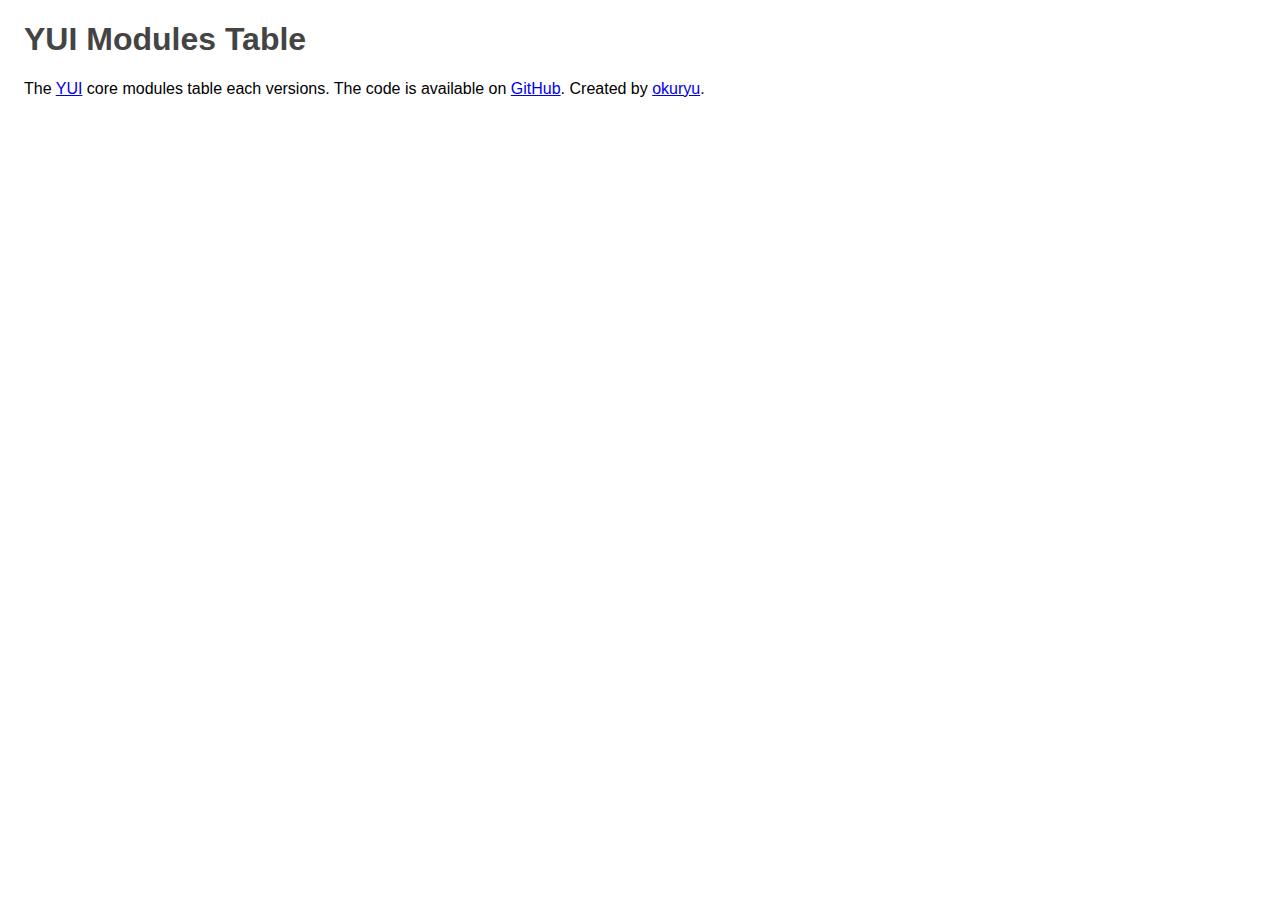
<file: template_header.html>
<!DOCTYPE html>
<html>
<head>
<meta charset="UTF-8">
<title>YUI Modules Table</title>
<link rel="stylesheet" href="http://yui.yahooapis.com/pure/0.5.0/pure-min.css">
<link rel="stylesheet" href="style.css">
</head>
<body>
<div class="main">
<h1>YUI Modules Table</h1>
<p>The <a href="http://yuilibrary.com/">YUI</a> core modules table each versions. The code is available on <a href="https://github.com/okuryu/yui-modules-table">GitHub</a>. Created by <a href="https://github.com/okuryu">okuryu</a>.</p>
<table class="pure-table pure-table-bordered">
</file>
<file: style.css>
.main {
    margin: 1em;
    font-family: Helvetica, sans-serif;
}

.main h1 {
    color: #444;
}

.main th {
    background-color: #eee;
    font-size: 80%;
    font-weight: normal;
    text-align: left;
}

.main td {
    font-size: 80%;
    font-weight: normal;
    text-align: center;
}

.main .yes {
    background-color: #8e8;
}

.main .no {
    background-color: #e88;
}
</file>
